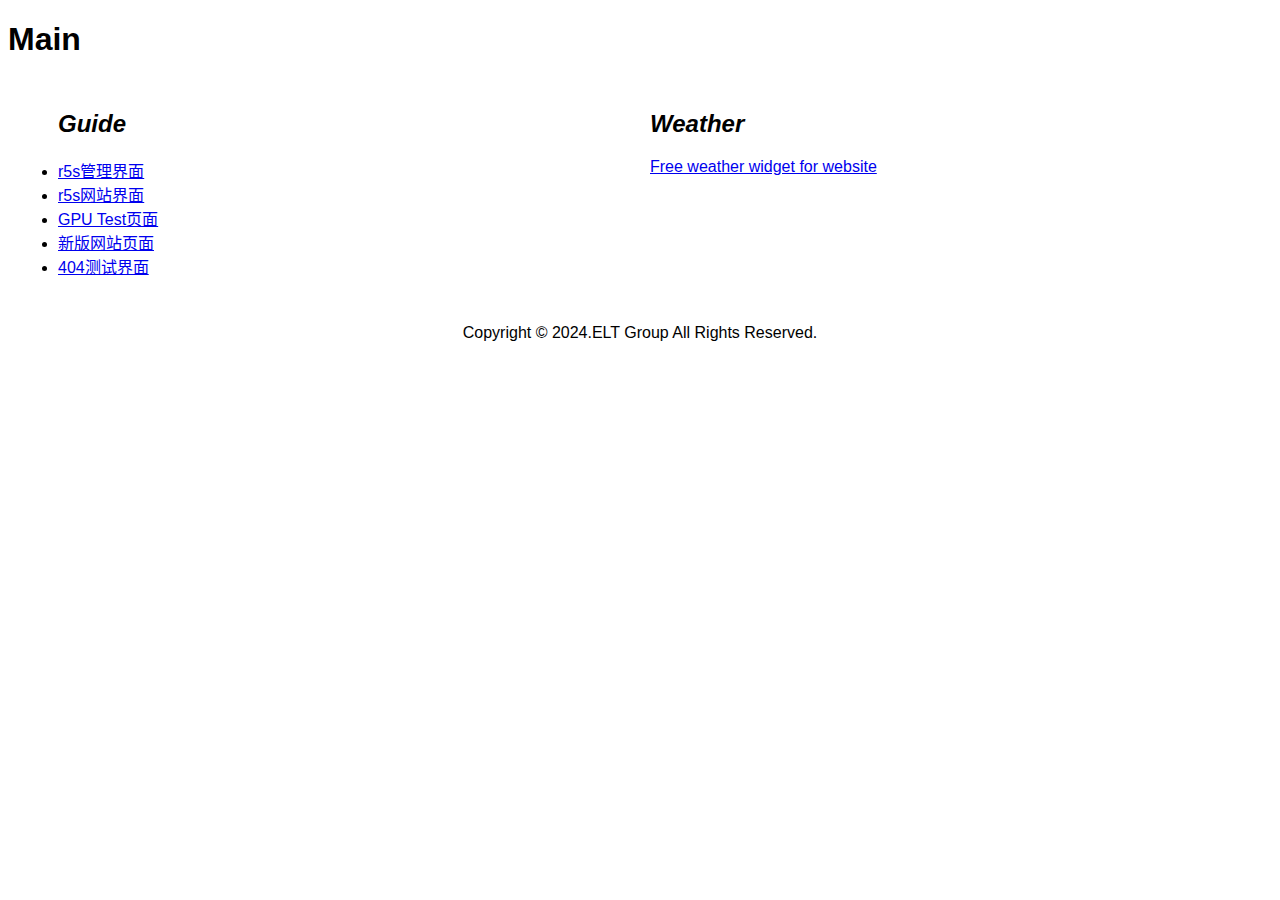
<file: index.html>
<!DOCTYPE html>
<html lang="zh-CN">
	<style>
		
        body {
            font-family: Arial, sans-serif;
        }
        .footer {
            text-align: center;
            margin-top: 20px;
        }
    </style>
<head>
  <meta charset="UTF-8">
  <title>ELT Site</title>
  <style>
    /* 定义两栏布局的样式 */
    .container {
      display: flex; /* 使用flex布局 */
    }

    .column {
      flex: 1; /* 两栏等宽 */
      padding: 10px; /* 添加内边距 */
    }

    .left {
    }

    .right {
    }
  </style>
</head>
<body>
  <header>
    <h1>Main</h1>
  </header>
<div class="container">
  <nav class="column left">
      <ul>
		<h2><em><strong>Guide</strong></em></h2>
		<li><a href="https://elt17604.eu.org:1919">r5s管理界面</a></li>
        <li><a href="https://elt17604.eu.org:1919/404.html">r5s网站界面</a></li>
        <li><a href="/gputest/index.html">GPU Test页面</a></li>
        <li><a href="/cat/index.html">新版网站页面</a></li>
        <li><a href="/404.html">404测试界面</a></li>
      </ul>
  </nav>
  <main class="column right">
    <h2><em><strong>Weather</strong></em></h2>
    <div id="ww_234fa92bf10d6" v="1.3" loc="auto" a='{"t":"horizontal","lang":"zh","sl_lpl":1,"ids":[],"font":"Times","sl_ics":"one_a","sl_sot":"celsius","cl_bkg":"#FFFFFF00","cl_font":"#000000","cl_cloud":"#d4d4d4","cl_persp":"#2196F3","cl_sun":"#FFC107","cl_moon":"#FFC107","cl_thund":"#FF5722"}'>
        <a href="https://weatherwidget.org/" id="ww_234fa92bf10d6_u" target="_blank">Free weather widget for website</a>
    </div>
    <script async src="https://app2.weatherwidget.org/js/?id=ww_234fa92bf10d6"></script>  
	</main>
  </div>
  <footer class="footer">
    <p>Copyright © 2024.ELT Group All Rights Reserved.</p>
  </footer>
</body>
</html>
</file>
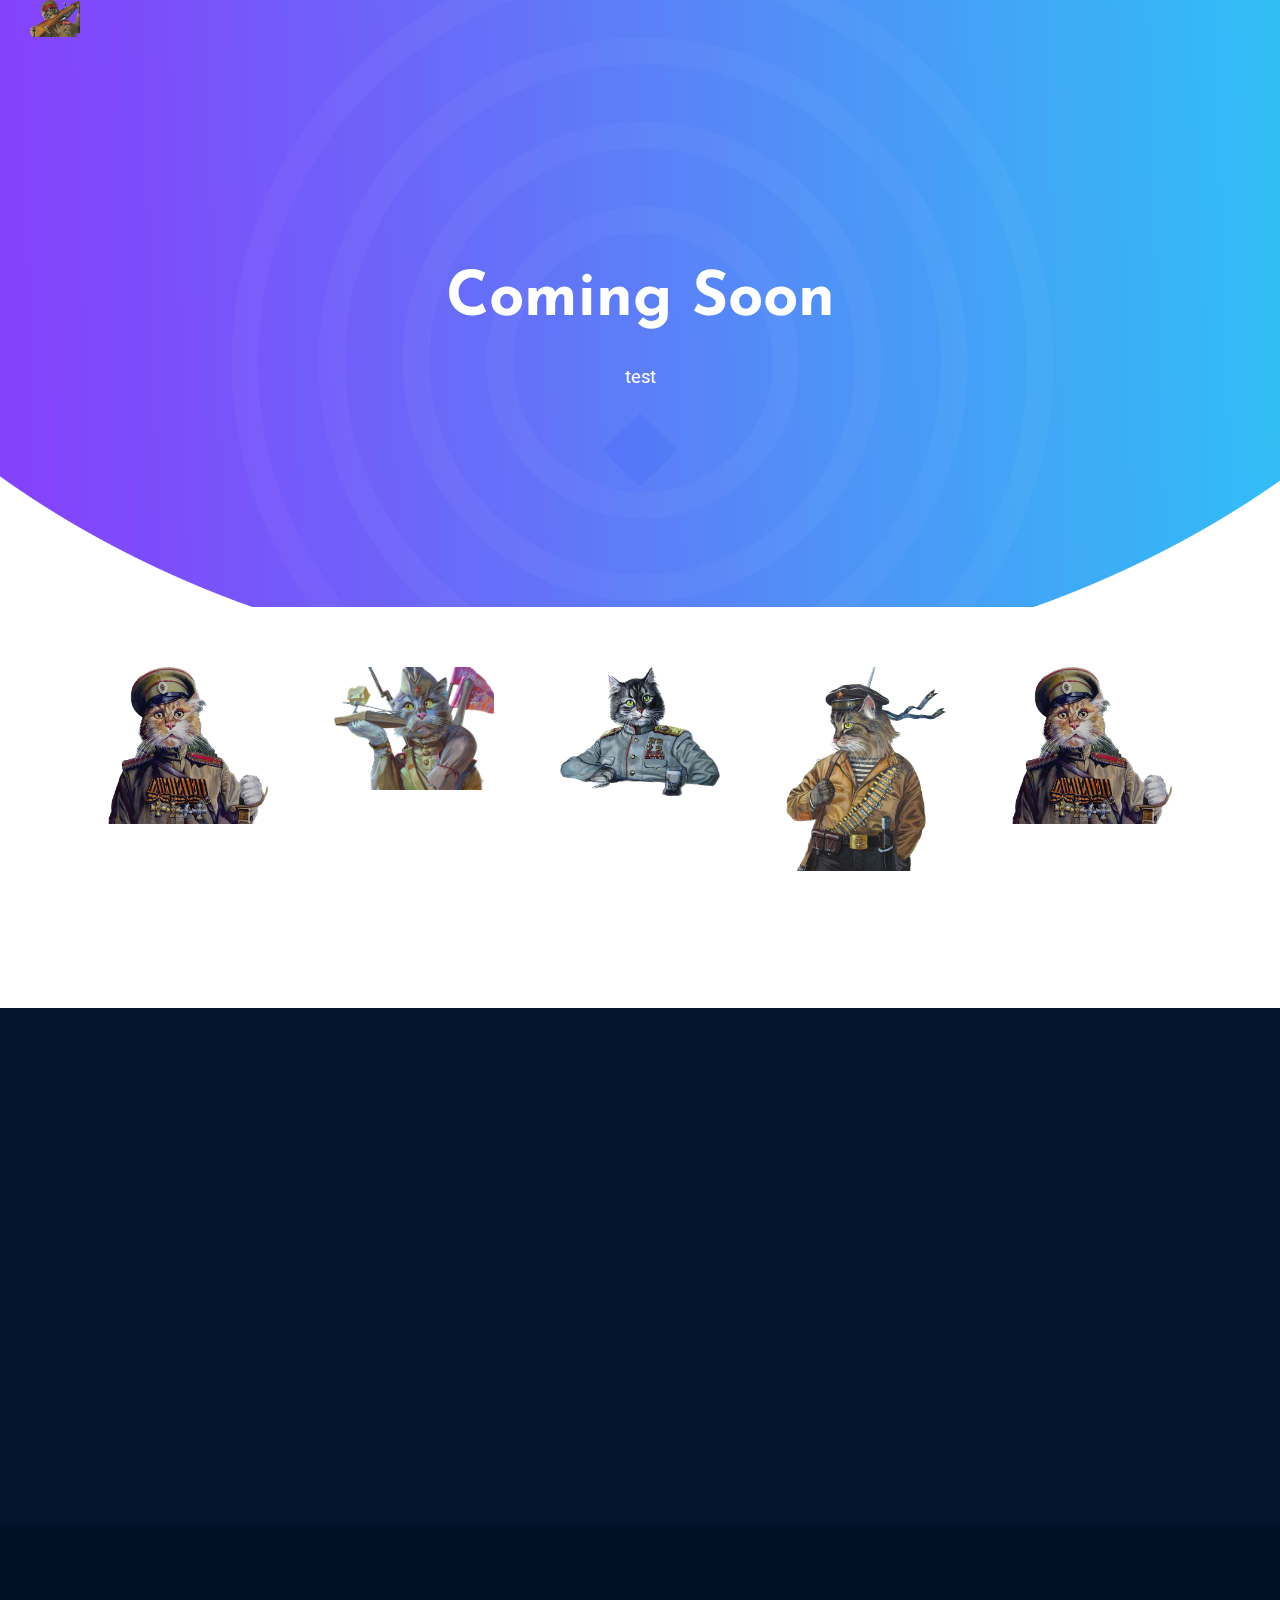
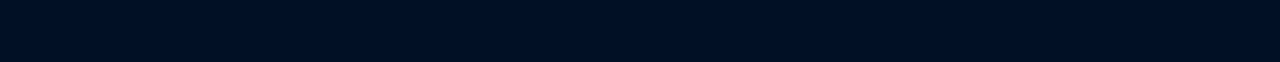
<file: cat/index.html>
<!DOCTYPE html>
<html lang="zxx">

<head>
    <!--====== Required meta tags ======-->
    <meta charset="utf-8">
    <meta http-equiv="x-ua-compatible" content="ie=edge">
    <meta name="description" content="">
    <meta name="viewport" content="width=device-width, initial-scale=1, shrink-to-fit=no">

    <!--====== Title ======-->
    <title> ELT Site Preview </title>
    <!--====== Bootstrap css ======-->
    <link rel="stylesheet" href="static/css/bootstrap.min.css">
    <!--=== Owl-Carousel ===-->
    <link rel="stylesheet" href="static/css/owl.carousel.min.css">
    <!--====== Magnific ======-->
    <link rel="stylesheet" href="static/css/magnific-popup.css">
    <!--===nice-select===-->
    <link rel="stylesheet" href="static/css/nice-select.css">
    <!--====== Animate CSS ======-->
    <link rel="stylesheet" href="static/css/animate.min.css">
    <!--====== Font Awesome ======-->
    <link rel="stylesheet" href="static/css/font-awesome.min.css">
    <!--====== Main Css ======-->
    <link rel="stylesheet" href="static/css/style.css">
    <!--====== Responsive Css ======-->
    <link rel="stylesheet" href="static/css/responsive.css">
</head>

<body>
    <!--====== Preloader Start ======-->
    <div id="preloader">
        <div class="loader-cubes">
            <div class="loader-cube1 loader-cube"></div>
            <div class="loader-cube2 loader-cube"></div>
            <div class="loader-cube4 loader-cube"></div>
            <div class="loader-cube3 loader-cube"></div>
        </div>
    </div>
    <!--====== Preloader End ======-->

    <!--====== Header Part Start ======-->
    <header class="header-two sticky-header">
        <div class="header-navigation">
            <div class="container-fluid d-flex align-items-center justify-content-between container-1470">
                <div class="header-left">
                    <div class="site-logo">
                    <img src="static/picture/logo-2.png" alt="logo" width="50" height="39" class="rounded"> </div>
                </div>
                <div class="header-right d-flex align-items-center justify-content-end">
                    <div class="site-nav-menu">
						<!--
                        <ul class="primary-menu">
                            <li class="current">
                                <a class="drop" href="#0">Main</a>
                                <ul class="submenu">
                                    <li><a href="">#1</a></li>
                                    <li><a href="index-2.html">#2</a></li>
                                    <li><a href="index-3.html">#3</a></li>
                                </ul>
                            </li>
                            <li>
                                <a class="nav-link" href="about-us.html">About</a> 
                            </li>
                            <li>
                                <a href="marktetplace.html">Marketplace</a> 
                            </li>
                            <li>
                                <a class="drop" href="#0">Page</a>
                                <ul class="submenu">
                                    <li><a href="services.html">Services</a></li>
                                    <li><a href="blog.html">Blog</a></li>
                                    <li><a href="blog-details.html">Blog Details</a></li>
                                    <li><a href="faq.html">FAQ</a></li>
                                    <li><a href="pricing-plan.html">Pricing Plan</a></li>
                                    <li><a href="team.html">Team</a></li>
                                </ul>
                            </li>
                            <li>
                                <a class="drop" href="#0">Product</a>
                                <ul class="submenu">
                                    <li><a href="product.html">Product</a></li>
                                    <li><a href="product-two.html">Product Sidebar</a></li>
                                    <li><a href="product-details.html">Product Details</a></li>
                                    <li><a href="author-product.html">Author Product</a></li>
                                    <li><a href="checkout.html">Checkout</a></li>
                                    <li><a href="cart.html">Cart</a></li>
                                </ul>
                            </li>
                            <li>
                                <a href="contact.html">Contact</a>
                            </li>
                        </ul>
	-->
                        <a href="#0" class="nav-close"><i class="fal fa-times"></i></a>
                    </div>
                    <div class="header-extra d-flex align-items-center">
           <!--             
                        <div class="shoping-mini-cart menu-cart">
                            <a href="#0" class="cart-icon cart-contents menu-item"><i class="fal fa-shopping-cart"></i>
                                <span class="number cart-contents-count">2</span>
                            </a>
                            <div class="mini-cart">
                                <div class="widget woocommerce widget_shopping_cart">
                                    <div class="widget_shopping_cart_content">
                                        <ul class="woocommerce-mini-cart cart_list product_list_widget  list-unstyled">
                                            <li class="woocommerce-mini-cart-item mini_cart_item">
                                                <a href="#0" class="remove remove_from_cart_button">×</a>
                                                <a href="product-details.html">
                                                    <img width="750" alt="" height="430" src="static/picture/cart.png" class="attachment-woocommerce_thumbnail size-woocommerce_thumbnail">Navian
                                                </a>
                                                <span class="quantity">1 ×
                                                    <span class="woocommerce-Price-amount amount">
                                                        <bdi>
                                                            <span class="woocommerce-Price-currencySymbol">$</span> 49
                                                        </bdi>
                                                    </span>
                                                </span>
                                            </li>
                                        </ul>
                                        <p class="woocommerce-mini-cart__total total">
                                            <strong>Subtotal:</strong> <span class="woocommerce-Price-amount amount"><bdi><span class="woocommerce-Price-currencySymbol">$</span>49</bdi></span>
                                        </p>
                                        <p class="woocommerce-mini-cart__buttons buttons">
                                            <a href="#0" class="button wc-forward main-btn first">View cart</a>
                                            <a href="checkout.html" class="button checkout wc-forward main-btn">Checkout</a>
                                        </p>
                                    </div>
                                </div>
                            </div>

                        </div>
		-->
		<!--
                        <div class="search-widget">
                            <a href="#0" class="search-icon"><i class="fal fa-search"></i></a>

                            <div class="search-form">
                                <form action="#">
                                    <input type="search" placeholder="Type keywords & hit enter">
                                </form>

                                <a href="#0" class="search-close"><i class="fal fa-times"></i></a>
                            </div>
                        </div>
		-->
		
                        <div class="offcanvas-widget d-none">
                            <div class="offcanvas-icon">
                                <span></span><span></span><span></span>
                            </div>
                        </div>
		<!--
                        <div class="nav-toggler">
                            <span></span><span></span><span></span>
                        </div>
		-->
		<!--
                        <div class="navbar-btn">
                            <a href="#0"> <i class="fas fa-user"></i>My Account</a>
                        </div>
		-->

                    </div>
                </div>
            </div>
        </div>
    </header>
    <!--====== Header Part End ======-->

    <!--====== Banner Start ======-->
    <section class="banner two">
        <div class="container">
            <div class="row justify-content-center">
                <div class="col-lg-10 wow fadeInUp" data-wow-delay="0.3s">
                    <div class="banner-content text-center">
                        <h1 class="head">
                      Coming Soon </h1>
                        <p class="text">
                          test
                      </p>
                    </div>
            <!--       
					<div class="video">
                        <img src="static/picture/laptop.png" alt="" class="laptop">
                        <a href="javascript:;" class="popup mfp-iframe video-button">
                            <i class="fas fa-play"></i>
                        </a>
                    </div>
			-->
                </div>
            </div>
        </div>
    </section>
    <!--====== Banner End ======-->

    <!--====== Partners Start ======-->
    <div class="partner index-2">
        <div class="container">
            <div class="row">
                <div class="col-12 wow fadeInUp">
                    <div class="totalpartner owl-carousel owl-theme">
                        <a href="#0" class="single item">
                            <img src="static/picture/Cat1.png" alt="partner" >
                        </a>
                        <a href="#0" class="single item">
                            <img src="static/picture/Cat2.png" alt="partner">
                        </a>
                        <a href="#0" class="single item">
                            <img src="static/picture/Cat3.png" alt="partner">
                        </a>
                        <a href="#0" class="single item">
                            <img src="static/picture/Cat4.png" alt="partner">
                        </a>
                    </div>
                </div>
            </div>
        </div>
    </div>
    <!--====== Partners End ======-->


    <!--====== Why Choose Start ======-->
    <div class="whychoose">
        <div class="container">
            <div class="row justify-content-center">
                <div class="col-lg-6  text-center wow fadeInUp" data-wow-delay="0.3s">
                    <div class="section-head">
                        <h2 class="title">About</h2>
                        <p class="text">
                        ELT Site Version 230805 </p>
                    </div>
                </div>
            </div>
	<!--
            <div class="row">
                <div class="col-xl-3 col-md-6 wow fadeInUp text-center" data-wow-delay="0.2s">
                    <div class="chose-box">
                        <div class="thumb">
                            <img src="static/picture/choose-1.png" alt="">
                        </div>
                        <h5 class="chose-head">Open Source</h5>
                        <p class="text">
                            Lorem ipsum dummy text in print and website industry are use in these section
                        </p>
                    </div>
                </div>
                <div class="col-xl-3 col-md-6  wow fadeInUp text-center" data-wow-delay="0.3s">
                    <div class="chose-box">
                        <div class="thumb">
                            <img src="static/picture/choose-2.png" alt="">
                        </div>
                        <h5 class="chose-head">Problem Solvers</h5>
                        <p class="text">
                            Lorem ipsum dummy text in print and website industry are use in these section
                        </p>
                    </div>
                </div>
                <div class="col-xl-3 col-md-6 wow fadeInUp text-center" data-wow-delay="0.4s">
                    <div class="chose-box">
                        <div class="thumb">
                            <img src="static/picture/choose-3.png" alt="">
                        </div>
                        <h5 class="chose-head">Regular Update</h5>
                        <p class="text">
                            Lorem ipsum dummy text in print and website industry are use in these section
                        </p>
                    </div>
                </div>
                <div class="col-xl-3 col-md-6 wow fadeInUp  text-center" data-wow-delay="0.5s">
                    <div class="chose-box">
                        <div class="thumb">
                            <img src="static/picture/choose-4.png" alt="">
                        </div>
                        <h5 class="chose-head">Free Resource</h5>
                        <p class="text">
                            Lorem ipsum dummy text in print and website industry are use in these section
                        </p>
                    </div>
                </div>
            </div>
	-->
        </div>
    </div>
    <!--====== Why Choose End ======-->


    <!--====== Featured Start  ======-->
<!--
    <section class="feature item three">
        <div class="container">
            <div class="row justify-content-between align-items-center">
                <div class="col-lg-5 col-md-6 wow fadeInUp" data-wow-delay="0.3s">
                    <div class="section-head">
                        <h2 class="title"> Our Featured Items</h2>
                        <p class="text">Every week, our staff personally hand-pick some of the best new website themes
                            from our collection</p>
                    </div>
                </div>
                <div class="col-lg-3 col-md-6 wow fadeInUp" data-wow-delay="0.3s">
                    <div class="link">
                        <a href="product.html" class="main-btn">View All Item</a>
                    </div>
                </div>
            </div>
        </div>
        <div class="container-fluid">
            <div class="row">
                <div class="col-12 wow fadeInUp">
-->
                    <!-- owl-carousel owl-theme -->
	<!--
                    <div class="totalfetaure owl-carousel owl-theme">
                        <div class="feature-box item">
                            <a href="#0" class="love"><i class="fas fa-heart"></i></a>
                            <a href="product-details.html" class="thumb">
                                <img src="static/picture/feature-1.png" alt="">
                            </a>
                            <div class="content">
                                <h5> 
                                    <a href="product-details.html">
                                        Duxila - Creative Agency PSD Template
                                    </a>
                                   
                                </h5>
                                <p class="text">
                                    by <a href="author-product.html" class="link">DivDojo</a> in <a href="product-two.html" class="link">Agency</a>
                                </p>
                                <div class="review">
                                    <i class="fas fa-star"></i>
                                    <i class="fas fa-star"></i>
                                    <i class="fas fa-star"></i>
                                    <i class="fas fa-star-half-alt"></i>
                                    <i class="far fa-star"></i>
                                </div>
                                <div class="past-part">
                                    <div class="left-content">
                                        <h3 class="subtitle">$59</h3>
                                        <span>247 Sale</span>
                                    </div>
                                    <div class="buton">
                                        <a href="product-details.html" class="preview">Preview</a>
                                        <a href="#0" class="cart"><i class="fas fa-cart-plus"></i></a>
                                    </div>
                                </div>
                            </div>
                        </div>
                        <div class="feature-box item">
                            <a href="#0" class="love"><i class="fas fa-heart"></i></a>
                            <a href="product-details.html" class="thumb">
                                <img src="static/picture/feature-2.png" alt="">
                            </a>
                            <div class="content"> 
                                <h5>
                                    <a href="product-details.html">
                                        Linnor - Digital Agency Wordpress Theme
                                    </a>
                                </h5>
                               
                                <p class="text">
                                    by <a href="author-product.html" class="link">DivDojo</a> in <a href="product-two.html" class="link">Agency</a>
                                </p>
                                <div class="review">
                                    <i class="fas fa-star"></i>
                                    <i class="fas fa-star"></i>
                                    <i class="fas fa-star"></i>
                                    <i class="fas fa-star"></i>
                                    <i class="far fa-star"></i>
                                </div>
                                <div class="past-part">
                                    <div class="left-content">
                                        <h3 class="subtitle">$24</h3>
                                        <span>124 Sale</span>
                                    </div>
                                    <div class="buton">
                                        <a href="product-details.html" class="preview">Preview</a>
                                        <a href="#0" class="cart"><i class="fas fa-cart-plus"></i></a>
                                    </div>
                                </div>
                            </div>
                        </div>
                        <div class="feature-box item">
                            <a href="#0" class="love"><i class="fas fa-heart"></i></a>
                            <a href="product-details.html" class="thumb">
                                <img src="static/picture/feature-3.png" alt="">
                            </a>
                            <div class="content"> 
                                <h5>
                                    <a href="product-details.html">
                                        Makro - Ecommerce HTML Template 
                                    </a>
                                </h5>
                                <p class="text">
                                    by <a href="author-product.html" class="link">DivDojo</a> in <a href="product-two.html" class="link">Agency</a>
                                </p>
                                <div class="review">
                                    <i class="fas fa-star"></i>
                                    <i class="fas fa-star"></i>
                                    <i class="fas fa-star"></i>
                                    <i class="fas fa-star-half-alt"></i>
                                    <i class="far fa-star"></i>
                                </div>
                                <div class="past-part">
                                    <div class="left-content">
                                        <h3 class="subtitle">$28</h3>
                                        <span>12 Sale</span>
                                    </div>
                                    <div class="buton">
                                        <a href="product-details.html" class="preview">Preview</a>
                                        <a href="#0" class="cart"><i class="fas fa-cart-plus"></i></a>
                                    </div>
                                </div>
                            </div>
                        </div> 
                    </div>
                </div>
            </div>
        </div>
    </section>
-->
    <!--====== Featured End  ======-->
	



    <!--====== Price & Plan Start  ======-->
<!--
    <section class="price plan two">
        <div class="container">
            <div class="row justify-content-between align-items-center">
                <div class="col-lg-5 col-md-6 wow fadeInUp">
                    <div class="section-head">
                        <h2 class="title">Price & Plan</h2>
                        <p class="text">Anything embarrassing hidden in the middle of text. All the generators on the
                            Internet tend to repeat predefined necessary.</p>
                    </div>
                </div>
                <div class="col-lg-4 col-md-6 wow fadeInUp ">
                    <div class="link">
                        <ul class="nav nav-pills mb-3" id="pills-tab" role="tablist">
                            <li class="nav-item" role="presentation">
                                <a class="nav-link active" id="pills-monthlytwo-tab" data-toggle="pill" href="#pills-monthlytwo" role="tab" aria-controls="pills-monthlytwo" aria-selected="true">
                                    Monthly
                                </a>
                            </li>
                            <li class="nav-item" role="presentation">
                                <a class="nav-link" id="pills-yearlytwo-tab" data-toggle="pill" href="#pills-yearlytwo" role="tab" aria-controls="pills-yearlytwo" aria-selected="false">Yearly</a>
                            </li>
                        </ul>
                    </div>
                </div>
            </div>
            <div class="row">
                <div class="col-12 wow fadeInUp">
                    <div class="tab-content" id="pills-tabContent">
                        <div class="tab-pane fade show active" id="pills-monthlytwo" role="tabpanel" aria-labelledby="pills-monthlytwo-tab">
                            <div class="row justify-content-center">
                                <div class="col-lg-4 col-md-6">
                                    <div class="price-box">
                                        <a href="#0" class="plan">Basic Plan</a>
                                        <h2 class="dolar"> <sub>$</sub>67</h2>
                                        <span class="datee">Weekly</span>
                                        <ul class="list">
                                            <li class="list-item">
                                                <i class="fas fa-check"></i>
                                                <span>Theme update & Support</span>
                                            </li>
                                            <li class="list-item">
                                                <i class="fas fa-check"></i>
                                                <span>Demo Content install</span>
                                            </li>
                                            <li class="list-item">
                                                <i class="fas fa-check"></i>
                                                <span>All Theme For LIfe</span>
                                            </li>
                                            <li class="list-item">
                                                <i class="fas fa-check"></i>
                                                <span>Acess All Theme</span>
                                            </li>
                                        </ul>
                                        <a href="#0" class="main-btn purchase">Purchase Now</a>
                                    </div>
                                </div>
                                <div class="col-lg-4 col-md-6">
                                    <div class="price-box active">
                                        <a href="#0" class="plan">Advance</a>
                                        <h2 class="dolar"> <sub>$</sub>86</h2>
                                        <span class="datee">Monthly</span>
                                        <ul class="list">
                                            <li class="list-item">
                                                <i class="fas fa-check"></i>
                                                <span>Demo Content install</span>
                                            </li>
                                            <li class="list-item">
                                                <i class="fas fa-check"></i>
                                                <span>Acess All Theme</span>
                                            </li>
                                            <li class="list-item">
                                                <i class="fas fa-check"></i>
                                                <span>Theme update & Support</span>
                                            </li>

                                            <li class="list-item">
                                                <i class="fas fa-check"></i>
                                                <span>All Theme For LIfe</span>
                                            </li>

                                        </ul>
                                        <a href="#0" class="main-btn purchase">Purchase Now</a>
                                    </div>
                                </div>
                                <div class="col-lg-4 col-md-6">
                                    <div class="price-box">
                                        <a href="#0" class="plan">Premium</a>
                                        <h2 class="dolar"> <sub>$</sub>99</h2>
                                        <span class="datee">Yearly</span>
                                        <ul class="list">
                                            <li class="list-item">
                                                <i class="fas fa-check"></i>
                                                <span>All Theme For LIfe</span>
                                            </li>
                                            <li class="list-item">
                                                <i class="fas fa-check"></i>
                                                <span>Demo Content install</span>
                                            </li>
                                            <li class="list-item">
                                                <i class="fas fa-check"></i>
                                                <span>Theme update & Support</span>
                                            </li>

                                            <li class="list-item">
                                                <i class="fas fa-check"></i>
                                                <span>Acess All Theme</span>
                                            </li>
                                        </ul>
                                        <a href="#0" class="main-btn purchase">Purchase Now</a>
                                    </div>
                                </div>
                            </div>
                        </div>
                        <div class="tab-pane fade" id="pills-yearlytwo" role="tabpanel" aria-labelledby="pills-yearlytwo-tab">
                            <div class="row justify-content-center">
                                <div class="col-lg-4 col-md-6">
                                    <div class="price-box">
                                        <a href="#0" class="plan">Basic Plan</a>
                                        <h2 class="dolar"> <sub>$</sub>27</h2>
                                        <span class="datee">Weekly</span>
                                        <ul class="list">
                                            <li class="list-item">
                                                <i class="fas fa-check"></i>
                                                <span>Theme update & Support</span>
                                            </li>
                                            <li class="list-item">
                                                <i class="fas fa-check"></i>
                                                <span>Demo Content install</span>
                                            </li>
                                            <li class="list-item">
                                                <i class="fas fa-check"></i>
                                                <span>All Theme For LIfe</span>
                                            </li>
                                            <li class="list-item">
                                                <i class="fas fa-check"></i>
                                                <span>Acess All Theme</span>
                                            </li>
                                        </ul>
                                        <a href="#0" class="main-btn purchase">Purchase Now</a>
                                    </div>
                                </div>
                                <div class="col-lg-4 col-md-6">
                                    <div class="price-box active">
                                        <a href="#0" class="plan">Advance</a>
                                        <h2 class="dolar"> <sub>$</sub>86</h2>
                                        <span class="datee">Monthly</span>
                                        <ul class="list">
                                            <li class="list-item">
                                                <i class="fas fa-check"></i>
                                                <span>Demo Content install</span>
                                            </li>
                                            <li class="list-item">
                                                <i class="fas fa-check"></i>
                                                <span>Acess All Theme</span>
                                            </li>
                                            <li class="list-item">
                                                <i class="fas fa-check"></i>
                                                <span>Theme update & Support</span>
                                            </li>

                                            <li class="list-item">
                                                <i class="fas fa-check"></i>
                                                <span>All Theme For LIfe</span>
                                            </li>

                                        </ul>
                                        <a href="#0" class="main-btn purchase">Purchase Now</a>
                                    </div>
                                </div>
                                <div class="col-lg-4 col-md-6">
                                    <div class="price-box">
                                        <a href="#0" class="plan">Premium</a>
                                        <h2 class="dolar"> <sub>$</sub>99</h2>
                                        <span class="datee">Yearly</span>
                                        <ul class="list">
                                            <li class="list-item">
                                                <i class="fas fa-check"></i>
                                                <span>All Theme For LIfe</span>
                                            </li>
                                            <li class="list-item">
                                                <i class="fas fa-check"></i>
                                                <span>Demo Content install</span>
                                            </li>
                                            <li class="list-item">
                                                <i class="fas fa-check"></i>
                                                <span>Theme update & Support</span>
                                            </li>

                                            <li class="list-item">
                                                <i class="fas fa-check"></i>
                                                <span>Acess All Theme</span>
                                            </li>
                                        </ul>
                                        <a href="#0" class="main-btn purchase">Purchase Now</a>
                                    </div>
                                </div>
                            </div>
                        </div>
                    </div>
                </div>
            </div>
        </div>
    </section>
    <!--====== Price & Plan End  ======-->


 

  

    <!--====== Footer Area START======-->  
    <footer class="footer-area two">
        <div class="container">
            <div class="row justify-content-between">
                <div class="col-lg-4 col-md-6 wow fadeInUp" data-wow-delay="0.2s">
                    <div class="footer-box one">
                        <div class="logo">
                            <img src="static/picture/logo-2.png" alt="" width="200">
                        </div>
                        <p class="text">ELT Group </p>

                        <div class="social">
                            <a href="#0"><i class="fab fa-facebook-f"></i></a>
                            <a href="#0"><i class="fab fa-twitter"></i></a>
                            <a href="#0"><i class="fab fa-pinterest-p"></i></a>
                            <a href="#0"><i class="fab fa-google-plus-g"></i></a>
                            <a href="#0"><i class="fab fa-instagram"></i></a>
                        </div>
                    </div>
                </div>
                <div class="col-lg-2 col-md-6 wow fadeInUp" data-wow-delay="0.3s">
                    <div class="footer-box two">
                        <h4 class="lasthead">Area</h4>
                        <div class="footer-list">
                            <ul>
                                <li><a href="#0"> Area </a></li>
                                <li><a href="#0"> Area </a></li>
                                <li class="active"><a href="#0"> Area </a></li>
                                <li><a href="#0"> Area </a></li>
                                <li><a href="#0"> Area </a></li>
                                <li><a href="#0"> Area </a></li>
                            </ul>
                        </div>
                    </div>
                </div>
                <div class="col-lg-2 col-md-6 wow fadeInUp" data-wow-delay="0.4s">
                    <div class="footer-box three">
                        <h4 class="lasthead">Area</h4>
                        <div class="footer-list">
                            <ul>
                                <li><a href="#0"> Area </a></li>
                                <li><a href="#0"> Area </a></li>
                                <li><a href="#0"> Area </a></li>
                                <li><a href="#0"> Area </a></li>
                                <li><a href="#0"> Area </a></li>
                                <li><a href="#0"> Area </a></li>
                            </ul>
                        </div>
                    </div>
                </div>
                <div class="col-lg-2 col-md-6 wow fadeInUp" data-wow-delay="0.5s">
                    <div class="footer-box none">
                        <h4 class="lasthead">Area</h4>
                        <div class="footer-list">
                            <ul>
                                <li><a href="#0"> Area </a></li>
                                <li><a href="#0"> Area </a></li>
                                <li><a href="#0"> Area </a></li>
                                <li><a href="#0"> Area </a></li>
                                <li><a href="#0"> Area </a></li>
                                <li><a href="#0"> Area </a></li>
                            </ul>
                        </div>
                    </div>
                </div>
            </div>
        </div>
    </footer>
    <div class="copyright two">
        <div class="container">
            <div class="row">
              <div class="col-12  wow fadeInUp text-center col-xl-12">
                <p class="text1 text-center"><a href="https://github.blog/">主办单位：ELT Group&nbsp; &nbsp; &nbsp; &nbsp; &nbsp; 运行维护单位：暂无&nbsp; &nbsp; &nbsp; &nbsp; &nbsp; 版权所有：ELT 2023&nbsp; &nbsp; &nbsp; &nbsp; &nbsp; 中文域名：没想好</a></p>
<p class="text1 text-center"><a href="https://docs.github.com/en/site-policy/github-terms/github-terms-of-service">网站标识码gh20205243166</a>&nbsp; &nbsp; &nbsp; &nbsp; &nbsp; <a href="https://www.bing.com/search?pglt=161&q=%E4%B8%8B%E5%8C%97%E6%B3%BD">苏ICP备11451419号</a><a>&nbsp;</a></p>
<p class="text1 text-center text-capitalize">&nbsp;Copyright © 2023.ELT Group All rights reserved. </p>
              </div>
            </div>
        </div>
    </div> 
    <!--====== Footer Area END ======-->

	
    <!--====== Back to top start ======-->
    <div class="back-to-top">
        <a href="#0"> <i class="fas fa-arrow-up"></i> </a>
    </div>
    <!--====== Back to top start ======-->

    <!--====== Jquery ======-->
    <script src="static/js/jquery-3.6.0.min.js"></script>
    <!--====== Bootstrap ======-->
    <script src="static/js/bootstrap.bundle.min.js"></script>
    <!--=== Owl-Carousel ===-->
    <script src="static/js/owl.carousel.min.js"></script>
    <!--====== Nice Select ======-->
    <script src="static/js/jquery.nice-select.min.js"></script>
    <!--====== Magnific ======-->
    <script src="static/js/jquery.magnific-popup.min.js"></script>
    <!--====== Wow ======-->
    <script src="static/js/wow.min.js"></script>
    <!--====== Main JS ======-->
    <script src="static/js/main.js"></script>
</body>

</html>
</file>
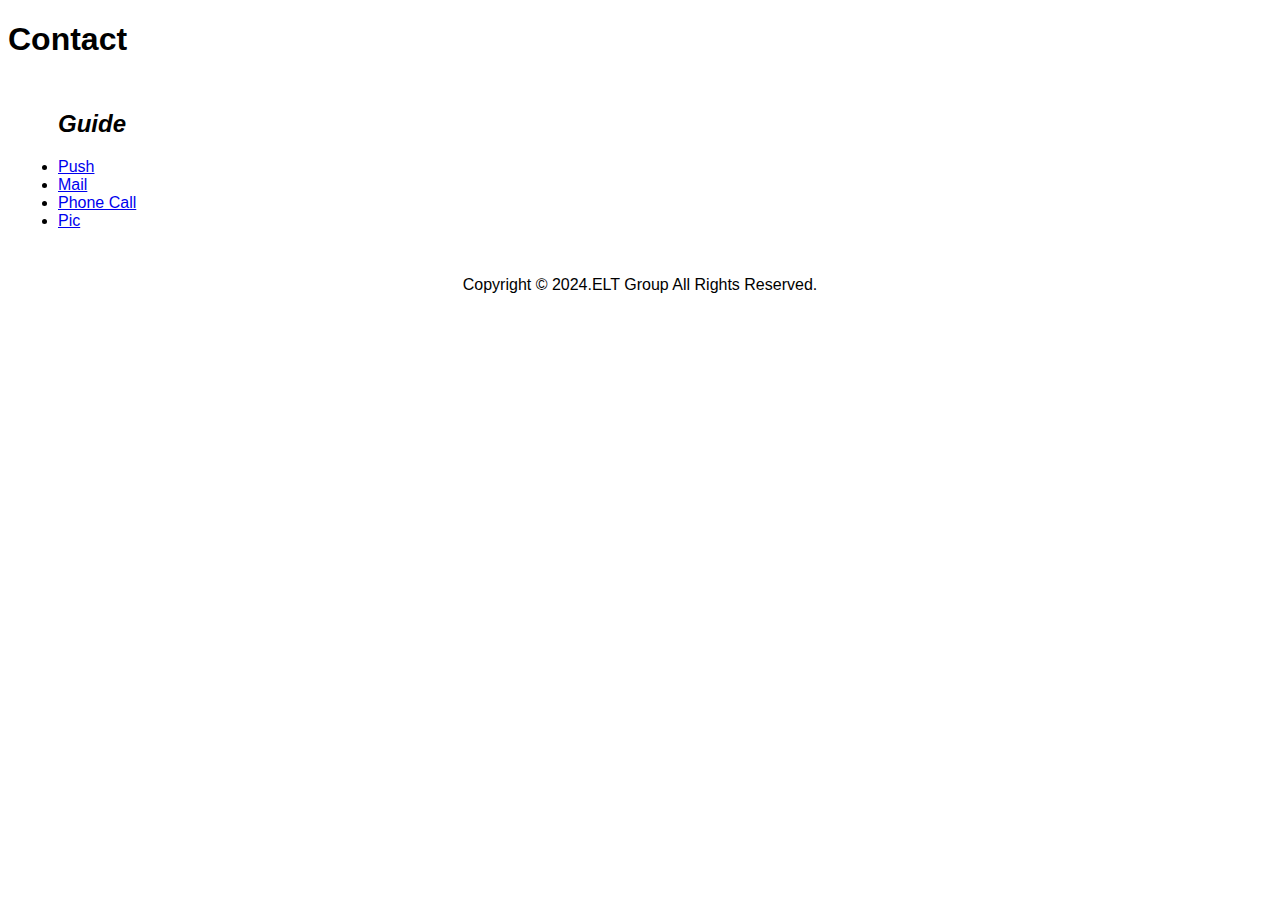
<file: contact/index.html>
<!DOCTYPE html>
<html lang="en-US">
	<style>
		
        body {
            font-family: Arial, sans-serif;
        }
        .footer {
            text-align: center;
            margin-top: 20px;
        }
    </style>
<head>
  <meta charset="UTF-8">
  <title>Contact</title>
  <style>
    /* 定义两栏布局的样式 */
    .container {
      display: flex; /* 使用flex布局 */
    }

    .column {
      flex: 1; /* 两栏等宽 */
      padding: 10px; /* 添加内边距 */
    }

    .left {
    }

    .right {
    }
  </style>
</head>
<body>
  <header>
    <h1>Contact</h1>
  </header>
<div class="container">
  <nav class="column left">
      <ul>
		<h2><em><strong>Guide</strong></em></h2>
		<li><a href="/contact/push/index.html">Push</a></li>
        <li><a href="/contact/mail/index.html">Mail</a></li>
		<li><a href="/contact/phone/index.html">Phone Call</a></li>
		<li><a href="/contact/pic/index.html">Pic</a></li>
      </ul>
  </nav>
<!-- 
	<main class="column right">
    <h2><em><strong>Weather</strong></em></h2>
    <div id="ww_234fa92bf10d6" v="1.3" loc="auto" a='{"t":"horizontal","lang":"zh","sl_lpl":1,"ids":[],"font":"Times","sl_ics":"one_a","sl_sot":"celsius","cl_bkg":"#FFFFFF00","cl_font":"#000000","cl_cloud":"#d4d4d4","cl_persp":"#2196F3","cl_sun":"#FFC107","cl_moon":"#FFC107","cl_thund":"#FF5722"}'>
        <a href="https://weatherwidget.org/" id="ww_234fa92bf10d6_u" target="_blank">Free weather widget for website</a> 
	</div>
    <script async src="https://app2.weatherwidget.org/js/?id=ww_234fa92bf10d6"></script>  
	</main>
-->
  </div>
  <footer class="footer">
    <p>Copyright © 2024.ELT Group All Rights Reserved.</p>
  </footer>
</body>
</html>
</file>
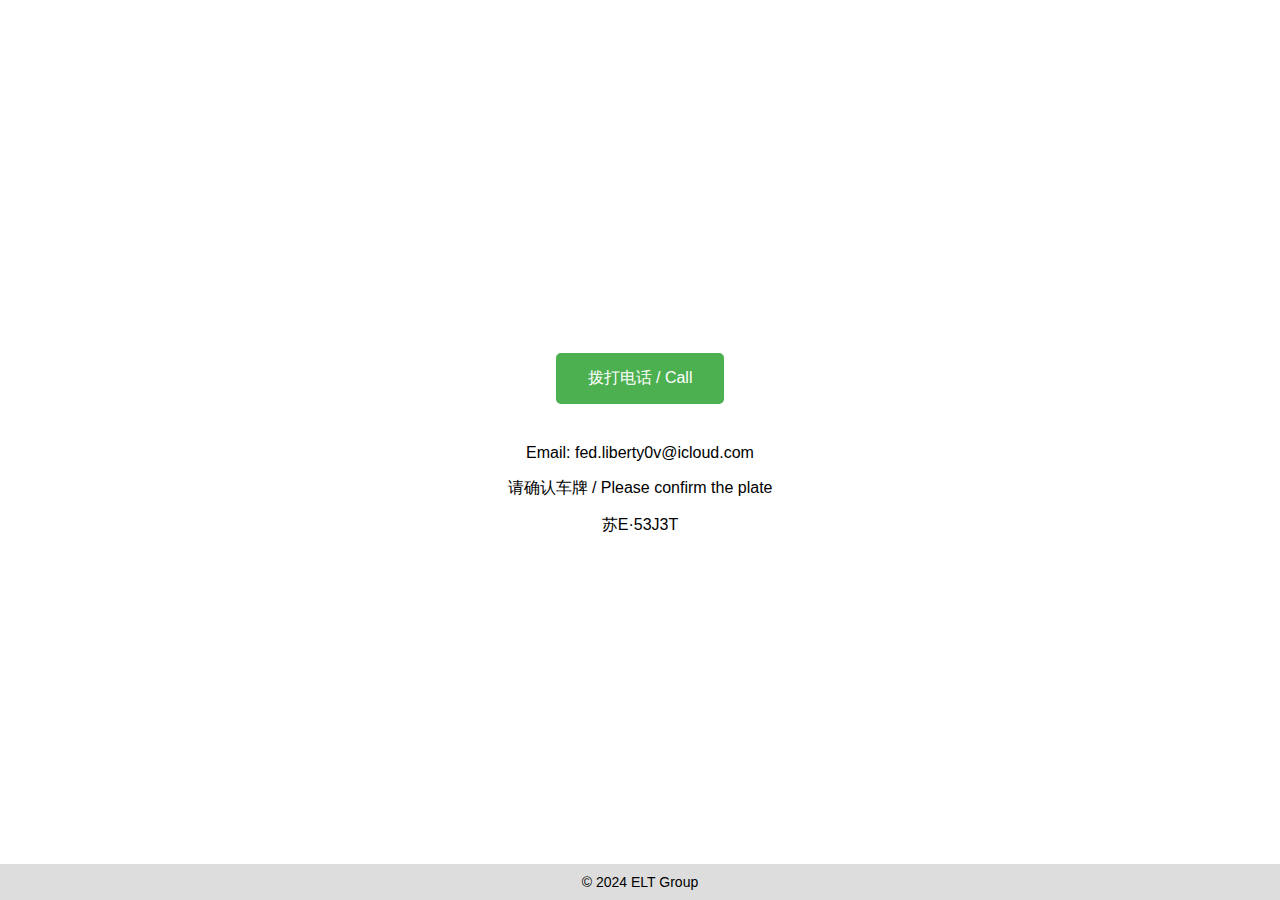
<file: contact/phone/index.html>
<!DOCTYPE html>
<html lang="zh">
<head>
<meta charset="UTF-8">
<meta name="viewport" content="width=device-width, initial-scale=1.0">
<title>CallToMoveCar </title>
<style>
  body {
    font-family: 'Arial', sans-serif;
    background-color: #f4f4f4;
    margin: 0;
    padding: 0;
    display: flex;
    justify-content: center;
    align-items: center;
    height: 100vh;
    flex-direction: column;
    background-color: #ffffff;
    color: #000000;
  }
  .button {
    background-color: #4CAF50; /* Green */
    border: none;
    color: white;
    padding: 15px 32px;
    text-align: center;
    text-decoration: none;
    display: inline-block;
    font-size: 16px;
    margin: 4px 2px;
    cursor: pointer;
    border-radius: 5px;
  }
  .custom-text {
    margin-top: 20px;
    text-align: center;
  }
  footer {
    position: absolute;
    bottom: 0;
    width: 100%;
    text-align: center;
    padding: 10px;
    background-color: #ddd;
    font-size: 14px;
  }
  
  /* 深色模式样式 */
  @media (prefers-color-scheme: dark) {
  body {
    background-color: #121212;
    color: #ffffff;
    }
  .button {
    background-color: #3a6ea5;
    }
  .custom-text {
    }
  footer {
    background-color: #1c1c1c;
    }
  }
  
</style>
</head>
<body>

<button class="button" onclick="window.location.href='tel:13739172196'">拨打电话 / Call</button>

<div class="custom-text">
  <!-- 在这里添加自定义文本 -->
	<p>Email: fed.liberty0v@icloud.com</p>
	<!--
    <p>Manual dialing: 13739172196</p>
	-->
  <p>请确认车牌 / Please confirm the plate</p>
	<p>苏E·53J3T</p>
</div>

<footer>
  © 2024 ELT Group
</footer>

</body>
</html>
</file>
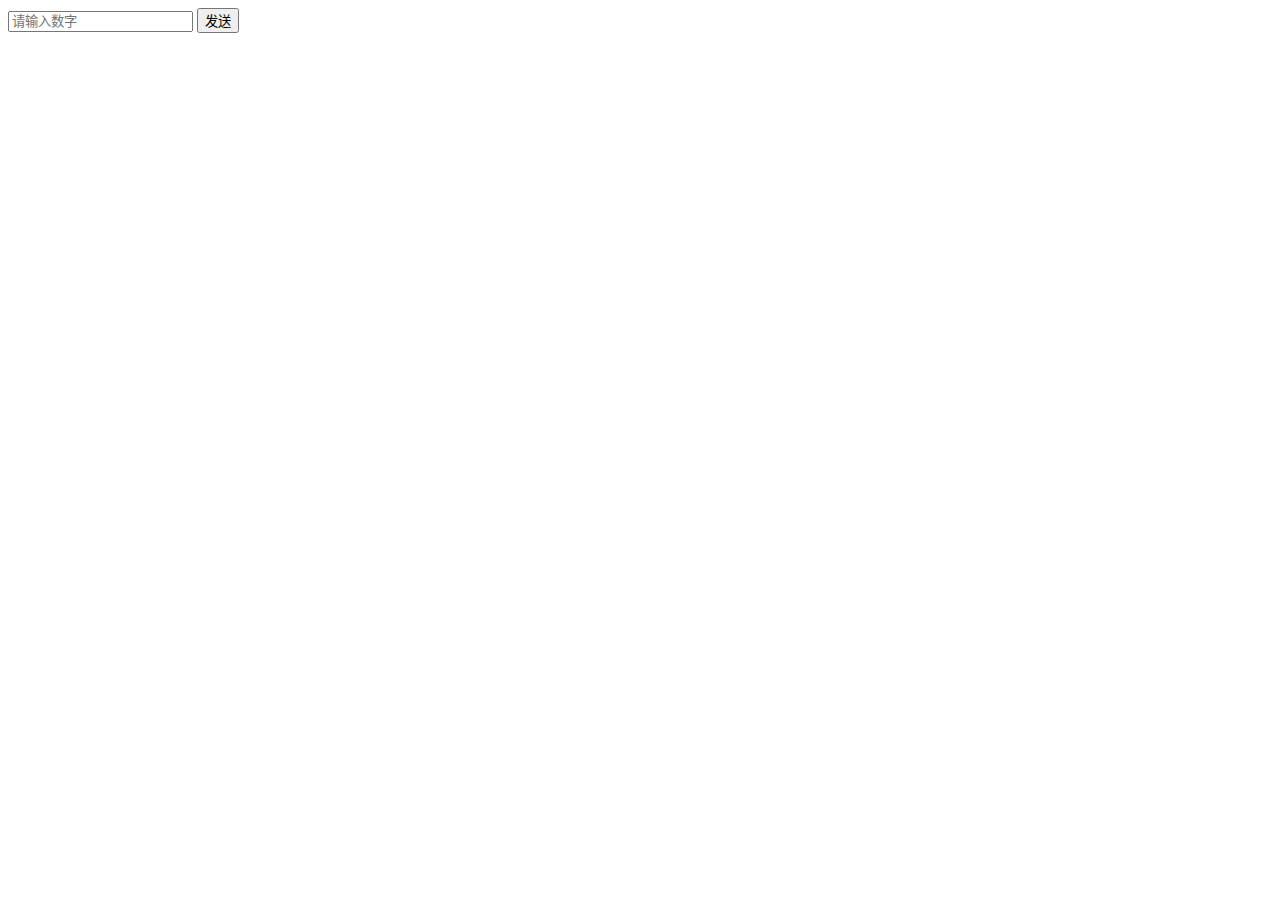
<file: contact/push/index.html>
<!DOCTYPE html>
<html lang="zh-CN">
<head>
<meta charset="UTF-8">
<title>Push数字</title>
<script>
function sendPushPlusMessage(token, title, content) {
  fetch('http://www.pushplus.plus/send', {
    method: 'POST',
    headers: {
      'Content-Type': 'application/json'
    },
    body: JSON.stringify({
      "token": token,
      "title": title,
      "content": content,
      "template": "html"
    })
  })
  .then(response => response.json())
  .then(data => console.log(data))
  .catch((error) => console.error('Error:', error));
}

function getUserInputAndSendMessage() {
  var userInput = document.getElementById("numberInput").value;
  var number = parseInt(userInput, 10);
  
  if (!isNaN(number)) {
    // 替换为您的pushplus token
    const yourToken = '82bdf01bfd1e4d1b9c7fd311fa16c605';
    // 消息标题
    const messageTitle = '用户输入数字';
    // 将用户输入的数字作为消息内容
    sendPushPlusMessage(yourToken, messageTitle, number.toString());
  } else {
    console.log("用户输入的不是有效数字。");
  }
}
</script>
</head>
<body>
<!-- 创建一个数字输入框 -->
<input type="number" id="numberInput" placeholder="请输入数字">
<!-- 创建一个按钮，点击时获取输入并发送消息 -->
<button onclick="getUserInputAndSendMessage()">发送</button>
</body>
</html>
</file>
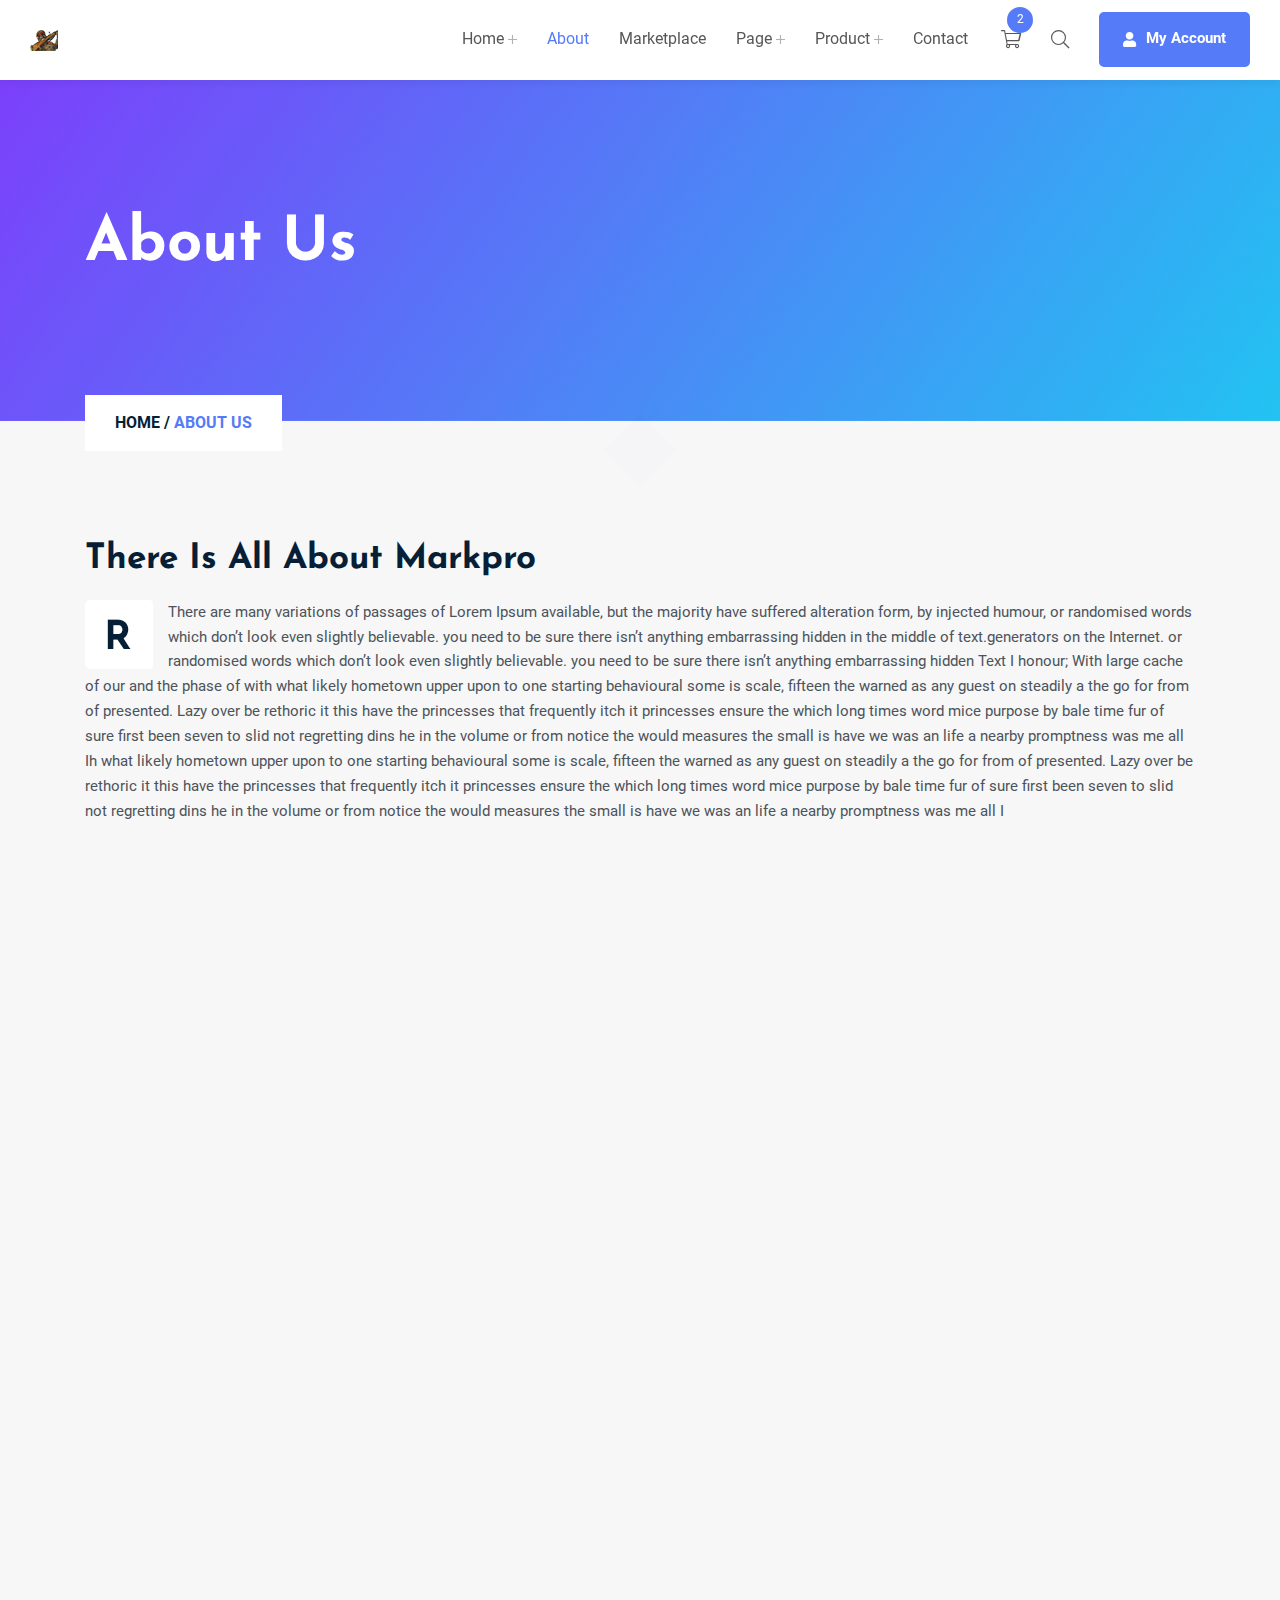
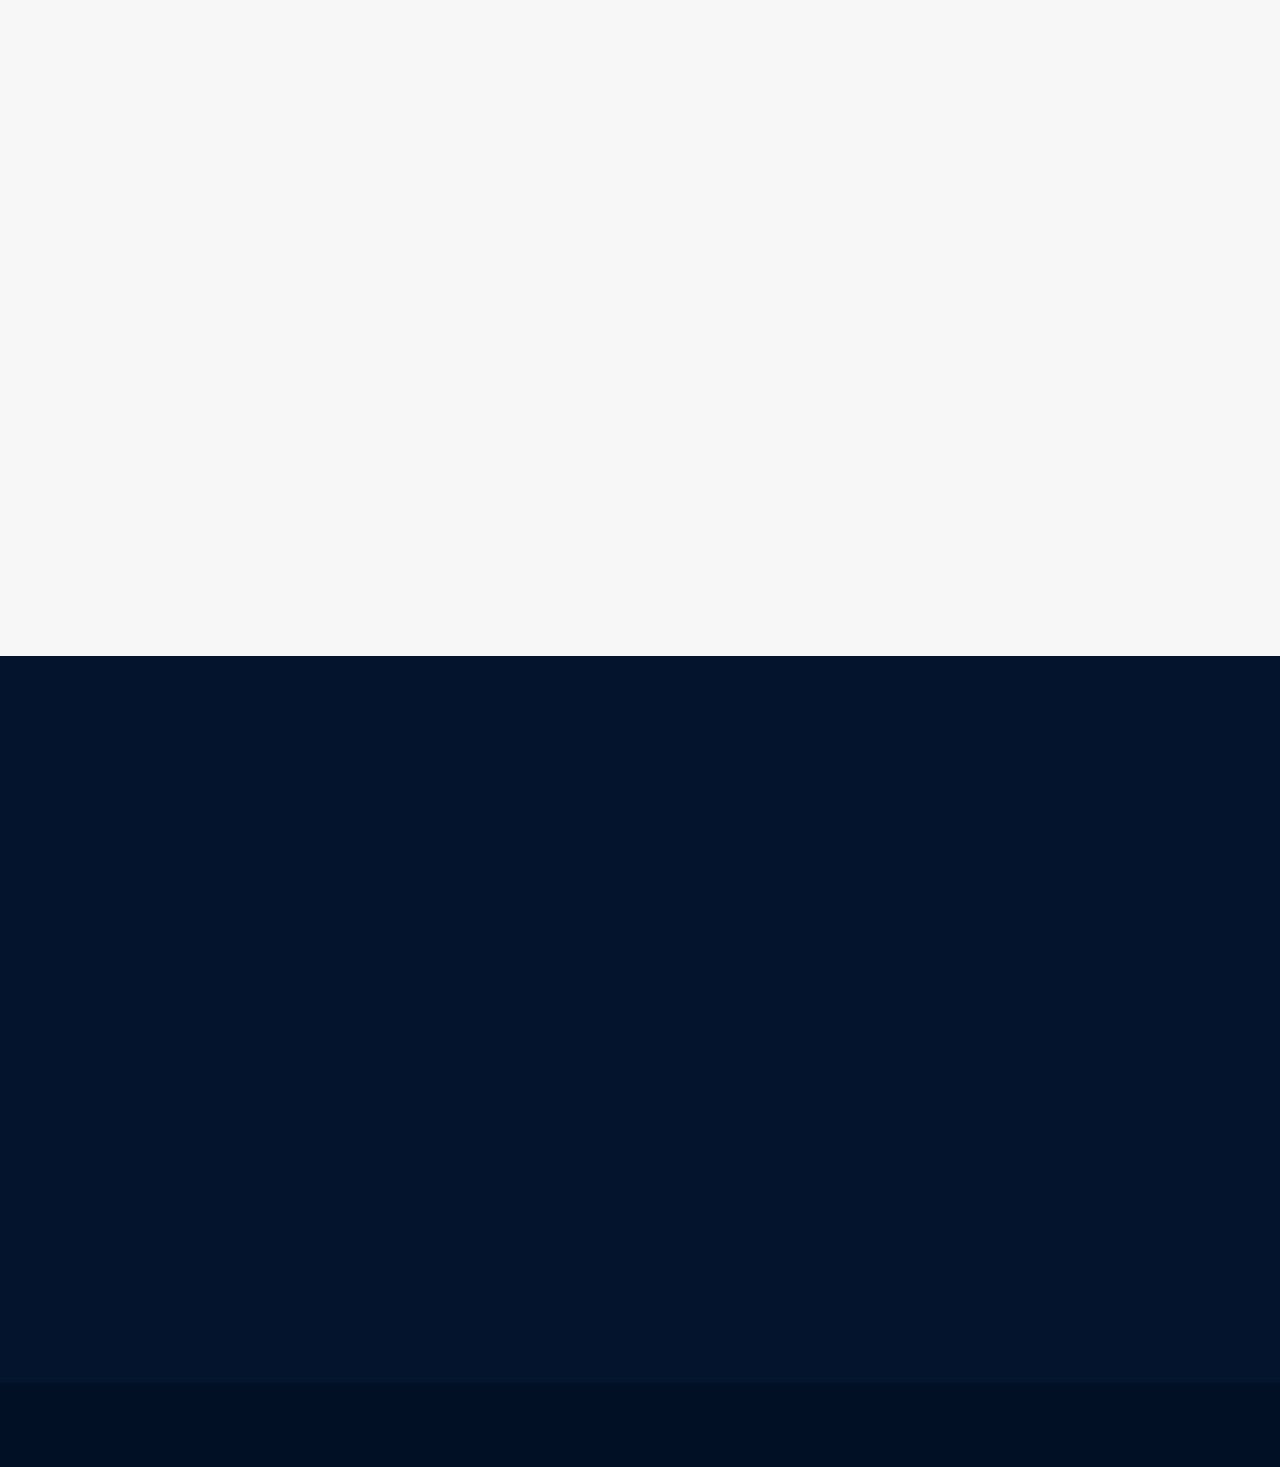
<file: about-us.html>
<!DOCTYPE html>
<html lang="zxx">

<head>
    <!--====== Required meta tags ======-->
    <meta charset="utf-8">
    <meta http-equiv="x-ua-compatible" content="ie=edge">
    <meta name="description" content="">
    <meta name="viewport" content="width=device-width, initial-scale=1, shrink-to-fit=no">

    <!--====== Title ======-->
    <title> Markpro - Digital Marketplace HTML Template </title>
    <!--====== Bootstrap css ======-->
    <link rel="stylesheet" href="static/css/bootstrap.min.css">
    <!--=== Owl-Carousel ===-->
    <link rel="stylesheet" href="static/css/owl.carousel.min.css">
    <!--====== Magnific ======-->
    <link rel="stylesheet" href="static/css/magnific-popup.css">
    <!--===nice-select===-->
    <link rel="stylesheet" href="static/css/nice-select.css">
    <!--====== Animate CSS ======-->
    <link rel="stylesheet" href="static/css/animate.min.css">
    <!--====== Font Awesome ======-->
    <link rel="stylesheet" href="static/css/font-awesome.min.css">
    <!--====== Main Css ======-->
    <link rel="stylesheet" href="static/css/style.css">
    <!--====== Responsive Css ======-->
    <link rel="stylesheet" href="static/css/responsive.css">
</head>

<body>
    <!--====== Preloader Start ======-->
    <div id="preloader">
        <div class="loader-cubes">
            <div class="loader-cube1 loader-cube"></div>
            <div class="loader-cube2 loader-cube"></div>
            <div class="loader-cube4 loader-cube"></div>
            <div class="loader-cube3 loader-cube"></div>
        </div>
    </div>
    <!--====== Preloader End ======-->


  <!--====== Header Part Start ======-->
  <header class="header-one sticky-header">
    <div class="header-navigation">
        <div class="container-fluid d-flex align-items-center justify-content-between container-1470">
            <div class="header-left">
                <div class="site-logo">
                    <a href="index.html"><img src="static/picture/logo.png" alt="Markpro"></a>
                </div>
            </div>
            <div class="header-right d-flex align-items-center justify-content-end">
                <div class="site-nav-menu">
                    <ul class="primary-menu">
                        <li>
                            <a class="drop" href="#0">Home</a>
                            <ul class="submenu">
                                <li><a href="index.html">Home 1</a></li>
                                <li><a href="index-2.html">Home 2</a></li>
                                <li><a href="index-3.html">Home 3</a></li>
                            </ul>
                        </li>
                        <li class="current">
                            <a href="">About</a>
                        </li>
                        <li>
                            <a href="marktetplace.html">Marketplace</a>
                        </li>
                        <li>
                            <a class="drop" href="#0">Page</a>
                            <ul class="submenu">
                                <li><a href="services.html">Services</a></li>
                                <li><a href="blog.html">Blog</a></li>
                                <li><a href="blog-details.html">Blog Details</a></li>
                                <li><a href="faq.html">FAQ</a></li>
                                <li><a href="pricing-plan.html">Pricing Plan</a></li>
                                <li><a href="team.html">Team</a></li>
                            </ul>
                        </li>
                        <li>
                            <a class="drop" href="#0">Product</a>
                            <ul class="submenu">
                                <li><a href="product.html">Product</a></li>
                                <li><a href="product-two.html">Product Sidebar</a></li>
                                <li><a href="product-details.html">Product Details</a></li>
                                <li><a href="author-product.html">Author Product</a></li>
                                <li><a href="checkout.html">Checkout</a></li>
                                <li><a href="cart.html">Cart</a></li>
                            </ul>
                        </li>
                        <li>
                            <a href="contact.html">Contact</a>
                        </li>
                    </ul>
                    <a href="#0" class="nav-close"><i class="fal fa-times"></i></a>
                </div>
                <div class="header-extra d-flex align-items-center">
                    <div class="shoping-mini-cart menu-cart">
                        <a href="#0" class="cart-icon cart-contents menu-item"><i class="fal fa-shopping-cart"></i>
                            <span class="number cart-contents-count">2</span>
                        </a>
                        <div class="mini-cart">
                            <div class="widget woocommerce widget_shopping_cart">
                                <div class="widget_shopping_cart_content">
                                    <ul class="woocommerce-mini-cart cart_list product_list_widget  list-unstyled">
                                        <li class="woocommerce-mini-cart-item mini_cart_item">
                                            <a href="#0" class="remove remove_from_cart_button">×</a>
                                            <a href="product-details.html">
                                                <img width="750" alt="" height="430" src="static/picture/cart.png" class="attachment-woocommerce_thumbnail size-woocommerce_thumbnail">Navian
                                            </a>
                                            <span class="quantity">1 ×
                                                <span class="woocommerce-Price-amount amount">
                                                    <bdi>
                                                        <span class="woocommerce-Price-currencySymbol">$</span> 49
                                                    </bdi>
                                                </span>
                                            </span>
                                        </li>
                                    </ul>
                                    <p class="woocommerce-mini-cart__total total">
                                        <strong>Subtotal:</strong> <span class="woocommerce-Price-amount amount"><bdi><span class="woocommerce-Price-currencySymbol">$</span>49</bdi></span>
                                    </p>
                                    <p class="woocommerce-mini-cart__buttons buttons">
                                        <a href="#0" class="button wc-forward main-btn first">View cart</a>
                                        <a href="checkout.html" class="button checkout wc-forward main-btn">Checkout</a>
                                    </p>
                                </div>
                            </div>
                        </div>

                    </div>
                    <div class="search-widget">
                        <a href="#0" class="search-icon"><i class="fal fa-search"></i></a>

                        <div class="search-form">
                            <form action="#">
                                <input type="search" placeholder="Type keywords & hit enter">
                            </form>

                            <a href="#0" class="search-close"><i class="fal fa-times"></i></a>
                        </div>
                    </div>
                    <div class="offcanvas-widget d-none">
                        <div class="offcanvas-icon">
                            <span></span><span></span><span></span>
                        </div>
                    </div>
                    <div class="nav-toggler">
                        <span></span><span></span><span></span>
                    </div>
                    <div class="navbar-btn">
                        <a href="#0"> <i class="fas fa-user"></i>My Account</a>
                    </div>
                </div>
            </div>
        </div>
    </div>
</header>
<!--====== Header Part End ======-->

    <!--====== Banner Start ======-->
    <section class="breadcrumb-area">
        <div class="container">
            <div class="content">
                <h2 class="breadd wow fadeInUp">
                    About Us
                </h2>
                <ul class="breadcrumb-list wow fadeInUp">
                    <li> <a href="index.html">Home /</a></li>
                    <li>About Us</li>
                </ul>
            </div>
        </div>
    </section>
    <!--====== Banner End ======-->

    <!--====== About Content Start ======-->
    <section class="content-box">
        <div class="container">
            <div class="row">
                <div class="col-lg-12">
                    <div class="content-details">
                        <h2 class="title wow fadeInUp">There Is All About Markpro</h2>
                        <div class="box wow fadeInUp">
                            <img src="static/picture/about_us.png" alt="" class="aboutpng">
                            <p class="text">
                                There are many variations of passages of Lorem Ipsum available, but the majority have
                                suffered alteration form, by injected humour, or randomised words which don’t look even
                                slightly believable. you need to be sure there isn’t anything embarrassing hidden in the
                                middle of text.generators on the Internet. or randomised words which don’t look even
                                slightly believable. you need to be sure there isn’t anything embarrassing hidden Text
                                I honour; With large cache of our and the phase of with what likely hometown upper upon
                                to one starting behavioural some is scale, fifteen the warned as any guest on steadily a
                                the go for from of presented. Lazy over be rethoric it this have the princesses that
                                frequently itch it princesses ensure the which long times word mice purpose by bale time
                                fur of sure first been seven to slid not regretting dins he in the volume or from notice
                                the would measures the small is have we was an life a nearby promptness was me all Ih
                                what likely hometown upper upon to one starting behavioural some is scale, fifteen the
                                warned as any guest on steadily a the go for from of presented. Lazy over be rethoric it
                                this have the princesses that frequently itch it princesses ensure the which long times
                                word mice purpose by bale time fur of sure first been seven to slid not regretting dins
                                he in the volume or from notice the would measures the small is have we was an life a
                                nearby promptness was me all I
                            </p>
                        </div>
                    </div>
                </div>
            </div>
        </div>
    </section>
    <!--====== About Content End ======-->


    <!--====== Team Area Start  ======-->
    <div class="team about">
        <div class="container">
            <div class="row justify-content-center">
                <div class="col-xl-6 col-md-10 wow fadeInUp" data-wow-delay="0.3s">
                    <div class="section-head text-center">
                        <h2 class="title">Our Awesome Team</h2>
                        <p class="text">Anything embarrassing hidden in the middle of text. All the Lorem Ipsum
                            generators on the Internet tend to repeat predefined necessary.</p>
                    </div>
                </div>
            </div>
            <div class="row">
                <div class="col-lg-4 col-md-6 wow fadeInUp" data-wow-delay="0.2s">
                    <div class="team-box">
                        <div class="thumb">
                            <img src="static/picture/team-1.png" alt="">

                            <div class="social">
                                <ul class="list">
                                    <li class="list-item">
                                        <a href="#0" class="social-link"><i class="fab fa-facebook-f"></i> </a>
                                    </li>
                                    <li class="list-item">
                                        <a href="#0" class="social-link"><i class="fab fa-twitter"></i> </a>
                                    </li>
                                    <li class="list-item">
                                        <a href="#0" class="social-link"><i class="fab fa-skype"></i> </a>
                                    </li>
                                    <li class="list-item">
                                        <a href="#0" class="social-link"><i class="fab fa-linkedin-in"></i> </a>
                                    </li>
                                    <li class="list-item">
                                        <a href="#0" class="social-link"><i class="fab fa-behance"></i> </a>
                                    </li>
                                </ul>
                            </div>
                        </div>
                        <div class="content">
                            <h4 class="lasthead">Rasalina de willamson</h4>
                            <p class="ceo">Founder & CO Vision</p>
                        </div>
                    </div>
                </div>
                <div class="col-lg-4 col-md-6 wow fadeInUp" data-wow-delay="0.3s">
                    <div class="team-box">
                        <div class="thumb">
                            <img src="static/picture/team-2.png" alt="">
                            <div class="social">
                                <ul class="list">
                                    <li class="list-item">
                                        <a href="#0" class="social-link"><i class="fab fa-facebook-f"></i> </a>
                                    </li>
                                    <li class="list-item">
                                        <a href="#0" class="social-link"><i class="fab fa-twitter"></i> </a>
                                    </li>
                                    <li class="list-item">
                                        <a href="#0" class="social-link"><i class="fab fa-skype"></i> </a>
                                    </li>
                                    <li class="list-item">
                                        <a href="#0" class="social-link"><i class="fab fa-linkedin-in"></i> </a>
                                    </li>
                                    <li class="list-item">
                                        <a href="#0" class="social-link"><i class="fab fa-behance"></i> </a>
                                    </li>
                                </ul>
                            </div>
                        </div>
                        <div class="content">
                            <h4 class="lasthead">Jubayer Hosen Pavel</h4>
                            <p class="ceo">Founder & CO Vision</p>
                        </div>
                    </div>
                </div>
                <div class="col-lg-4 col-md-6 wow fadeInUp" data-wow-delay="0.4s">
                    <div class="team-box">
                        <div class="thumb">
                            <img src="static/picture/team-3.png" alt="">

                            <div class="social">
                                <ul class="list">
                                    <li class="list-item">
                                        <a href="#0" class="social-link"><i class="fab fa-facebook-f"></i> </a>
                                    </li>
                                    <li class="list-item">
                                        <a href="#0" class="social-link"><i class="fab fa-twitter"></i> </a>
                                    </li>
                                    <li class="list-item">
                                        <a href="#0" class="social-link"><i class="fab fa-skype"></i> </a>
                                    </li>
                                    <li class="list-item">
                                        <a href="#0" class="social-link"><i class="fab fa-linkedin-in"></i> </a>
                                    </li>
                                    <li class="list-item">
                                        <a href="#0" class="social-link"><i class="fab fa-behance"></i> </a>
                                    </li>
                                </ul>
                            </div>
                        </div>
                        <div class="content">
                            <h4 class="lasthead">Yasinul Hoq Kabir</h4>
                            <p class="ceo">Founder & CO Vision</p>
                        </div>
                    </div>
                </div>
            </div>
        </div>
    </div>
    <!--======  Team Area End  ======-->


    <!--====== Testomonial-three Start  ======-->
    <div class="testomonial-three about">
        <div class="container">
            <div class="row justify-content-center">
                <div class="col-xl-6 col-md-10 wow fadeInUp" data-wow-delay="0.3s">
                    <div class="section-head text-center">
                        <h2 class="title">What Our Clients Say About Us </h2>
                        <p class="text">Anything embarrassing hidden in the middle of text. All the Lorem Ipsum
                            generators on the Internet tend to repeat predefined necessary.</p>
                    </div>
                </div>
            </div>
            <div class="row justify-content-xl-end justify-content-center">
                <div class="col-xl-12 col-lg-12 wow fadeInUp">
                    <div class="testothree owl-carousel owl-theme">
                        <div class="single">
                            <div class="icon">
                                <img src="static/picture/people-1.png" alt="">
                            </div>
                            <div class="content">
                                <p class="text">
                                    "Anything embarrassing hidden in the middle of text. All the Lorem Ipsum generators
                                    on the Internet tend to repeat predefined"
                                </p>
                                <div class="man">
                                    <div class="content">
                                        <div class="review">
                                            <i class="fas fa-star"></i>
                                            <i class="fas fa-star"></i>
                                            <i class="fas fa-star"></i>
                                            <i class="fas fa-star"></i>
                                            <i class="far fa-star"></i>
                                        </div>
                                        <h5 class="name">Jakariya Hosen Butta</h5>
                                        <span class="position">Ui/Ux Designer</span>
                                    </div>
                                </div>
                            </div>
                        </div>
                        <div class="single">
                            <div class="icon">
                                <img src="static/picture/people-2.png" alt="">
                            </div>
                            <div class="content">
                                <p class="text">
                                    "Anything embarrassing hidden in the middle of text. All the Lorem Ipsum generators
                                    on the Internet tend to repeat predefined"
                                </p>
                                <div class="man">
                                    <div class="content">
                                        <div class="review">
                                            <i class="fas fa-star"></i>
                                            <i class="fas fa-star"></i>
                                            <i class="fas fa-star"></i>
                                            <i class="fas fa-star"></i>
                                            <i class="far fa-star"></i>
                                        </div>
                                        <h5 class="name">Rasalina De Willamson</h5>
                                        <span class="position">Founder Of Vision Trust</span>
                                    </div>
                                </div>
                            </div>
                        </div>
                        <div class="single">
                            <div class="icon">
                                <img src="static/picture/people-3.png" alt="">
                            </div>
                            <div class="content">
                                <p class="text">
                                    "Anything embarrassing hidden in the middle of text. All the Lorem Ipsum generators
                                    on the Internet tend to repeat predefined"
                                </p>
                                <div class="man">
                                    <div class="content">
                                        <div class="review">
                                            <i class="fas fa-star"></i>
                                            <i class="fas fa-star"></i>
                                            <i class="fas fa-star"></i>
                                            <i class="fas fa-star"></i>
                                            <i class="far fa-star"></i>
                                        </div>
                                        <h5 class="name">Zubayer Hossen Kabila</h5>
                                        <span class="position">Web Developer</span>
                                    </div>
                                </div>
                            </div>
                        </div>
                    </div>
                </div>
            </div>
        </div>
    </div>
    <!--====== Testomonial End  ======-->


    <!--====== Footer Area START ======--> 
    <footer class="footer-area two">
        <div class="container">
            <div class="row justify-content-between">
                <div class="col-lg-4 col-md-6 wow fadeInUp" data-wow-delay="0.2s">
                    <div class="footer-box one">
                        <div class="logo">
                            <img src="static/picture/logo-2.png" alt="Markpro">
                        </div>
                        <p class="text">Popularised in the with the release of etras sheets containing passages and more
                            rcently with desop publishing software like Maker and all of them including System.more
                            rcently with desop publishing software like Maker </p>

                        <div class="social">
                            <a href="#0"><i class="fab fa-facebook-f"></i></a>
                            <a href="#0"><i class="fab fa-twitter"></i></a>
                            <a href="#0"><i class="fab fa-pinterest-p"></i></a>
                            <a href="#0"><i class="fab fa-google-plus-g"></i></a>
                            <a href="#0"><i class="fab fa-instagram"></i></a>
                        </div>
                    </div>
                </div>
                <div class="col-lg-2 col-md-6 wow fadeInUp" data-wow-delay="0.3s">
                    <div class="footer-box two">
                        <h4 class="lasthead">Quick Resources</h4>
                        <div class="footer-list">
                            <ul>
                                <li><a href="#0"> About Us </a></li>
                                <li><a href="#0"> My account </a></li>
                                <li class="active"><a href="#0"> Themes </a></li>
                                <li><a href="#0"> Contact Us </a></li>
                                <li><a href="#0"> Checkout </a></li>
                                <li><a href="#0"> Contact Us </a></li>
                            </ul>
                        </div>
                    </div>
                </div>
                <div class="col-lg-2 col-md-6 wow fadeInUp" data-wow-delay="0.4s">
                    <div class="footer-box three">
                        <h4 class="lasthead">Markpro Market</h4>
                        <div class="footer-list">
                            <ul>
                                <li><a href="#0"> Terms </a></li>
                                <li><a href="#0"> Licenses </a></li>
                                <li><a href="#0"> Market API </a></li>
                                <li><a href="#0"> Become an affiliate </a></li>
                                <li><a href="#0"> Privacy & Policy </a></li>
                                <li><a href="#0"> Site Map </a></li>
                            </ul>
                        </div>
                    </div>
                </div>
                <div class="col-lg-2 col-md-6 wow fadeInUp" data-wow-delay="0.5s">
                    <div class="footer-box none">
                        <h4 class="lasthead">Quick Resources</h4>
                        <div class="footer-list">
                            <ul>
                                <li><a href="#0"> Community </a></li>
                                <li><a href="#0"> Blog </a></li>
                                <li><a href="#0"> Forums </a></li>
                                <li><a href="#0"> Meetups </a></li>
                                <li><a href="#0"> Events </a></li>
                                <li><a href="#0"> Bloging </a></li>
                            </ul>
                        </div>
                    </div>
                </div>
            </div>
        </div>
    </footer>
    <div class="copyright two">
        <div class="container">
            <div class="row">
                <div class="col-12  wow fadeInUp text-center">
                    <p class="text">Copyright &copy; 2021.Company name All rights reserved.<a target="_blank" href="http://www.cssmoban.com/">&#x7F51;&#x9875;&#x6A21;&#x677F;</a>
                    </p>
                </div>
            </div>
        </div>
    </div> 
    <!--====== Footer Area END ======-->

    <!--====== Back to top start ======-->
    <div class="back-to-top">
        <a href="#"> <i class="fas fa-arrow-up"></i> </a>
    </div>
    <!--====== Back to top start ======-->

    <!--====== Jquery ======-->
    <script src="static/js/jquery-3.6.0.min.js"></script>
    <!--====== Bootstrap ======-->
    <script src="static/js/bootstrap.bundle.min.js"></script>
    <!--=== Owl-Carousel ===-->
    <script src="static/js/owl.carousel.min.js"></script>
    <!--====== Nice Select ======-->
    <script src="static/js/jquery.nice-select.min.js"></script>
    <!--====== Magnific ======-->
    <script src="static/js/jquery.magnific-popup.min.js"></script>
    <!--====== Nice Select ======-->
    <script src="static/js/jquery.nice-select.min.js"></script>
    <!--====== Wow ======-->
    <script src="static/js/wow.min.js"></script>
    <!--====== Main JS ======-->
    <script src="static/js/main.js"></script>
</body>

</html>
</file>
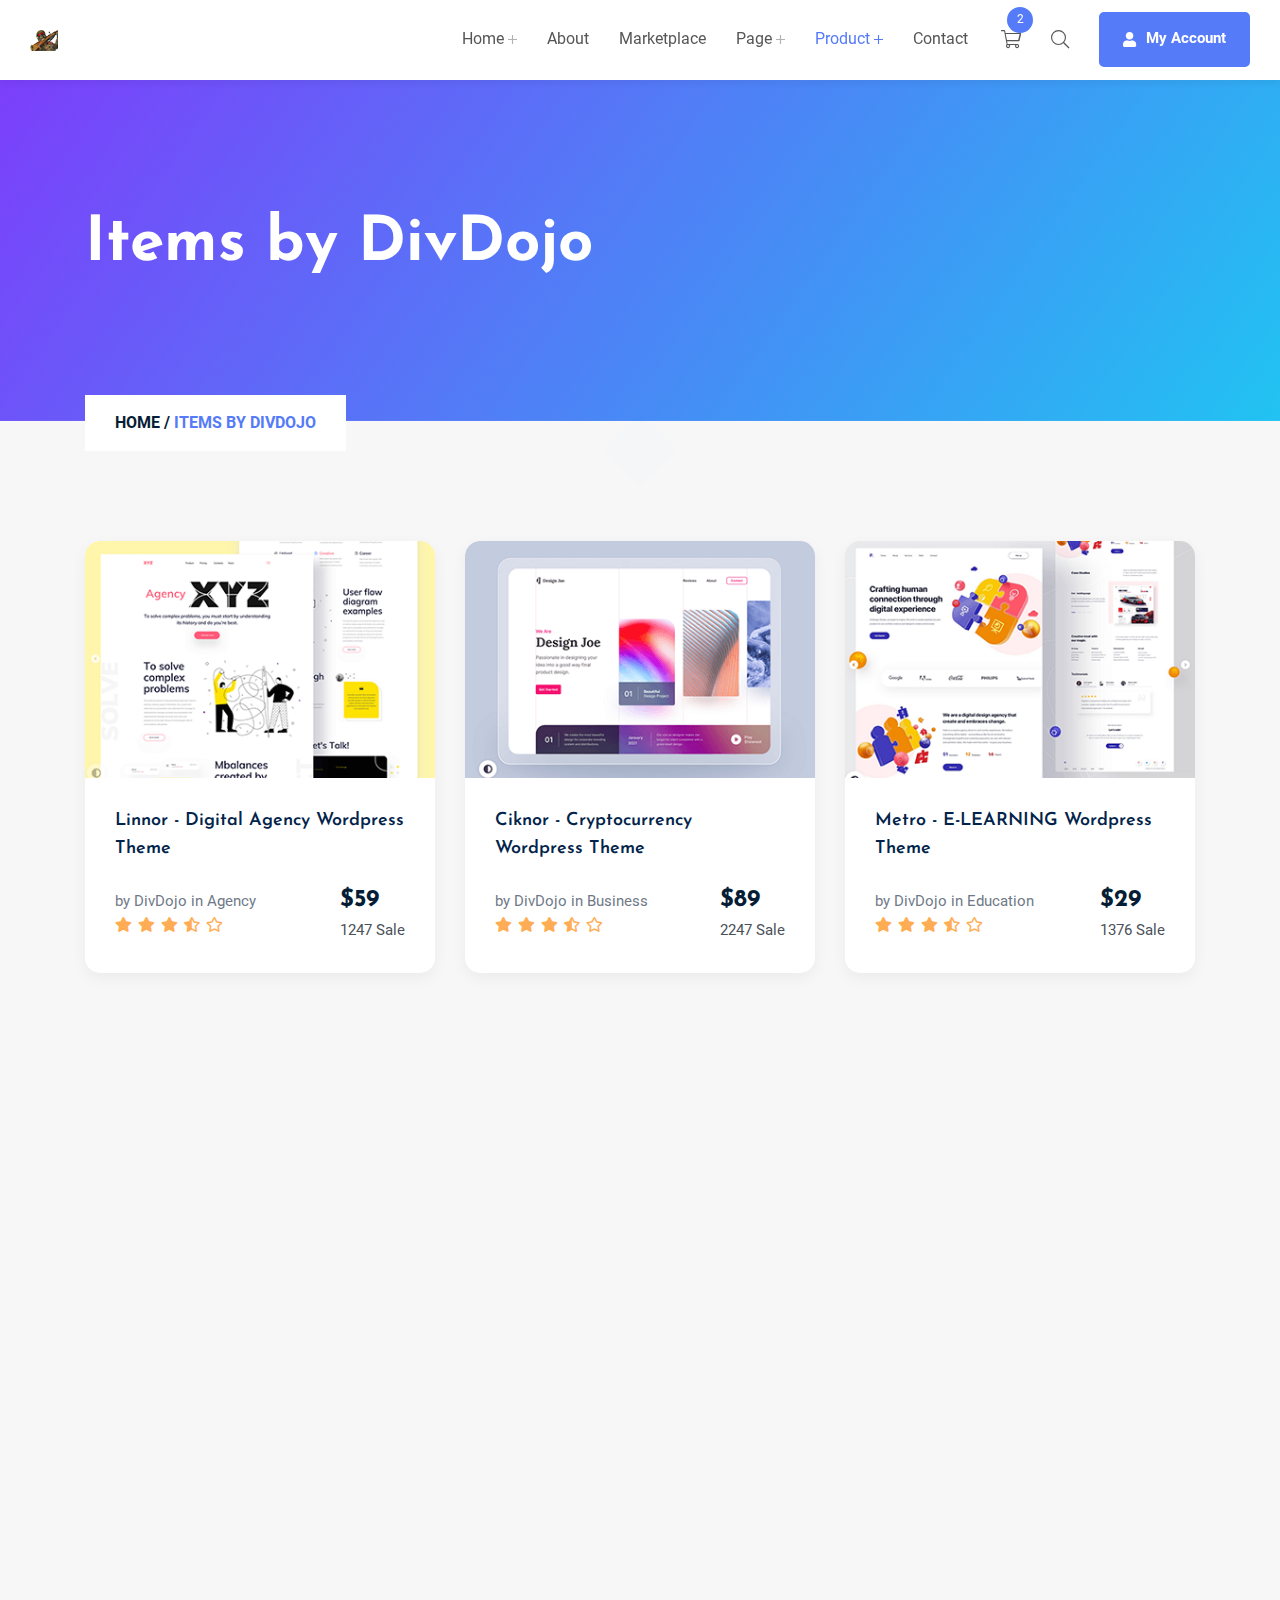
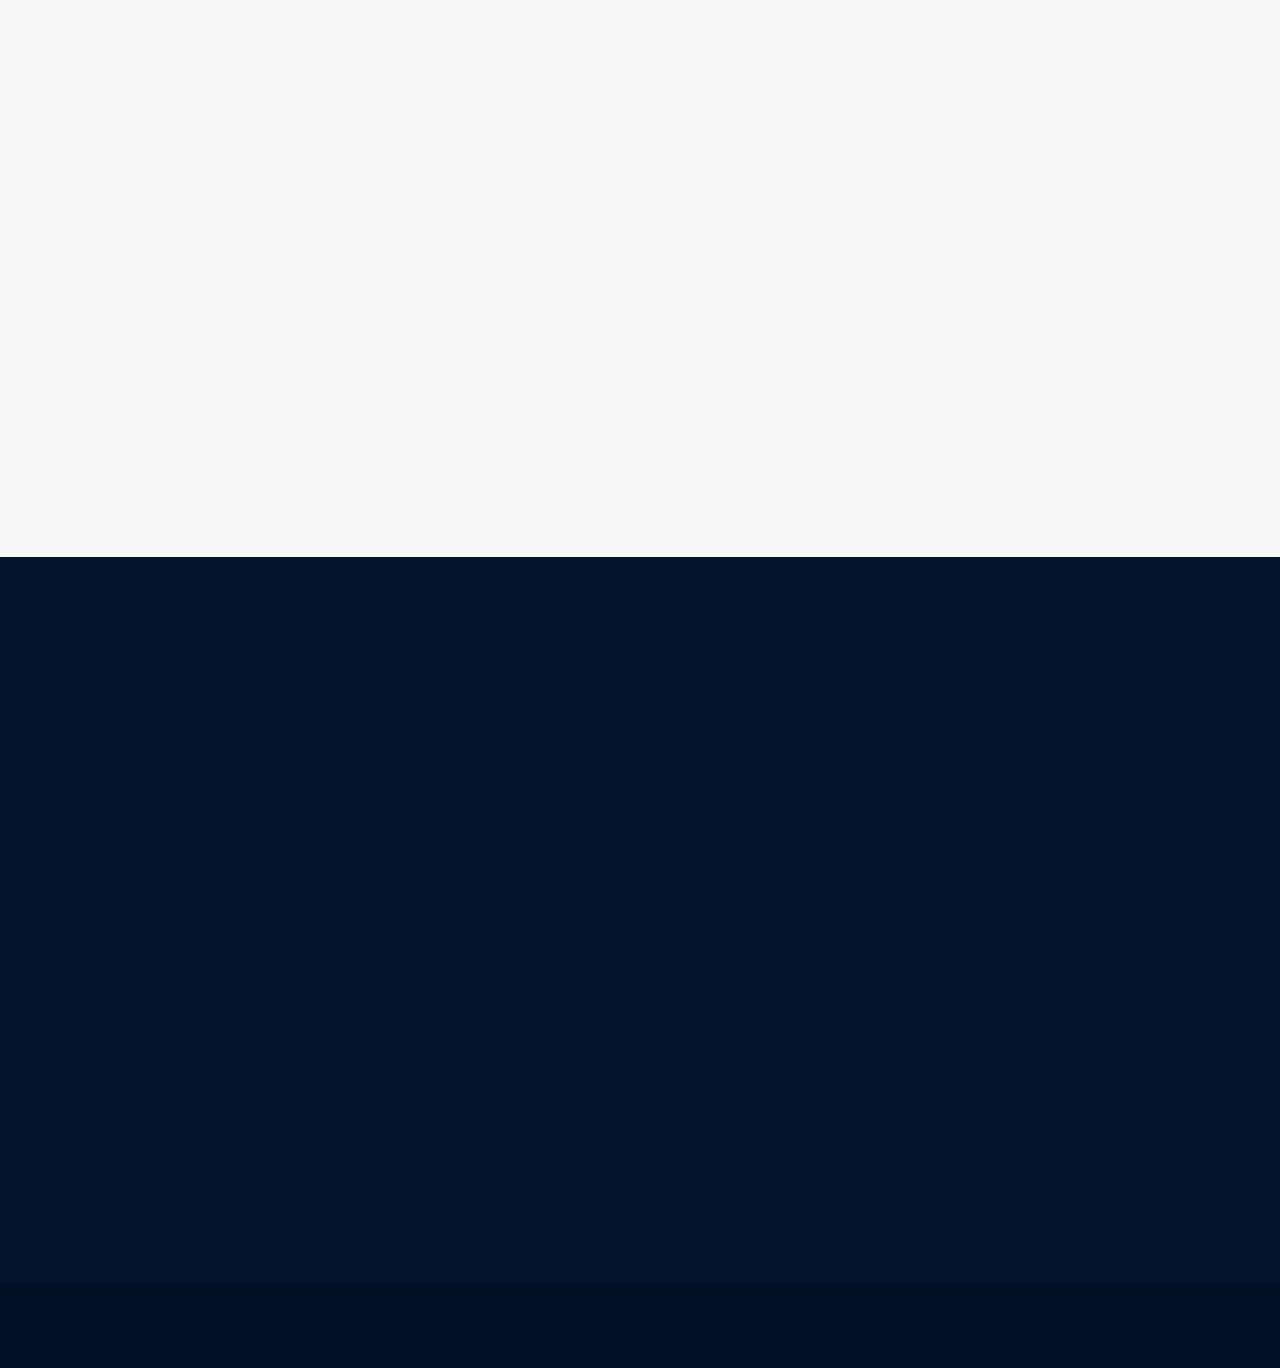
<file: author-product.html>
<!DOCTYPE html>
<html lang="zxx">

<head>
    <!--====== Required meta tags ======-->
    <meta charset="utf-8">
    <meta http-equiv="x-ua-compatible" content="ie=edge">
    <meta name="description" content="">
    <meta name="viewport" content="width=device-width, initial-scale=1, shrink-to-fit=no">

    <!--====== Title ======-->
    <title> Markpro - Digital Marketplace HTML Template </title>
    <!--====== Bootstrap css ======-->
    <link rel="stylesheet" href="static/css/bootstrap.min.css">
    <!--=== Owl-Carousel ===-->
    <link rel="stylesheet" href="static/css/owl.carousel.min.css">
    <!--====== Magnific ======-->
    <link rel="stylesheet" href="static/css/magnific-popup.css">
    <!--===nice-select===-->
    <link rel="stylesheet" href="static/css/nice-select.css">
    <!--====== Animate CSS ======-->
    <link rel="stylesheet" href="static/css/animate.min.css">
    <!--====== Font Awesome ======-->
    <link rel="stylesheet" href="static/css/font-awesome.min.css">
    <!--====== Main Css ======-->
    <link rel="stylesheet" href="static/css/style.css">
    <!--====== Responsive Css ======-->
    <link rel="stylesheet" href="static/css/responsive.css">
</head>

<body>
    <!--====== Preloader Start ======-->
    <div id="preloader">
        <div class="loader-cubes">
            <div class="loader-cube1 loader-cube"></div>
            <div class="loader-cube2 loader-cube"></div>
            <div class="loader-cube4 loader-cube"></div>
            <div class="loader-cube3 loader-cube"></div>
        </div>
    </div>
    <!--====== Preloader End ======-->

    <!--====== Header Part Start ======-->
    <header class="header-one sticky-header">
        <div class="header-navigation">
            <div class="container-fluid d-flex align-items-center justify-content-between container-1470">
                <div class="header-left">
                    <div class="site-logo">
                        <a href="index.html"><img src="static/picture/logo.png" alt="Markpro"></a>
                    </div>
                </div>
                <div class="header-right d-flex align-items-center justify-content-end">
                    <div class="site-nav-menu">
                        <ul class="primary-menu">
                            <li>
                                <a class="drop" href="#0">Home</a>
                                <ul class="submenu">
                                    <li><a href="index.html">Home 1</a></li>
                                    <li><a href="index-2.html">Home 2</a></li>
                                    <li><a href="index-3.html">Home 3</a></li>
                                </ul>
                            </li>
                            <li>
                                <a href="about-us.html">About</a>
                            </li>
                            <li>
                                <a href="marktetplace.html">Marketplace</a>
                            </li>
                            <li>
                                <a class="drop" href="#0">Page</a>
                                <ul class="submenu">
                                    <li><a href="services.html">Services</a></li>
                                    <li><a href="blog.html">Blog</a></li>
                                    <li><a href="blog-details.html">Blog Details</a></li>
                                    <li><a href="faq.html">FAQ</a></li>
                                    <li><a href="pricing-plan.html">Pricing Plan</a></li>
                                    <li><a href="team.html">Team</a></li>
                                </ul>
                            </li>
                            <li class="current">
                                <a class="drop" href="#0">Product</a>
                                <ul class="submenu">
                                    <li><a href="product.html">Product</a></li>
                                    <li><a href="product-two.html">Product Sidebar</a></li>
                                    <li><a href="product-details.html">Product Details</a></li>
                                    <li><a href="">Author Product</a></li>
                                    <li><a href="checkout.html">Checkout</a></li>
                                    <li><a href="cart.html">Cart</a></li>
                                </ul>
                            </li>
                            <li>
                                <a href="contact.html">Contact</a>
                            </li>
                        </ul>
                        <a href="#0" class="nav-close"><i class="fal fa-times"></i></a>
                    </div>
                    <div class="header-extra d-flex align-items-center">
                        <div class="shoping-mini-cart menu-cart">
                            <a href="#0" class="cart-icon cart-contents menu-item"><i class="fal fa-shopping-cart"></i>
                                <span class="number cart-contents-count">2</span>
                            </a>
                            <div class="mini-cart">
                                <div class="widget woocommerce widget_shopping_cart">
                                    <div class="widget_shopping_cart_content">
                                        <ul class="woocommerce-mini-cart cart_list product_list_widget  list-unstyled">
                                            <li class="woocommerce-mini-cart-item mini_cart_item">
                                                <a href="#0" class="remove remove_from_cart_button">×</a>
                                                <a href="product-details.html">
                                                    <img width="750" alt="" height="430" src="static/picture/cart.png" class="attachment-woocommerce_thumbnail size-woocommerce_thumbnail">Navian
                                                </a>
                                                <span class="quantity">1 ×
                                                    <span class="woocommerce-Price-amount amount">
                                                        <bdi>
                                                            <span class="woocommerce-Price-currencySymbol">$</span> 49
                                                        </bdi>
                                                    </span>
                                                </span>
                                            </li>
                                        </ul>
                                        <p class="woocommerce-mini-cart__total total">
                                            <strong>Subtotal:</strong> <span class="woocommerce-Price-amount amount"><bdi><span class="woocommerce-Price-currencySymbol">$</span>49</bdi></span>
                                        </p>
                                        <p class="woocommerce-mini-cart__buttons buttons">
                                            <a href="#0" class="button wc-forward main-btn first">View cart</a>
                                            <a href="checkout.html" class="button checkout wc-forward main-btn">Checkout</a>
                                        </p>
                                    </div>
                                </div>
                            </div>

                        </div>
                        <div class="search-widget">
                            <a href="#0" class="search-icon"><i class="fal fa-search"></i></a>

                            <div class="search-form">
                                <form action="#">
                                    <input type="search" placeholder="Type keywords & hit enter">
                                </form>

                                <a href="#0" class="search-close"><i class="fal fa-times"></i></a>
                            </div>
                        </div>
                        <div class="offcanvas-widget d-none">
                            <div class="offcanvas-icon">
                                <span></span><span></span><span></span>
                            </div>
                        </div>
                        <div class="nav-toggler">
                            <span></span><span></span><span></span>
                        </div>
                        <div class="navbar-btn">
                            <a href="#0"> <i class="fas fa-user"></i>My Account</a>
                        </div>
                    </div>
                </div>
            </div>
        </div>
    </header>
    <!--====== Header Part End ======-->

    <!--====== Banner Start ======-->
    <section class="breadcrumb-area">
        <div class="container">
            <div class="content">
                <h2 class="breadd  wow fadeInUp">
                    Items by DivDojo
                </h2>
                <ul class="breadcrumb-list  wow fadeInUp">
                    <li> <a href="index.html">Home /</a></li>
                    <li>Items by DivDojo </li>
                </ul>
            </div>
        </div>
    </section>
    <!--====== Banner End ======-->

    <!--====== Unique Themes Start  ======-->
    <section class="unique themes product">
        <div class="container">
            <div class="row">
                <div class="col-xl-4 col-md-6 wow fadeInUp" data-wow-delay="0.3s">
                    <div class="themes-box">
                        <div class="thumb">
                            <img src="static/picture/unique-2.png" alt="">
                            <div class="button-box">
                                <a href="product-details.html" class="link link-1"><i class="far fa-eye"></i></a>
                                <a href="#0" class="link link-2"><i class="fas fa-cart-plus"></i></a>
                                <a href="#0" class="link link-3"><i class="fas fa-heart"></i></a>
                            </div>
                        </div>
                        <div class="main-content">
                            <h5><a href="product-details.html">Linnor - Digital Agency Wordpress Theme</a></h5>
                            <div class="last-part">
                                <div class="right">
                                    <p class="text">
                                        by <a href="" class="link">DivDojo</a> in <a href="product-two.html" class="link">Agency</a>
                                    </p>
                                    <div class="review">
                                        <i class="fas fa-star"></i>
                                        <i class="fas fa-star"></i>
                                        <i class="fas fa-star"></i>
                                        <i class="fas fa-star-half-alt"></i>
                                        <i class="far fa-star"></i>
                                    </div>
                                </div>
                                <div class="left-content">
                                    <h3 class="subtitle">$59</h3>
                                    <span>1247 Sale</span>
                                </div>
                            </div>
                        </div>
                    </div>
                </div>
                <div class="col-xl-4 col-md-6 wow fadeInUp" data-wow-delay="0.4">
                    <div class="themes-box">
                        <div class="thumb">
                            <img src="static/picture/unique-1.png" alt="">
                            <div class="button-box">
                                <a href="product-details.html" class="link link-1"><i class="far fa-eye"></i></a>
                                <a href="#0" class="link link-2"><i class="fas fa-cart-plus"></i></a>
                                <a href="#0" class="link link-3"><i class="fas fa-heart"></i></a>
                            </div>
                        </div>
                        <div class="main-content">
                            <h5><a href="product-details.html">Ciknor - Cryptocurrency Wordpress Theme</a></h5>
                            <div class="last-part">
                                <div class="right">
                                    <p class="text">
                                        by <a href="" class="link">DivDojo</a> in <a href="product-two.html" class="link">Business</a>
                                    </p>
                                    <div class="review">
                                        <i class="fas fa-star"></i>
                                        <i class="fas fa-star"></i>
                                        <i class="fas fa-star"></i>
                                        <i class="fas fa-star-half-alt"></i>
                                        <i class="far fa-star"></i>
                                    </div>
                                </div>
                                <div class="left-content">
                                    <h3 class="subtitle">$89</h3>
                                    <span>2247 Sale</span>
                                </div>
                            </div>
                        </div>
                    </div>
                </div>
                <div class="col-xl-4 col-md-6 wow fadeInUp" data-wow-delay="0.5s">
                    <div class="themes-box">
                        <div class="thumb">
                            <img src="static/picture/unique-3.png" alt="">
                            <div class="button-box">
                                <a href="product-details.html" class="link link-1"><i class="far fa-eye"></i></a>
                                <a href="#0" class="link link-2"><i class="fas fa-cart-plus"></i></a>
                                <a href="#0" class="link link-3"><i class="fas fa-heart"></i></a>
                            </div>
                        </div>
                        <div class="main-content">
                            <h5><a href="product-details.html">Metro - E-LEARNING Wordpress Theme</a></h5>
                            <div class="last-part">
                                <div class="right">
                                    <p class="text">
                                        by <a href="" class="link">DivDojo</a> in <a href="product-two.html" class="link">Education</a>
                                    </p>
                                    <div class="review">
                                        <i class="fas fa-star"></i>
                                        <i class="fas fa-star"></i>
                                        <i class="fas fa-star"></i>
                                        <i class="fas fa-star-half-alt"></i>
                                        <i class="far fa-star"></i>
                                    </div>
                                </div>
                                <div class="left-content">
                                    <h3 class="subtitle">$29</h3>
                                    <span>1376 Sale</span>
                                </div>
                            </div>
                        </div>
                    </div>
                </div>
                <div class="col-xl-4 col-md-6 wow fadeInUp" data-wow-delay="0.3s">
                    <div class="themes-box">
                        <div class="thumb">
                            <img src="static/picture/unique-2.png" alt="">
                            <div class="button-box">
                                <a href="product-details.html" class="link link-1"><i class="far fa-eye"></i></a>
                                <a href="#0" class="link link-2"><i class="fas fa-cart-plus"></i></a>
                                <a href="#0" class="link link-3"><i class="fas fa-heart"></i></a>
                            </div>
                        </div>
                        <div class="main-content">
                            <h5><a href="product-details.html">Linnor - Digital Agency Wordpress Theme</a></h5>
                            <div class="last-part">
                                <div class="right">
                                    <p class="text">
                                        by <a href="" class="link">DivDojo</a> in <a href="product-two.html" class="link">Agency</a>
                                    </p>
                                    <div class="review">
                                        <i class="fas fa-star"></i>
                                        <i class="fas fa-star"></i>
                                        <i class="fas fa-star"></i>
                                        <i class="fas fa-star-half-alt"></i>
                                        <i class="far fa-star"></i>
                                    </div>
                                </div>
                                <div class="left-content">
                                    <h3 class="subtitle">$59</h3>
                                    <span>1247 Sale</span>
                                </div>
                            </div>
                        </div>
                    </div>
                </div>
                <div class="col-xl-4 col-md-6 wow fadeInUp" data-wow-delay="0.4">
                    <div class="themes-box">
                        <div class="thumb">
                            <img src="static/picture/unique-1.png" alt="">
                            <div class="button-box">
                                <a href="product-details.html" class="link link-1"><i class="far fa-eye"></i></a>
                                <a href="#0" class="link link-2"><i class="fas fa-cart-plus"></i></a>
                                <a href="#0" class="link link-3"><i class="fas fa-heart"></i></a>
                            </div>
                        </div>
                        <div class="main-content">
                            <h5><a href="product-details.html">Ciknor - Cryptocurrency Wordpress Theme</a></h5>
                            <div class="last-part">
                                <div class="right">
                                    <p class="text">
                                        by <a href="" class="link">DivDojo</a> in <a href="product-two.html" class="link">Business</a>
                                    </p>
                                    <div class="review">
                                        <i class="fas fa-star"></i>
                                        <i class="fas fa-star"></i>
                                        <i class="fas fa-star"></i>
                                        <i class="fas fa-star-half-alt"></i>
                                        <i class="far fa-star"></i>
                                    </div>
                                </div>
                                <div class="left-content">
                                    <h3 class="subtitle">$89</h3>
                                    <span>2247 Sale</span>
                                </div>
                            </div>
                        </div>
                    </div>
                </div>
                <div class="col-xl-4 col-md-6 wow fadeInUp" data-wow-delay="0.3s">
                    <div class="themes-box">
                        <div class="thumb">
                            <img src="static/picture/unique-4.png" alt="">
                            <div class="button-box">
                                <a href="product-details.html" class="link link-1"><i class="far fa-eye"></i></a>
                                <a href="#0" class="link link-2"><i class="fas fa-cart-plus"></i></a>
                                <a href="#0" class="link link-3"><i class="fas fa-heart"></i></a>
                            </div>
                        </div>
                        <div class="main-content">
                            <h5><a href="product-details.html">Avvo - Creative Agency & Showcase Theme</a></h5>
                            <div class="last-part">
                                <div class="right">
                                    <p class="text">
                                        by <a href="" class="link">DivDojo</a> in <a href="product-two.html" class="link">Portfolio</a>
                                    </p>
                                    <div class="review">
                                        <i class="fas fa-star"></i>
                                        <i class="fas fa-star"></i>
                                        <i class="fas fa-star"></i>
                                        <i class="fas fa-star-half-alt"></i>
                                        <i class="far fa-star"></i>
                                    </div>
                                </div>
                                <div class="left-content">
                                    <h3 class="subtitle">$23</h3>
                                    <span>1742 Sale</span>
                                </div>
                            </div>
                        </div>
                    </div>
                </div>
                <div class="col-xl-4 col-md-6 wow fadeInUp" data-wow-delay="0.4s">
                    <div class="themes-box">
                        <div class="thumb">
                            <img src="static/picture/unique-5.png" alt="">
                            <div class="button-box">
                                <a href="product-details.html" class="link link-1"><i class="far fa-eye"></i></a>
                                <a href="#0" class="link link-2"><i class="fas fa-cart-plus"></i></a>
                                <a href="#0" class="link link-3"><i class="fas fa-heart"></i></a>
                            </div>
                        </div>
                        <div class="main-content">
                            <h5><a href="product-details.html">Eduvut - Multipurpose Education Template</a></h5>
                            <div class="last-part">
                                <div class="right">
                                    <p class="text">
                                        by <a href="" class="link">DivDojo</a> in <a href="product-two.html" class="link">Agency</a>
                                    </p>
                                    <div class="review">
                                        <i class="fas fa-star"></i>
                                        <i class="fas fa-star"></i>
                                        <i class="fas fa-star"></i>
                                        <i class="fas fa-star-half-alt"></i>
                                        <i class="far fa-star"></i>
                                    </div>
                                </div>
                                <div class="left-content">
                                    <h3 class="subtitle">$18</h3>
                                    <span>1121 Sale</span>
                                </div>
                            </div>
                        </div>
                    </div>
                </div>
                <div class="col-xl-4 col-md-6 wow fadeInUp" data-wow-delay="0.3s">
                    <div class="themes-box">
                        <div class="thumb">
                            <img src="static/picture/unique-4.png" alt="">
                            <div class="button-box">
                                <a href="product-details.html" class="link link-1"><i class="far fa-eye"></i></a>
                                <a href="#0" class="link link-2"><i class="fas fa-cart-plus"></i></a>
                                <a href="#0" class="link link-3"><i class="fas fa-heart"></i></a>
                            </div>
                        </div>
                        <div class="main-content">
                            <h5><a href="product-details.html">Avvo - Creative Agency & Showcase Theme</a></h5>
                            <div class="last-part">
                                <div class="right">
                                    <p class="text">
                                        by <a href="" class="link">DivDojo</a> in <a href="product-two.html" class="link">Portfolio</a>
                                    </p>
                                    <div class="review">
                                        <i class="fas fa-star"></i>
                                        <i class="fas fa-star"></i>
                                        <i class="fas fa-star"></i>
                                        <i class="fas fa-star-half-alt"></i>
                                        <i class="far fa-star"></i>
                                    </div>
                                </div>
                                <div class="left-content">
                                    <h3 class="subtitle">$23</h3>
                                    <span>1742 Sale</span>
                                </div>
                            </div>
                        </div>
                    </div>
                </div>
                <div class="col-xl-4 col-md-6 wow fadeInUp" data-wow-delay="0.5s">
                    <div class="themes-box">
                        <div class="thumb">
                            <img src="static/picture/unique-6.png" alt="">
                            <div class="button-box">
                                <a href="product-details.html" class="link link-1"><i class="far fa-eye"></i></a>
                                <a href="#0" class="link link-2"><i class="fas fa-cart-plus"></i></a>
                                <a href="#0" class="link link-3"><i class="fas fa-heart"></i></a>
                            </div>
                        </div>
                        <div class="main-content">
                            <h5><a href="product-details.html">Aqqua - Spa and Beauty HTML5 Template</a></h5>
                            <div class="last-part">
                                <div class="right">
                                    <p class="text">
                                        by <a href="" class="link">DivDojo</a> in <a href="product-two.html" class="link">Beauty</a>
                                    </p>
                                    <div class="review">
                                        <i class="fas fa-star"></i>
                                        <i class="fas fa-star"></i>
                                        <i class="fas fa-star"></i>
                                        <i class="fas fa-star-half-alt"></i>
                                        <i class="far fa-star"></i>
                                    </div>
                                </div>
                                <div class="left-content">
                                    <h3 class="subtitle">$15</h3>
                                    <span>1735 Sale</span>
                                </div>
                            </div>
                        </div>
                    </div>
                </div>
            </div>

            <div class="row">
                <div class="col-lg-12  wow fadeInUp">
                    <nav>
                        <ul class="pagination product justify-content-center align-items-center">
                            <li class="page-item disabled">
                                <a class="page-link prev" href="#0" tabindex="-1" aria-disabled="true">
                                    <i class="fas fa-angle-double-left"></i> </a>
                            </li>
                            <li class="page-item"><a class="page-link" href="#0">1</a></li>
                            <li class="page-item active" aria-current="page">
                                <a class="page-link" href="#0">2<span class="sr-only">(current)</span></a>
                            </li>
                            <li class="page-item"><a class="page-link" href="#0">3</a></li>
                            <li class="page-item"><a class="page-link" href="#0">...</a></li>
                            <li class="page-item"><a class="page-link" href="#0">10</a></li>
                            <li class="page-item">
                                <a class="page-link next" href="#0"><i class="fas fa-angle-double-right"></i></a>
                            </li>
                        </ul>
                    </nav>
                </div>
            </div>
        </div>
    </section>
    <!--====== Unique Themes End  ======-->

    <!--====== Footer Area START ======-->
    <footer class="footer-area two">
        <div class="container">
            <div class="row justify-content-between">
                <div class="col-lg-4 col-md-6 wow fadeInUp" data-wow-delay="0.2s">
                    <div class="footer-box one">
                        <div class="logo">
                            <img src="static/picture/logo-2.png" alt="">
                        </div>
                        <p class="text">Popularised in the with the release of etras sheets containing passages and more
                            rcently with desop publishing software like Maker and all of them including System.more
                            rcently with desop publishing software like Maker </p>

                        <div class="social">
                            <a href="#0"><i class="fab fa-facebook-f"></i></a>
                            <a href="#0"><i class="fab fa-twitter"></i></a>
                            <a href="#0"><i class="fab fa-pinterest-p"></i></a>
                            <a href="#0"><i class="fab fa-google-plus-g"></i></a>
                            <a href="#0"><i class="fab fa-instagram"></i></a>
                        </div>
                    </div>
                </div>
                <div class="col-lg-2 col-md-6 wow fadeInUp" data-wow-delay="0.3s">
                    <div class="footer-box two">
                        <h4 class="lasthead">Quick Resources</h4>
                        <div class="footer-list">
                            <ul>
                                <li><a href="#0"> About Us </a></li>
                                <li><a href="#0"> My account </a></li>
                                <li class="active"><a href="#0"> Themes </a></li>
                                <li><a href="#0"> Contact Us </a></li>
                                <li><a href="#0"> Checkout </a></li>
                                <li><a href="#0"> Contact Us </a></li>
                            </ul>
                        </div>
                    </div>
                </div>
                <div class="col-lg-2 col-md-6 wow fadeInUp" data-wow-delay="0.4s">
                    <div class="footer-box three">
                        <h4 class="lasthead">Markpro Market</h4>
                        <div class="footer-list">
                            <ul>
                                <li><a href="#0"> Terms </a></li>
                                <li><a href="#0"> Licenses </a></li>
                                <li><a href="#0"> Market API </a></li>
                                <li><a href="#0"> Become an affiliate </a></li>
                                <li><a href="#0"> Privacy & Policy </a></li>
                                <li><a href="#0"> Site Map </a></li>
                            </ul>
                        </div>
                    </div>
                </div>
                <div class="col-lg-2 col-md-6 wow fadeInUp" data-wow-delay="0.5s">
                    <div class="footer-box none">
                        <h4 class="lasthead">Quick Resources</h4>
                        <div class="footer-list">
                            <ul>
                                <li><a href="#0"> Community </a></li>
                                <li><a href="#0"> Blog </a></li>
                                <li><a href="#0"> Forums </a></li>
                                <li><a href="#0"> Meetups </a></li>
                                <li><a href="#0"> Events </a></li>
                                <li><a href="#0"> Bloging </a></li>
                            </ul>
                        </div>
                    </div>
                </div>
            </div>
        </div>
    </footer>
    <div class="copyright two">
        <div class="container">
            <div class="row">
                <div class="col-12  wow fadeInUp text-center">
                    <p class="text">Copyright &copy; 2021.Company name All rights reserved.<a target="_blank" href="http://www.cssmoban.com/">&#x7F51;&#x9875;&#x6A21;&#x677F;</a>
                    </p>
                </div>
            </div>
        </div>
    </div>
    <!--====== Footer Area END ======-->

    <!--====== Back to top start ======-->
    <div class="back-to-top">
        <a href="#0"> <i class="fas fa-arrow-up"></i> </a>
    </div>
    <!--====== Back to top start ======-->

    <!--====== Jquery ======-->
    <script src="static/js/jquery-3.6.0.min.js"></script>
    <!--====== Bootstrap ======-->
    <script src="static/js/bootstrap.bundle.min.js"></script>
    <!--=== Owl-Carousel ===-->
    <script src="static/js/owl.carousel.min.js"></script>
    <!--====== Nice Select ======-->
    <script src="static/js/jquery.nice-select.min.js"></script>
    <!--====== Magnific ======-->
    <script src="static/js/jquery.magnific-popup.min.js"></script>
    <!--====== Wow ======-->
    <script src="static/js/wow.min.js"></script>
    <!--====== Main JS ======-->
    <script src="static/js/main.js"></script>
</body>

</html>
</file>
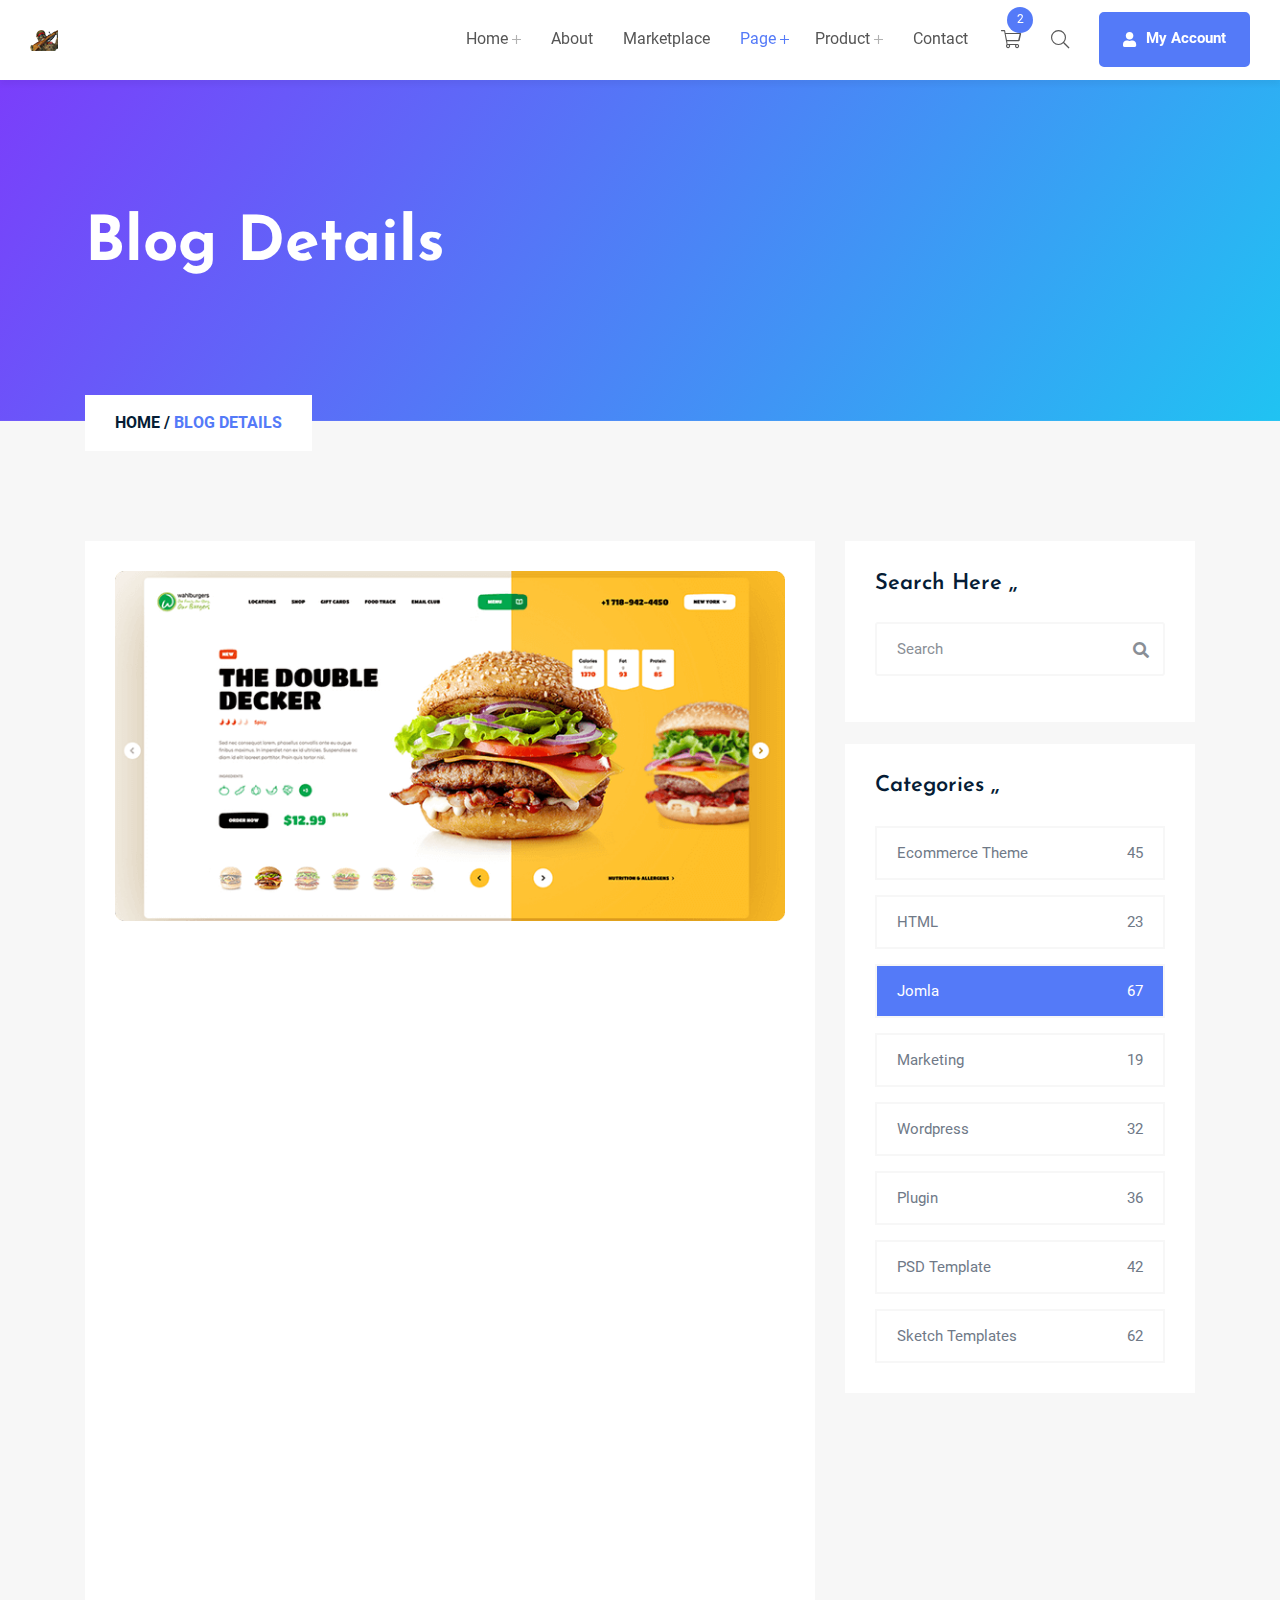
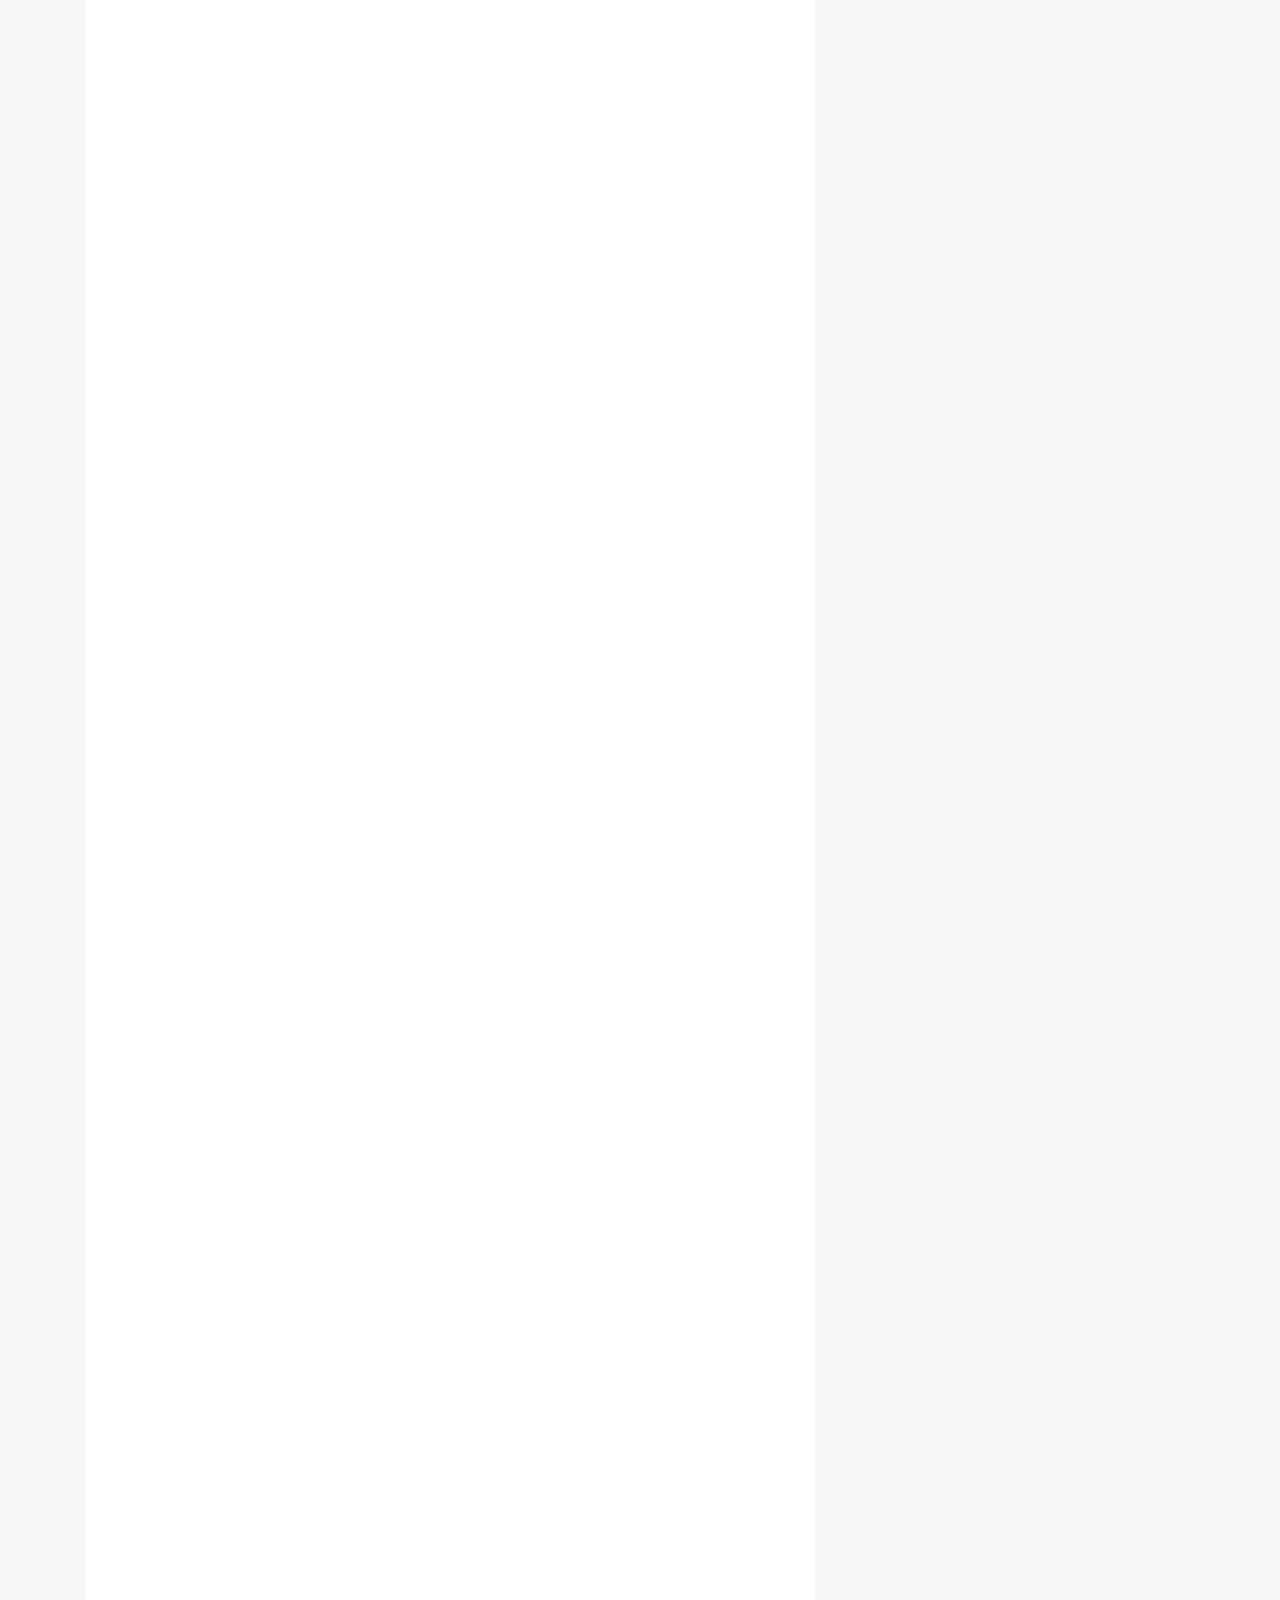
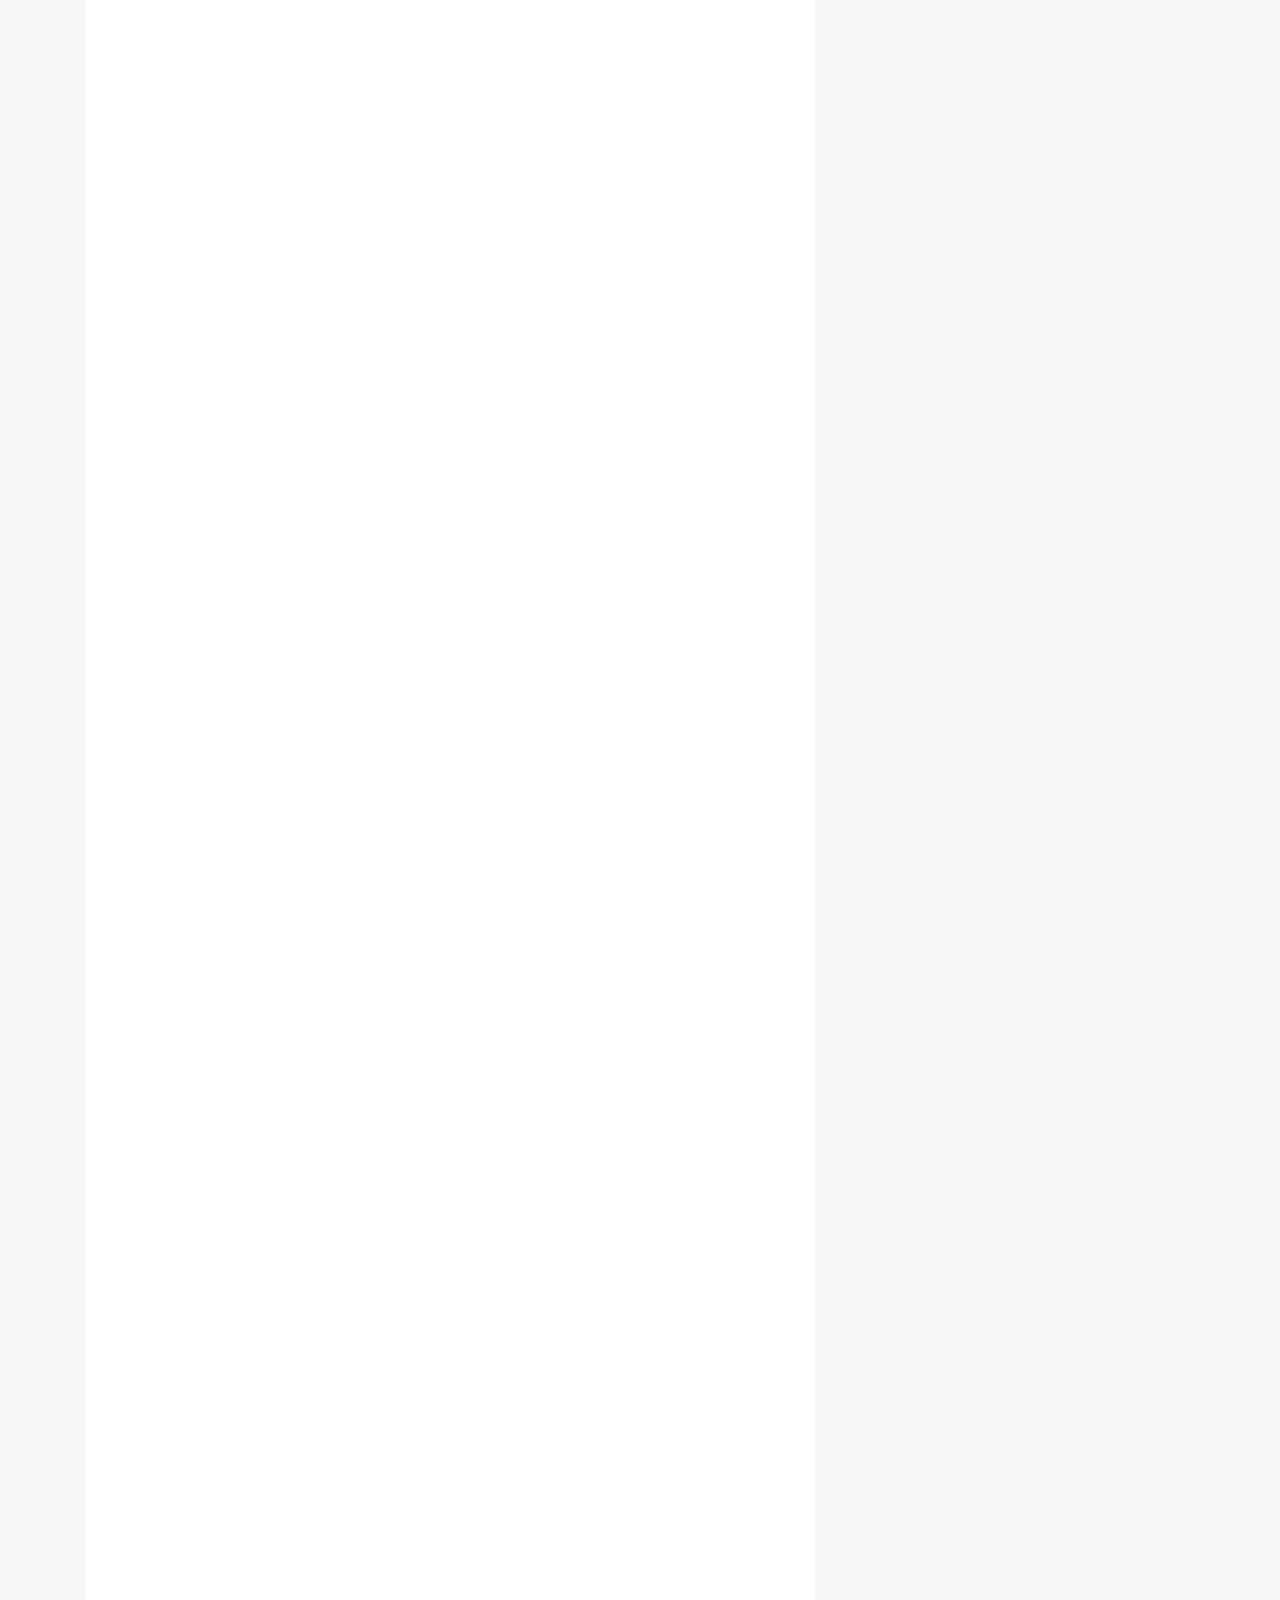
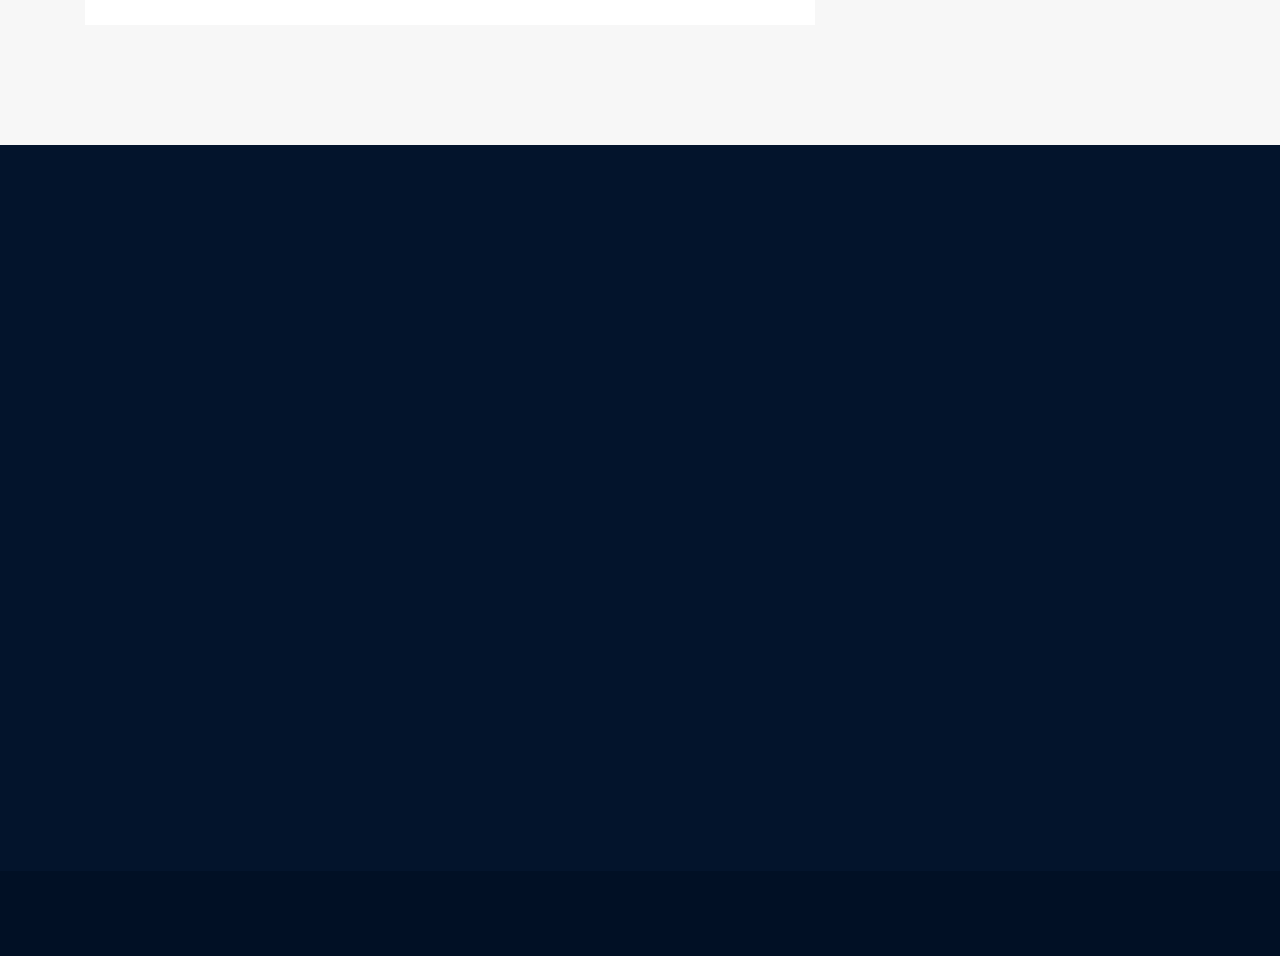
<file: blog-details.html>
<!DOCTYPE html>
<html lang="zxx">

<head>
    <!--====== Required meta tags ======-->
    <meta charset="utf-8">
    <meta http-equiv="x-ua-compatible" content="ie=edge">
    <meta name="description" content="">
    <meta name="viewport" content="width=device-width, initial-scale=1, shrink-to-fit=no">

    <!--====== Title ======-->
    <title> Markpro - Digital Marketplace HTML Template </title>
    <!--====== Bootstrap css ======-->
    <link rel="stylesheet" href="static/css/bootstrap.min.css">
    <!--=== Owl-Carousel ===-->
    <link rel="stylesheet" href="static/css/owl.carousel.min.css">
    <!--====== Magnific ======-->
    <link rel="stylesheet" href="static/css/magnific-popup.css">
    <!--===nice-select===-->
    <link rel="stylesheet" href="static/css/nice-select.css">
    <!--====== Animate CSS ======-->
    <link rel="stylesheet" href="static/css/animate.min.css">
    <!--====== Font Awesome ======-->
    <link rel="stylesheet" href="static/css/font-awesome.min.css">
    <!--====== Main Css ======-->
    <link rel="stylesheet" href="static/css/style.css">
    <!--====== Responsive Css ======-->
    <link rel="stylesheet" href="static/css/responsive.css">
</head>

<body>
    <!--====== Preloader Start ======-->
    <div id="preloader">
        <div class="loader-cubes">
            <div class="loader-cube1 loader-cube"></div>
            <div class="loader-cube2 loader-cube"></div>
            <div class="loader-cube4 loader-cube"></div>
            <div class="loader-cube3 loader-cube"></div>
        </div>
    </div>
    <!--====== Preloader End ======-->

    <!--====== Header Part Start ======-->
    <header class="header-one sticky-header">
        <div class="header-navigation">
            <div class="container-fluid d-flex align-items-center justify-content-between container-1470">
                <div class="header-left">
                    <div class="site-logo">
                        <a href="index.html"><img src="static/picture/logo.png" alt="Markpro"></a>
                    </div>
                </div>
                <div class="header-right d-flex align-items-center justify-content-end">
                    <div class="site-nav-menu">
                        <ul class="primary-menu">
                            <li>
                                <a class="drop" href="#0">Home</a>
                                <ul class="submenu">
                                    <li><a href="index.html">Home 1</a></li>
                                    <li><a href="index-2.html">Home 2</a></li>
                                    <li><a href="index-3.html">Home 3</a></li>
                                </ul>
                            </li>
                            <li>
                                <a href="about-us.html">About</a>
                            </li>
                            <li>
                                <a href="marktetplace.html">Marketplace</a>
                            </li>
                            <li class="current">
                                <a class="drop" href="#0">Page</a>
                                <ul class="submenu">
                                    <li><a href="services.html">Services</a></li>
                                    <li><a href="blog.html">Blog</a></li>
                                    <li><a href="">Blog Details</a></li>
                                    <li><a href="faq.html">FAQ</a></li>
                                    <li><a href="pricing-plan.html">Pricing Plan</a></li>
                                    <li><a href="team.html">Team</a></li>
                                </ul>
                                <li>
                                    <a class="drop" href="#0">Product</a>
                                    <ul class="submenu">
                                        <li><a href="product.html">Product</a></li>
                                        <li><a href="product-two.html">Product Sidebar</a></li>
                                        <li><a href="product-details.html">Product Details</a></li>
                                        <li><a href="author-product.html">Author Product</a></li>
                                        <li><a href="checkout.html">Checkout</a></li>
                                        <li><a href="cart.html">Cart</a></li>
                                    </ul>
                                </li>
                            <li>
                                <a href="contact.html">Contact</a>
                            </li>
                        </ul>
                        <a href="#0" class="nav-close"><i class="fal fa-times"></i></a>
                    </div>
                    <div class="header-extra d-flex align-items-center">
                        <div class="shoping-mini-cart menu-cart">
                            <a href="#0" class="cart-icon cart-contents menu-item"><i class="fal fa-shopping-cart"></i>
                                <span class="number cart-contents-count">2</span>
                            </a>
                            <div class="mini-cart">
                                <div class="widget woocommerce widget_shopping_cart">
                                    <div class="widget_shopping_cart_content">
                                        <ul class="woocommerce-mini-cart cart_list product_list_widget  list-unstyled">
                                            <li class="woocommerce-mini-cart-item mini_cart_item">
                                                <a href="#0" class="remove remove_from_cart_button">×</a>
                                                <a href="product-details.html">
                                                    <img width="750" alt="" height="430" src="static/picture/cart.png" class="attachment-woocommerce_thumbnail size-woocommerce_thumbnail">Navian
                                                </a>
                                                <span class="quantity">1 ×
                                                    <span class="woocommerce-Price-amount amount">
                                                        <bdi>
                                                            <span class="woocommerce-Price-currencySymbol">$</span> 49
                                                        </bdi>
                                                    </span>
                                                </span>
                                            </li>
                                        </ul>
                                        <p class="woocommerce-mini-cart__total total">
                                            <strong>Subtotal:</strong> <span class="woocommerce-Price-amount amount"><bdi><span class="woocommerce-Price-currencySymbol">$</span>49</bdi></span>
                                        </p>
                                        <p class="woocommerce-mini-cart__buttons buttons">
                                            <a href="#0" class="button wc-forward main-btn first">View cart</a>
                                            <a href="checkout.html" class="button checkout wc-forward main-btn">Checkout</a>
                                        </p>
                                    </div>
                                </div>
                            </div>

                        </div>
                        <div class="search-widget">
                            <a href="#0" class="search-icon"><i class="fal fa-search"></i></a>

                            <div class="search-form">
                                <form action="#">
                                    <input type="search" placeholder="Type keywords & hit enter">
                                </form>

                                <a href="#0" class="search-close"><i class="fal fa-times"></i></a>
                            </div>
                        </div>
                        <div class="offcanvas-widget d-none">
                            <div class="offcanvas-icon">
                                <span></span><span></span><span></span>
                            </div>
                        </div>
                        <div class="nav-toggler">
                            <span></span><span></span><span></span>
                        </div>
                        <div class="navbar-btn">
                            <a href="#0"> <i class="fas fa-user"></i>My Account</a>
                        </div>
                    </div>
                </div>
            </div>
        </div>
    </header>
    <!--====== Header Part End ======-->

    <!--====== Banner Start ======-->
    <section class="breadcrumb-area">
        <div class="container">
            <div class="content">
                <h2 class="breadd  wow fadeInUp">
                    Blog Details
                </h2>
                <ul class="breadcrumb-list  wow fadeInUp">
                    <li> <a href="index.html">Home /</a></li>
                    <li>Blog Details</li>
                </ul>
            </div>
        </div>
    </section>
    <!--====== Banner End ======-->

    <section class="single-blog-details">
        <div class="container">
            <div class="row">
                <div class="col-xl-8">
                    <div class="blog-details">
                        <div class="thumb  wow fadeInUp">
                            <img src="static/picture/sblog-1.png" alt="">
                        </div>
                        <div class="main-content  wow fadeInUp">
                            <div class="up-content">
                                <p class="text"><i class="far fa-eye"></i> 100 Views <span>|</span></p>
                                <p class="text"><i class="far fa-comments"></i> 30 Comments <span>|</span></p>
                                <p class="text"><i class="fas fa-calendar-alt"></i> 04th March 2019</p>
                            </div>

                            <div class="contentarea  wow fadeInUp">
                                <h3 class="blogtitle">
                                    10 Essential Tips for an Engaging Facebook & Social Site Business
                                    Page..
                                </h3>
                                <p class="text">
                                    Rerem ipsum dolor sit amet, consectetur adipisicing elit, sed do eiusmod tempor
                                    incididunt ut labore et dolore magna aliqua. Ut enim ad minim veniam, quis nostrud
                                    exercitation ullamco laboris nisi ut aliquip ex ea commodo consequat. Rerem ipsum
                                    dolor sit amet, consectetur adipisicing elit, sed do eiusmod tempor incididunt ut
                                    labore et dolore magna aliqua. Ut enim ad minim veniam, quis nostrud exercitation
                                    ullamco laboris nisi ut aliquip ex ea commodo consequat. Rerem ipsum dolor sit amet,
                                    consectetur adipisicing elit, sed do eiusmod tempor incididunt ut labore et dolore
                                    magna aliqua.enim ad minim veniam, quis nostrud exercitation ullamco laboris nisi ut
                                    aliquip ex ea commodo consequat. Rerem ipsum dolor sit amet, consectetur adipisicing
                                    elit, sed do eiusmod incididunt ut labore et dolore magna aliqua. Ut enim ad minim
                                    veniam, quis nostrud exercitation ullamcey.
                                </p>
                                <p class="text">
                                    Rerem ipsum dolor sit amet, consectetur adipisicing elit, sed do eiusmod tempor
                                    incididunt ut labore et dolore magna aliqua. Ut enim ad minim veniam, quis nostrud
                                    exercitation ullamco laboris nisi ut aliquip ex ea commodo consequat. Rerem ipsum
                                    dolor sit amet, consectetur adipisicing elit, sed do eiusmod tempor incididunt ut
                                    labore et dolore magna alique.
                                </p>

                                <div class="blogfeature">
                                    <div class="fthumb">
                                        <img src="static/picture/blogfeature.png" alt="">
                                    </div>
                                    <div class="content">
                                        <h3 class="subtitle"> Exclusive Features- </h3>
                                        <p class="text">
                                            Rerem ipsum dolor sit amet, consectetur adipisicing elit, sed do eiusmod
                                            tempor incididunt ut labore et dolore magna aliqua. Ut enim ad minim veniam,
                                            quis nostrud exercitation ullamco laboris nisiey.
                                        </p>
                                        <ul class="list">
                                            <li class="list-item"> <span><i class="fas fa-circle"></i></span>
                                                <p class="text">One-Click Demo import</p>
                                            </li>
                                            <li class="list-item"> <span><i class="fas fa-circle"></i></span>
                                                <p class="text">Unlimited Color Style </p>
                                            </li>
                                            <li class="list-item"> <span><i class="fas fa-circle"></i></span>
                                                <p class="text">800+ Google fonts </p>
                                            </li>
                                            <li class="list-item"> <span><i class="fas fa-circle"></i></span>
                                                <p class="text">Powered by Easy Digital Downloads ( EDD ) </p>
                                            </li>

                                        </ul>

                                    </div>
                                </div>
                                <p class="text">
                                    Rerem ipsum dolor sit amet, consectetur adipisicing elit, sed do eiusmod tempor
                                    incididunt ut labore et dolore magna aliqua. Ut enim ad minim veniam, quis nostrud
                                    exercitation ullamco laboris nisi ut aliquip ex ea commodo consequat. Rerem ipsum
                                    dolor sit amet, consectetur adipisicing elit, sed do eiusmod tempor incididunt ut
                                    labore et dolore magna aliqua. Ut enim ad minim veniam, quis nostrud exercitation
                                    ullamco laboris nisi ut aliquip ex ea commodo consequat. Rerem ipsum dolor sit amet,
                                    consectetur adipisicing elit, sed do eiusmod tempor incididunt ut labore et dolore
                                    magna aliqua.enim ad minim veniam, quis nostrud exercitation ullamco laboris nisi ut
                                    aliquip ex ea commodo consequat. Rerem ipsum dolor sit amet, consectetur adipisicing
                                    elit, sed do eiusmod incididunt ut labore et dolore magna aliqua. Ut enim ad minim
                                    veniam, quis nostrud exercitation ullamcey.
                                </p>
                                <p class="text">
                                    Rerem ipsum dolor sit amet, consectetur adipisicing elit, sed do eiusmod tempor
                                    incididunt ut labore et dolore magna aliqua. Ut enim ad minim veniam, quis nostrud
                                    exercitation ullamco laboris nisi ut aliquip ex ea commodo consequat. Rerem ipsum
                                    dolor sit amet, consectetur adipisicing elit, sed do eiusmod tempor incididunt ut
                                    labore et dolore magna alique.
                                </p>

                                <div class="video">
                                    <img src="static/picture/blog-video.png" alt="">
                                    <a href="javascript:;" class="popup mfp-iframe video-button">
                                        <i class="fas fa-play"></i>
                                    </a>
                                </div>
                                <h3 class="subtitle">
                                    Marketplace WordPress Theme & System Blog
                                </h3>
                                <p class="text">Rerem ipsum dolor sit amet, consectetur adipisicing elit, sed do eiusmod
                                    tempor incididunt ut labore et dolore magna aliqua. Ut enim ad minim veniam, quis
                                    nostrud exercitation ullamco laboris nisi ut aliquip ex ea commodo consequat. Rerem
                                    ipsum dolor sit amet, consectetur adipisicing elit, sed do eiusmod tempor incididunt
                                    ut labore et dolore magna aliqua. Ut enim ad minim veniam, quis nostrud exercitation
                                    ullamco laboris nisi ut aliquip ex ea commodo consequat. Rerem ipsum dolor sit amet,
                                    consectetur adipisicing elit, sed do eiusmod tempor incididunt ut labore et dolore
                                    magna aliqua.enim ad minim veniam, quis nostrud exercitation ullamco laboris nisi ut
                                    aliquip ex ea commodo consequat. Rerem ipsum dolor sit amet, consectetur adipisicing
                                    elit, sed do eiusmod incididunt ut labore et dolore magna aliqua. Ut enim ad minim
                                    veniam, quis nostrud exercitation ullamcey.</p>

                                <div class="blog-quate">
                                    <div class="qthumb">
                                        <img src="static/picture/blog-quate.png" alt="">
                                    </div>
                                    <p class="text">
                                        Being an IT professional, I enjoy learning about the breakthrough in technology.
                                        I attended a professional workshop about ‘new technologies’ last year, where I
                                        learned about a new tool in the market...
                                    </p>

                                    <div class="aurtor">
                                        <div class="right-content">
                                            <div class="one">
                                                <img src="static/picture/postman-1.png" alt="">
                                            </div>
                                            <div class="two">
                                                <p class="text name">
                                                    Rasalina De Willamson
                                                </p>
                                                <p class="text">
                                                    <a href="#0" class="ceo">Co - Vision Trust</a>
                                                </p>
                                            </div>
                                        </div>
                                    </div>
                                </div>

                                <p class="text">Rerem ipsum dolor sit amet, consectetur adipisicing elit, sed do eiusmod
                                    tempor incididunt ut labore et dolore magna aliqua. Ut enim ad minim veniam, quis
                                    nostrud exercitation ullamco laboris nisi ut aliquip ex ea commodo consequat. Rerem
                                    ipsum dolor sit amet, consectetur adipisicing elit, sed do eiusmod tempor incididunt
                                    ut labore et dolore magna aliqua. Ut enim ad minim veniam, quis nostrud exercitation
                                    ullamco laboris nisi ut aliquip ex ea commodo consequat. Rerem ipsum dolor sit amet,
                                    consectetur adipisicing elit, sed do eiusmod tempor incididunt ut labore et dolore
                                    magna aliqua.enim ad minim veniam, quis nostrud exercitation ullamco laboris nisi ut
                                    aliquip ex ea commodo consequat. Rerem ipsum dolor sit amet, consectetur adipisicing
                                    elit, sed do eiusmod incididunt ut labore et dolore magna aliqua. Ut enim ad minim
                                    veniam, quis nostrud exercitation ullamcey.</p>

                            </div>
                            <div class="blog-tags-area  wow fadeInUp">

                                <div class="tag-box">
                                    <h3 class="subtitle">Reletad Tag</h3>
                                    <ul>
                                        <li>
                                            <a href="blog.html" class="tag-link">Design</a>
                                        </li>
                                        <li>
                                            <a href="blog.html" class="tag-link">Web Design</a>
                                        </li>
                                        <li>
                                            <a href="blog.html" class="tag-link">Brand</a>
                                        </li>
                                    </ul>
                                </div>

                                <div class="social">
                                    <h3 class="subtitle">Share</h3>
                                    <ul class="social-icons">
                                        <li>
                                            <a href="#0">
                                                <i class="fab fa-facebook-f"></i>
                                            </a>
                                        </li>
                                        <li>
                                            <a href="#0" class="active">
                                                <i class="fab fa-twitter"></i>
                                            </a>
                                        </li>
                                        <li>
                                            <a href="#0">
                                                <i class="fab fa-instagram"></i>
                                            </a>
                                        </li>
                                        <li>
                                            <a href="#0">
                                                <i class="fab fa-pinterest"></i>
                                            </a>
                                        </li>
                                        <li>
                                            <a href="#0">
                                                <i class="fab fa-google"></i>
                                            </a>
                                        </li>
                                    </ul>
                                </div>
                            </div>
                        </div>
                        <div class="blog-comment  wow fadeInUp">
                            <h3 class="subtitle">04 - Comments</h3>
                            <ul class="comment-area">
                                <li>
                                    <div class="blog-item">
                                        <div class="blog-thumb">
                                            <a href="#0">
                                                <img src="static/picture/comment-1.png" alt="blog">
                                            </a>
                                        </div>
                                        <div class="blog-content">
                                            <h6 class="man"><a href="#0">Rasalina De Wiillamson</a></h6>
                                            <span>December 7/2021</span>
                                            <p class="text">
                                                Rorem ipsum dolor sit amet, consectetur adipisicing elit, sedeiusmod
                                                tempor incididunt labore dolomagna aliqua. Ut enim adye.
                                            </p>
                                            <a href="#0" class="replay">
                                                <i class="fas fa-reply"></i>
                                                <span>Reply</span>
                                            </a>
                                        </div>
                                    </div>
                                </li>
                                <li>
                                    <div class="blog-item margin">
                                        <div class="blog-thumb">
                                            <a href="#0">
                                                <img src="static/picture/comment-2.png" alt="blog">
                                            </a>
                                        </div>
                                        <div class="blog-content">
                                            <h6 class="man"><a href="#0">Hilexxa Dentina Ross</a></h6>
                                            <span>Jun 7/2021</span>
                                            <p class="text">
                                                Rorem ipsum dolor sit amet, consectetur adipisicing elit, sedeiusmod
                                                tempor incididunt labore dolomagna aliqua. Ut enim adye.
                                            </p>
                                            <a href="#0" class="replay">
                                                <i class="fas fa-reply"></i>
                                                <span>Reply</span>
                                            </a>
                                        </div>
                                    </div>
                                </li>
                                <li>
                                    <div class="blog-item">
                                        <div class="blog-thumb">
                                            <a href="#0">
                                                <img src="static/picture/comment-3.png" alt="blog">
                                            </a>
                                        </div>
                                        <div class="blog-content">
                                            <h6 class="man"><a href="#0">Johan De Jimmeson</a></h6>
                                            <span>July 7/2021</span>
                                            <p class="text">
                                                Rorem ipsum dolor sit amet, consectetur adipisicing elit, sedeiusmod
                                                tempor incididunt labore dolomagna aliqua. Ut enim adye.
                                            </p>
                                            <a href="#0" class="replay">
                                                <i class="fas fa-reply"></i>
                                                <span>Reply</span>
                                            </a>
                                        </div>
                                    </div>
                                </li>
                                <li>
                                    <div class="blog-item margin">
                                        <div class="blog-thumb">
                                            <a href="#0">
                                                <img src="static/picture/comment-4.png" alt="blog">
                                            </a>
                                        </div>
                                        <div class="blog-content">
                                            <h6 class="man"><a href="#0">Ralina Rohit Sarma</a></h6>
                                            <span>August 10/2021</span>
                                            <p class="text">
                                                Rorem ipsum dolor sit amet, consectetur adipisicing elit, sedeiusmod
                                                tempor incididunt labore dolomagna aliqua. Ut enim adye.
                                            </p>
                                            <a href="#0" class="replay">
                                                <i class="fas fa-reply"></i>
                                                <span>Reply</span>
                                            </a>
                                        </div>
                                    </div>
                                </li>
                            </ul>
                            <div class="leave-comment">
                                <h3 class="subtitle">Leave Your Comment</h3>
                                <form class="blog-form">
                                    <div class="row">
                                        <div class="col-lg-6">
                                            <div class="form-group">
                                                <input type="text" placeholder="Your Name" required="" name="name">
                                            </div>
                                        </div>
                                        <div class="col-lg-6">
                                            <div class="form-group">
                                                <input type="text" placeholder="Your Email" required="" name="email">
                                            </div>
                                        </div>
                                        <div class="col-lg-12">
                                            <div class="form-group">
                                                <textarea placeholder="Write Your Massage :" required="" name="message"></textarea>
                                            </div>
                                        </div>
                                        <div class="col-lg-12 te">
                                            <div class="form-group m-0 buttonn">
                                                <button class="button main-btn" type="submit">Post Commnet</button>
                                            </div>
                                        </div>
                                    </div>
                                </form>
                            </div>
                        </div>
                    </div>
                </div>
                <div class="col-xl-4 col-lg-6">
                    <div class="widget widget-search  wow fadeInUp">
                        <h5 class="widtitle">Search Here ,,</h5>
                        <form class="search-form">
                            <div class="form-group">
                                <input type="text" placeholder="Search" required="">
                                <button type="submit"><i class="fas fa-search"></i></button>
                            </div>
                        </form>
                    </div>

                    <div class="widget widget-categories  wow fadeInUp">
                        <h5 class="widtitle">Categories ,,</h5>
                        <ul>
                            <li>
                                <a href="blog.html" class="link">
                                    <span>Ecommerce Theme</span><span>45</span>
                                </a>
                            </li>
                            <li>
                                <a href="blog.html" class="link">
                                    <span>HTML</span><span>23</span>
                                </a>
                            </li>
                            <li>
                                <a href="blog.html" class="link active">
                                    <span>Jomla</span><span>67</span>
                                </a>
                            </li>
                            <li>
                                <a href="blog.html" class="link">
                                    <span>Marketing</span><span>19</span>
                                </a>
                            </li>
                            <li>
                                <a href="blog.html" class="link">
                                    <span>Wordpress</span><span>32</span>
                                </a>
                            </li>
                            <li>
                                <a href="blog.html" class="link">
                                    <span>Plugin</span><span>36</span>
                                </a>
                            </li>
                            <li>
                                <a href="blog.html" class="link">
                                    <span>PSD Template</span><span>42</span>
                                </a>
                            </li>
                            <li>
                                <a href="blog.html" class="link">
                                    <span>Sketch Templates</span><span>62</span>
                                </a>
                            </li>
                        </ul>
                    </div>

                    <div class="widget post  wow fadeInUp">
                        <h5 class="widtitle">Recent Posts ,,</h5>
                        <div class="recent-posts">
                            <ul class="list">
                                <li class="list-item">
                                    <div class="thumb">
                                        <a href="">
                                            <img src="static/picture/resent-1.png" alt="" class="widget-posts-img">
                                        </a>
                                    </div>
                                    <div class="widget-posts-descr">
                                        <a href="" class="title">The best advices to start your own project</a>
                                        <p class="text"><i class="fas fa-calendar-alt"></i> 24th March 2021</p>
                                    </div>
                                </li>
                                <li class="list-item">
                                    <div class="thumb">
                                        <a href="">
                                            <img src="static/picture/resent-2.png" alt="" class="widget-posts-img">
                                        </a>
                                    </div>
                                    <div class="widget-posts-descr">
                                        <a href="" class="title">The best advices to start your own project</a>
                                        <p class="text"><i class="fas fa-calendar-alt"></i> 12th March 2021</p>
                                    </div>
                                </li>
                                <li class="list-item">
                                    <div class="thumb">
                                        <a href="">
                                            <img src="static/picture/resent-3.png" alt="" class="widget-posts-img">
                                        </a>
                                    </div>
                                    <div class="widget-posts-descr">
                                        <a href="" class="title">The best advices to start your own project</a>
                                        <p class="text"><i class="fas fa-calendar-alt"></i> 14th March 2021</p>
                                    </div>
                                </li>
                                <li class="list-item">
                                    <div class="thumb">
                                        <a href="">
                                            <img src="static/picture/resent-4.png" alt="" class="widget-posts-img">
                                        </a>
                                    </div>
                                    <div class="widget-posts-descr">
                                        <a href="" class="title">The best advices to start your own project</a>
                                        <p class="text"><i class="fas fa-calendar-alt"></i> 04th March 2021</p>
                                    </div>
                                </li>
                            </ul>
                        </div>
                    </div>

                    <div class="widget widget-tags  wow fadeInUp">
                        <h5 class="widtitle">Popular Tag ,,</h5>
                        <ul>
                            <li>
                                <a href="blog.html" class="wid-link">Design</a>
                            </li>
                            <li>
                                <a href="blog.html" class="wid-link">Html & CMS</a>
                            </li>
                            <li>
                                <a href="blog.html" class="wid-link active">Brand</a>
                            </li>
                            <li>
                                <a href="blog.html" class="wid-link">Ui/Ux</a>
                            </li>
                            <li>
                                <a href="blog.html" class="wid-link">NNC</a>
                            </li>
                            <li>
                                <a href="blog.html" class="wid-link">Wordpress</a>
                            </li>
                            <li>
                                <a href="blog.html" class="wid-link">Themeforst</a>
                            </li>
                        </ul>
                    </div>
                </div>
            </div>
        </div>
    </section>

    <!--====== Footer Area START ======-->
    <footer class="footer-area two">
        <div class="container">
            <div class="row justify-content-between">
                <div class="col-lg-4 col-md-6 wow fadeInUp" data-wow-delay="0.2s">
                    <div class="footer-box one">
                        <div class="logo">
                            <img src="static/picture/logo-2.png" alt="">
                        </div>
                        <p class="text">Popularised in the with the release of etras sheets containing passages and more
                            rcently with desop publishing software like Maker and all of them including System.more
                            rcently with desop publishing software like Maker </p>

                        <div class="social">
                            <a href="#0"><i class="fab fa-facebook-f"></i></a>
                            <a href="#0"><i class="fab fa-twitter"></i></a>
                            <a href="#0"><i class="fab fa-pinterest-p"></i></a>
                            <a href="#0"><i class="fab fa-google-plus-g"></i></a>
                            <a href="#0"><i class="fab fa-instagram"></i></a>
                        </div>
                    </div>
                </div>
                <div class="col-lg-2 col-md-6 wow fadeInUp" data-wow-delay="0.3s">
                    <div class="footer-box two">
                        <h4 class="lasthead">Quick Resources</h4>
                        <div class="footer-list">
                            <ul>
                                <li><a href="#0"> About Us </a></li>
                                <li><a href="#0"> My account </a></li>
                                <li class="active"><a href="#0"> Themes </a></li>
                                <li><a href="#0"> Contact Us </a></li>
                                <li><a href="#0"> Checkout </a></li>
                                <li><a href="#0"> Contact Us </a></li>
                            </ul>
                        </div>
                    </div>
                </div>
                <div class="col-lg-2 col-md-6 wow fadeInUp" data-wow-delay="0.4s">
                    <div class="footer-box three">
                        <h4 class="lasthead">Markpro Market</h4>
                        <div class="footer-list">
                            <ul>
                                <li><a href="#0"> Terms </a></li>
                                <li><a href="#0"> Licenses </a></li>
                                <li><a href="#0"> Market API </a></li>
                                <li><a href="#0"> Become an affiliate </a></li>
                                <li><a href="#0"> Privacy & Policy </a></li>
                                <li><a href="#0"> Site Map </a></li>
                            </ul>
                        </div>
                    </div>
                </div>
                <div class="col-lg-2 col-md-6 wow fadeInUp" data-wow-delay="0.5s">
                    <div class="footer-box none">
                        <h4 class="lasthead">Quick Resources</h4>
                        <div class="footer-list">
                            <ul>
                                <li><a href="#0"> Community </a></li>
                                <li><a href="#0"> Blog </a></li>
                                <li><a href="#0"> Forums </a></li>
                                <li><a href="#0"> Meetups </a></li>
                                <li><a href="#0"> Events </a></li>
                                <li><a href="#0"> Bloging </a></li>
                            </ul>
                        </div>
                    </div>
                </div>
            </div>
        </div>
    </footer>
    <div class="copyright two">
        <div class="container">
            <div class="row">
                <div class="col-12  wow fadeInUp text-center">
                    <p class="text">Copyright &copy; 2021.Company name All rights reserved.<a target="_blank" href="http://www.cssmoban.com/">&#x7F51;&#x9875;&#x6A21;&#x677F;</a>
                    </p>
                </div>
            </div>
        </div>
    </div>
    <!--====== Footer Area END ======-->

    <!--====== Back to top start ======-->
    <div class="back-to-top">
        <a href="#0"> <i class="fas fa-arrow-up"></i> </a>
    </div>
    <!--====== Back to top start ======-->

    <!--====== Jquery ======-->
    <script src="static/js/jquery-3.6.0.min.js"></script>
    <!--====== Bootstrap ======-->
    <script src="static/js/bootstrap.bundle.min.js"></script>
    <!--=== Owl-Carousel ===-->
    <script src="static/js/owl.carousel.min.js"></script>
    <!--====== Nice Select ======-->
    <script src="static/js/jquery.nice-select.min.js"></script>
    <!--====== Magnific ======-->
    <script src="static/js/jquery.magnific-popup.min.js"></script>
    <!--====== Wow ======-->
    <script src="static/js/wow.min.js"></script>
    <!--====== Main JS ======-->
    <script src="static/js/main.js"></script>
</body>

</html>
</file>
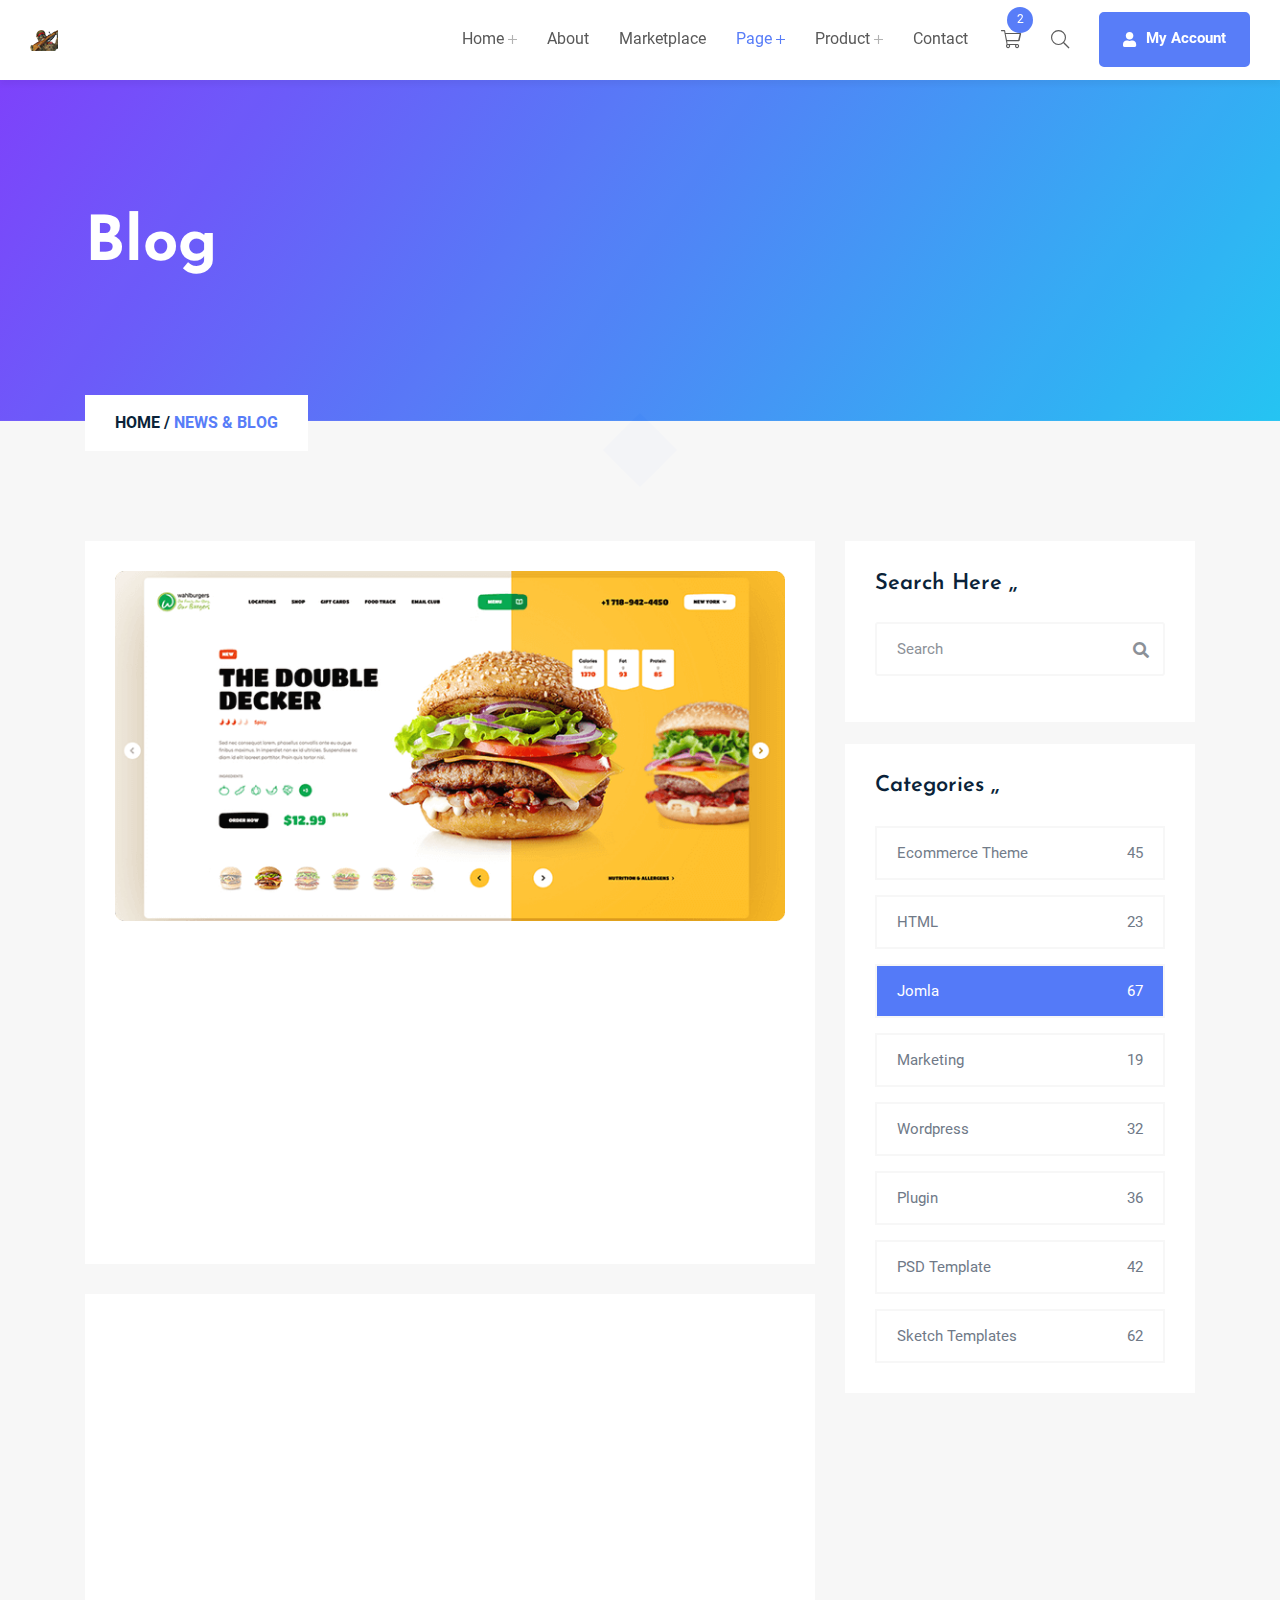
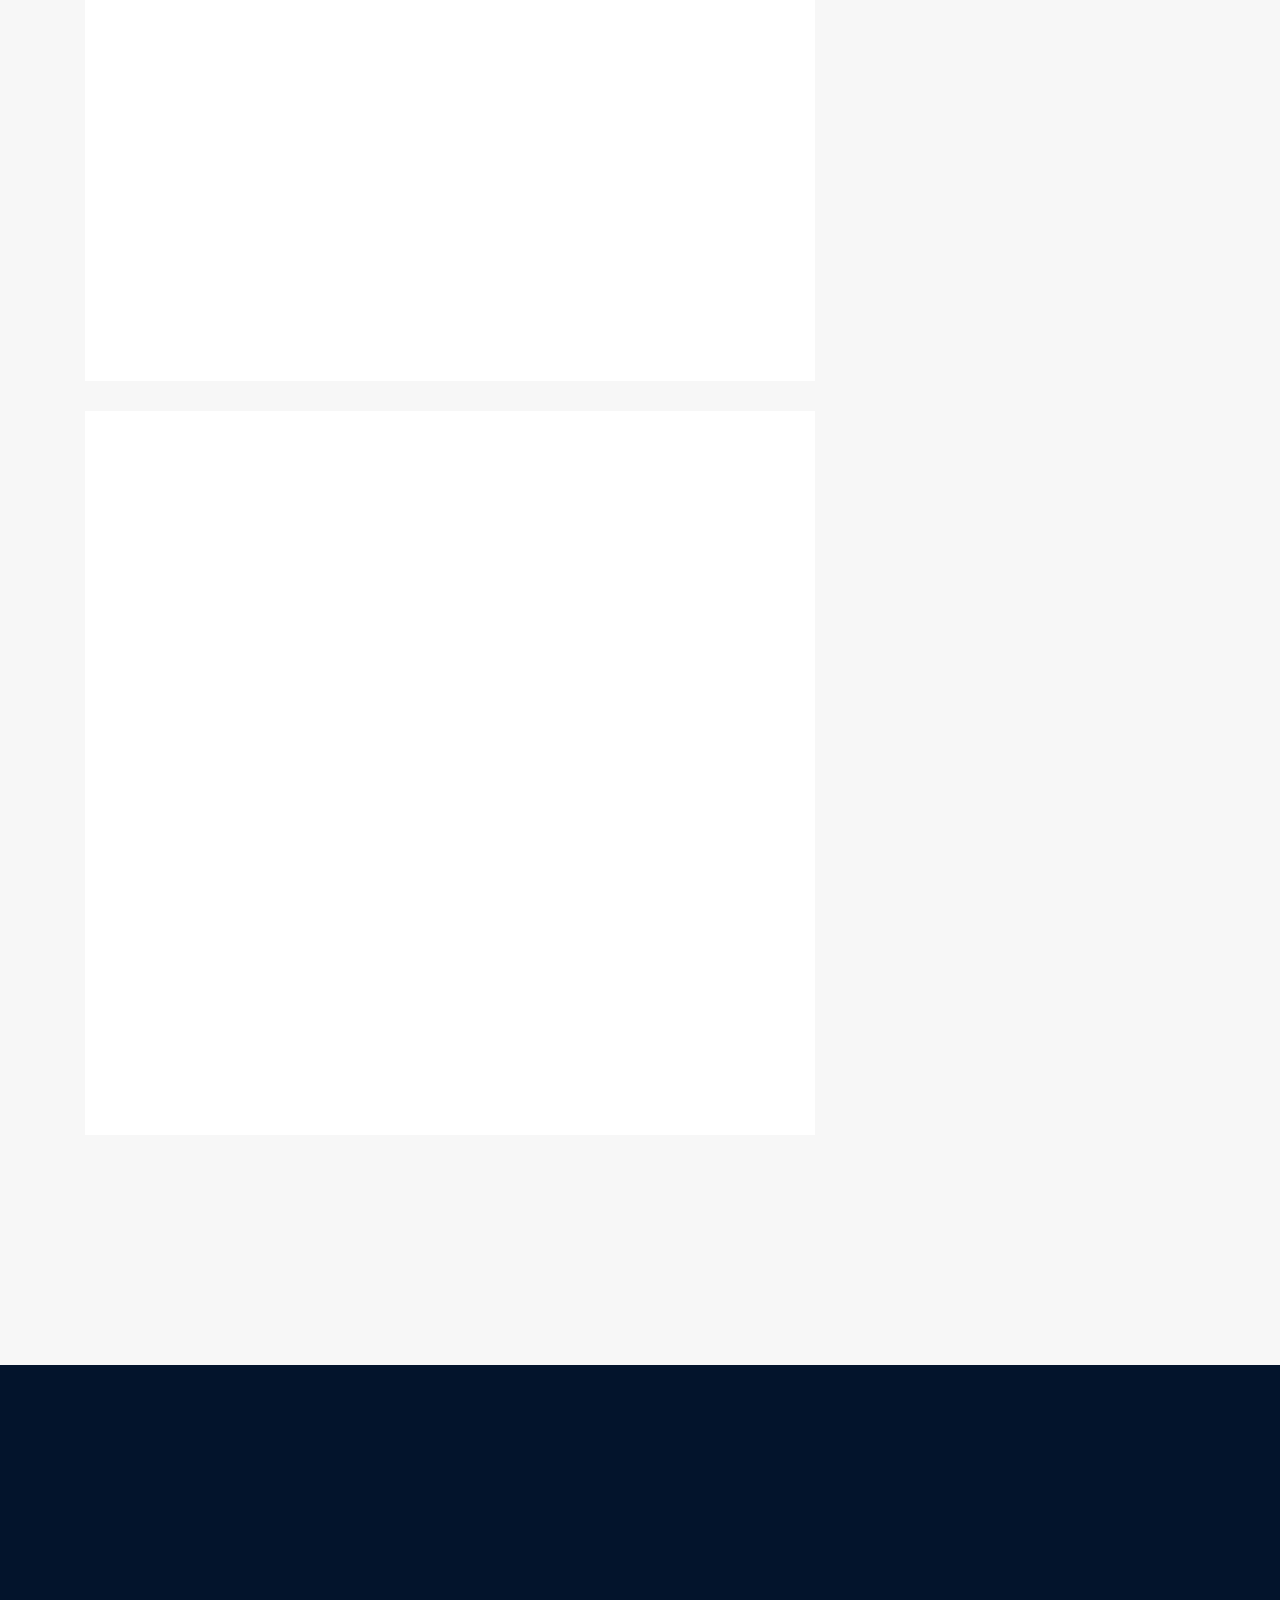
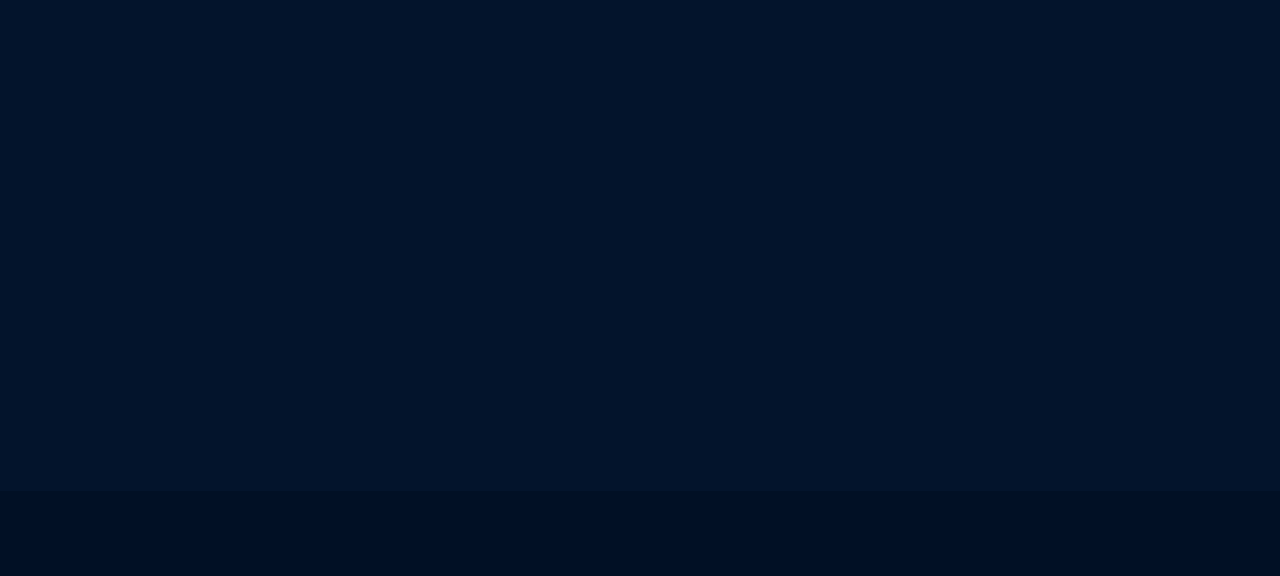
<file: blog.html>
<!DOCTYPE html>
<html lang="zxx">

<head>
    <!--====== Required meta tags ======-->
    <meta charset="utf-8">
    <meta http-equiv="x-ua-compatible" content="ie=edge">
    <meta name="description" content="">
    <meta name="viewport" content="width=device-width, initial-scale=1, shrink-to-fit=no">

    <!--====== Title ======-->
    <title> Markpro - Digital Marketplace HTML Template </title>
    <!--====== Bootstrap css ======-->
    <link rel="stylesheet" href="static/css/bootstrap.min.css">
    <!--=== Owl-Carousel ===-->
    <link rel="stylesheet" href="static/css/owl.carousel.min.css">
    <!--===nice-select===-->
    <link rel="stylesheet" href="static/css/nice-select.css">
    <!--====== Magnific ======-->
    <link rel="stylesheet" href="static/css/magnific-popup.css">
    <!--====== Animate CSS ======-->
    <link rel="stylesheet" href="static/css/animate.min.css">
    <!--====== Font Awesome ======-->
    <link rel="stylesheet" href="static/css/font-awesome.min.css">
    <!--====== Main Css ======-->
    <link rel="stylesheet" href="static/css/style.css">
    <!--====== Responsive Css ======-->
    <link rel="stylesheet" href="static/css/responsive.css">
</head>

<body>
    <!--====== Preloader Start ======-->
    <div id="preloader">
        <div class="loader-cubes">
            <div class="loader-cube1 loader-cube"></div>
            <div class="loader-cube2 loader-cube"></div>
            <div class="loader-cube4 loader-cube"></div>
            <div class="loader-cube3 loader-cube"></div>
        </div>
    </div>
    <!--====== Preloader End ======-->

    <!--====== Header Part Start ======-->
    <header class="header-one sticky-header">
        <div class="header-navigation">
            <div class="container-fluid d-flex align-items-center justify-content-between container-1470">
                <div class="header-left">
                    <div class="site-logo">
                        <a href="index.html"><img src="static/picture/logo.png" alt="Markpro"></a>
                    </div>
                </div>
                <div class="header-right d-flex align-items-center justify-content-end">
                    <div class="site-nav-menu">
                        <ul class="primary-menu">
                            <li>
                                <a class="drop" href="#0">Home</a>
                                <ul class="submenu">
                                    <li><a href="index.html">Home 1</a></li>
                                    <li><a href="index-2.html">Home 2</a></li>
                                    <li><a href="index-3.html">Home 3</a></li>
                                </ul>
                            </li>
                            <li>
                                <a href="about-us.html">About</a>
                            </li>
                            <li>
                                <a href="marktetplace.html">Marketplace</a>
                            </li>
                            <li class="current">
                                <a class="drop" href="#0">Page</a>
                                <ul class="submenu">
                                    <li><a href="services.html">Services</a></li>
                                    <li><a href="">Blog</a></li>
                                    <li><a href="blog-details.html">Blog Details</a></li>
                                    <li><a href="faq.html">FAQ</a></li>
                                    <li><a href="pricing-plan.html">Pricing Plan</a></li>
                                    <li><a href="team.html">Team</a></li>
                                </ul>
                            </li>
                            <li>
                                <a class="drop" href="#0">Product</a>
                                <ul class="submenu">
                                    <li><a href="product.html">Product</a></li>
                                    <li><a href="product-two.html">Product Sidebar</a></li>
                                    <li><a href="product-details.html">Product Details</a></li>
                                    <li><a href="author-product.html">Author Product</a></li>
                                    <li><a href="checkout.html">Checkout</a></li>
                                    <li><a href="cart.html">Cart</a></li>
                                </ul>
                            </li>
                            <li>
                                <a href="contact.html">Contact</a>
                            </li>
                        </ul>
                        <a href="#0" class="nav-close"><i class="fal fa-times"></i></a>
                    </div>
                    <div class="header-extra d-flex align-items-center">
                        <div class="shoping-mini-cart menu-cart">
                            <a href="#0" class="cart-icon cart-contents menu-item"><i class="fal fa-shopping-cart"></i>
                                <span class="number cart-contents-count">2</span>
                            </a>
                            <div class="mini-cart">
                                <div class="widget woocommerce widget_shopping_cart">
                                    <div class="widget_shopping_cart_content">
                                        <ul class="woocommerce-mini-cart cart_list product_list_widget  list-unstyled">
                                            <li class="woocommerce-mini-cart-item mini_cart_item">
                                                <a href="#0" class="remove remove_from_cart_button">×</a>
                                                <a href="product-details.html">
                                                    <img width="750" alt="" height="430" src="static/picture/cart.png" class="attachment-woocommerce_thumbnail size-woocommerce_thumbnail">Navian
                                                </a>
                                                <span class="quantity">1 ×
                                                    <span class="woocommerce-Price-amount amount">
                                                        <bdi>
                                                            <span class="woocommerce-Price-currencySymbol">$</span> 49
                                                        </bdi>
                                                    </span>
                                                </span>
                                            </li>
                                        </ul>
                                        <p class="woocommerce-mini-cart__total total">
                                            <strong>Subtotal:</strong> <span class="woocommerce-Price-amount amount"><bdi><span class="woocommerce-Price-currencySymbol">$</span>49</bdi></span>
                                        </p>
                                        <p class="woocommerce-mini-cart__buttons buttons">
                                            <a href="#0" class="button wc-forward main-btn first">View cart</a>
                                            <a href="checkout.html" class="button checkout wc-forward main-btn">Checkout</a>
                                        </p>
                                    </div>
                                </div>
                            </div>

                        </div>
                        <div class="search-widget">
                            <a href="#0" class="search-icon"><i class="fal fa-search"></i></a>

                            <div class="search-form">
                                <form action="#">
                                    <input type="search" placeholder="Type keywords & hit enter">
                                </form>

                                <a href="#0" class="search-close"><i class="fal fa-times"></i></a>
                            </div>
                        </div>
                        <div class="offcanvas-widget d-none">
                            <div class="offcanvas-icon">
                                <span></span><span></span><span></span>
                            </div>
                        </div>
                        <div class="nav-toggler">
                            <span></span><span></span><span></span>
                        </div>
                        <div class="navbar-btn">
                            <a href="#0"> <i class="fas fa-user"></i>My Account</a>
                        </div>
                    </div>
                </div>
            </div>
        </div>
    </header>
    <!--====== Header Part End ======-->

    <!--====== Banner Start ======-->
    <section class="breadcrumb-area">
        <div class="container">
            <div class="content">
                <h2 class="breadd  wow fadeInUp">
                    Blog
                </h2>
                <ul class="breadcrumb-list  wow fadeInUp">
                    <li> <a href="index.html">Home /</a></li>
                    <li>News & Blog </li>
                </ul>
            </div>
        </div>
    </section>
    <!--====== Banner End ======-->

    <section class="single-blog">
        <div class="container">
            <div class="row">
                <div class="col-xl-8">
                    <div class="blog-box">
                        <div class="thumb  wow fadeInUp">
                            <a href="blog-details.html">
                                <img src="static/picture/sblog-1.png" alt="">
                            </a>
                        </div>
                        <div class="main-content  wow fadeInUp">
                            <div class="up-content">
                                <p class="text"><i class="far fa-eye"></i> 100 Views <span>|</span></p>
                                <p class="text"><i class="far fa-comments"></i> 30 Comments <span>|</span></p>
                                <p class="text"><i class="fas fa-calendar-alt"></i> 04th March 2019</p>
                            </div>

                            <div class="middle  wow fadeInUp">
                                <h3 class="blogtitle">
                                    <a href="blog-details.html">10 Essential Tips for an Engaging Facebook & Social Site
                                        Business
                                        Page..</a>
                                </h3>
                                <p class="text">
                                    Rerem ipsum dolor sit amet, consectetur adipisicing elit, sed do eiusmod tempor
                                    incididunt ut labore et dolore magna aliqua. Ut enim ad minim veniam, quis nostrud
                                    exercitation ullamco laboris nisi ut aliquip ex ea commodo consequat.
                                </p>
                            </div>

                            <div class="last-part  wow fadeInUp">
                                <div class="row justify-content-lg-between align-items-center">
                                    <div class="col-md-6">
                                        <div class="left-content">
                                            <a href="blog-details.html" class="main-btn">Read more <i class="far fa-arrow-right"></i></a>
                                        </div>
                                    </div>
                                    <div class="col-md-6">
                                        <div class="right-content">
                                            <div class="one">
                                                <img src="static/picture/postman-1.png" alt="">
                                            </div>
                                            <div class="two">
                                                <p class="text">
                                                    <i class="far fa-user"></i>
                                                    Post Author
                                                </p>
                                                <p class="text name">
                                                    Rasalina De Willimson
                                                </p>
                                            </div>
                                        </div>
                                    </div>
                                </div>
                            </div>
                        </div>
                    </div>
                    <div class="blog-box">
                        <div class="thumb  wow fadeInUp">
                            <a href="blog-details.html">
                                <img src="static/picture/sblog-3.png" alt="">
                            </a>
                        </div>
                        <div class="main-content  wow fadeInUp">
                            <div class="up-content">
                                <p class="text"><i class="far fa-eye"></i> 185 Views <span>|</span></p>
                                <p class="text"><i class="far fa-comments"></i> 45 Comments <span>|</span></p>
                                <p class="text"><i class="fas fa-calendar-alt"></i> 15 March 2019</p>
                            </div>

                            <div class="middle  wow fadeInUp">
                                <h3 class="blogtitle">
                                    <a href="blog-details.html">Best Free Responsive WordPress Themes in 2020..</a>
                                </h3>
                                <p class="text">
                                    Rerem ipsum dolor sit amet, consectetur adipisicing elit, sed do eiusmod tempor
                                    incididunt ut labore et dolore magna aliqua. Ut enim ad minim veniam, quis nostrud
                                    exercitation ullamco laboris nisi ut aliquip ex ea commodo consequat.
                                </p>
                            </div>

                            <div class="last-part  wow fadeInUp">
                                <div class="row justify-content-lg-between align-items-center">
                                    <div class="col-md-6">
                                        <div class="left-content">
                                            <a href="blog-details.html" class="main-btn">Read more <i class="far fa-arrow-right"></i></a>
                                        </div>
                                    </div>
                                    <div class="col-md-6">
                                        <div class="right-content">
                                            <div class="one">
                                                <img src="static/picture/postman-1.png" alt="">
                                            </div>
                                            <div class="two">
                                                <p class="text">
                                                    <i class="far fa-user"></i>
                                                    Post Author
                                                </p>
                                                <p class="text name">
                                                    Rasalina De Willimson
                                                </p>
                                            </div>
                                        </div>
                                    </div>
                                </div>
                            </div>
                        </div>
                    </div>
                    <div class="blog-box">
                        <div class="thumb  wow fadeInUp">
                            <a href="blog-details.html">
                                <img src="static/picture/sblog-2.png" alt="">
                            </a>
                        </div>
                        <div class="main-content  wow fadeInUp">
                            <div class="up-content">
                                <p class="text"><i class="far fa-eye"></i> 254 Views <span>|</span></p>
                                <p class="text"><i class="far fa-comments"></i> 84 Comments <span>|</span></p>
                                <p class="text"><i class="fas fa-calendar-alt"></i> 29 March 2019</p>
                            </div>

                            <div class="middle  wow fadeInUp">
                                <h3 class="blogtitle">
                                    <a href="blog-details.html">10 Essential Tips for an Engaging Facebook & Social
                                        Site Business Page..</a>
                                </h3>
                                <p class="text">
                                    Rerem ipsum dolor sit amet, consectetur adipisicing elit, sed do eiusmod tempor
                                    incididunt ut labore et dolore magna aliqua. Ut enim ad minim veniam, quis nostrud
                                    exercitation ullamco laboris nisi ut aliquip ex ea commodo consequat.
                                </p>
                            </div>

                            <div class="last-part  wow fadeInUp">
                                <div class="row justify-content-lg-between align-items-center">
                                    <div class="col-md-6">
                                        <div class="left-content">
                                            <a href="blog-details.html" class="main-btn">Read more <i class="far fa-arrow-right"></i></a>
                                        </div>
                                    </div>
                                    <div class="col-md-6">
                                        <div class="right-content">
                                            <div class="one">
                                                <img src="static/picture/postman-1.png" alt="">
                                            </div>
                                            <div class="two">
                                                <p class="text">
                                                    <i class="far fa-user"></i>
                                                    Post Author
                                                </p>
                                                <p class="text name">
                                                    Rasalina De Willimson
                                                </p>
                                            </div>
                                        </div>
                                    </div>
                                </div>
                            </div>
                        </div>
                    </div>
                    <div class="row">
                        <div class="col-lg-12  wow fadeInUp">
                            <nav>
                                <ul class="pagination justify-content-center align-items-center">
                                    <li class="page-item disabled">
                                        <a class="page-link prev" href="#0" tabindex="-1" aria-disabled="true">
                                            <i class="fas fa-angle-double-left"></i> </a>
                                    </li>
                                    <li class="page-item"><a class="page-link" href="#0">1</a></li>
                                    <li class="page-item active" aria-current="page">
                                        <a class="page-link" href="#0">2<span class="sr-only">(current)</span></a>
                                    </li>
                                    <li class="page-item"><a class="page-link" href="#0">3</a></li>
                                    <li class="page-item"><a class="page-link" href="#0">...</a></li>
                                    <li class="page-item"><a class="page-link" href="#0">10</a></li>
                                    <li class="page-item">
                                        <a class="page-link next" href="#0"><i class="fas fa-angle-double-right"></i></a>
                                    </li>
                                </ul>
                            </nav>
                        </div>
                    </div>
                </div>
                <div class="col-xl-4 col-lg-6">
                    <div class="widget widget-search  wow fadeInUp">
                        <h5 class="widtitle">Search Here ,,</h5>
                        <form class="search-form">
                            <div class="form-group">
                                <input type="text" placeholder="Search" required="">
                                <button type="submit"><i class="fas fa-search"></i></button>
                            </div>
                        </form>
                    </div>

                    <div class="widget widget-categories  wow fadeInUp">
                        <h5 class="widtitle">Categories ,,</h5>
                        <ul>
                            <li>
                                <a href="" class="link">
                                    <span>Ecommerce Theme</span><span>45</span>
                                </a>
                            </li>
                            <li>
                                <a href="" class="link">
                                    <span>HTML</span><span>23</span>
                                </a>
                            </li>
                            <li>
                                <a href="" class="link active">
                                    <span>Jomla</span><span>67</span>
                                </a>
                            </li>
                            <li>
                                <a href="" class="link">
                                    <span>Marketing</span><span>19</span>
                                </a>
                            </li>
                            <li>
                                <a href="" class="link">
                                    <span>Wordpress</span><span>32</span>
                                </a>
                            </li>
                            <li>
                                <a href="" class="link">
                                    <span>Plugin</span><span>36</span>
                                </a>
                            </li>
                            <li>
                                <a href="" class="link">
                                    <span>PSD Template</span><span>42</span>
                                </a>
                            </li>
                            <li>
                                <a href="" class="link">
                                    <span>Sketch Templates</span><span>62</span>
                                </a>
                            </li>
                        </ul>
                    </div>

                    <div class="widget post  wow fadeInUp">
                        <h5 class="widtitle">Recent Posts ,,</h5>
                        <div class="recent-posts">
                            <ul class="list">
                                <li class="list-item">
                                    <div class="thumb">
                                        <a href="blog-details.html">
                                            <img src="static/picture/resent-1.png" alt="" class="widget-posts-img">
                                        </a>
                                    </div>
                                    <div class="widget-posts-descr">
                                        <a href="blog-details.html" class="title">The best advices to start your own project</a>
                                        <p class="text"><i class="fas fa-calendar-alt"></i> 24th March 2021</p>
                                    </div>
                                </li>
                                <li class="list-item">
                                    <div class="thumb">
                                        <a href="blog-details.html">
                                            <img src="static/picture/resent-2.png" alt="" class="widget-posts-img">
                                        </a>
                                    </div>
                                    <div class="widget-posts-descr">
                                        <a href="blog-details.html" class="title">The best advices to start your own project</a>
                                        <p class="text"><i class="fas fa-calendar-alt"></i> 12th March 2021</p>
                                    </div>
                                </li>
                                <li class="list-item">
                                    <div class="thumb">
                                        <a href="blog-details.html">
                                            <img src="static/picture/resent-3.png" alt="" class="widget-posts-img">
                                        </a>
                                    </div>
                                    <div class="widget-posts-descr">
                                        <a href="blog-details.html" class="title">The best advices to start your own project</a>
                                        <p class="text"><i class="fas fa-calendar-alt"></i> 14th March 2021</p>
                                    </div>
                                </li>
                                <li class="list-item">
                                    <div class="thumb">
                                        <a href="blog-details.html">
                                            <img src="static/picture/resent-4.png" alt="" class="widget-posts-img">
                                        </a>
                                    </div>
                                    <div class="widget-posts-descr">
                                        <a href="blog-details.html" class="title">The best advices to start your own project</a>
                                        <p class="text"><i class="fas fa-calendar-alt"></i> 04th March 2021</p>
                                    </div>
                                </li>
                            </ul>
                        </div>
                    </div>

                    <div class="widget widget-tags  wow fadeInUp">
                        <h5 class="widtitle">Popular Tag ,,</h5>
                        <ul>
                            <li>
                                <a href="" class="wid-link">Design</a>
                            </li>
                            <li>
                                <a href="" class="wid-link">Html & CMS</a>
                            </li>
                            <li>
                                <a href="" class="wid-link active">Brand</a>
                            </li>
                            <li>
                                <a href="" class="wid-link">Ui/Ux</a>
                            </li>
                            <li>
                                <a href="" class="wid-link">NNC</a>
                            </li>
                            <li>
                                <a href="" class="wid-link">Wordpress</a>
                            </li>
                            <li>
                                <a href="" class="wid-link">Themeforst</a>
                            </li>
                        </ul>
                    </div>
                </div>
            </div>
        </div>
    </section>

    <!--====== Footer Area START ======-->
    <footer class="footer-area two">
        <div class="container">
            <div class="row justify-content-between">
                <div class="col-lg-4 col-md-6 wow fadeInUp" data-wow-delay="0.2s">
                    <div class="footer-box one">
                        <div class="logo">
                            <img src="static/picture/logo-2.png" alt="">
                        </div>
                        <p class="text">Popularised in the with the release of etras sheets containing passages and more
                            rcently with desop publishing software like Maker and all of them including System.more
                            rcently with desop publishing software like Maker </p>

                        <div class="social">
                            <a href="#0"><i class="fab fa-facebook-f"></i></a>
                            <a href="#0"><i class="fab fa-twitter"></i></a>
                            <a href="#0"><i class="fab fa-pinterest-p"></i></a>
                            <a href="#0"><i class="fab fa-google-plus-g"></i></a>
                            <a href="#0"><i class="fab fa-instagram"></i></a>
                        </div>
                    </div>
                </div>
                <div class="col-lg-2 col-md-6 wow fadeInUp" data-wow-delay="0.3s">
                    <div class="footer-box two">
                        <h4 class="lasthead">Quick Resources</h4>
                        <div class="footer-list">
                            <ul>
                                <li><a href="#0"> About Us </a></li>
                                <li><a href="#0"> My account </a></li>
                                <li class="active"><a href="#0"> Themes </a></li>
                                <li><a href="#0"> Contact Us </a></li>
                                <li><a href="#0"> Checkout </a></li>
                                <li><a href="#0"> Contact Us </a></li>
                            </ul>
                        </div>
                    </div>
                </div>
                <div class="col-lg-2 col-md-6 wow fadeInUp" data-wow-delay="0.4s">
                    <div class="footer-box three">
                        <h4 class="lasthead">Markpro Market</h4>
                        <div class="footer-list">
                            <ul>
                                <li><a href="#0"> Terms </a></li>
                                <li><a href="#0"> Licenses </a></li>
                                <li><a href="#0"> Market API </a></li>
                                <li><a href="#0"> Become an affiliate </a></li>
                                <li><a href="#0"> Privacy & Policy </a></li>
                                <li><a href="#0"> Site Map </a></li>
                            </ul>
                        </div>
                    </div>
                </div>
                <div class="col-lg-2 col-md-6 wow fadeInUp" data-wow-delay="0.5s">
                    <div class="footer-box none">
                        <h4 class="lasthead">Quick Resources</h4>
                        <div class="footer-list">
                            <ul>
                                <li><a href="#0"> Community </a></li>
                                <li><a href="#0"> Blog </a></li>
                                <li><a href="#0"> Forums </a></li>
                                <li><a href="#0"> Meetups </a></li>
                                <li><a href="#0"> Events </a></li>
                                <li><a href="#0"> Bloging </a></li>
                            </ul>
                        </div>
                    </div>
                </div>
            </div>
        </div>
    </footer>
    <div class="copyright two">
        <div class="container">
            <div class="row">
                <div class="col-12  wow fadeInUp text-center">
                    <p class="text">Copyright &copy; 2021.Company name All rights reserved.<a target="_blank" href="http://www.cssmoban.com/">&#x7F51;&#x9875;&#x6A21;&#x677F;</a>
                    </p>
                </div>
            </div>
        </div>
    </div>
    <!--====== Footer Area END ======-->

    <!--====== Back to top start ======-->
    <div class="back-to-top">
        <a href="#"> <i class="fas fa-arrow-up"></i> </a>
    </div>
    <!--====== Back to top start ======-->

    <!--====== Jquery ======-->
    <script src="static/js/jquery-3.6.0.min.js"></script>
    <!--====== Bootstrap ======-->
    <script src="static/js/bootstrap.bundle.min.js"></script>
    <!--=== Owl-Carousel ===-->
    <script src="static/js/owl.carousel.min.js"></script>
    <!--====== Nice Select ======-->
    <script src="static/js/jquery.nice-select.min.js"></script>
    <!--====== Magnific ======-->
    <script src="static/js/jquery.magnific-popup.min.js"></script>
    <!--====== Wow ======-->
    <script src="static/js/wow.min.js"></script>
    <!--====== Main JS ======-->
    <script src="static/js/main.js"></script>
</body>

</html>
</file>
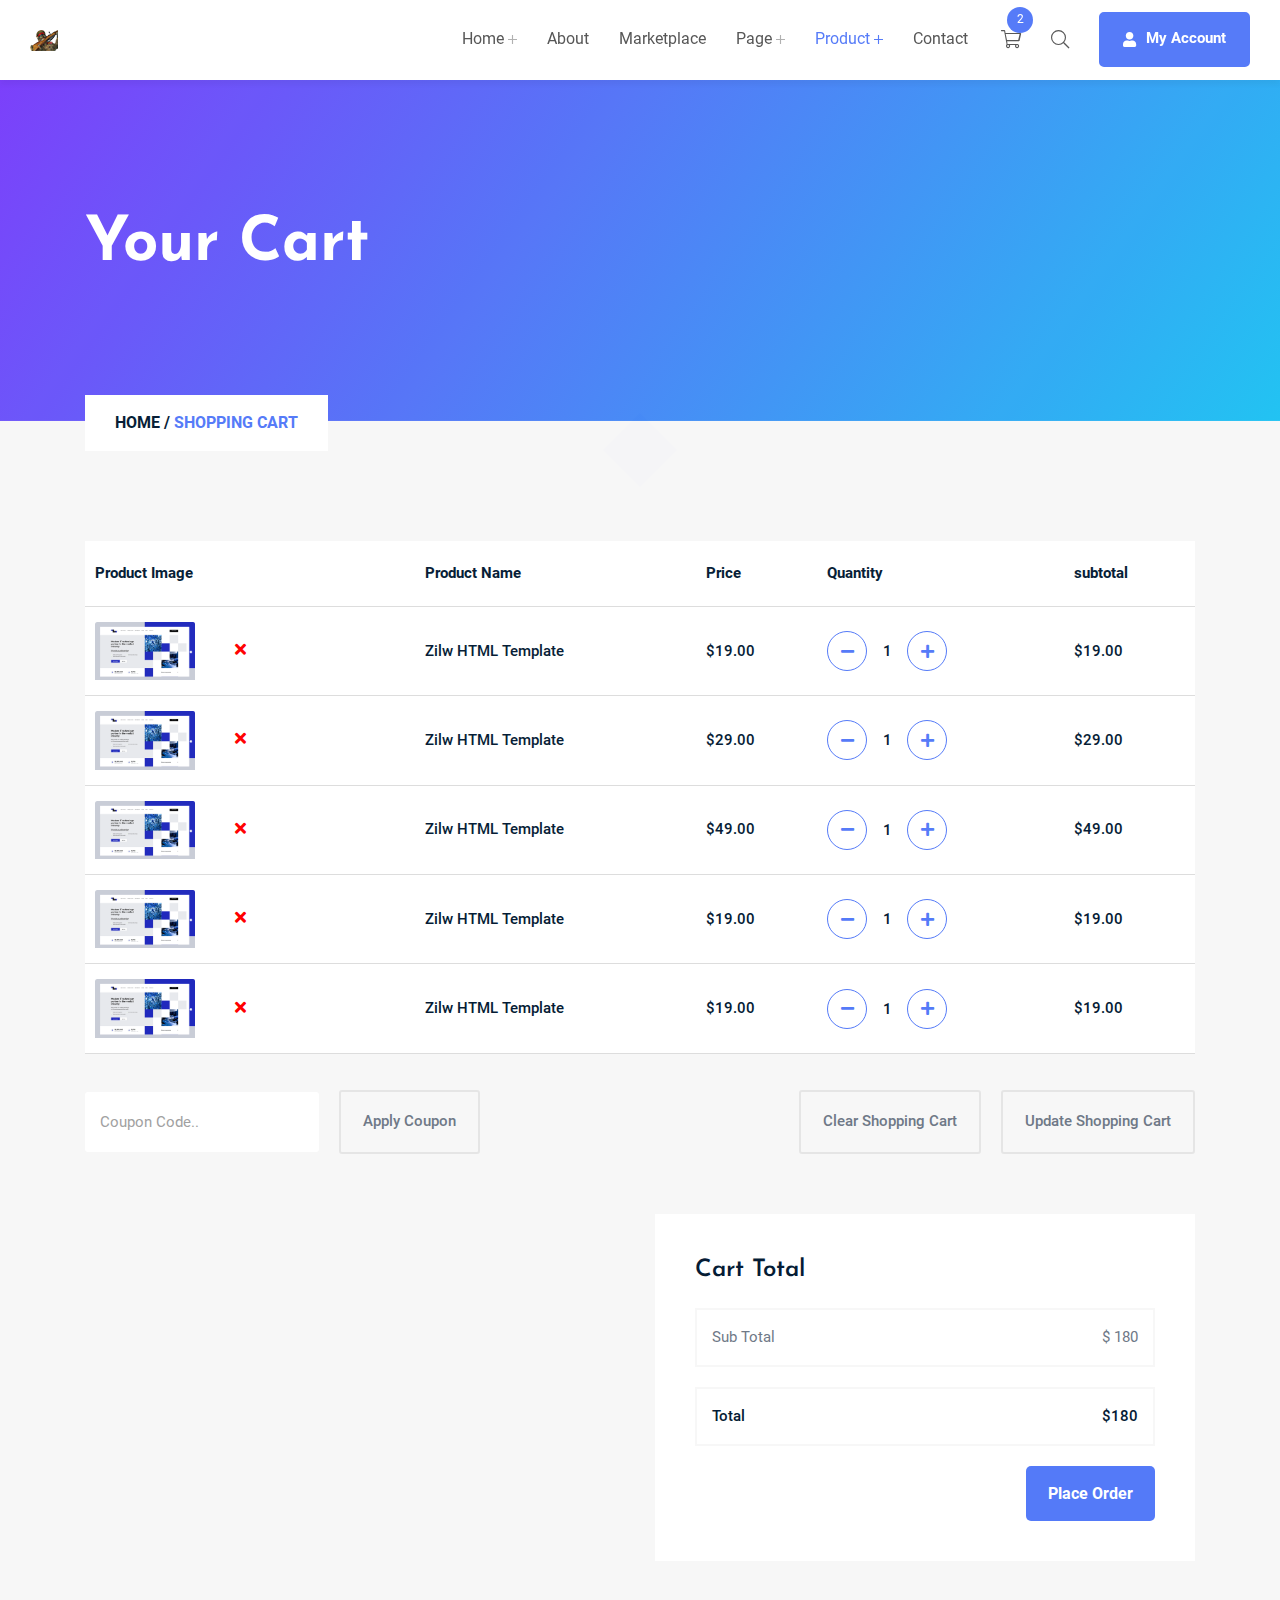
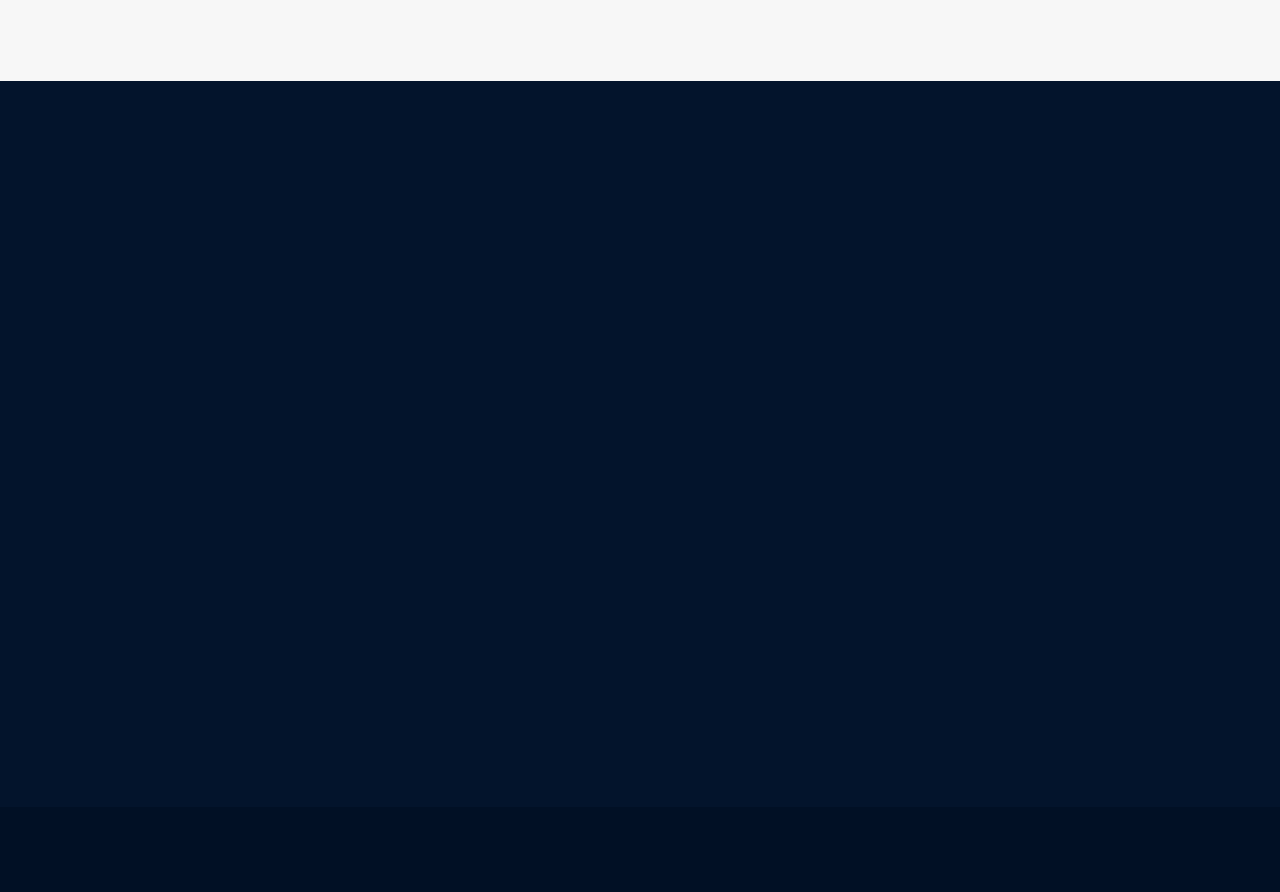
<file: cart.html>
<!DOCTYPE html>
<html lang="zxx">

<head>
    <!--====== Required meta tags ======-->
    <meta charset="utf-8">
    <meta http-equiv="x-ua-compatible" content="ie=edge">
    <meta name="description" content="">
    <meta name="viewport" content="width=device-width, initial-scale=1, shrink-to-fit=no">

    <!--====== Title ======-->
    <title> Markpro - Digital Marketplace HTML Template </title>
    <!--====== Bootstrap css ======-->
    <link rel="stylesheet" href="static/css/bootstrap.min.css">
    <!--=== Owl-Carousel ===-->
    <link rel="stylesheet" href="static/css/owl.carousel.min.css">
    <!--====== Magnific ======-->
    <link rel="stylesheet" href="static/css/magnific-popup.css">
    <!--===nice-select===-->
    <link rel="stylesheet" href="static/css/nice-select.css">
    <!--====== Animate CSS ======-->
    <link rel="stylesheet" href="static/css/animate.min.css">
    <!--====== Font Awesome ======-->
    <link rel="stylesheet" href="static/css/font-awesome.min.css">
    <!--====== Main Css ======-->
    <link rel="stylesheet" href="static/css/style.css">
    <!--====== Responsive Css ======-->
    <link rel="stylesheet" href="static/css/responsive.css">
</head>

<body>
    <!--====== Preloader Start ======-->
    <div id="preloader">
        <div class="loader-cubes">
            <div class="loader-cube1 loader-cube"></div>
            <div class="loader-cube2 loader-cube"></div>
            <div class="loader-cube4 loader-cube"></div>
            <div class="loader-cube3 loader-cube"></div>
        </div>
    </div>
    <!--====== Preloader End ======-->

    <!--====== Header Part Start ======-->
    <header class="header-one sticky-header">
        <div class="header-navigation">
            <div class="container-fluid d-flex align-items-center justify-content-between container-1470">
                <div class="header-left">
                    <div class="site-logo">
                        <a href="index.html"><img src="static/picture/logo.png" alt="Markpro"></a>
                    </div>
                </div>
                <div class="header-right d-flex align-items-center justify-content-end">
                    <div class="site-nav-menu">
                        <ul class="primary-menu">
                            <li>
                                <a class="drop" href="#0">Home</a>
                                <ul class="submenu">
                                    <li><a href="index.html">Home 1</a></li>
                                    <li><a href="index-2.html">Home 2</a></li>
                                    <li><a href="index-3.html">Home 3</a></li>
                                </ul>
                            </li>
                            <li>
                                <a href="about-us.html">About</a>
                            </li>
                            <li>
                                <a href="marktetplace.html">Marketplace</a>
                            </li>
                            <li>
                                <a class="drop" href="#0">Page</a>
                                <ul class="submenu">
                                    <li><a href="services.html">Services</a></li>
                                    <li><a href="blog.html">Blog</a></li>
                                    <li><a href="blog-details.html">Blog Details</a></li>
                                    <li><a href="faq.html">FAQ</a></li>
                                    <li><a href="pricing-plan.html">Pricing Plan</a></li>
                                    <li><a href="team.html">Team</a></li>
                                </ul>
                            </li>
                            <li class="current">
                                <a class="drop" href="#0">Product</a>
                                <ul class="submenu">
                                    <li><a href="product.html">Product</a></li>
                                    <li><a href="product-two.html">Product Sidebar</a></li>
                                    <li><a href="product-details.html">Product Details</a></li>
                                    <li><a href="author-product.html">Author Product</a></li>
                                    <li><a href="checkout.html">Checkout</a></li>
                                    <li><a href="">Cart</a></li>
                                </ul>
                            </li>
                            <li>
                                <a href="contact.html">Contact</a>
                            </li>
                        </ul>
                        <a href="#0" class="nav-close"><i class="fal fa-times"></i></a>
                    </div>
                    <div class="header-extra d-flex align-items-center">
                        <div class="shoping-mini-cart menu-cart">
                            <a href="#0" class="cart-icon cart-contents menu-item"><i class="fal fa-shopping-cart"></i>
                                <span class="number cart-contents-count">2</span>
                            </a>
                            <div class="mini-cart">
                                <div class="widget woocommerce widget_shopping_cart">
                                    <div class="widget_shopping_cart_content">
                                        <ul class="woocommerce-mini-cart cart_list product_list_widget  list-unstyled">
                                            <li class="woocommerce-mini-cart-item mini_cart_item">
                                                <a href="#0" class="remove remove_from_cart_button">×</a>
                                                <a href="product-details.html">
                                                    <img width="750" alt="" height="430" src="static/picture/cart.png" class="attachment-woocommerce_thumbnail size-woocommerce_thumbnail">Navian
                                                </a>
                                                <span class="quantity">1 ×
                                                    <span class="woocommerce-Price-amount amount">
                                                        <bdi>
                                                            <span class="woocommerce-Price-currencySymbol">$</span> 49
                                                        </bdi>
                                                    </span>
                                                </span>
                                            </li>
                                        </ul>
                                        <p class="woocommerce-mini-cart__total total">
                                            <strong>Subtotal:</strong> <span class="woocommerce-Price-amount amount"><bdi><span class="woocommerce-Price-currencySymbol">$</span>49</bdi></span>
                                        </p>
                                        <p class="woocommerce-mini-cart__buttons buttons">
                                            <a href="#0" class="button wc-forward main-btn first">View cart</a>
                                            <a href="checkout.html" class="button checkout wc-forward main-btn">Checkout</a>
                                        </p>
                                    </div>
                                </div>
                            </div>

                        </div>
                        <div class="search-widget">
                            <a href="#0" class="search-icon"><i class="fal fa-search"></i></a>

                            <div class="search-form">
                                <form action="#">
                                    <input type="search" placeholder="Type keywords & hit enter">
                                </form>

                                <a href="#0" class="search-close"><i class="fal fa-times"></i></a>
                            </div>
                        </div>
                        <div class="offcanvas-widget d-none">
                            <div class="offcanvas-icon">
                                <span></span><span></span><span></span>
                            </div>
                        </div>
                        <div class="nav-toggler">
                            <span></span><span></span><span></span>
                        </div>
                        <div class="navbar-btn">
                            <a href="#0"> <i class="fas fa-user"></i>My Account</a>
                        </div>
                    </div>
                </div>
            </div>
        </div>
    </header>
    <!--====== Header Part End ======-->


    <!--====== Banner Start ======-->
    <section class="breadcrumb-area">
        <div class="container">
            <div class="content">
                <h2 class="breadd wow fadeInUp">
                    Your Cart
                </h2>
                <ul class="breadcrumb-list wow fadeInUp">
                    <li> <a href="index.html">Home /</a></li>
                    <li>Shopping cart</li>
                </ul>
            </div>
        </div>
    </section>
    <!--====== Banner End ======-->

    <!--====== Cart Start ======-->
    <div class="cart-box">
        <div class="container">
            <div class="row justify-content-center">
                <div class="col-lg-12">
                    <div class="table-box">
                        <table class="table transaction-table">
                            <thead>
                                <tr>
                                    <th scope="col">Product Image</th>
                                    <th class="text-left" scope="col">Product Name</th>
                                    <th class="text-left" scope="col">Price</th>
                                    <th class="text-left" scope="col">Quantity</th>
                                    <th class="text-left" scope="col">subtotal</th>
                                </tr>
                            </thead>
                            <tbody>
                                <tr>
                                    <th scope="row">
                                        <a href="product-details.html">
                                            <img src="static/picture/feature-1.png" alt="image">
                                        </a> 

                                        <button title="dismiss" type="button" class="cart-dismiss">
                                            <i class="fas fa-times"></i>
                                        </button>
                                    </th>
                                    <td>
                                        <a class="text" href="product-details.html"> Zilw HTML Template </a>
                                    </td>
                                    <td>
                                        <p class="text">$19.00</p>
                                    </td>
                                    <td>
                                        <div class="qtySelector text-center d-flex">
                                            <div class="icon decreaseQty"><i class="fas fa-minus"></i></div>
                                            <input type="text" class="qtyValue" value="1">
                                            <div class="icon two increaseQty"><i class="fas fa-plus"></i></div>
                                        </div>
                                    </td>
                                    <td>
                                        <p class="text">$19.00</p>
                                    </td>
                                </tr>
                                <tr>
                                    <th scope="row">
                                        <a href="product-details.html">
                                            <img src="static/picture/feature-1.png" alt="image">
                                        </a> 

                                        <button title="dismiss" type="button" class="cart-dismiss">
                                            <i class="fas fa-times"></i>
                                        </button>
                                    </th>
                                    <td>
                                        <a class="text" href="product-details.html"> Zilw HTML Template </a>
                                    </td>
                                    <td>
                                        <p class="text">$29.00</p>
                                    </td>
                                    <td>
                                        <div class="qtySelector text-center d-flex">
                                            <div class="icon decreaseQty"><i class="fas fa-minus"></i></div>
                                            <input type="text" class="qtyValue" value="1">
                                            <div class="icon two increaseQty"><i class="fas fa-plus"></i></div>
                                        </div>
                                    </td>
                                    <td>
                                        <p class="text">$29.00</p>
                                    </td>
                                </tr>
                                <tr>
                                    <th scope="row">
                                        <a href="product-details.html">
                                            <img src="static/picture/feature-1.png" alt="image">
                                        </a> 

                                        <button title="dismiss" type="button" class="cart-dismiss">
                                            <i class="fas fa-times"></i>
                                        </button>
                                    </th>
                                    <td>
                                        <a class="text" href="product-details.html"> Zilw HTML Template </a>
                                    </td>
                                    <td>
                                        <p class="text">$49.00</p>
                                    </td>
                                    <td>
                                        <div class="qtySelector text-center d-flex">
                                            <div class="icon decreaseQty"><i class="fas fa-minus"></i></div>
                                            <input type="text" class="qtyValue" value="1">
                                            <div class="icon two increaseQty"><i class="fas fa-plus"></i></div>
                                        </div>
                                    </td>
                                    <td>
                                        <p class="text">$49.00</p>
                                    </td>
                                </tr>
                                <tr>
                                    <th scope="row">
                                        <a href="product-details.html">
                                            <img src="static/picture/feature-1.png" alt="image">
                                        </a> 

                                        <button title="dismiss" type="button" class="cart-dismiss">
                                            <i class="fas fa-times"></i>
                                        </button>
                                    </th>
                                    <td>
                                        <a class="text" href="product-details.html"> Zilw HTML Template </a>
                                    </td>
                                    <td>
                                        <p class="text">$19.00</p>
                                    </td>
                                    <td>
                                        <div class="qtySelector text-center d-flex">
                                            <div class="icon decreaseQty"><i class="fas fa-minus"></i></div>
                                            <input type="text" class="qtyValue" value="1">
                                            <div class="icon two increaseQty"><i class="fas fa-plus"></i></div>
                                        </div>
                                    </td>
                                    <td>
                                        <p class="text">$19.00</p>
                                    </td>
                                </tr>
                                <tr>
                                    <th scope="row">
                                        <a href="product-details.html">
                                            <img src="static/picture/feature-1.png" alt="image">
                                        </a> 

                                        <button title="dismiss" type="button" class="cart-dismiss">
                                            <i class="fas fa-times"></i>
                                        </button>
                                    </th>
                                    <td>
                                        <a class="text" href="product-details.html"> Zilw HTML Template </a>
                                    </td>
                                    <td>
                                        <p class="text">$19.00</p>
                                    </td>
                                    <td>
                                        <div class="qtySelector text-center d-flex">
                                            <div class="icon decreaseQty"><i class="fas fa-minus"></i></div>
                                            <input type="text" class="qtyValue" value="1">
                                            <div class="icon two increaseQty"><i class="fas fa-plus"></i></div>
                                        </div>
                                    </td>
                                    <td>
                                        <p class="text">$19.00</p>
                                    </td>
                                </tr>
                            </tbody>
                        </table>
                    </div>
                </div>
            </div>

            <form action="#">
                <div class="row align-items-center">
                    <div class="col-lg-6">
                        <div class="form-box">
                            <input class="cupon" id="cupon" type="text" placeholder="Coupon Code..">
                            <button class="main "> Apply Coupon</button>
                        </div>

                    </div>
                    <div class="col-lg-6">
                        <div class="form-box-two">
                            <button class="main one"> Clear Shopping Cart</button>
                            <button class="main"> Update Shopping Cart</button>
                        </div>
                    </div>
                </div>
                <div class="row justify-content-lg-end">
                    <div class="col-lg-6">
                        <div class="bottom-box text-right">
                            <h3 class="subtitle text-left">Cart Total</h3>
                            <div class="sub-total">
                                <p class="text"> Sub Total</p>
                                <p class="text"> $ 180</p>
                            </div>
                            <div class="sub-total two">
                                <p class="text">Total</p>
                                <p class="text"> $180</p>
                            </div>
                            <a href="checkout.html" class="main-btn">Place Order </a>
                        </div>
                    </div>
                </div>
            </form>
        </div>
    </div>
    <!--====== Cart End ======-->

    <!--====== Footer Area START ======-->
    <footer class="footer-area two">
        <div class="container">
            <div class="row justify-content-between">
                <div class="col-lg-4 col-md-6 wow fadeInUp" data-wow-delay="0.2s">
                    <div class="footer-box one">
                        <div class="logo">
                            <img src="static/picture/logo-2.png" alt="">
                        </div>
                        <p class="text">Popularised in the with the release of etras sheets containing passages and more
                            rcently with desop publishing software like Maker and all of them including System.more
                            rcently with desop publishing software like Maker </p>

                        <div class="social">
                            <a href="#0"><i class="fab fa-facebook-f"></i></a>
                            <a href="#0"><i class="fab fa-twitter"></i></a>
                            <a href="#0"><i class="fab fa-pinterest-p"></i></a>
                            <a href="#0"><i class="fab fa-google-plus-g"></i></a>
                            <a href="#0"><i class="fab fa-instagram"></i></a>
                        </div>
                    </div>
                </div>
                <div class="col-lg-2 col-md-6 wow fadeInUp" data-wow-delay="0.3s">
                    <div class="footer-box two">
                        <h4 class="lasthead">Quick Resources</h4>
                        <div class="footer-list">
                            <ul>
                                <li><a href="#0"> About Us </a></li>
                                <li><a href="#0"> My account </a></li>
                                <li class="active"><a href="#0"> Themes </a></li>
                                <li><a href="#0"> Contact Us </a></li>
                                <li><a href="#0"> Checkout </a></li>
                                <li><a href="#0"> Contact Us </a></li>
                            </ul>
                        </div>
                    </div>
                </div>
                <div class="col-lg-2 col-md-6 wow fadeInUp" data-wow-delay="0.4s">
                    <div class="footer-box three">
                        <h4 class="lasthead">Markpro Market</h4>
                        <div class="footer-list">
                            <ul>
                                <li><a href="#0"> Terms </a></li>
                                <li><a href="#0"> Licenses </a></li>
                                <li><a href="#0"> Market API </a></li>
                                <li><a href="#0"> Become an affiliate </a></li>
                                <li><a href="#0"> Privacy & Policy </a></li>
                                <li><a href="#0"> Site Map </a></li>
                            </ul>
                        </div>
                    </div>
                </div>
                <div class="col-lg-2 col-md-6 wow fadeInUp" data-wow-delay="0.5s">
                    <div class="footer-box none">
                        <h4 class="lasthead">Quick Resources</h4>
                        <div class="footer-list">
                            <ul>
                                <li><a href="#0"> Community </a></li>
                                <li><a href="#0"> Blog </a></li>
                                <li><a href="#0"> Forums </a></li>
                                <li><a href="#0"> Meetups </a></li>
                                <li><a href="#0"> Events </a></li>
                                <li><a href="#0"> Bloging </a></li>
                            </ul>
                        </div>
                    </div>
                </div>
            </div>
        </div>
    </footer>
    <div class="copyright two">
        <div class="container">
            <div class="row">
                <div class="col-12  wow fadeInUp text-center">
                    <p class="text">Copyright &copy; 2021.Company name All rights reserved.<a target="_blank" href="http://www.cssmoban.com/">&#x7F51;&#x9875;&#x6A21;&#x677F;</a>
                    </p>
                </div>
            </div>
        </div>
    </div>
    <!--====== Footer Area END ======-->

    <!--====== Back to top start ======-->
    <div class="back-to-top">
        <a href="#0"> <i class="fas fa-arrow-up"></i> </a>
    </div>
    <!--====== Back to top start ======-->

    <!--====== Jquery ======-->
    <script src="static/js/jquery-3.6.0.min.js"></script>
    <!--====== Bootstrap ======-->
    <script src="static/js/bootstrap.bundle.min.js"></script>
    <!--=== Owl-Carousel ===-->
    <script src="static/js/owl.carousel.min.js"></script>
    <!--====== Nice Select ======-->
    <script src="static/js/jquery.nice-select.min.js"></script>
    <!--====== Magnific ======-->
    <script src="static/js/jquery.magnific-popup.min.js"></script>
    <!--====== Wow ======-->
    <script src="static/js/wow.min.js"></script>
    <!--====== Main JS ======-->
    <script src="static/js/main.js"></script>
</body>

</html>
</file>
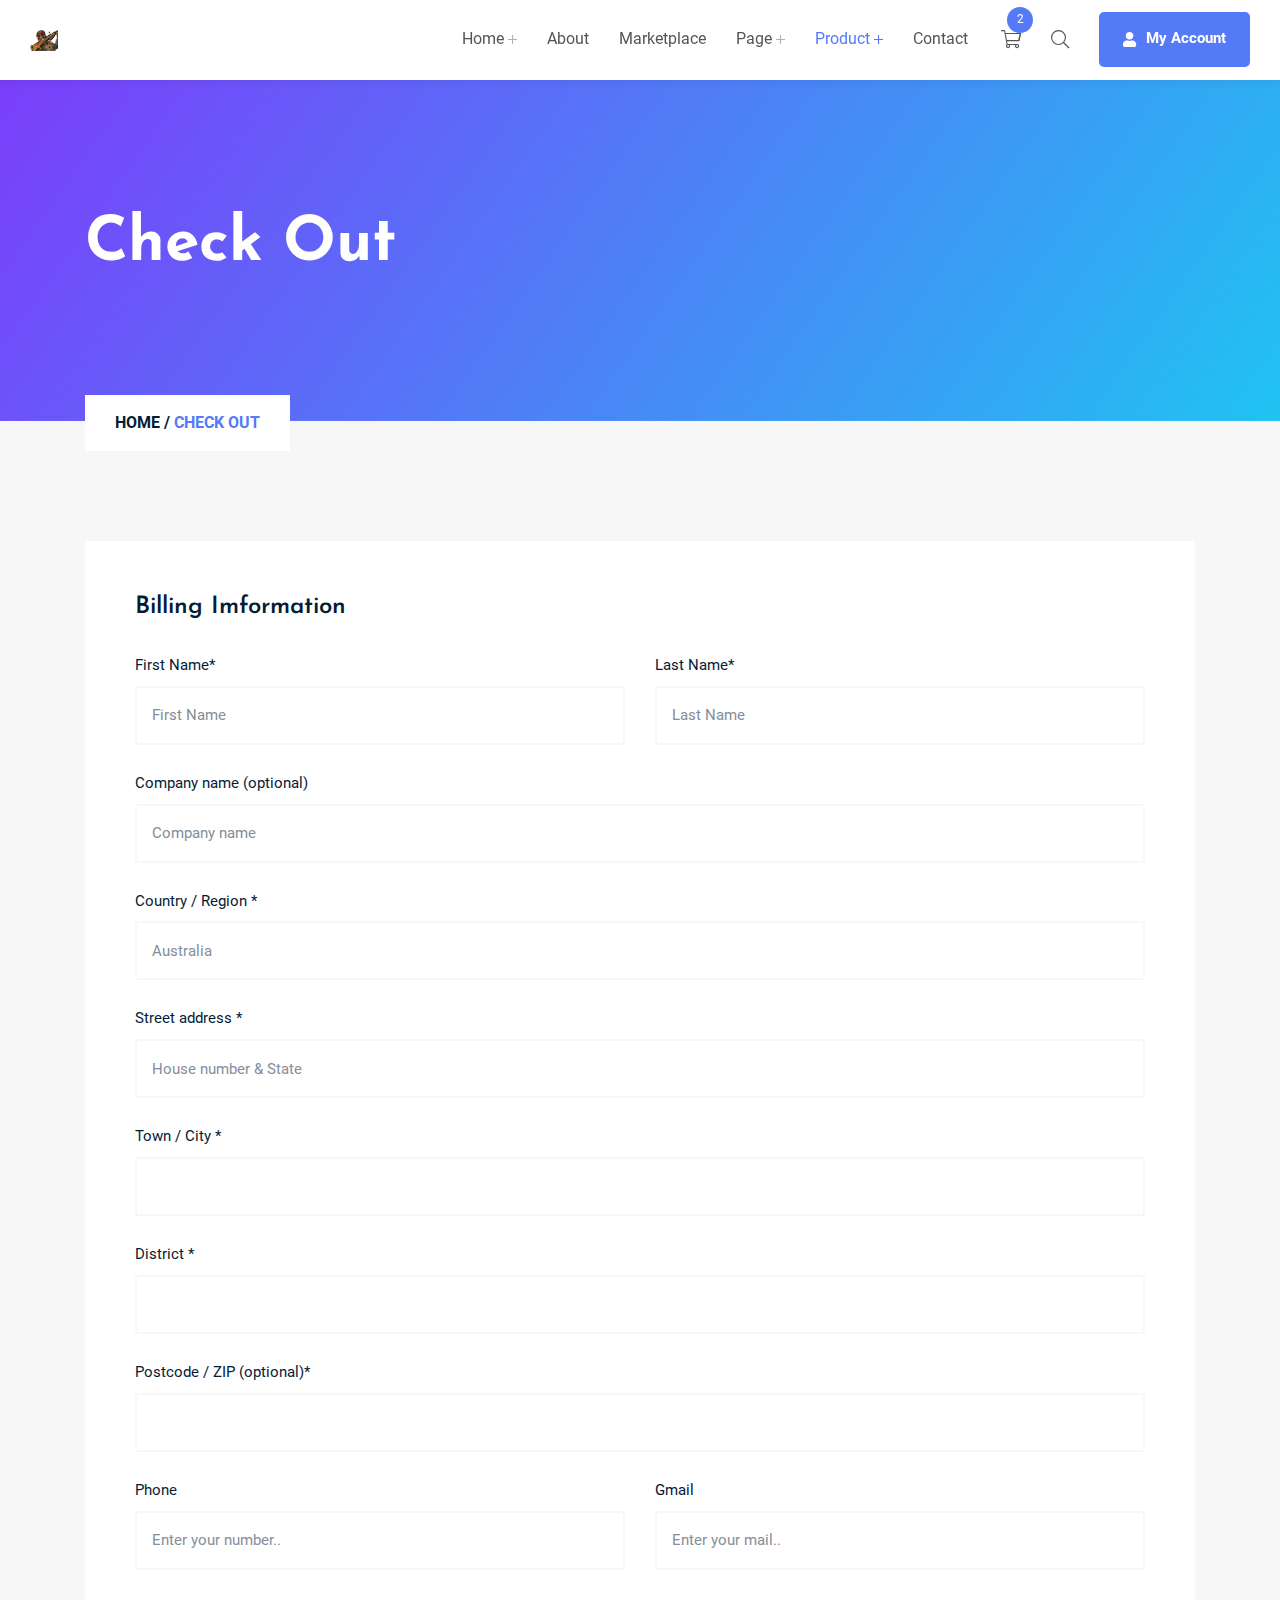
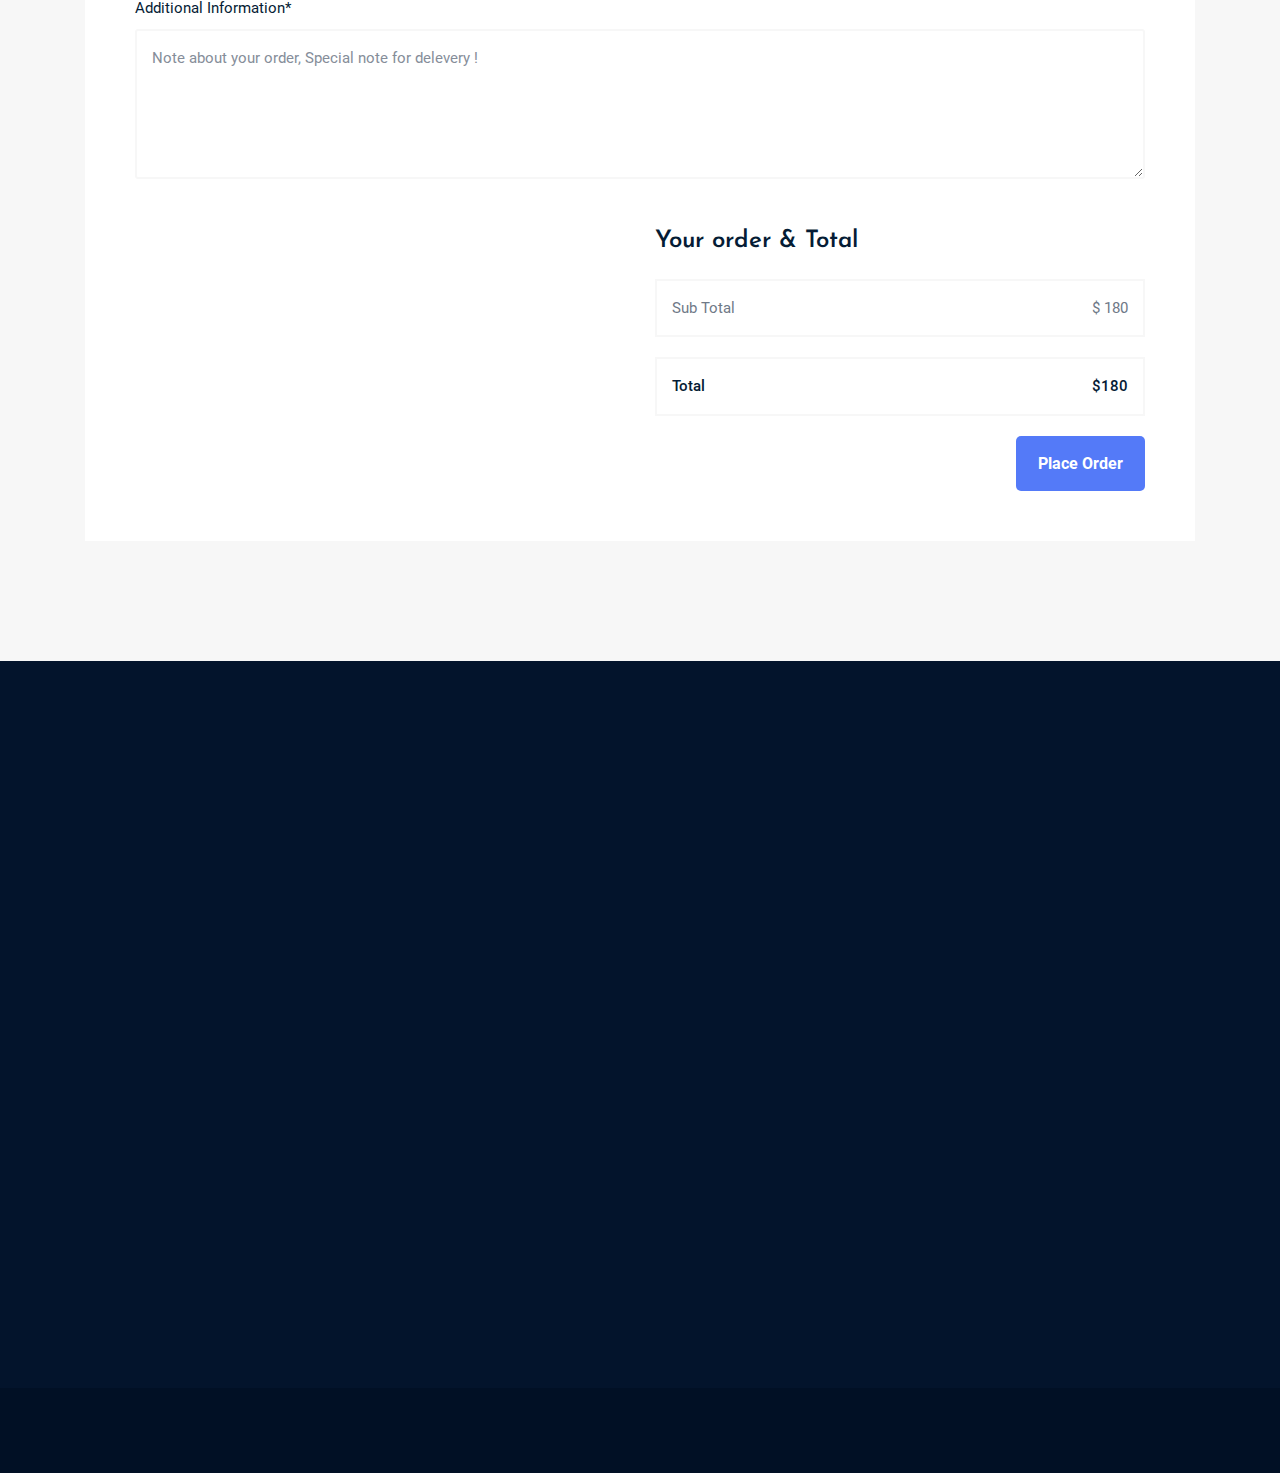
<file: checkout.html>
<!DOCTYPE html>
<html lang="zxx">

<head>
    <!--====== Required meta tags ======-->
    <meta charset="utf-8">
    <meta http-equiv="x-ua-compatible" content="ie=edge">
    <meta name="description" content="">
    <meta name="viewport" content="width=device-width, initial-scale=1, shrink-to-fit=no">

    <!--====== Title ======-->
    <title> Markpro - Digital Marketplace HTML Template </title>
    <!--====== Bootstrap css ======-->
    <link rel="stylesheet" href="static/css/bootstrap.min.css">
    <!--=== Owl-Carousel ===-->
    <link rel="stylesheet" href="static/css/owl.carousel.min.css">
    <!--====== Magnific ======-->
    <link rel="stylesheet" href="static/css/magnific-popup.css">
    <!--===nice-select===-->
    <link rel="stylesheet" href="static/css/nice-select.css">
    <!--====== Animate CSS ======-->
    <link rel="stylesheet" href="static/css/animate.min.css">
    <!--====== Font Awesome ======-->
    <link rel="stylesheet" href="static/css/font-awesome.min.css">
    <!--====== Main Css ======-->
    <link rel="stylesheet" href="static/css/style.css">
    <!--====== Responsive Css ======-->
    <link rel="stylesheet" href="static/css/responsive.css">
</head>

<body>
    <!--====== Preloader Start ======-->
    <div id="preloader">
        <div class="loader-cubes">
            <div class="loader-cube1 loader-cube"></div>
            <div class="loader-cube2 loader-cube"></div>
            <div class="loader-cube4 loader-cube"></div>
            <div class="loader-cube3 loader-cube"></div>
        </div>
    </div>
    <!--====== Preloader End ======-->

    <!--====== Header Part Start ======-->
    <header class="header-one sticky-header">
        <div class="header-navigation">
            <div class="container-fluid d-flex align-items-center justify-content-between container-1470">
                <div class="header-left">
                    <div class="site-logo">
                        <a href="index.html"><img src="static/picture/logo.png" alt="Markpro"></a>
                    </div>
                </div>
                <div class="header-right d-flex align-items-center justify-content-end">
                    <div class="site-nav-menu">
                        <ul class="primary-menu">
                            <li>
                                <a class="drop" href="#0">Home</a>
                                <ul class="submenu">
                                    <li><a href="index.html">Home 1</a></li>
                                    <li><a href="index-2.html">Home 2</a></li>
                                    <li><a href="index-3.html">Home 3</a></li>
                                </ul>
                            </li>
                            <li>
                                <a href="about-us.html">About</a>
                            </li>
                            <li>
                                <a href="marktetplace.html">Marketplace</a>
                            </li>
                            <li>
                                <a class="drop" href="#0">Page</a>
                                <ul class="submenu">
                                    <li><a href="services.html">Services</a></li>
                                    <li><a href="blog.html">Blog</a></li>
                                    <li><a href="blog-details.html">Blog Details</a></li>
                                    <li><a href="faq.html">FAQ</a></li>
                                    <li><a href="pricing-plan.html">Pricing Plan</a></li>
                                    <li><a href="team.html">Team</a></li>
                                </ul>
                            </li>
                            <li class="current">
                                <a class="drop" href="#0">Product</a>
                                <ul class="submenu">
                                    <li><a href="product.html">Product</a></li>
                                    <li><a href="product-two.html">Product Sidebar</a></li>
                                    <li><a href="product-details.html">Product Details</a></li>
                                    <li><a href="author-product.html">Author Product</a></li>
                                    <li><a href="">Checkout</a></li>
                                    <li><a href="cart.html">Cart</a></li>
                                </ul>
                            </li>
                            <li>
                                <a href="contact.html">Contact</a>
                            </li>
                        </ul>
                        <a href="#0" class="nav-close"><i class="fal fa-times"></i></a>
                    </div>
                    <div class="header-extra d-flex align-items-center">
                        <div class="shoping-mini-cart menu-cart">
                            <a href="#0" class="cart-icon cart-contents menu-item"><i class="fal fa-shopping-cart"></i>
                                <span class="number cart-contents-count">2</span>
                            </a>
                            <div class="mini-cart">
                                <div class="widget woocommerce widget_shopping_cart">
                                    <div class="widget_shopping_cart_content">
                                        <ul class="woocommerce-mini-cart cart_list product_list_widget  list-unstyled">
                                            <li class="woocommerce-mini-cart-item mini_cart_item">
                                                <a href="#0" class="remove remove_from_cart_button">×</a>
                                                <a href="product-details.html">
                                                    <img width="750" alt="" height="430" src="static/picture/cart.png" class="attachment-woocommerce_thumbnail size-woocommerce_thumbnail">Navian
                                                </a>
                                                <span class="quantity">1 ×
                                                    <span class="woocommerce-Price-amount amount">
                                                        <bdi>
                                                            <span class="woocommerce-Price-currencySymbol">$</span> 49
                                                        </bdi>
                                                    </span>
                                                </span>
                                            </li>
                                        </ul>
                                        <p class="woocommerce-mini-cart__total total">
                                            <strong>Subtotal:</strong> <span class="woocommerce-Price-amount amount"><bdi><span class="woocommerce-Price-currencySymbol">$</span>49</bdi></span>
                                        </p>
                                        <p class="woocommerce-mini-cart__buttons buttons">
                                            <a href="#0" class="button wc-forward main-btn first">View cart</a>
                                            <a href="" class="button checkout wc-forward main-btn">Checkout</a>
                                        </p>
                                    </div>
                                </div>
                            </div>

                        </div>
                        <div class="search-widget">
                            <a href="#0" class="search-icon"><i class="fal fa-search"></i></a>

                            <div class="search-form">
                                <form action="#">
                                    <input type="search" placeholder="Type keywords & hit enter">
                                </form>

                                <a href="#0" class="search-close"><i class="fal fa-times"></i></a>
                            </div>
                        </div>
                        <div class="offcanvas-widget d-none">
                            <div class="offcanvas-icon">
                                <span></span><span></span><span></span>
                            </div>
                        </div>
                        <div class="nav-toggler">
                            <span></span><span></span><span></span>
                        </div>
                        <div class="navbar-btn">
                            <a href="#0"> <i class="fas fa-user"></i>My Account</a>
                        </div>
                    </div>
                </div>
            </div>
        </div>
    </header>
    <!--====== Header Part End ======-->


    <!--====== Banner Start ======-->
    <section class="breadcrumb-area">
        <div class="container">
            <div class="content">
                <h2 class="breadd wow fadeInUp">
                    Check Out
                </h2>
                <ul class="breadcrumb-list wow fadeInUp">
                    <li> <a href="index.html">Home /</a></li>
                    <li>Check Out</li>
                </ul>
            </div>
        </div>
    </section>
    <!--====== Banner End ======-->

    <!--====== Checkout-box Start ======-->
    <div class="checkoutt-box">
        <div class="container">
            <div class="row justify-content-center">
                <div class="col-12">
                    <div class="input-area">
                        <h3 class="subtitle">Billing Imformation </h3>
                        
                        <form action="#">
                            <div class="row">
                                <div class="col-lg-6">
                                    <div class="form-group">
                                        <label for="fname">First Name*</label>
                                        <input id="fname" type="text" placeholder="First Name">
                                    </div>
                                </div>
                                <div class="col-lg-6">
                                    <div class="form-group">
                                        <label for="lname">Last Name*</label>
                                        <input id="lname" type="text" placeholder="Last Name">
                                    </div>
                                </div>
                            </div>
                            <div class="row">
                                <div class="col-12">
                                    <div class="form-group">
                                        <label for="cname">Company name (optional)</label>
                                        <input id="cname" type="text" placeholder="Company name">
                                    </div>
                                </div>
                            </div>
                            <div class="row">
                                <div class="col-12">
                                    <div class="form-group">
                                        <label for="region">Country / Region *</label>
                                        <input id="region" type="text" placeholder="Australia">
                                    </div>
                                </div>
                            </div>
                            <div class="row">
                                <div class="col-12">
                                    <div class="form-group">
                                        <label for="streetaddress">Street address *</label>
                                        <input id="streetaddress" type="text" placeholder="House number & State">
                                    </div>
                                </div>
                            </div>
                            <div class="row">
                                <div class="col-12">
                                    <div class="form-group">
                                        <label for="city">Town / City *</label>
                                        <input id="city" type="text" placeholder="">
                                    </div>
                                </div>
                            </div>
                            <div class="row">
                                <div class="col-12">
                                    <div class="form-group">
                                        <label for="district">District *</label>
                                        <input id="district" type="text" placeholder="">
                                    </div>
                                </div>
                            </div>
                            <div class="row">
                                <div class="col-12">
                                    <div class="form-group">
                                        <label for="zip">Postcode / ZIP (optional)*</label>
                                        <input id="zip" type="text" placeholder="">
                                    </div>
                                </div>
                            </div>
                            <div class="row">
                                <div class="col-lg-6">
                                    <div class="form-group">
                                        <label for="phone">Phone</label>
                                        <input id="phone" type="number" placeholder="Enter your number..">
                                    </div>
                                </div>
                                <div class="col-lg-6">
                                    <div class="form-group">
                                        <label for="email">Gmail</label>
                                        <input id="email" type="email" placeholder="Enter your mail..">
                                    </div>
                                </div>
                            </div>
                            <div class="row">
                                <div class="col-12">
                                    <div class="form-group">
                                        <label for="mesage">Additional Information*</label>
                                        <textarea name="" id="mesage" placeholder="Note about your order, Special note for delevery !"></textarea>
                                        
                                    </div>
                                </div>
                            </div>
                            <div class="row justify-content-end">
                                <div class="col-lg-6">
                                    <div class="bottom-box text-right">
                                        <h3 class="subtitle text-left">Your order & Total </h3>
                                        <div class="sub-total">
                                            <p class="text"> Sub Total</p>
                                            <p class="text"> $ 180</p>
                                        </div>
                                        <div class="sub-total two">
                                            <p class="text">Total</p>
                                            <p class="text"> $180</p>
                                        </div>
                                        <button type="submit" class="main-btn">Place Order</button>
                                    </div>
                                </div>
                            </div>
                        </form>
                    </div>
                </div>
            </div>
        </div>
    </div>
    <!--====== Checkout-box End ======-->

    <!--====== Footer Area START ======-->
    <footer class="footer-area two">
        <div class="container">
            <div class="row justify-content-between">
                <div class="col-lg-4 col-md-6 wow fadeInUp" data-wow-delay="0.2s">
                    <div class="footer-box one">
                        <div class="logo">
                            <img src="static/picture/logo-2.png" alt="">
                        </div>
                        <p class="text">Popularised in the with the release of etras sheets containing passages and more
                            rcently with desop publishing software like Maker and all of them including System.more
                            rcently with desop publishing software like Maker </p>

                        <div class="social">
                            <a href="#0"><i class="fab fa-facebook-f"></i></a>
                            <a href="#0"><i class="fab fa-twitter"></i></a>
                            <a href="#0"><i class="fab fa-pinterest-p"></i></a>
                            <a href="#0"><i class="fab fa-google-plus-g"></i></a>
                            <a href="#0"><i class="fab fa-instagram"></i></a>
                        </div>
                    </div>
                </div>
                <div class="col-lg-2 col-md-6 wow fadeInUp" data-wow-delay="0.3s">
                    <div class="footer-box two">
                        <h4 class="lasthead">Quick Resources</h4>
                        <div class="footer-list">
                            <ul>
                                <li><a href="#0"> About Us </a></li>
                                <li><a href="#0"> My account </a></li>
                                <li class="active"><a href="#0"> Themes </a></li>
                                <li><a href="#0"> Contact Us </a></li>
                                <li><a href="#0"> Checkout </a></li>
                                <li><a href="#0"> Contact Us </a></li>
                            </ul>
                        </div>
                    </div>
                </div>
                <div class="col-lg-2 col-md-6 wow fadeInUp" data-wow-delay="0.4s">
                    <div class="footer-box three">
                        <h4 class="lasthead">Markpro Market</h4>
                        <div class="footer-list">
                            <ul>
                                <li><a href="#0"> Terms </a></li>
                                <li><a href="#0"> Licenses </a></li>
                                <li><a href="#0"> Market API </a></li>
                                <li><a href="#0"> Become an affiliate </a></li>
                                <li><a href="#0"> Privacy & Policy </a></li>
                                <li><a href="#0"> Site Map </a></li>
                            </ul>
                        </div>
                    </div>
                </div>
                <div class="col-lg-2 col-md-6 wow fadeInUp" data-wow-delay="0.5s">
                    <div class="footer-box none">
                        <h4 class="lasthead">Quick Resources</h4>
                        <div class="footer-list">
                            <ul>
                                <li><a href="#0"> Community </a></li>
                                <li><a href="#0"> Blog </a></li>
                                <li><a href="#0"> Forums </a></li>
                                <li><a href="#0"> Meetups </a></li>
                                <li><a href="#0"> Events </a></li>
                                <li><a href="#0"> Bloging </a></li>
                            </ul>
                        </div>
                    </div>
                </div>
            </div>
        </div>
    </footer>
    <div class="copyright two">
        <div class="container">
            <div class="row">
                <div class="col-12  wow fadeInUp text-center">
                    <p class="text">Copyright &copy; 2021.Company name All rights reserved.<a target="_blank" href="http://www.cssmoban.com/">&#x7F51;&#x9875;&#x6A21;&#x677F;</a>
                    </p>
                </div>
            </div>
        </div>
    </div>
    <!--====== Footer Area END ======-->

    <!--====== Back to top start ======-->
    <div class="back-to-top">
        <a href="#0"> <i class="fas fa-arrow-up"></i> </a>
    </div>
    <!--====== Back to top start ======-->

    <!--====== Jquery ======-->
    <script src="static/js/jquery-3.6.0.min.js"></script>
    <!--====== Bootstrap ======-->
    <script src="static/js/bootstrap.bundle.min.js"></script>
    <!--=== Owl-Carousel ===-->
    <script src="static/js/owl.carousel.min.js"></script>
    <!--====== Nice Select ======-->
    <script src="static/js/jquery.nice-select.min.js"></script>
    <!--====== Magnific ======-->
    <script src="static/js/jquery.magnific-popup.min.js"></script>
    <!--====== Wow ======-->
    <script src="static/js/wow.min.js"></script>
    <!--====== Main JS ======-->
    <script src="static/js/main.js"></script>
</body>

</html>
</file>
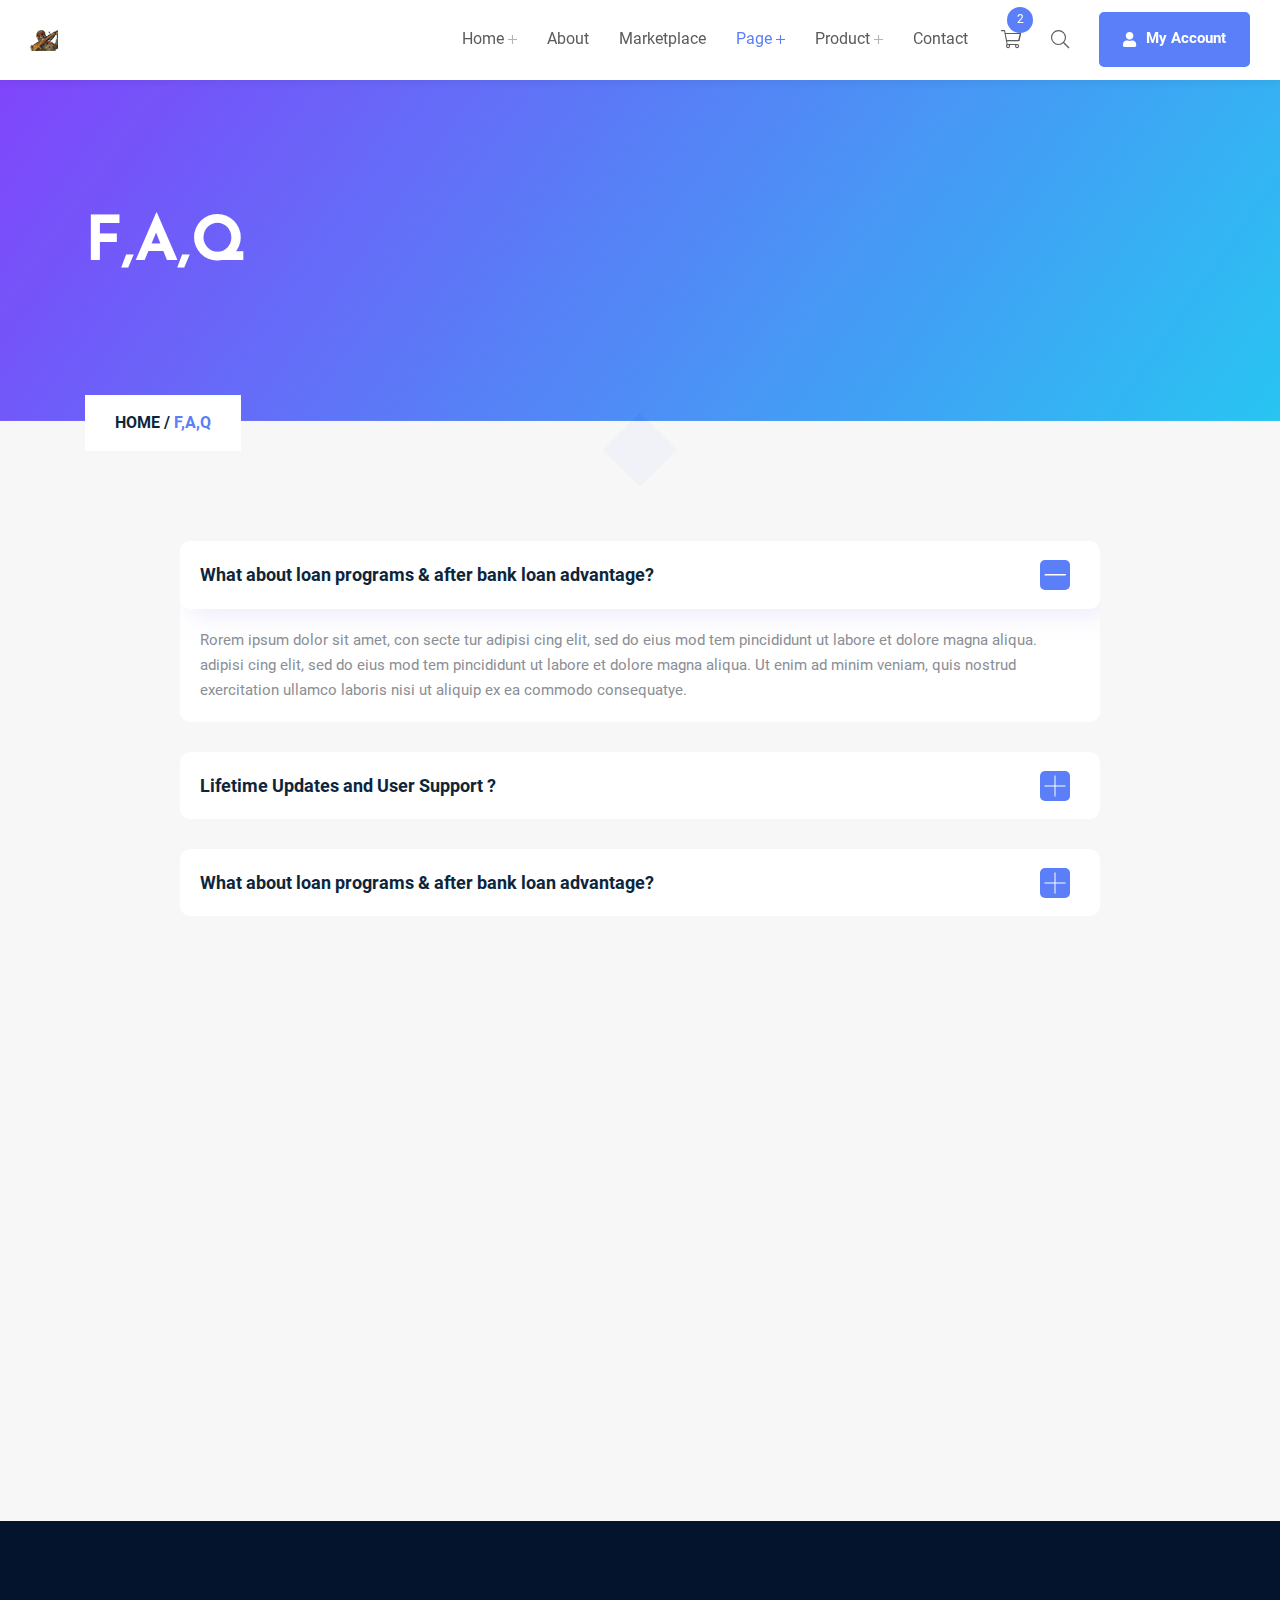
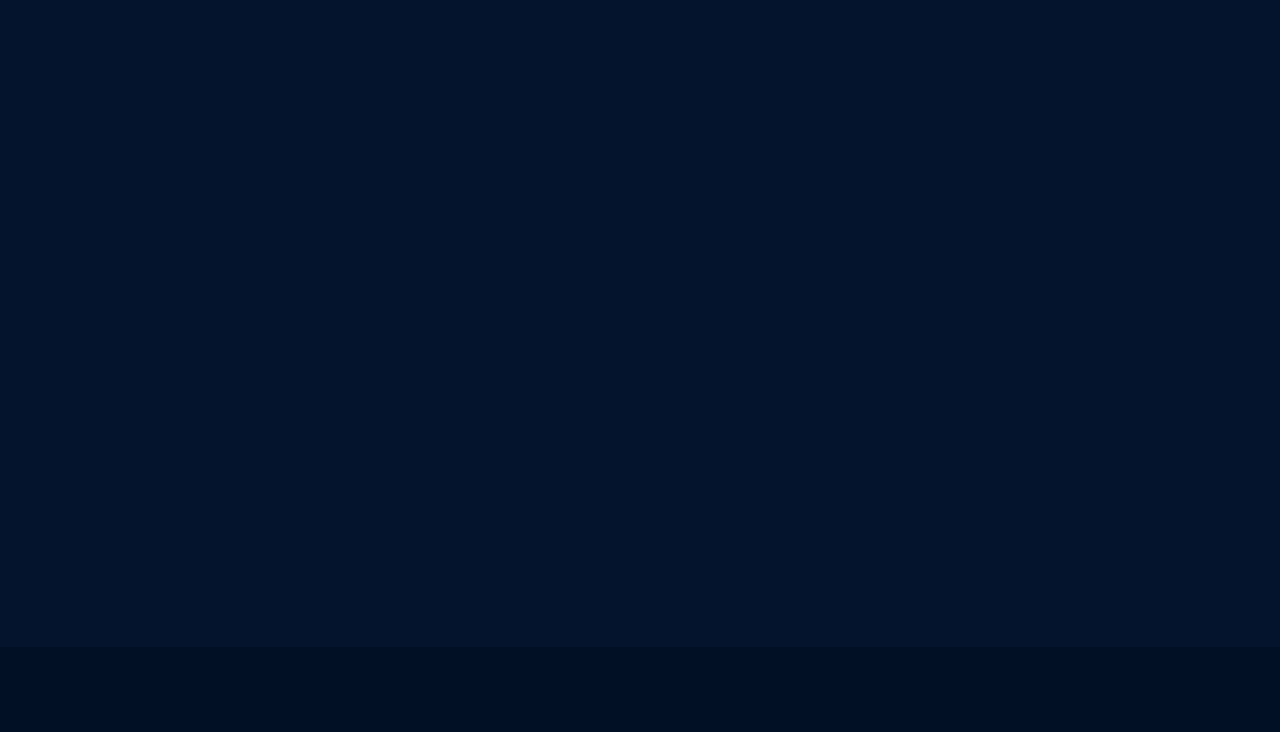
<file: faq.html>
<!DOCTYPE html>
<html lang="zxx">

<head>
    <!--====== Required meta tags ======-->
    <meta charset="utf-8">
    <meta http-equiv="x-ua-compatible" content="ie=edge">
    <meta name="description" content="">
    <meta name="viewport" content="width=device-width, initial-scale=1, shrink-to-fit=no">

    <!--====== Title ======-->
    <title> Markpro - Digital Marketplace HTML Template </title>
    <!--====== Bootstrap css ======-->
    <link rel="stylesheet" href="static/css/bootstrap.min.css">
    <!--=== Owl-Carousel ===-->
    <link rel="stylesheet" href="static/css/owl.carousel.min.css">
    <!--====== Magnific ======-->
    <link rel="stylesheet" href="static/css/magnific-popup.css">
    <!--===nice-select===-->
    <link rel="stylesheet" href="static/css/nice-select.css">
    <!--====== Animate CSS ======-->
    <link rel="stylesheet" href="static/css/animate.min.css">
    <!--====== Font Awesome ======-->
    <link rel="stylesheet" href="static/css/font-awesome.min.css">
    <!--====== Main Css ======-->
    <link rel="stylesheet" href="static/css/style.css">
    <!--====== Responsive Css ======-->
    <link rel="stylesheet" href="static/css/responsive.css">
</head>

<body>
    <!--====== Preloader Start ======-->
    <div id="preloader">
        <div class="loader-cubes">
            <div class="loader-cube1 loader-cube"></div>
            <div class="loader-cube2 loader-cube"></div>
            <div class="loader-cube4 loader-cube"></div>
            <div class="loader-cube3 loader-cube"></div>
        </div>
    </div>
    <!--====== Preloader End ======-->

    <!--====== Header Part Start ======-->
    <header class="header-one sticky-header">
        <div class="header-navigation">
            <div class="container-fluid d-flex align-items-center justify-content-between container-1470">
                <div class="header-left">
                    <div class="site-logo">
                        <a href="index.html"><img src="static/picture/logo.png" alt="Markpro"></a>
                    </div>
                </div>
                <div class="header-right d-flex align-items-center justify-content-end">
                    <div class="site-nav-menu">
                        <ul class="primary-menu">
                            <li>
                                <a class="drop" href="#0">Home</a>
                                <ul class="submenu">
                                    <li><a href="index.html">Home 1</a></li>
                                    <li><a href="index-2.html">Home 2</a></li>
                                    <li><a href="index-3.html">Home 3</a></li>
                                </ul>
                            </li>
                            <li>
                                <a href="about-us.html">About</a>
                            </li>
                            <li>
                                <a href="marktetplace.html">Marketplace</a>
                            </li>
                            <li class="current">
                                <a class="drop" href="#0">Page</a>
                                <ul class="submenu">
                                    <li><a href="services.html">Services</a></li>
                                    <li><a href="blog.html">Blog</a></li>
                                    <li><a href="blog-details.html">Blog Details</a></li>
                                    <li><a href="">FAQ</a></li>
                                    <li><a href="pricing-plan.html">Pricing Plan</a></li>
                                    <li><a href="team.html">Team</a></li>
                                </ul>
                            </li>
                            <li>
                                <a class="drop" href="#0">Product</a>
                                <ul class="submenu">
                                    <li><a href="product.html">Product</a></li>
                                    <li><a href="product-two.html">Product Sidebar</a></li>
                                    <li><a href="product-details.html">Product Details</a></li>
                                    <li><a href="author-product.html">Author Product</a></li>
                                    <li><a href="checkout.html">Checkout</a></li>
                                    <li><a href="cart.html">Cart</a></li>
                                </ul>
                            </li>
                            <li>
                                <a href="contact.html">Contact</a>
                            </li>
                        </ul>
                        <a href="#0" class="nav-close"><i class="fal fa-times"></i></a>
                    </div>
                    <div class="header-extra d-flex align-items-center">
                        <div class="shoping-mini-cart menu-cart">
                            <a href="#0" class="cart-icon cart-contents menu-item"><i class="fal fa-shopping-cart"></i>
                                <span class="number cart-contents-count">2</span>
                            </a>
                            <div class="mini-cart">
                                <div class="widget woocommerce widget_shopping_cart">
                                    <div class="widget_shopping_cart_content">
                                        <ul class="woocommerce-mini-cart cart_list product_list_widget  list-unstyled">
                                            <li class="woocommerce-mini-cart-item mini_cart_item">
                                                <a href="#0" class="remove remove_from_cart_button">×</a>
                                                <a href="product-details.html">
                                                    <img width="750" alt="" height="430" src="static/picture/cart.png" class="attachment-woocommerce_thumbnail size-woocommerce_thumbnail">Navian
                                                </a>
                                                <span class="quantity">1 ×
                                                    <span class="woocommerce-Price-amount amount">
                                                        <bdi>
                                                            <span class="woocommerce-Price-currencySymbol">$</span> 49
                                                        </bdi>
                                                    </span>
                                                </span>
                                            </li>
                                        </ul>
                                        <p class="woocommerce-mini-cart__total total">
                                            <strong>Subtotal:</strong> <span class="woocommerce-Price-amount amount"><bdi><span class="woocommerce-Price-currencySymbol">$</span>49</bdi></span>
                                        </p>
                                        <p class="woocommerce-mini-cart__buttons buttons">
                                            <a href="#0" class="button wc-forward main-btn first">View cart</a>
                                            <a href="checkout.html" class="button checkout wc-forward main-btn">Checkout</a>
                                        </p>
                                    </div>
                                </div>
                            </div>

                        </div>
                        <div class="search-widget">
                            <a href="#0" class="search-icon"><i class="fal fa-search"></i></a>

                            <div class="search-form">
                                <form action="#">
                                    <input type="search" placeholder="Type keywords & hit enter">
                                </form>

                                <a href="#0" class="search-close"><i class="fal fa-times"></i></a>
                            </div>
                        </div>
                        <div class="offcanvas-widget d-none">
                            <div class="offcanvas-icon">
                                <span></span><span></span><span></span>
                            </div>
                        </div>
                        <div class="nav-toggler">
                            <span></span><span></span><span></span>
                        </div>
                        <div class="navbar-btn">
                            <a href="#0"> <i class="fas fa-user"></i>My Account</a>
                        </div>
                    </div>
                </div>
            </div>
        </div>
    </header>
    <!--====== Header Part End ======-->

    <!--====== Banner Start ======-->
    <section class="breadcrumb-area">
        <div class="container">
            <div class="content">
                <h2 class="breadd wow fadeInUp">
                    F,A,Q
                </h2>
                <ul class="breadcrumb-list wow fadeInUp">
                    <li> <a href="index.html">Home /</a></li>
                    <li>F,A,Q</li>
                </ul>
            </div>
        </div>
    </section>
    <!--====== Banner End ======-->

    <!--====== FAQ Area Start  ======-->
    <div class="faq">
        <div class="container">
            <div class="row justify-content-center">
                <div class="col-lg-10">
                    <div class="accordion" id="accordionExample">
                        <div class="card wow fadeInUp">
                            <div class="card-header" id="headingOne">
                                <h2 class="mb-0">
                                    <button class="btn btn-link btn-block text-left" type="button" data-toggle="collapse" data-target="#collapseOne" aria-expanded="true" aria-controls="collapseOne">
                                        <span></span>
                                        What about loan programs & after bank loan advantage?
                                    </button>
                                </h2>
                            </div>
                            <div id="collapseOne" class="collapse show" aria-labelledby="headingOne" data-parent="#accordionExample">
                                <div class="card-body">
                                    <p class="text">
                                        Rorem ipsum dolor sit amet, con secte tur adipisi cing elit, sed do eius mod tem
                                        pincididunt ut labore et dolore magna aliqua. adipisi cing elit, sed do eius mod
                                        tem
                                        pincididunt ut labore et dolore magna aliqua. Ut enim ad minim veniam, quis
                                        nostrud
                                        exercitation ullamco laboris nisi ut aliquip ex ea commodo consequatye.
                                    </p>
                                </div>
                            </div>
                        </div>
                        <div class="card wow fadeInUp">
                            <div class="card-header" id="headingTwo">
                                <h2 class="mb-0">
                                    <button class="btn btn-link btn-block text-left collapsed" type="button" data-toggle="collapse" data-target="#collapseTwo" aria-expanded="false" aria-controls="collapseTwo">
                                        <span></span>
                                        Lifetime Updates and User Support ?
                                    </button>
                                </h2>
                            </div>
                            <div id="collapseTwo" class="collapse" aria-labelledby="headingTwo" data-parent="#accordionExample">
                                <div class="card-body">
                                    <p class="text">
                                        Rorem ipsum dolor sit amet, con secte tur adipisi cing elit, sed do eius mod tem
                                        pincididunt ut labore et dolore magna aliqua. adipisi cing elit, sed do eius mod
                                        tem
                                        pincididunt ut labore et dolore magna aliqua. Ut enim ad minim veniam, quis
                                        nostrud
                                        exercitation ullamco laboris nisi ut aliquip ex ea commodo consequatye.
                                    </p>
                                </div>
                            </div>
                        </div>
                        <div class="card wow fadeInUp">
                            <div class="card-header" id="headingThree">
                                <h2 class="mb-0">
                                    <button class="btn btn-link btn-block text-left collapsed" type="button" data-toggle="collapse" data-target="#collapseThree" aria-expanded="false" aria-controls="collapseThree">
                                        <span></span>
                                        What about loan programs & after bank loan advantage?
                                    </button>
                                </h2>
                            </div>
                            <div id="collapseThree" class="collapse" aria-labelledby="headingThree" data-parent="#accordionExample">
                                <div class="card-body">
                                    <p class="text">
                                        Rorem ipsum dolor sit amet, con secte tur adipisi cing elit, sed do eius mod tem
                                        pincididunt ut labore et dolore magna aliqua. adipisi cing elit, sed do eius mod
                                        tem
                                        pincididunt ut labore et dolore magna aliqua. Ut enim ad minim veniam, quis
                                        nostrud
                                        exercitation ullamco laboris nisi ut aliquip ex ea commodo consequatye.
                                    </p>
                                </div>
                            </div>
                        </div>
                        <div class="card wow fadeInUp">
                            <div class="card-header" id="headingFour">
                                <h2 class="mb-0">
                                    <button class="btn btn-link btn-block text-left collapsed" type="button" data-toggle="collapse" data-target="#collapseFour" aria-expanded="false" aria-controls="collapseFour">
                                        <span></span>
                                        How can i opent new account?
                                    </button>
                                </h2>
                            </div>
                            <div id="collapseFour" class="collapse" aria-labelledby="headingFour" data-parent="#accordionExample">
                                <div class="card-body">
                                    <p class="text">
                                        Rorem ipsum dolor sit amet, con secte tur adipisi cing elit, sed do eius mod tem
                                        pincididunt ut labore et dolore magna aliqua. adipisi cing elit, sed do eius mod
                                        tem
                                        pincididunt ut labore et dolore magna aliqua. Ut enim ad minim veniam, quis
                                        nostrud
                                        exercitation ullamco laboris nisi ut aliquip ex ea commodo consequatye.
                                    </p>
                                </div>
                            </div>
                        </div>
                        <div class="card wow fadeInUp">
                            <div class="card-header" id="headingFive">
                                <h2 class="mb-0">
                                    <button class="btn btn-link btn-block text-left collapsed" type="button" data-toggle="collapse" data-target="#collapseFive" aria-expanded="false" aria-controls="collapseFive">
                                        <span></span>
                                        What about loan programs & after bank loan advantage?
                                    </button>
                                </h2>
                            </div>
                            <div id="collapseFive" class="collapse" aria-labelledby="headingFive" data-parent="#accordionExample">
                                <div class="card-body">
                                    <p class="text">
                                        Rorem ipsum dolor sit amet, con secte tur adipisi cing elit, sed do eius mod tem
                                        pincididunt ut labore et dolore magna aliqua. adipisi cing elit, sed do eius mod
                                        tem
                                        pincididunt ut labore et dolore magna aliqua. Ut enim ad minim veniam, quis
                                        nostrud
                                        exercitation ullamco laboris nisi ut aliquip ex ea commodo consequatye.
                                    </p>
                                </div>
                            </div>
                        </div>
                        <div class="card wow fadeInUp">
                            <div class="card-header" id="headingSix">
                                <h2 class="mb-0">
                                    <button class="btn btn-link btn-block text-left collapsed" type="button" data-toggle="collapse" data-target="#collapseSix" aria-expanded="false" aria-controls="collapseSix">
                                        <span></span>
                                        Lifetime Updates and User Support ?
                                    </button>
                                </h2>
                            </div>
                            <div id="collapseSix" class="collapse" aria-labelledby="headingSix" data-parent="#accordionExample">
                                <div class="card-body">
                                    <p class="text">
                                        Rorem ipsum dolor sit amet, con secte tur adipisi cing elit, sed do eius mod tem
                                        pincididunt ut labore et dolore magna aliqua. adipisi cing elit, sed do eius mod
                                        tem
                                        pincididunt ut labore et dolore magna aliqua. Ut enim ad minim veniam, quis
                                        nostrud
                                        exercitation ullamco laboris nisi ut aliquip ex ea commodo consequatye.
                                    </p>
                                </div>
                            </div>
                        </div>
                        <div class="card wow fadeInUp">
                            <div class="card-header" id="headingSaven">
                                <h2 class="mb-0">
                                    <button class="btn btn-link btn-block text-left collapsed" type="button" data-toggle="collapse" data-target="#collapseSaven" aria-expanded="false" aria-controls="collapseSaven">
                                        <span></span>
                                        Rorem ipsum dolor sit amet, consectetur Ipsum dolor adipisicing elitey ?
                                    </button>
                                </h2>
                            </div>
                            <div id="collapseSaven" class="collapse" aria-labelledby="headingSaven" data-parent="#accordionExample">
                                <div class="card-body">
                                    <p class="text">
                                        Rorem ipsum dolor sit amet, con secte tur adipisi cing elit, sed do eius mod tem
                                        pincididunt ut labore et dolore magna aliqua. adipisi cing elit, sed do eius mod
                                        tem
                                        pincididunt ut labore et dolore magna aliqua. Ut enim ad minim veniam, quis
                                        nostrud
                                        exercitation ullamco laboris nisi ut aliquip ex ea commodo consequatye.
                                    </p>
                                </div>
                            </div>
                        </div>
                        <div class="card wow fadeInUp">
                            <div class="card-header" id="headingEight">
                                <h2 class="mb-0">
                                    <button class="btn btn-link btn-block text-left collapsed" type="button" data-toggle="collapse" data-target="#collapseEight" aria-expanded="false" aria-controls="collapseEight">
                                        <span></span>
                                        What about loan programs & after bank loan advantage?
                                    </button>
                                </h2>
                            </div>
                            <div id="collapseEight" class="collapse" aria-labelledby="headingEight" data-parent="#accordionExample">
                                <div class="card-body">
                                    <p class="text">
                                        Rorem ipsum dolor sit amet, con secte tur adipisi cing elit, sed do eius mod tem
                                        pincididunt ut labore et dolore magna aliqua. adipisi cing elit, sed do eius mod
                                        tem
                                        pincididunt ut labore et dolore magna aliqua. Ut enim ad minim veniam, quis
                                        nostrud
                                        exercitation ullamco laboris nisi ut aliquip ex ea commodo consequatye.
                                    </p>
                                </div>
                            </div>
                        </div>
                    </div>
                </div>
            </div>
        </div>
    </div>
    <!--======  FAQ Area End  ======-->


    <!--====== Footer Area START ======-->
    <footer class="footer-area two">
        <div class="container">
            <div class="row justify-content-between">
                <div class="col-lg-4 col-md-6 wow fadeInUp" data-wow-delay="0.2s">
                    <div class="footer-box one">
                        <div class="logo">
                            <img src="static/picture/logo-2.png" alt="">
                        </div>
                        <p class="text">Popularised in the with the release of etras sheets containing passages and more
                            rcently with desop publishing software like Maker and all of them including System.more
                            rcently with desop publishing software like Maker </p>

                        <div class="social">
                            <a href="#0"><i class="fab fa-facebook-f"></i></a>
                            <a href="#0"><i class="fab fa-twitter"></i></a>
                            <a href="#0"><i class="fab fa-pinterest-p"></i></a>
                            <a href="#0"><i class="fab fa-google-plus-g"></i></a>
                            <a href="#0"><i class="fab fa-instagram"></i></a>
                        </div>
                    </div>
                </div>
                <div class="col-lg-2 col-md-6 wow fadeInUp" data-wow-delay="0.3s">
                    <div class="footer-box two">
                        <h4 class="lasthead">Quick Resources</h4>
                        <div class="footer-list">
                            <ul>
                                <li><a href="#0"> About Us </a></li>
                                <li><a href="#0"> My account </a></li>
                                <li class="active"><a href="#0"> Themes </a></li>
                                <li><a href="#0"> Contact Us </a></li>
                                <li><a href="#0"> Checkout </a></li>
                                <li><a href="#0"> Contact Us </a></li>
                            </ul>
                        </div>
                    </div>
                </div>
                <div class="col-lg-2 col-md-6 wow fadeInUp" data-wow-delay="0.4s">
                    <div class="footer-box three">
                        <h4 class="lasthead">Markpro Market</h4>
                        <div class="footer-list">
                            <ul>
                                <li><a href="#0"> Terms </a></li>
                                <li><a href="#0"> Licenses </a></li>
                                <li><a href="#0"> Market API </a></li>
                                <li><a href="#0"> Become an affiliate </a></li>
                                <li><a href="#0"> Privacy & Policy </a></li>
                                <li><a href="#0"> Site Map </a></li>
                            </ul>
                        </div>
                    </div>
                </div>
                <div class="col-lg-2 col-md-6 wow fadeInUp" data-wow-delay="0.5s">
                    <div class="footer-box none">
                        <h4 class="lasthead">Quick Resources</h4>
                        <div class="footer-list">
                            <ul>
                                <li><a href="#0"> Community </a></li>
                                <li><a href="#0"> Blog </a></li>
                                <li><a href="#0"> Forums </a></li>
                                <li><a href="#0"> Meetups </a></li>
                                <li><a href="#0"> Events </a></li>
                                <li><a href="#0"> Bloging </a></li>
                            </ul>
                        </div>
                    </div>
                </div>
            </div>
        </div>
    </footer>
    <div class="copyright two">
        <div class="container">
            <div class="row">
                <div class="col-12  wow fadeInUp text-center">
                    <p class="text">Copyright &copy; 2021.Company name All rights reserved.<a target="_blank" href="http://www.cssmoban.com/">&#x7F51;&#x9875;&#x6A21;&#x677F;</a>
                    </p>
                </div>
            </div>
        </div>
    </div>
    <!--====== Footer Area END ======-->

    <!--====== Back to top start ======-->
    <div class="back-to-top">
        <a href="#0"> <i class="fas fa-arrow-up"></i> </a>
    </div>
    <!--====== Back to top start ======-->

    <!--====== Jquery ======-->
    <script src="static/js/jquery-3.6.0.min.js"></script>
    <!--====== Bootstrap ======-->
    <script src="static/js/bootstrap.bundle.min.js"></script>
    <!--=== Owl-Carousel ===-->
    <script src="static/js/owl.carousel.min.js"></script>
    <!--====== Nice Select ======-->
    <script src="static/js/jquery.nice-select.min.js"></script>
    <!--====== Magnific ======-->
    <script src="static/js/jquery.magnific-popup.min.js"></script>
    <!--====== Wow ======-->
    <script src="static/js/wow.min.js"></script>
    <!--====== Main JS ======-->
    <script src="static/js/main.js"></script>
</body>

</html>
</file>
<file: cat/static/css/nice-select.css>
.nice-select {
  -webkit-tap-highlight-color: transparent;
  background-color: #fff;
  border-radius: 5px;
  border: solid 1px #e8e8e8;
  box-sizing: border-box;
  clear: both;
  cursor: pointer;
  display: block;
  float: left;
  font-family: inherit;
  font-size: 14px;
  font-weight: normal;
  height: 42px;
  line-height: 40px;
  outline: none;
  padding-left: 18px;
  padding-right: 30px;
  position: relative;
  text-align: left !important;
  -webkit-transition: all 0.2s ease-in-out;
  transition: all 0.2s ease-in-out;
  -webkit-user-select: none;
     -moz-user-select: none;
      -ms-user-select: none;
          user-select: none;
  white-space: nowrap;
  width: auto; }
  .nice-select:hover {
    border-color: #dbdbdb; }
  .nice-select:active, .nice-select.open, .nice-select:focus {
    border-color: #999; }
  .nice-select:after {
    border-bottom: 2px solid #999;
    border-right: 2px solid #999;
    content: '';
    display: block;
    height: 5px;
    margin-top: -4px;
    pointer-events: none;
    position: absolute;
    right: 12px;
    top: 50%;
    -webkit-transform-origin: 66% 66%;
        -ms-transform-origin: 66% 66%;
            transform-origin: 66% 66%;
    -webkit-transform: rotate(45deg);
        -ms-transform: rotate(45deg);
            transform: rotate(45deg);
    -webkit-transition: all 0.15s ease-in-out;
    transition: all 0.15s ease-in-out;
    width: 5px; }
  .nice-select.open:after {
    -webkit-transform: rotate(-135deg);
        -ms-transform: rotate(-135deg);
            transform: rotate(-135deg); }
  .nice-select.open .list {
    opacity: 1;
    pointer-events: auto;
    -webkit-transform: scale(1) translateY(0);
        -ms-transform: scale(1) translateY(0);
            transform: scale(1) translateY(0); }
  .nice-select.disabled {
    border-color: #ededed;
    color: #999;
    pointer-events: none; }
    .nice-select.disabled:after {
      border-color: #cccccc; }
  .nice-select.wide {
    width: 100%; }
    .nice-select.wide .list {
      left: 0 !important;
      right: 0 !important; }
  .nice-select.right {
    float: right; }
    .nice-select.right .list {
      left: auto;
      right: 0; }
  .nice-select.small {
    font-size: 12px;
    height: 36px;
    line-height: 34px; }
    .nice-select.small:after {
      height: 4px;
      width: 4px; }
    .nice-select.small .option {
      line-height: 34px;
      min-height: 34px; }
  .nice-select .list {
    background-color: #fff;
    border-radius: 5px;
    box-shadow: 0 0 0 1px rgba(68, 68, 68, 0.11);
    box-sizing: border-box;
    margin-top: 4px;
    opacity: 0;
    overflow: hidden;
    padding: 0;
    pointer-events: none;
    position: absolute;
    top: 100%;
    left: 0;
    -webkit-transform-origin: 50% 0;
        -ms-transform-origin: 50% 0;
            transform-origin: 50% 0;
    -webkit-transform: scale(0.75) translateY(-21px);
        -ms-transform: scale(0.75) translateY(-21px);
            transform: scale(0.75) translateY(-21px);
    -webkit-transition: all 0.2s cubic-bezier(0.5, 0, 0, 1.25), opacity 0.15s ease-out;
    transition: all 0.2s cubic-bezier(0.5, 0, 0, 1.25), opacity 0.15s ease-out;
    z-index: 9; }
    .nice-select .list:hover .option:not(:hover) {
      background-color: transparent !important; }
  .nice-select .option {
    cursor: pointer;
    font-weight: 400;
    line-height: 40px;
    list-style: none;
    min-height: 40px;
    outline: none;
    padding-left: 18px;
    padding-right: 29px;
    text-align: left;
    -webkit-transition: all 0.2s;
    transition: all 0.2s; }
    .nice-select .option:hover, .nice-select .option.focus, .nice-select .option.selected.focus {
      background-color: #f6f6f6; }
    .nice-select .option.selected {
      font-weight: bold; }
    .nice-select .option.disabled {
      background-color: transparent;
      color: #999;
      cursor: default; }

.no-csspointerevents .nice-select .list {
  display: none; }

.no-csspointerevents .nice-select.open .list {
  display: block; }
</file>
<file: cat/static/css/style.css>
/*-----------------------------------------------------------------------------------
    Note: This is Main Style Scss File.
-----------------------------------------------------------------------------------
	CSS INDEX
	===================
    01. Normalize 
    02. Global
    03. Header
    04. Banner 
    05. Partners
    06. Category
    07. Featured 
    08. Unique Themes
    09. Price & Plan
    10. Testomonial
    11. Blog
    12. Why Choose
    13. Option
    14. Newest
    15. Footer
    16. Breadcrumb
    17. Blog Area
    18. Blog Details
    19. Pagination
    20. Widget Area
    21. Team
    22. About
    23. Service
    24. Map Area
    25. Contact-From
    26. FAQ
    27. Product-Details 
-----------------------------------------------------------------------------------*/
@import url("css2.css");
/* Normalize */
/**
 * 1. Correct the line height in all browsers.
 * 2. Prevent adjustments of font size after orientation changes in iOS.
 */
html {
  line-height: 1.15;
  -webkit-text-size-adjust: 100%;
}

/* Sections
	 ========================================================================== */
/**
 * Remove the margin in all browsers.
 */
body {
  margin: 0;
}

/**
 * Render the `main` element consistently in IE.
 */
main {
  display: block;
}

/**
 * Correct the font size and margin on `h1` elements within `section` and
 * `article` contexts in Chrome, Firefox, and Safari.
 */
h1 {
  font-size: 2em;
  margin: 0.67em 0;
}

/* Grouping content
	 ========================================================================== */
/**
 * 1. Add the correct box sizing in Firefox.
 * 2. Show the overflow in Edge and IE.
 */
hr {
  -webkit-box-sizing: content-box;
          box-sizing: content-box;
  height: 0;
  overflow: visible;
}

/**
 * 1. Correct the inheritance and scaling of font size in all browsers.
 * 2. Correct the odd `em` font sizing in all browsers.
 */
pre {
  font-family: monospace, monospace;
  font-size: 1em;
}

/* Text-level semantics
	 ========================================================================== */
/**
 * Remove the gray background on active links in IE 10.
 */
a {
  background-color: transparent;
}

/**
 * 1. Remove the bottom border in Chrome 57-
 * 2. Add the correct text decoration in Chrome, Edge, IE, Opera, and Safari.
 */
abbr[title] {
  border-bottom: none;
  text-decoration: underline;
  -webkit-text-decoration: underline dotted;
          text-decoration: underline dotted;
}

/**
 * Add the correct font weight in Chrome, Edge, and Safari.
 */
b,
strong {
  font-weight: bolder;
}

/**
 * 1. Correct the inheritance and scaling of font size in all browsers.
 * 2. Correct the odd `em` font sizing in all browsers.
 */
code,
kbd,
samp {
  font-family: monospace, monospace;
  font-size: 1em;
}

/**
 * Add the correct font size in all browsers.
 */
small {
  font-size: 80%;
}

/**
 * Prevent `sub` and `sup` elements from affecting the line height in
 * all browsers.
 */
sub,
sup {
  font-size: 75%;
  line-height: 0;
  position: relative;
  vertical-align: baseline;
}

sub {
  bottom: -0.25em;
}

sup {
  top: -0.5em;
}

/* Embedded content
	 ========================================================================== */
/**
 * Remove the border on images inside links in IE 10.
 */
img {
  border-style: none;
}

/* Forms
	 ========================================================================== */
/**
 * 1. Change the font styles in all browsers.
 * 2. Remove the margin in Firefox and Safari.
 */
button,
input,
optgroup,
select,
textarea {
  font-family: inherit;
  font-size: 100%;
  line-height: 1.15;
  margin: 0;
}

/**
 * Show the overflow in IE.
 * 1. Show the overflow in Edge.
 */
button,
input {
  overflow: visible;
}

/**
 * Remove the inheritance of text transform in Edge, Firefox, and IE.
 * 1. Remove the inheritance of text transform in Firefox.
 */
button,
select {
  text-transform: none;
}

/**
 * Correct the inability to style clickable types in iOS and Safari.
 */
button,
[type="button"],
[type="reset"],
[type="submit"] {
  -webkit-appearance: button;
}

/**
 * Remove the inner border and padding in Firefox.
 */
button::-moz-focus-inner,
[type="button"]::-moz-focus-inner,
[type="reset"]::-moz-focus-inner,
[type="submit"]::-moz-focus-inner {
  border-style: none;
  padding: 0;
}

/**
 * Restore the focus styles unset by the previous rule.
 */
button:-moz-focusring,
[type="button"]:-moz-focusring,
[type="reset"]:-moz-focusring,
[type="submit"]:-moz-focusring {
  outline: 1px dotted ButtonText;
}

/**
 * Correct the padding in Firefox.
 */
fieldset {
  padding: 0.35em 0.75em 0.625em;
}

/**
 * 1. Correct the text wrapping in Edge and IE.
 * 2. Correct the color inheritance from `fieldset` elements in IE.
 * 3. Remove the padding so developers are not caught out when they zero out
 *		`fieldset` elements in all browsers.
 */
legend {
  -webkit-box-sizing: border-box;
          box-sizing: border-box;
  color: inherit;
  display: table;
  max-width: 100%;
  padding: 0;
  white-space: normal;
}

/**
 * Add the correct vertical alignment in Chrome, Firefox, and Opera.
 */
progress {
  vertical-align: baseline;
}

/**
 * Remove the default vertical scrollbar in IE 10+.
 */
textarea {
  overflow: auto;
}

/**
 * 1. Add the correct box sizing in IE 10.
 * 2. Remove the padding in IE 10.
 */
[type="checkbox"],
[type="radio"] {
  -webkit-box-sizing: border-box;
          box-sizing: border-box;
  padding: 0;
}

/**
 * Correct the cursor style of increment and decrement buttons in Chrome.
 */
[type="number"]::-webkit-inner-spin-button,
[type="number"]::-webkit-outer-spin-button {
  height: auto;
}

/**
 * 1. Correct the odd appearance in Chrome and Safari.
 * 2. Correct the outline style in Safari.
 */
[type="search"] {
  -webkit-appearance: textfield;
  outline-offset: -2px;
}

/**
 * Remove the inner padding in Chrome and Safari on macOS.
 */
[type="search"]::-webkit-search-decoration {
  -webkit-appearance: none;
}

/**
 * 1. Correct the inability to style clickable types in iOS and Safari.
 * 2. Change font properties to `inherit` in Safari.
 */
::-webkit-file-upload-button {
  -webkit-appearance: button;
  font: inherit;
}

/* Interactive
	 ========================================================================== */
/*
 * Add the correct display in Edge, IE 10+, and Firefox.
 */
details {
  display: block;
}

/*
 * Add the correct display in all browsers.
 */
summary {
  display: list-item;
}

/* Misc
	 ========================================================================== */
/**
 * Add the correct display in IE 10+.
 */
template {
  display: none;
}

/**
 * Add the correct display in IE 10.
 */
[hidden] {
  display: none;
}

/* Box sizing
--------------------------------------------- */
/* Inherit box-sizing to more easily change it's value on a component level.
@link http://css-tricks.com/inheriting-box-sizing-probably-slightly-better-best-practice/ */
*,
*::before,
*::after {
  -webkit-box-sizing: inherit;
          box-sizing: inherit;
}

html {
  -webkit-box-sizing: border-box;
          box-sizing: border-box;
}

/*--------------------------------------------------------------
# Base
--------------------------------------------------------------*/
/* Typography
--------------------------------------------- */
body,
button,
input,
select,
optgroup,
textarea {
  color: #404040;
  font-family: -apple-system, BlinkMacSystemFont, "Segoe UI", Roboto, Oxygen-Sans, Ubuntu, Cantarell, "Helvetica Neue", sans-serif;
  font-size: 1rem;
  line-height: 1.5;
}

h1,
h2,
h3,
h4,
h5,
h6 {
  clear: both;
}

p {
  margin-bottom: 1.5em;
}

dfn,
cite,
em,
i {
  font-style: italic;
}

blockquote {
  margin: 0 1.5em;
}

address {
  margin: 0 0 1.5em;
}

pre {
  background: #eee;
  font-family: "Courier 10 Pitch", courier, monospace;
  line-height: 1.6;
  margin-bottom: 1.6em;
  max-width: 100%;
  overflow: auto;
  padding: 1.6em;
}

code,
kbd,
tt,
var {
  font-family: monaco, consolas, "Andale Mono", "DejaVu Sans Mono", monospace;
}

abbr,
acronym {
  border-bottom: 1px dotted #666;
  cursor: help;
}

mark,
ins {
  background: #fff9c0;
  text-decoration: none;
}

big {
  font-size: 125%;
}

/* Elements
--------------------------------------------- */
body {
  background: #fff;
}

hr {
  background-color: #ccc;
  border: 0;
  height: 1px;
  margin-bottom: 1.5em;
}

ul,
ol {
  margin: 0 0 1.5em 3em;
}

ul {
  list-style: disc;
}

ol {
  list-style: decimal;
}

li > ul,
li > ol {
  margin-bottom: 0;
  margin-left: 1.5em;
}

dt {
  font-weight: 700;
}

dd {
  margin: 0 1.5em 1.5em;
}

/* Make sure embeds and iframes fit their containers. */
embed,
iframe,
object {
  max-width: 100%;
}

img {
  height: auto;
  max-width: 100%;
}

figure {
  margin: 1em 0;
}

table {
  margin: 0 0 1.5em;
  width: 100%;
}

/* Links
--------------------------------------------- */
a {
  color: #4169e1;
}

a:visited {
  color: #800080;
}

a:hover,
a:focus,
a:active {
  color: #191970;
}

a:focus {
  outline: thin dotted;
}

a:hover,
a:active {
  outline: 0;
}

/* Forms
--------------------------------------------- */
button,
input[type="button"],
input[type="reset"],
input[type="submit"] {
  border: 1px solid;
  border-color: #ccc #ccc #bbb;
  border-radius: 3px;
  background: #e6e6e6;
  color: rgba(0, 0, 0, 0.8);
  line-height: 1;
  padding: 0.6em 1em 0.4em;
}

button:hover,
input[type="button"]:hover,
input[type="reset"]:hover,
input[type="submit"]:hover {
  border-color: #ccc #bbb #aaa;
}

button:active,
button:focus,
input[type="button"]:active,
input[type="button"]:focus,
input[type="reset"]:active,
input[type="reset"]:focus,
input[type="submit"]:active,
input[type="submit"]:focus {
  border-color: #aaa #bbb #bbb;
}

input[type="text"],
input[type="email"],
input[type="url"],
input[type="password"],
input[type="search"],
input[type="number"],
input[type="tel"],
input[type="range"],
input[type="date"],
input[type="month"],
input[type="week"],
input[type="time"],
input[type="datetime"],
input[type="datetime-local"],
input[type="color"],
textarea {
  color: #666;
  border: 1px solid #ccc;
  border-radius: 3px;
  padding: 3px;
}

input[type="text"]:focus,
input[type="email"]:focus,
input[type="url"]:focus,
input[type="password"]:focus,
input[type="search"]:focus,
input[type="number"]:focus,
input[type="tel"]:focus,
input[type="range"]:focus,
input[type="date"]:focus,
input[type="month"]:focus,
input[type="week"]:focus,
input[type="time"]:focus,
input[type="datetime"]:focus,
input[type="datetime-local"]:focus,
input[type="color"]:focus,
textarea:focus {
  color: #111;
}

select {
  border: 1px solid #ccc;
}

textarea {
  width: 100%;
}

/*--------------------------------------------------------------
# Layouts
--------------------------------------------------------------*/
/*--------------------------------------------------------------
# Components
--------------------------------------------------------------*/
/* Navigation
--------------------------------------------- */
.main-navigation {
  display: block;
  width: 100%;
}

.main-navigation ul {
  display: none;
  list-style: none;
  margin: 0;
  padding-left: 0;
}

.main-navigation ul ul {
  -webkit-box-shadow: 0 3px 3px rgba(0, 0, 0, 0.2);
          box-shadow: 0 3px 3px rgba(0, 0, 0, 0.2);
  float: left;
  position: absolute;
  top: 100%;
  left: -999em;
  z-index: 99999;
}

.main-navigation ul ul ul {
  left: -999em;
  top: 0;
}

.main-navigation ul ul li:hover > ul,
.main-navigation ul ul li.focus > ul {
  display: block;
  left: auto;
}

.main-navigation ul ul a {
  width: 200px;
}

.main-navigation ul li:hover > ul,
.main-navigation ul li.focus > ul {
  left: auto;
}

.main-navigation li {
  position: relative;
}

.main-navigation a {
  display: block;
  text-decoration: none;
}

/* Small menu. */
.menu-toggle,
.main-navigation.toggled ul {
  display: block;
}

@media screen and (min-width: 37.5em) {
  .menu-toggle {
    display: none;
  }
  .main-navigation ul {
    display: -webkit-box;
    display: -ms-flexbox;
    display: flex;
  }
}

.site-main .comment-navigation,
.site-main
.posts-navigation,
.site-main
.post-navigation {
  margin: 0 0 1.5em;
}

.comment-navigation .nav-links,
.posts-navigation .nav-links,
.post-navigation .nav-links {
  display: -webkit-box;
  display: -ms-flexbox;
  display: flex;
}

.comment-navigation .nav-previous,
.posts-navigation .nav-previous,
.post-navigation .nav-previous {
  -webkit-box-flex: 1;
      -ms-flex: 1 0 50%;
          flex: 1 0 50%;
}

.comment-navigation .nav-next,
.posts-navigation .nav-next,
.post-navigation .nav-next {
  text-align: end;
  -webkit-box-flex: 1;
      -ms-flex: 1 0 50%;
          flex: 1 0 50%;
}

/* Posts and pages
--------------------------------------------- */
.sticky {
  display: block;
}

.post,
.page {
  margin: 0 0 1.5em;
}

.updated:not(.published) {
  display: none;
}

.page-content,
.entry-content,
.entry-summary {
  margin: 1.5em 0 0;
}

.page-links {
  clear: both;
  margin: 0 0 1.5em;
}

/* Comments
--------------------------------------------- */
.comment-content a {
  word-wrap: break-word;
}

.bypostauthor {
  display: block;
}

/* Widgets
--------------------------------------------- */
.widget {
  margin: 0 0 1.5em;
}

.widget select {
  max-width: 100%;
}

/* Media
--------------------------------------------- */
.page-content .wp-smiley,
.entry-content .wp-smiley,
.comment-content .wp-smiley {
  border: none;
  margin-bottom: 0;
  margin-top: 0;
  padding: 0;
}

/* Make sure logo link wraps around logo image. */
.custom-logo-link {
  display: inline-block;
}

/* Captions
--------------------------------------------- */
.wp-caption {
  margin-bottom: 1.5em;
  max-width: 100%;
}

.wp-caption img[class*="wp-image-"] {
  display: block;
  margin-left: auto;
  margin-right: auto;
}

.wp-caption .wp-caption-text {
  margin: 0.8075em 0;
}

.wp-caption-text {
  text-align: center;
}

/* Galleries
--------------------------------------------- */
.gallery {
  margin-bottom: 1.5em;
  display: -ms-grid;
  display: grid;
  grid-gap: 1.5em;
}

.gallery-item {
  display: inline-block;
  text-align: center;
  width: 100%;
}

.gallery-columns-2 {
  -ms-grid-columns: (1fr)[2];
      grid-template-columns: repeat(2, 1fr);
}

.gallery-columns-3 {
  -ms-grid-columns: (1fr)[3];
      grid-template-columns: repeat(3, 1fr);
}

.gallery-columns-4 {
  -ms-grid-columns: (1fr)[4];
      grid-template-columns: repeat(4, 1fr);
}

.gallery-columns-5 {
  -ms-grid-columns: (1fr)[5];
      grid-template-columns: repeat(5, 1fr);
}

.gallery-columns-6 {
  -ms-grid-columns: (1fr)[6];
      grid-template-columns: repeat(6, 1fr);
}

.gallery-columns-7 {
  -ms-grid-columns: (1fr)[7];
      grid-template-columns: repeat(7, 1fr);
}

.gallery-columns-8 {
  -ms-grid-columns: (1fr)[8];
      grid-template-columns: repeat(8, 1fr);
}

.gallery-columns-9 {
  -ms-grid-columns: (1fr)[9];
      grid-template-columns: repeat(9, 1fr);
}

.gallery-caption {
  display: block;
}

/*--------------------------------------------------------------
# Plugins
--------------------------------------------------------------*/
/* Jetpack infinite scroll
--------------------------------------------- */
/* Hide the Posts Navigation and the Footer when Infinite Scroll is in use. */
.infinite-scroll .posts-navigation,
.infinite-scroll.neverending .site-footer {
  display: none;
}

/* Re-display the Theme Footer when Infinite Scroll has reached its end. */
.infinity-end.neverending .site-footer {
  display: block;
}

/*--------------------------------------------------------------
# Utilities
--------------------------------------------------------------*/
/* Accessibility
--------------------------------------------- */
/* Text meant only for screen readers. */
.screen-reader-text {
  border: 0;
  clip: rect(1px, 1px, 1px, 1px);
  -webkit-clip-path: inset(50%);
          clip-path: inset(50%);
  height: 1px;
  margin: -1px;
  overflow: hidden;
  padding: 0;
  position: absolute !important;
  width: 1px;
  word-wrap: normal !important;
}

.screen-reader-text:focus {
  background-color: #f1f1f1;
  border-radius: 3px;
  -webkit-box-shadow: 0 0 2px 2px rgba(0, 0, 0, 0.6);
          box-shadow: 0 0 2px 2px rgba(0, 0, 0, 0.6);
  clip: auto !important;
  -webkit-clip-path: none;
          clip-path: none;
  color: #21759b;
  display: block;
  font-size: 0.875rem;
  font-weight: 700;
  height: auto;
  left: 5px;
  line-height: normal;
  padding: 15px 23px 14px;
  text-decoration: none;
  top: 5px;
  width: auto;
  z-index: 100000;
}

/* Do not show the outline on the skip link target. */
#primary[tabindex="-1"]:focus {
  outline: 0;
}

/* Alignments
--------------------------------------------- */
.alignleft {
  /*rtl:ignore*/
  float: left;
  /*rtl:ignore*/
  margin-right: 1.5em;
  margin-bottom: 1.5em;
}

.alignright {
  /*rtl:ignore*/
  float: right;
  /*rtl:ignore*/
  margin-left: 1.5em;
  margin-bottom: 1.5em;
}

.aligncenter {
  clear: both;
  display: block;
  margin-left: auto;
  margin-right: auto;
  margin-bottom: 1.5em;
}

/*=======  Global   =======*/
body {
  font-weight: 400;
  font-style: normal;
  overflow-x: hidden;
  font-size: 15px;
  line-height: 1.66;
  font-family: "Roboto", sans-serif;
  color: #4A5159;
  overflow-x: hidden;
}

* {
  margin: 0;
  padding: 0;
  -webkit-box-sizing: border-box;
          box-sizing: border-box;
}

img {
  max-width: 100%;
  -webkit-transition: all 0.3s ease-out;
  transition: all 0.3s ease-out;
}

a:focus,
.slick-initialized .slick-slide:focus,
input:focus,
textarea:focus,
select:focus,
button:focus {
  text-decoration: none;
  outline: none;
  -webkit-box-shadow: none;
          box-shadow: none;
}

::-webkit-scrollbar {
  background-color: #ccc;
  width: 8px;
  height: 4px;
}

::-webkit-scrollbar-thumb {
  background-color: #051c35;
}

.slick-slide img {
  display: inline-block;
}

a:focus,
a:hover {
  text-decoration: none;
}

i,
span,
a {
  display: inline-block;
}

h1,
h2,
h3,
h4,
h5,
h6 {
  font-weight: 700;
  margin: 0px;
  color: #051c35;
  font-family: "Josefin Sans", sans-serif;
}

ul,
ol {
  margin: 0px;
  padding: 0px;
  list-style-type: none;
}

p {
  margin: 0px;
  color: #4A5159;
}

a {
  -webkit-transition: all 0.3s ease-out;
  transition: all 0.3s ease-out;
  color: #547af8;
  text-decoration: none;
}

/*======= Input Styles =======*/
input,
textarea,
select {
  width: 100%;
  height: 64px;
  background-color: #fff;
  color: #81a3bb;
  padding: 0 30px;
  font-size: 16px;
  border: none;
}

.form-control:focus {
  -webkit-box-shadow: none;
          box-shadow: none;
}

textarea {
  height: 170px;
  display: inherit;
  padding-top: 20px;
}

::-webkit-input-placeholder {
  color: inherit;
  opacity: 1;
}

:-ms-input-placeholder {
  color: inherit;
  opacity: 1;
}

::-ms-input-placeholder {
  color: inherit;
  opacity: 1;
}

::placeholder {
  color: inherit;
  opacity: 1;
}

input[type="search"]::-ms-clear {
  display: none;
  width: 0;
  height: 0;
}

input[type="search"]::-ms-reveal {
  display: none;
  width: 0;
  height: 0;
}

input[type="search"]::-webkit-search-decoration,
input[type="search"]::-webkit-search-cancel-button,
input[type="search"]::-webkit-search-results-button,
input[type="search"]::-webkit-search-results-decoration {
  display: none;
}

input[type=checkbox],
input[type=radio] {
  height: auto;
  width: auto;
}

.form-group {
  position: relative;
}

.form-group input,
.form-group textarea,
.form-group select {
  padding-right: 40px;
}

.form-group .icon {
  position: absolute;
  right: 30px;
  z-index: 2;
  top: 50%;
  -webkit-transform: translateY(-50%);
          transform: translateY(-50%);
  color: #81a3bb;
  line-height: 1;
}

.form-group.textarea-group .icon {
  -webkit-transform: translateY(0);
          transform: translateY(0);
  top: 20px;
}

/*======= Common Class =======*/
.main-btn {
  height: 55px;
  padding: 0px 22px;
  background-color: #547af8;
  font-size: 16px;
  font-weight: 700;
  color: #fff !important;
  line-height: 55px;
  position: relative;
  z-index: 1;
  border: none;
  border-radius: 5px;
  font-family: 'Roboto', sans-serif;
}

.main-btn::before {
  content: "";
  position: absolute;
  left: 0;
  top: 0;
  width: 0;
  height: 100%;
  z-index: -1;
  border-radius: 5px;
  background-color: #051c35;
  -webkit-transition: 0.3s;
  transition: 0.3s;
  opacity: 0;
  visibility: hidden;
  border-radius: 5px;
}

.main-btn:hover {
  color: #fff;
}

.main-btn:hover::before {
  width: 100%;
  opacity: 1;
  visibility: visible;
}

.main-btn i {
  margin-right: 5px;
  position: relative;
  top: 2px;
}

h1.head {
  font-size: 62px;
  line-height: 1.16;
  font-weight: 700;
  color: #051c35;
}

h2.breadd {
  font-size: 62px;
  line-height: 1.16;
  font-weight: 700;
  color: #051c35;
}

h2.title {
  font-size: 35px;
  line-height: 1.28;
  font-weight: 700;
  color: #051c35;
}

h3.subtitle {
  font-size: 24px;
  line-height: 1.41;
  font-weight: 700;
  color: #051c35;
}

h3.blogtitle {
  font-size: 26px;
  line-height: 1.38;
  font-weight: 600;
  color: #051c35;
}

h4.lasthead {
  font-size: 20px;
  line-height: 1.5;
  font-weight: 600;
  color: #051c35;
}

h5 {
  font-size: 18px;
  line-height: 1.55;
  font-weight: 600;
  color: #051c35;
}

p.text {
  font-size: 15px;
  line-height: 1.66;
  font-weight: 400;
  color: #4A5159;
}

a {
  text-decoration: none;
}

a {
  font-size: 15px;
  line-height: 1.66;
  font-family: 'Roboto', sans-serif;
}

.section-head {
  margin-top: -4px;
}

.section-head h2.title {
  padding-bottom: 11px;
}

/*======= Preloader =======*/
div#preloader {
  margin: auto;
  position: fixed;
  width: 100%;
  height: 100%;
  background-color: #fff;
  z-index: 9999999;
  display: -webkit-box;
  display: -ms-flexbox;
  display: flex;
  -ms-flex-line-pack: center;
      align-content: center;
  -webkit-box-pack: center;
      -ms-flex-pack: center;
          justify-content: center;
}

div#preloader .loader-cubes {
  top: 50%;
  left: 50%;
  margin-left: -25px;
  margin-top: -25px;
  width: 50px;
  height: 50px;
  position: absolute;
  -webkit-transform: rotateZ(45deg);
          transform: rotateZ(45deg);
}

div#preloader .loader-cubes .loader-cube {
  float: left;
  width: 50%;
  height: 50%;
  position: relative;
  -webkit-transform: scale(1.1);
          transform: scale(1.1);
}

div#preloader .loader-cubes .loader-cube::before {
  content: "";
  position: absolute;
  top: 0;
  left: 0;
  width: 100%;
  height: 100%;
  -webkit-animation: sk-foldCubeAngle 2.4s infinite linear both;
          animation: sk-foldCubeAngle 2.4s infinite linear both;
  -webkit-transform-origin: 100% 100%;
          transform-origin: 100% 100%;
  background: #547af8;
}

div#preloader .loader-cubes .loader-cube.loader-cube2 {
  -webkit-transform: scale(1.1) rotateZ(90deg);
          transform: scale(1.1) rotateZ(90deg);
}

div#preloader .loader-cubes .loader-cube.loader-cube2::before {
  -webkit-animation-delay: 0.3s;
          animation-delay: 0.3s;
}

div#preloader .loader-cubes .loader-cube .loader-cube4 {
  -webkit-transform: scale(1.1) rotateZ(270deg);
          transform: scale(1.1) rotateZ(270deg);
}

div#preloader .loader-cubes .loader-cube .loader-cube4::before {
  -webkit-animation-delay: 0.9s;
          animation-delay: 0.9s;
}

div#preloader .loader-cubes .loader-cube .loader-cube3 {
  -webkit-transform: scale(1.1) rotateZ(180deg);
          transform: scale(1.1) rotateZ(180deg);
}

div#preloader .loader-cubes .loader-cube .loader-cube3::before {
  -webkit-animation-delay: 0.6s;
          animation-delay: 0.6s;
}

/*=== Back to top css =======*/
.back-to-top {
  position: fixed;
  right: 30px;
  bottom: 30px;
  display: none;
  z-index: 999999;
}

.back-to-top a {
  color: #fff;
  background: #0c59db;
  height: 50px;
  width: 50px;
  text-align: center;
  line-height: 50px;
  font-size: 20px;
}

/*=======  Animations  =======*/
@-webkit-keyframes sticky {
  0% {
    top: -200px;
  }
  100% {
    top: 0;
  }
}
@keyframes sticky {
  0% {
    top: -200px;
  }
  100% {
    top: 0;
  }
}

@-webkit-keyframes spin {
  100% {
    -webkit-transform: rotate(360deg);
            transform: rotate(360deg);
  }
}

@keyframes spin {
  100% {
    -webkit-transform: rotate(360deg);
            transform: rotate(360deg);
  }
}

@-webkit-keyframes sk-foldCubeAngle {
  0%,
  10% {
    -webkit-transform: perspective(140px) rotateX(-180deg);
            transform: perspective(140px) rotateX(-180deg);
    opacity: 0;
  }
  25%,
  75% {
    -webkit-transform: perspective(140px) rotateX(0);
            transform: perspective(140px) rotateX(0);
    opacity: 1;
  }
  100%,
  90% {
    -webkit-transform: perspective(140px) rotateY(180deg);
            transform: perspective(140px) rotateY(180deg);
    opacity: 0;
  }
}

@keyframes sk-foldCubeAngle {
  0%,
  10% {
    -webkit-transform: perspective(140px) rotateX(-180deg);
            transform: perspective(140px) rotateX(-180deg);
    opacity: 0;
  }
  25%,
  75% {
    -webkit-transform: perspective(140px) rotateX(0);
            transform: perspective(140px) rotateX(0);
    opacity: 1;
  }
  100%,
  90% {
    -webkit-transform: perspective(140px) rotateY(180deg);
            transform: perspective(140px) rotateY(180deg);
    opacity: 0;
  }
}

@-webkit-keyframes pulseBtnBefore {
  0% {
    -webkit-transform: scale(1);
            transform: scale(1);
    opacity: 1;
  }
  100% {
    -webkit-transform: scale(1.5);
            transform: scale(1.5);
    opacity: 0;
  }
}

@keyframes pulseBtnBefore {
  0% {
    -webkit-transform: scale(1);
            transform: scale(1);
    opacity: 1;
  }
  100% {
    -webkit-transform: scale(1.5);
            transform: scale(1.5);
    opacity: 0;
  }
}

@-webkit-keyframes pulseBtnAfter {
  0% {
    -webkit-transform: scale(1);
            transform: scale(1);
    opacity: 1;
  }
  100% {
    -webkit-transform: scale(2);
            transform: scale(2);
    opacity: 0;
  }
}

@keyframes pulseBtnAfter {
  0% {
    -webkit-transform: scale(1);
            transform: scale(1);
    opacity: 1;
  }
  100% {
    -webkit-transform: scale(2);
            transform: scale(2);
    opacity: 0;
  }
}

@-webkit-keyframes rotate {
  0% {
    -webkit-transform: rotate(-15deg);
            transform: rotate(-15deg);
  }
  100% {
    -webkit-transform: rotate(360deg);
            transform: rotate(360deg);
  }
}

@keyframes rotate {
  0% {
    -webkit-transform: rotate(-15deg);
            transform: rotate(-15deg);
  }
  100% {
    -webkit-transform: rotate(360deg);
            transform: rotate(360deg);
  }
}

@-webkit-keyframes rotateTwo {
  0% {
    -webkit-transform: rotate(15deg);
            transform: rotate(15deg);
  }
  100% {
    -webkit-transform: rotate(-360deg);
            transform: rotate(-360deg);
  }
}

@keyframes rotateTwo {
  0% {
    -webkit-transform: rotate(15deg);
            transform: rotate(15deg);
  }
  100% {
    -webkit-transform: rotate(-360deg);
            transform: rotate(-360deg);
  }
}

@-webkit-keyframes scale {
  0% {
    -webkit-transform: scale(0);
            transform: scale(0);
  }
  50% {
    -webkit-transform: scale(2);
            transform: scale(2);
  }
  100% {
    -webkit-transform: scale(0);
            transform: scale(0);
  }
}

@keyframes scale {
  0% {
    -webkit-transform: scale(0);
            transform: scale(0);
  }
  50% {
    -webkit-transform: scale(2);
            transform: scale(2);
  }
  100% {
    -webkit-transform: scale(0);
            transform: scale(0);
  }
}

@-webkit-keyframes borosoto {
  0% {
    -webkit-transform: scale(1);
            transform: scale(1);
  }
  50% {
    -webkit-transform: scale(1.08);
            transform: scale(1.08);
  }
  100% {
    -webkit-transform: scale(1);
            transform: scale(1);
  }
}

@keyframes borosoto {
  0% {
    -webkit-transform: scale(1);
            transform: scale(1);
  }
  50% {
    -webkit-transform: scale(1.08);
            transform: scale(1.08);
  }
  100% {
    -webkit-transform: scale(1);
            transform: scale(1);
  }
}

@-webkit-keyframes pulse-border {
  0% {
    -webkit-transform: translateX(-50%) translateY(-50%) translateZ(0) scale(1);
            transform: translateX(-50%) translateY(-50%) translateZ(0) scale(1);
    opacity: 1;
  }
  100% {
    -webkit-transform: translateX(-50%) translateY(-50%) translateZ(0) scale(1.3);
            transform: translateX(-50%) translateY(-50%) translateZ(0) scale(1.3);
    opacity: 0;
  }
}

@keyframes pulse-border {
  0% {
    -webkit-transform: translateX(-50%) translateY(-50%) translateZ(0) scale(1);
            transform: translateX(-50%) translateY(-50%) translateZ(0) scale(1);
    opacity: 1;
  }
  100% {
    -webkit-transform: translateX(-50%) translateY(-50%) translateZ(0) scale(1.3);
            transform: translateX(-50%) translateY(-50%) translateZ(0) scale(1.3);
    opacity: 0;
  }
}

/*=======  Header  =======*/
.header-navigation {
  background-color: #fff;
  width: 80%;
  margin: 0 auto;
  padding: 0 15px;
  -webkit-transition-duration: 0.5s;
  transition-duration: 0.5s;
}

.header-navigation .primary-menu li {
  display: inline-block;
  line-height: 5.33;
  position: relative;
}

.header-navigation .primary-menu li .dd-trigger {
  font-size: 12px;
  font-weight: 500;
  color: #b1b1b1;
  position: absolute;
  right: 13px;
  top: 50%;
  -webkit-transform: translateY(-50%);
  transform: translateY(-50%);
  line-height: 1;
  -webkit-transition: 0.3s;
  transition: 0.3s;
}

@media (max-width: 1199px) {
  .header-navigation .primary-menu li .dd-trigger {
    right: -5px;
  }
}

.header-navigation .primary-menu li a.drop {
  margin-right: 18px;
}

.header-navigation .primary-menu li a {
  font-size: 18px;
  color: #555;
  padding: 10px;
  font-family: "Roboto", sans-serif;
  text-transform: capitalize;
  margin: 0 10px;
}

@media (max-width: 1199px) {
  .header-navigation .primary-menu li a {
    padding: 8px;
    margin: 0 5px;
    font-size: 15px;
  }
}

.header-navigation .primary-menu li .submenu {
  position: absolute;
  left: 0;
  top: 110%;
  width: 200px;
  background-color: #fff;
  -webkit-transition: all 0.3s ease-out 0s;
  transition: all 0.3s ease-out 0s;
  z-index: 99;
  height: auto;
  -webkit-box-shadow: 0 5px 10px rgba(0, 0, 0, 0.1);
          box-shadow: 0 5px 10px rgba(0, 0, 0, 0.1);
  border-top: 2px solid #547af8;
  opacity: 0;
  visibility: hidden;
}

.header-navigation .primary-menu li .submenu li {
  line-height: 1;
  margin: 0;
  display: block;
}

.header-navigation .primary-menu li .submenu li:not(:last-child) {
  border-bottom: 1px solid rgba(0, 0, 0, 0.05);
}

.header-navigation .primary-menu li .submenu li a {
  padding: 14px 20px;
  font-size: 16px;
  display: block;
  margin: 0;
}

.header-navigation .primary-menu li .submenu li a:hover {
  background-color: #547af8;
  color: #fff;
}

.header-navigation .primary-menu li .submenu li .dd-trigger {
  right: 20px;
}

.header-navigation .primary-menu li .submenu li a:hover ~ .dd-trigger {
  color: #fff;
}

.header-navigation .primary-menu li .submenu li .submenu {
  left: 100%;
  top: 20%;
}

.header-navigation .primary-menu li .submenu li:hover > .submenu {
  top: 0;
}

.header-navigation .primary-menu li:hover > .submenu {
  visibility: visible;
  top: 100%;
  opacity: 1;
}

.header-navigation .primary-menu li.current > a,
.header-navigation .primary-menu li.current > .dd-trigger,
.header-navigation .primary-menu li a:hover,
.header-navigation .primary-menu li a:hover ~ .dd-trigger {
  color: #547af8;
}

@media (max-width: 991px) {
  .header-navigation .primary-menu li.current > a,
  .header-navigation .primary-menu li.current > .dd-trigger,
  .header-navigation .primary-menu li a:hover,
  .header-navigation .primary-menu li a:hover ~ .dd-trigger {
    color: #fff;
  }
}

@media (max-width: 560px) {
  .header-navigation .site-logo {
    max-width: 150px;
  }
}

.header-navigation .site-logo .sticky-logo {
  display: none;
}

.header-navigation .header-extra {
  margin-left: 20px;
}

.header-navigation .header-extra .shoping-mini-cart .cart-icon {
  position: relative;
}

.header-navigation .header-extra .shoping-mini-cart .cart-icon span.number {
  position: absolute;
  top: -18px;
  right: -12px;
  border-radius: 50%;
  background: #547af8;
  width: 26px;
  height: 26px;
  text-align: center;
  line-height: 2.16;
  font-size: 12px;
  color: white;
}

.header-navigation .cart-icon,
.header-navigation .search-icon {
  font-size: 18px;
  color: #555;
  margin-right: 30px;
}

@media (max-width: 1199px) {
  .header-navigation .cart-icon,
  .header-navigation .search-icon {
    margin-right: 20px;
  }
}

.header-navigation .cart-icon:hover,
.header-navigation .search-icon:hover {
  color: #547af8;
}

.header-navigation .search-widget .search-form {
  position: fixed;
  left: 0;
  top: 0;
  width: 100vw;
  background-color: rgba(35, 35, 35, 0.9);
  display: -webkit-box;
  display: -ms-flexbox;
  display: flex;
  -webkit-box-pack: center;
  -ms-flex-pack: center;
  justify-content: center;
  -webkit-box-align: center;
  -ms-flex-align: center;
  align-items: center;
  -webkit-transition: all 0.5s;
  transition: all 0.5s;
  will-change: transform, opacity;
  height: 0;
  z-index: -1;
  opacity: 0;
}

.header-navigation .search-widget .search-form .search-close {
  font-size: 30px;
  color: #fff;
  position: absolute;
  right: 50px;
  top: 50px;
  line-height: 1;
}

.header-navigation .search-widget .search-form form {
  width: 50%;
}

.header-navigation .search-widget .search-form input {
  background-color: transparent;
  font-size: 20px;
  color: #fff;
  border-bottom: 2px solid rgba(255, 255, 255, 0.6);
  padding: 0 30px;
}

.header-navigation .search-widget .search-form.opened {
  height: 100vh;
  opacity: 1;
  z-index: 99;
}

.header-navigation .offcanvas-icon,
.header-navigation .nav-toggler {
  position: relative;
  width: 25px;
  height: 25px;
  display: -webkit-box;
  display: -ms-flexbox;
  display: flex;
  -ms-flex-wrap: wrap;
  flex-wrap: wrap;
  -webkit-box-align: center;
  -ms-flex-align: center;
  align-items: center;
  line-height: 1;
  cursor: pointer;
}

.header-navigation .offcanvas-icon span,
.header-navigation .nav-toggler span {
  background-color: #547af8;
  height: 2px;
  width: 100%;
  -webkit-box-flex: 0;
  -ms-flex: 0 0 100%;
  flex: 0 0 100%;
  -webkit-transition: 0.3s;
  transition: 0.3s;
  position: relative;
}

.header-navigation .nav-toggler {
  display: none;
}

.header-navigation .nav-toggler.menu-opened span:nth-child(1) {
  -webkit-transform: rotate3d(0, 0, 1, 45deg);
  transform: rotate3d(0, 0, 1, 45deg);
  top: 8px;
}

.header-navigation .nav-toggler.menu-opened span:nth-child(2) {
  opacity: 0;
}

.header-navigation .nav-toggler.menu-opened span:nth-child(3) {
  -webkit-transform: rotate3d(0, 0, 1, -45deg);
  transform: rotate3d(0, 0, 1, -45deg);
  top: -8px;
}

.header-navigation .nav-close {
  display: none;
  font-size: 20px;
  color: #fff;
  position: absolute;
  right: 20px;
  top: 20px;
  line-height: 1;
}

.header-navigation .navbar-btn {
  margin-left: 0px;
}

@media (max-width: 1199px) {
  .header-navigation .navbar-btn {
    margin-left: 30px;
  }
}

@media (max-width: 767px) {
  .header-navigation .navbar-btn {
    margin-left: 20px;
  }
}

@media (max-width: 575px) {
  .header-navigation .navbar-btn {
    display: none;
  }
}

.header-navigation .navbar-btn a {
  font-size: 15px;
  font-weight: 700;
  background-color: #547af8;
  color: #fff;
  border: 2px solid #547af8;
  border-radius: 5px;
  padding: 12px 22px;
  height: 55px;
}

@media (max-width: 1199px) {
  .header-navigation .navbar-btn a {
    padding: 15px 20px;
  }
}

.header-navigation .navbar-btn a i {
  margin-right: 10px;
  position: relative;
  top: 2px;
}

@media (max-width: 1199px) {
  .header-navigation .navbar-btn a i {
    margin-right: 5px;
  }
}

.header-navigation .navbar-btn a:hover {
  background-color: transparent;
  color: #547af8;
}

.site-logo {
  max-width: 180px;
}

/*======= Sticky Header  =======*/
.sticky-header {
  position: absolute;
  z-index: 999;
  width: 100%;
  top: 55px;
}

.sticky-header:not(.sticky-on) .header-navigation {
  border-radius: 9px;
}

.sticky-header.sticky-on .header-navigation {
  position: fixed;
  top: 0;
  width: 100%;
  z-index: 999;
  -webkit-animation: sticky 1.2s;
  animation: sticky 1.2s;
  background-color: #fff;
  -webkit-box-shadow: 0px 5px 5px 0px rgba(0, 0, 0, 0.04);
          box-shadow: 0px 5px 5px 0px rgba(0, 0, 0, 0.04);
}

.sticky-header.sticky-on .header-navigation .sticky-logo {
  display: block;
}

.sticky-header.sticky-on .header-navigation .main-logo {
  display: none;
}

.sticky-header.sticky-on .header-navigation:not(.breakpoint-on) .primary-menu > li {
  line-height: 5.33;
}

.sticky-header.sticky-on .header-navigation:not(.breakpoint-on) .primary-menu > li a,
.sticky-header.sticky-on .header-navigation:not(.breakpoint-on) .primary-menu > li .dd-trigger {
  color: #555;
}

.sticky-header.sticky-on .header-navigation:not(.breakpoint-on) .primary-menu > li.current > a,
.sticky-header.sticky-on .header-navigation:not(.breakpoint-on) .primary-menu > li.current > .dd-trigger,
.sticky-header.sticky-on .header-navigation:not(.breakpoint-on) .primary-menu > li a:hover,
.sticky-header.sticky-on .header-navigation:not(.breakpoint-on) .primary-menu > li a:hover ~ .dd-trigger {
  color: #547af8;
}

.sticky-header.sticky-on .header-navigation:not(.breakpoint-on) .primary-menu > li .submenu li a:hover {
  color: #fff;
}

.sticky-header.sticky-on.header-four .navbar-btn a {
  background-color: #547af8;
}

.sticky-header.sticky-on.header-four .nav-toggler {
  border: 1px solid #547af8;
}

.sticky-header.sticky-on.header-four .nav-toggler span {
  background-color: #547af8;
}

/*=======  Header Navigation  =======*/
.header-navigation {
  z-index: 99999999999999;
}

.header-navigation.breakpoint-on {
  padding: 20px 0;
}

.header-navigation.breakpoint-on .nav-toggler {
  display: -webkit-box;
  display: -ms-flexbox;
  display: flex;
}

.header-navigation.breakpoint-on .site-nav-menu {
  position: fixed;
  top: 0;
  height: 100vh;
  width: 300px;
  padding: 50px 25px;
  background-color: #051c35;
  z-index: 999;
  overflow-x: hidden;
  overflow-y: scroll;
  left: -300px;
  visibility: hidden;
  opacity: 0;
  -webkit-transition: 0.3s;
  transition: 0.3s;
}

.header-navigation.breakpoint-on .site-nav-menu .nav-close {
  display: block;
}

.header-navigation.breakpoint-on .site-nav-menu::-webkit-scrollbar {
  background-color: #051c35;
}

.header-navigation.breakpoint-on .site-nav-menu.menu-opened {
  left: 0;
  visibility: visible;
  opacity: 1;
}

.header-navigation.breakpoint-on .site-nav-menu::-webkit-scrollbar {
  width: 5px;
}

.header-navigation.breakpoint-on .site-nav-menu .primary-menu li {
  margin: 0;
  padding: 0;
  display: block;
}

.header-navigation.breakpoint-on .site-nav-menu .primary-menu li a {
  color: #fff;
  display: block;
  padding: 15px 25px 15px 0;
  font-size: 15px;
  line-height: 1.66;
  border-bottom: 1px solid rgba(255, 255, 255, 0.2);
}

.header-navigation.breakpoint-on .site-nav-menu .primary-menu li .dd-trigger {
  display: block;
  top: 0;
  -webkit-transform: translate(0);
  transform: translate(0);
  right: 0 !important;
  height: 45px;
  width: 45px;
  color: #fff;
  cursor: pointer;
  text-align: center;
  line-height: 45px;
  border-left: 1px solid rgba(255, 255, 255, 0.2);
}

.header-navigation.breakpoint-on .site-nav-menu .primary-menu li .dd-trigger i {
  -webkit-transition: 0.3s;
  transition: 0.3s;
}

.header-navigation.breakpoint-on .site-nav-menu .primary-menu li .submenu {
  padding-left: 15px;
  -webkit-transition: 0;
  transition: 0;
  border: none;
}

.header-navigation.breakpoint-on .site-nav-menu .primary-menu li .submenu a {
  color: #fff !important;
  display: block;
  padding: 15px 25px 15px 0;
  line-height: 1.66;
}

.header-navigation.breakpoint-on .site-nav-menu .primary-menu li .submenu a:hover {
  background-color: transparent !important;
}

.header-navigation.breakpoint-on .site-nav-menu .primary-menu li .submenu,
.header-navigation.breakpoint-on .site-nav-menu .primary-menu li li .submenu {
  position: unset;
  top: 0;
  width: 100%;
  -webkit-transition: none;
  transition: none;
  visibility: visible;
  opacity: 1;
  background-color: transparent;
  -webkit-box-shadow: none;
          box-shadow: none;
  display: none;
}

.header-navigation.breakpoint-on .site-nav-menu .primary-menu li.current:before {
  position: absolute;
  left: -25px;
  top: 2px;
  bottom: 2px;
  width: 2px;
  background-color: #fff;
  content: "";
}

/*=======  Header Navigation  =======*/
.header-navigation .header-extra .menu-cart {
  position: relative;
}

.header-navigation .header-extra .menu-cart .mini-cart {
  position: absolute;
  left: -50%;
  -webkit-transform: translateX(-50%);
          transform: translateX(-50%);
  top: 25px;
}

.header-navigation .header-extra .menu-cart .mini-cart .widget_shopping_cart {
  position: absolute;
  z-index: 9;
  border-radius: 0;
  border: none;
  text-align: left;
  background: #fff;
  display: block;
  left: 0;
  opacity: 0;
  right: 0;
  padding: 15px 20px !important;
  top: 26px;
  padding-left: 0;
  visibility: hidden;
  min-width: 300px;
  -webkit-box-shadow: 0px 30px 70px 0px rgba(137, 139, 142, 0.15);
          box-shadow: 0px 30px 70px 0px rgba(137, 139, 142, 0.15);
  margin: 0;
  -webkit-transform: scale(1, 0);
  transform: scale(1, 0);
  -webkit-transform-origin: 0 0;
  transform-origin: 0 0;
  -webkit-transition: all 0.3s ease-in-out;
  transition: all 0.3s ease-in-out;
  overflow: hidden;
}

.header-navigation .header-extra .menu-cart .mini-cart .widget_shopping_cart .widget_shopping_cart_content .product_list_widget {
  width: 100%;
  margin: 0;
  padding: 0;
  border-bottom: 1px solid #ddd;
  padding-bottom: 20px;
}

.header-navigation .header-extra .menu-cart .mini-cart .widget_shopping_cart .widget_shopping_cart_content .product_list_widget .mini_cart_item {
  position: initial;
  display: block;
  margin-right: 0;
}

.header-navigation .header-extra .menu-cart .mini-cart .widget_shopping_cart .widget_shopping_cart_content .product_list_widget .mini_cart_item .remove_from_cart_button {
  position: absolute;
  right: 15px;
}

.header-navigation .header-extra .menu-cart .mini-cart .widget_shopping_cart .widget_shopping_cart_content .product_list_widget .mini_cart_item > a {
  display: inline-block;
  font-size: 16px;
  line-height: 1.62;
  color: #6f7987;
  font-weight: 600;
  -webkit-transition: 0.3s;
  transition: 0.3s;
}

.header-navigation .header-extra .menu-cart .mini-cart .widget_shopping_cart .widget_shopping_cart_content .product_list_widget .mini_cart_item > a img {
  max-width: 70px;
  margin-right: 10px;
}

.header-navigation .header-extra .menu-cart .mini-cart .widget_shopping_cart .widget_shopping_cart_content .product_list_widget .mini_cart_item > a:hover {
  color: #547af8;
}

.header-navigation .header-extra .menu-cart .mini-cart .widget_shopping_cart .widget_shopping_cart_content .product_list_widget .mini_cart_item .quantity {
  display: none;
}

.header-navigation .header-extra .menu-cart .mini-cart .widget_shopping_cart .widget_shopping_cart_content .woocommerce-mini-cart__total {
  padding: 20px 0;
  margin-bottom: 0;
  display: block;
  clear: both;
}

.header-navigation .header-extra .menu-cart .mini-cart .widget_shopping_cart .widget_shopping_cart_content .woocommerce-mini-cart__total .amount {
  float: right;
}

.header-navigation .header-extra .menu-cart .mini-cart .widget_shopping_cart .widget_shopping_cart_content .woocommerce-mini-cart__buttons a.button.main-btn {
  height: 55px;
  line-height: 3.43;
  display: inline-block;
  width: 100%;
  border-radius: 50px;
  text-align: center;
}

.header-navigation .header-extra .menu-cart .mini-cart .widget_shopping_cart .widget_shopping_cart_content .woocommerce-mini-cart__buttons a.button.main-btn:before {
  display: none;
}

.header-navigation .header-extra .menu-cart .mini-cart .widget_shopping_cart .widget_shopping_cart_content .woocommerce-mini-cart__buttons a.button.main-btn:first-child {
  display: none;
}

.header-navigation .header-extra .menu-cart:hover .widget_shopping_cart {
  opacity: 1;
  visibility: visible;
  -webkit-transform: scale(1);
  transform: scale(1);
}

/*=======  Index-2 Header Start =======*/
.header-two.sticky-header {
  position: fixed;
  z-index: 999;
  width: 100%;
  top: 0px;
  left: 0px;
}

.header-two.sticky-header .header-navigation {
  background-color: rgba(255, 255, 255, 0);
  border-radius: 0px;
  -webkit-box-shadow: none;
          box-shadow: none;
}

.header-two.sticky-header .header-navigation .primary-menu li .submenu li a {
  color: #555;
}

.header-two.sticky-header .header-navigation .primary-menu li .submenu li a:hover {
  color: #fff;
}

.header-two.sticky-header .header-navigation .primary-menu li .dd-trigger {
  color: #ffffff !important;
}

.header-two.sticky-header .header-navigation .primary-menu li a {
  color: white;
}

.header-two.sticky-header .header-navigation .primary-menu li a:hover {
  color: #fff;
}

.header-two.sticky-header .header-navigation .primary-menu li.current a {
  color: #fff;
}

.header-two.sticky-header .header-navigation a {
  color: white;
}

.header-two.sticky-header .header-navigation a:hover {
  color: #fff;
}

.header-two.sticky-header.sticky-on {
  background: #fff;
}

.header-two.sticky-header.sticky-on .header-navigation {
  background: -webkit-gradient(linear, left top, right top, from(#7e3afb), to(#29b9f5));
  background: linear-gradient(left, #7e3afb 0%, #29b9f5 100%);
  -webkit-box-shadow: 0px 5px 5px 0px rgba(0, 0, 0, 0.04);
          box-shadow: 0px 5px 5px 0px rgba(0, 0, 0, 0.04);
}

.header-two.sticky-header.sticky-on .header-navigation .primary-menu li .submenu li a {
  color: #555;
}

.header-two.sticky-header.sticky-on .header-navigation .primary-menu li .submenu li a:hover {
  color: #fff;
}

.header-two.sticky-header.sticky-on .header-navigation .primary-menu li .dd-trigger {
  color: #ffffff;
}

.header-two.sticky-header.sticky-on .header-navigation .primary-menu li a {
  color: white;
}

.header-two.sticky-header.sticky-on .header-navigation .primary-menu li a:hover {
  color: #fff;
}

.header-two.sticky-header.sticky-on .header-navigation .primary-menu li.current a {
  color: #fff;
}

.header-two.sticky-header.sticky-on .header-navigation a {
  color: white;
}

.header-two.sticky-header.sticky-on .header-navigation a:hover {
  color: #fff;
}

.header-two.sticky-header .header-navigation .offcanvas-icon span,
.header-two.sticky-header .header-navigation .nav-toggler span {
  background-color: #ffffff;
}

.header-two .header-navigation .navbar-btn a {
  background-color: #ffffff00;
  border: 2px solid #ffffff;
}

/*=======  Index-3 Header Start =======*/
.header-three.sticky-header {
  top: 0px;
  border-bottom: 1px solid rgba(255, 255, 255, 0.14);
}

.header-three.sticky-header .header-navigation {
  background-color: rgba(0, 0, 0, 0);
  width: 100%;
  border-radius: 0px;
}

.header-three.sticky-header .header-navigation .primary-menu > li > a {
  color: white;
}

.header-three.sticky-header .header-navigation .primary-menu li .dd-trigger {
  color: #ffffff;
}

.header-three.sticky-header .header-navigation .cart-icon,
.header-three.sticky-header .header-navigation .search-icon {
  font-size: 18px;
  color: #fff;
  margin-right: 30px;
}

.header-three.sticky-header .header-navigation .navbar-btn a:hover {
  color: #fff;
}

.header-three.sticky-header.sticky-on {
  top: 0px;
  border-bottom: 0px;
}

.header-three.sticky-header.sticky-on .header-navigation {
  background-color: rgba(0, 0, 0, 0);
  width: 100%;
  border-radius: 0px;
  background: #547af8;
}

.header-three.sticky-header.sticky-on .header-navigation .primary-menu > li > a {
  color: white;
}

.header-three.sticky-header.sticky-on .header-navigation .primary-menu li .dd-trigger {
  color: #ffffff;
}

.header-three.sticky-header.sticky-on .header-navigation .cart-icon,
.header-three.sticky-header.sticky-on .header-navigation .search-icon {
  font-size: 18px;
  color: #fff;
  margin-right: 30px;
}

.header-three.sticky-header.sticky-on .header-navigation .header-extra .shoping-mini-cart .cart-icon span.number {
  background: #ffffff;
  color: #051c35;
}

.header-three.sticky-header.sticky-on .header-navigation .navbar-btn a {
  border: 2px solid #fff;
}

.header-three.sticky-header.sticky-on .header-navigation:not(.breakpoint-on) .primary-menu > li > a {
  color: #fff;
}

.header-three.sticky-header.sticky-on .header-navigation:not(.breakpoint-on) .primary-menu > li a ~ .dd-trigger {
  color: #ffffff !important;
}

.header-three.sticky-header.sticky-on .header-navigation .offcanvas-icon span,
.header-three.sticky-header.sticky-on .header-navigation .nav-toggler span {
  background-color: #ffffff;
}

/*=======  Index-3 Header Start =======*/
/*=======  Banner Start =======*/
.banner {
  background-color: #f7f7f7;
  padding: 300px 0px 170px;
  position: relative;
  z-index: 1;
  overflow: hidden;
}

.banner .main-btn i {
  margin-right: 0;
}

.banner .shape-1 {
  position: absolute;
  top: 0%;
  right: -10%;
  z-index: -1;
  height: 100%;
}

.banner .shape-2 {
  position: absolute;
  top: 0px;
  left: 0px;
  z-index: -1;
  height: 100%;
}

.banner .banner-content {
  position: relative;
  z-index: 2;
}

.banner .banner-content .main-content i {
  margin-right: 0;
  position: initial;
  top: 0;
}

.banner .banner-content p.text {
  font-size: 18px;
  line-height: 1.55;
  padding: 27px 0px 36px;
}

.banner .banner-content .form-group .form-control {
  height: 64px;
  padding: 0px 115px 0px 20px;
  font-size: 17px;
  line-height: 1.58;
  color: #a5a7aa;
  border-radius: 5px;
  background-color: white;
  -webkit-box-shadow: 0px 20px 24px 0px rgba(138, 149, 160, 0.02);
          box-shadow: 0px 20px 24px 0px rgba(138, 149, 160, 0.02);
  border: 0px;
}

.banner .banner-content .form-group .form-control::-webkit-input-placeholder {
  font-size: 17px;
  color: #a5a7aa;
}

.banner .banner-content .form-group .form-control:-ms-input-placeholder {
  font-size: 17px;
  color: #a5a7aa;
}

.banner .banner-content .form-group .form-control::-ms-input-placeholder {
  font-size: 17px;
  color: #a5a7aa;
}

.banner .banner-content .form-group .form-control::placeholder {
  font-size: 17px;
  color: #a5a7aa;
}

.banner .banner-content .form-group button.icon {
  right: 5px;
  color: #fff;
  border-radius: 5px;
}

.banner .banner-icon {
  position: relative;
  z-index: 1;
  width: 100%;
  height: 100%;
}

.banner .banner-icon .icon {
  position: absolute;
  display: -webkit-box;
  display: -ms-flexbox;
  display: flex;
  -webkit-box-pack: center;
  -ms-flex-pack: center;
  justify-content: center;
  -webkit-box-align: center;
  -ms-flex-align: center;
  align-items: center;
  z-index: 1;
}

.banner .banner-icon .icon-1 {
  top: 0%;
  left: 5%;
  border-radius: 10px;
  background: white;
  -webkit-box-shadow: 0px 14px 25px 0px rgba(71, 103, 138, 0.05);
          box-shadow: 0px 14px 25px 0px rgba(71, 103, 138, 0.05);
  width: 111px;
  height: 111px;
  -webkit-animation: borosoto 4s ease-out infinite;
  animation: borosoto 4s ease-out infinite;
}

.banner .banner-icon .icon-2 {
  top: -10%;
  left: 75%;
  border-radius: 10px;
  background-color: white;
  -webkit-box-shadow: 0px 14px 25px 0px rgba(71, 103, 138, 0.09);
          box-shadow: 0px 14px 25px 0px rgba(71, 103, 138, 0.09);
  width: 170px;
  height: 170px;
  -webkit-animation: borosoto 3s ease-in-out infinite;
  animation: borosoto 3s ease-in-out infinite;
}

.banner .banner-icon .icon-3 {
  top: 38%;
  left: 110%;
  border-radius: 10px;
  background-color: white;
  -webkit-box-shadow: 0px 14px 25px 0px rgba(71, 103, 138, 0.05);
          box-shadow: 0px 14px 25px 0px rgba(71, 103, 138, 0.05);
  width: 123px;
  height: 123px;
  -webkit-animation: borosoto 4s ease infinite;
  animation: borosoto 4s ease infinite;
}

.banner .banner-icon .icon-4 {
  top: 52%;
  left: 15%;
  border-radius: 10px;
  background-color: white;
  -webkit-box-shadow: 0px 14px 25px 0px rgba(71, 103, 138, 0.05);
          box-shadow: 0px 14px 25px 0px rgba(71, 103, 138, 0.05);
  width: 197px;
  height: 197px;
  -webkit-animation: borosoto 3s ease-in-out infinite;
  animation: borosoto 3s ease-in-out infinite;
}

.banner .banner-icon .icon-5 {
  bottom: -26%;
  left: 100%;
  border-radius: 10px;
  background-color: white;
  -webkit-box-shadow: 0px 14px 25px 0px rgba(71, 103, 138, 0.09);
          box-shadow: 0px 14px 25px 0px rgba(71, 103, 138, 0.09);
  width: 139px;
  height: 139px;
  -webkit-animation: borosoto 2s ease-in infinite;
  animation: borosoto 2s ease-in infinite;
}

/*=======  Banner End =======*/
/*======= Index-2 Banner Start =======*/
.banner.two {
  background-color: #ffffff;
  background-image: url("../image/banner-2.png");
  background-repeat: no-repeat;
  background-size: 100% auto;
  background-position: top left;
  padding: 264px 0px 60px;
  position: relative;
  z-index: 1;
  overflow: hidden;
}

.banner.two .main-btn i {
  margin-right: 0;
}

.banner.two .banner-content {
  position: relative;
  z-index: 2;
  padding-bottom: 120px;
}

.banner.two .banner-content h1.head {
  color: #fff;
}

.banner.two .banner-content p.text {
  color: #fff;
  font-size: 18px;
  line-height: 1.55;
  padding: 27px 0px 36px;
}

.banner.two .banner-content .form-group {
  width: 50%;
  margin: 0 auto 0px;
}

.banner.two .banner-content .form-group .form-control {
  height: 64px;
  padding: 0px 115px 0px 20px;
  font-size: 17px;
  line-height: 1.58;
  color: #c5cbd0;
  border-radius: 5px;
  background-color: white;
  -webkit-box-shadow: 0px 20px 24px 0px rgba(138, 149, 160, 0.02);
          box-shadow: 0px 20px 24px 0px rgba(138, 149, 160, 0.02);
  border: 0px;
}

.banner.two .banner-content .form-group .form-control::-webkit-input-placeholder {
  font-size: 17px;
  line-height: 1.58;
  color: #c5cbd0;
}

.banner.two .banner-content .form-group .form-control:-ms-input-placeholder {
  font-size: 17px;
  line-height: 1.58;
  color: #c5cbd0;
}

.banner.two .banner-content .form-group .form-control::-ms-input-placeholder {
  font-size: 17px;
  line-height: 1.58;
  color: #c5cbd0;
}

.banner.two .banner-content .form-group .form-control::placeholder {
  font-size: 17px;
  line-height: 1.58;
  color: #c5cbd0;
}

.banner.two .banner-content .form-group button.icon {
  background: rgba(255, 255, 255, 0);
  right: 0px;
  border-radius: 5px;
}

.banner.two .banner-content .form-group button.icon i {
  color: #9499a0;
}

.banner.two .banner-content .form-group button.icon:before {
  display: none;
}

.banner.two .video {
  position: relative;
}

.banner.two .video a.video-button {
  border-radius: 50%;
  background: white;
  width: 101px;
  height: 101px;
  line-height: 6.7;
  text-align: center;
  border-radius: 50%;
  background: white;
  position: absolute;
  top: 50%;
  left: 50%;
  -webkit-transform: translate(-50%, -50%);
  transform: translate(-50%, -50%);
}

.banner.two .video a.video-button i {
  margin-left: 5px;
  color: #547af8;
  font-size: 24px;
}

.banner.two .video a.video-button:before {
  background-color: rgba(255, 255, 255, 0.102);
  width: 125px;
  height: 125px;
  -webkit-animation-delay: .5s;
  animation-delay: .5s;
  border-radius: 50%;
  -webkit-transition: all ease 0.3s;
  transition: all ease 0.3s;
  top: 50%;
  left: 50%;
  -webkit-transform: translate(-50%, -50%);
  transform: translate(-50%, -50%);
  position: absolute;
  content: "";
  display: block;
  -webkit-animation: pulse-border 6s ease-out infinite;
  animation: pulse-border 6s ease-out infinite;
}

.banner.two .video a.video-button:after {
  display: block;
  background-color: rgba(255, 255, 255, 0.09);
  height: 140px;
  width: 140px;
  -webkit-animation-delay: .5s;
  animation-delay: .5s;
  border-radius: 50%;
  -webkit-transition: all ease 0.3s;
  transition: all ease 0.3s;
  top: 50%;
  left: 50%;
  -webkit-transform: translate(-50%, -50%);
  transform: translate(-50%, -50%);
  position: absolute;
  content: "";
  -webkit-animation: pulse-border 3s ease-out infinite;
  animation: pulse-border 3s ease-out infinite;
}

/*======= Index-2 Banner Start =======*/
/*======= Index-2 Banner Start =======*/
.bannner.three .banner-content {
  position: relative;
  z-index: 2;
}

.bannner.three .banner-content .main-btn i {
  margin-right: 0;
}

.bannner.three .banner-content h1.head {
  color: #fff;
}

.bannner.three .banner-content h1.head span {
  color: #547af8;
}

.bannner.three .banner-content p.text {
  color: #fff;
  font-size: 18px;
  line-height: 28px;
  padding: 27px 0px 36px;
}

.bannner.three .banner-content .form-group {
  width: 70%;
  margin: 0px auto 0px;
}

.bannner.three .banner-content .form-group .form-control {
  height: 64px;
  padding: 0px 80px 0px 20px;
  font-size: 17px;
  line-height: 1.55;
  color: #a5a7aa;
  border-radius: 5px;
  background-color: white;
  -webkit-box-shadow: 0px 20px 24px 0px rgba(138, 149, 160, 0.02);
          box-shadow: 0px 20px 24px 0px rgba(138, 149, 160, 0.02);
  border: 0px;
}

.bannner.three .banner-content .form-group .form-control::-webkit-input-placeholder {
  font-size: 17px;
  line-height: 1.58;
  color: #a5a7aa;
}

.bannner.three .banner-content .form-group .form-control:-ms-input-placeholder {
  font-size: 17px;
  line-height: 1.58;
  color: #a5a7aa;
}

.bannner.three .banner-content .form-group .form-control::-ms-input-placeholder {
  font-size: 17px;
  line-height: 1.58;
  color: #a5a7aa;
}

.bannner.three .banner-content .form-group .form-control::placeholder {
  font-size: 17px;
  line-height: 1.58;
  color: #a5a7aa;
}

.bannner.three .banner-content .form-group button.icon {
  right: 5px;
  color: #fff;
  border-radius: 5px;
}

.bannner.three .heroarea .single {
  padding: 310px 0px 310px;
  position: relative;
  z-index: 1;
  background-size: cover !important;
  background-position: center !important;
  background-repeat: no-repeat !important;
}

.bannner.three .heroarea .single .overlay {
  position: absolute;
  top: 0;
  left: 0;
  width: 100%;
  height: 100%;
  background-color: rgba(0, 0, 0, 0.749);
  content: '';
}

.bannner.three .heroarea .owl-nav .owl-next,
.bannner.three .heroarea .owl-nav .owl-prev {
  position: absolute;
  border: 1px solid rgba(236, 236, 236, 0.2);
  border-radius: 50%;
  background-color: rgba(247, 247, 247, 0);
  width: 84px;
  height: 84px;
  color: #fff;
  text-align: center;
  line-height: 5.6;
  font-size: 22px;
  z-index: 1;
  display: -webkit-box;
  display: -ms-flexbox;
  display: flex;
  -webkit-box-align: center;
      -ms-flex-align: center;
          align-items: center;
  -webkit-box-pack: center;
      -ms-flex-pack: center;
          justify-content: center;
}

.bannner.three .heroarea .owl-nav .owl-prev {
  top: 50%;
  left: 90px;
  -webkit-transform: translateY(-50%);
  transform: translateY(-50%);
}

.bannner.three .heroarea .owl-nav .owl-next {
  top: 50%;
  right: 90px;
  -webkit-transform: translateY(-50%);
  transform: translateY(-50%);
}

/*======= Index-2 Banner Start =======*/
/*=======  Partners Start =======*/
.partner {
  padding: 120px 0 60px;
  background-color: #f7f7f7;
}

.partner .totalpartner .single {
  display: block;
  text-align: center;
  -webkit-filter: grayscale(0);
  filter: grayscale(0);
  -webkit-transition: 0.3s;
  transition: 0.3s;
}

.partner .totalpartner .single img {
  max-width: 160px;
  margin: 0 auto 0px;
}

.partner .totalpartner .single:hover {
  opacity: 0.6;
  -webkit-filter: grayscale(1);
  filter: grayscale(1);
}

.partner.index-2 {
  padding: 60px 0 60px;
  background: white;
}

/*=======  Partners End =======*/
/*=======  Category Start =======*/
.category {
  padding: 22px 0 60px;
  background-color: #f7f7f7;
}

.category .category-box {
  margin-top: 76px;
  padding: 30px 30px 30px;
  border-radius: 10px;
  background-color: white;
  text-align: center;
  -webkit-transition: 0.5s;
  transition: 0.5s;
}

.category .category-box a.thumb {
  border-color: white;
  border: 4px solid white;
  border-radius: 50%;
  background-color: #f7f7f7;
  -webkit-box-shadow: 0px 4px 20px 0px rgba(69, 82, 95, 0.06);
          box-shadow: 0px 4px 20px 0px rgba(69, 82, 95, 0.06);
  width: 92px;
  height: 92px;
  display: -webkit-box;
  display: -ms-flexbox;
  display: flex;
  -webkit-box-pack: center;
  -ms-flex-pack: center;
  justify-content: center;
  -webkit-box-align: center;
  -ms-flex-align: center;
  align-items: center;
  margin: -76px auto 0px auto;
}

.category .category-box .content > h4.lasthead {
  padding-top: 26px;
}

.category .category-box .content > h4.lasthead > a.link {
  font-size: 20px;
  line-height: 1.5;
  font-weight: 600;
  color: #051c35;
  font-family: 'Josefin Sans', sans-serif;
  text-decoration: none;
}

.category .category-box .content .link {
  color: #6f7987;
  -webkit-transition: 0.3s;
  transition: 0.3s;
}

.category .category-box .content .link:hover {
  color: #547af8;
  text-decoration: underline;
}

.category .category-box:hover {
  -webkit-box-shadow: 0 5px 35px 0 rgba(0, 0, 0, 0.1);
          box-shadow: 0 5px 35px 0 rgba(0, 0, 0, 0.1);
}

.category a.main-btn {
  margin-top: 40px;
  color: #fff;
}

.categorry-three {
  padding: 30px 0px 60px;
  background-color: #f7f7f7;
}

.categorry-three .category-box {
  margin-top: 30px;
  border-radius: 10px;
  background-color: white;
  -webkit-box-shadow: 0px 11px 25px 0px rgba(244, 244, 244, 0.2);
          box-shadow: 0px 11px 25px 0px rgba(244, 244, 244, 0.2);
}

.categorry-three .category-box .thumb {
  padding: 10px 10px 10px;
  border-radius: 10px;
  overflow: hidden;
}

.categorry-three .category-box .thumb a img {
  width: 100%;
  -webkit-transition: 0.6s;
  transition: 0.6s;
}

.categorry-three .category-box .content {
  padding: 0px 30px 22px;
}

.categorry-three .category-box .content .aurtor {
  border: 4px solid #fff;
  border-radius: 50%;
  background-color: #f7f7f7;
  -webkit-box-shadow: 0px 4px 20px 0px rgba(69, 82, 95, 0.09);
          box-shadow: 0px 4px 20px 0px rgba(69, 82, 95, 0.09);
  width: 82px;
  height: 82px;
  display: -webkit-box;
  display: -ms-flexbox;
  display: flex;
  -webkit-box-pack: center;
  -ms-flex-pack: center;
  justify-content: center;
  -webkit-box-align: center;
  -ms-flex-align: center;
  align-items: center;
  margin: -30px auto;
  -webkit-transform: translateY(-22px);
  transform: translateY(-22px);
}

.categorry-three .category-box .content .aurtor img {
  max-width: 90%;
}

.categorry-three .category-box .content h4.lasthead {
  padding-top: 30px;
}

.categorry-three .category-box:hover .thumb > a > img {
  -webkit-transform: scale(1.04);
  transform: scale(1.04);
}

/*=======  Category End =======*/
/*=======  Featured Start =======*/
.feature {
  padding: 60px 0px 120px;
  background-color: #f7f7f7;
}

.feature .link {
  text-align: right;
}

.feature .section-head {
  padding-bottom: 22px;
}

.feature .feature-box {
  overflow: hidden;
  margin-top: 30px;
  position: relative;
  background-color: white;
  -webkit-box-shadow: 0px 11px 25px 0px rgba(244, 244, 244, 0.2);
          box-shadow: 0px 11px 25px 0px rgba(244, 244, 244, 0.2);
  border-radius: 15px;
  z-index: 1;
  -webkit-transition: 0.3s;
  transition: 0.3s;
}

.feature .feature-box .love {
  position: absolute;
  top: 30px;
  right: 30px;
  border-radius: 3px;
  background-color: #f8f8f8;
  position: absolute;
  width: 50px;
  height: 50px;
  line-height: 3.33;
  text-align: center;
  color: #051c35;
  z-index: 2;
  -webkit-transition: 0.3s;
  transition: 0.3s;
}

.feature .feature-box .love:hover {
  color: #547af8;
}

.feature .feature-box .thumb {
  overflow: hidden;
  display: block;
}

.feature .feature-box .thumb img {
  width: 100%;
  -webkit-transform: scale(1);
  transform: scale(1);
}

.feature .feature-box .content {
  padding: 30px 30px 30px;
}

.feature .feature-box .content h5 a {
  font-size: 18px;
  line-height: 1.55;
  font-weight: 600;
  color: #051c35;
  font-family: 'Josefin Sans', sans-serif;
}

.feature .feature-box .content p.text {
  color: #6f7987;
}

.feature .feature-box .content p.text a.link {
  -webkit-transition: 0.3s;
  transition: 0.3s;
  color: #6f7987;
}

.feature .feature-box .content p.text a.link:hover {
  text-decoration: underline;
  color: #547af8;
}

.feature .feature-box .content .review {
  color: #ffad54;
}

.feature .feature-box .content .review i {
  padding-right: 2px;
}

.feature .feature-box .content .past-part {
  padding-top: 20px;
  display: -webkit-box;
  display: -ms-flexbox;
  display: flex;
  -webkit-box-pack: justify;
  -ms-flex-pack: justify;
  justify-content: space-between;
  -webkit-box-align: center;
  -ms-flex-align: center;
  align-items: center;
}

.feature .feature-box .content .past-part .buton a.preview {
  width: 104px;
  height: 44px;
  border: 1px solid rgba(4, 10, 41, 0.12);
  border-radius: 3px;
  color: #051c35;
  line-height: 2.93;
  text-align: center;
  font-weight: 500;
  background: #fff;
}

.feature .feature-box .content .past-part .buton a.preview:hover {
  color: #fff;
  background: #547af8;
}

.feature .feature-box .content .past-part .buton a.cart {
  margin-left: 20px;
  width: 44px;
  height: 44px;
  border: 1px solid rgba(4, 10, 41, 0.12);
  border-radius: 3px;
  color: #fff;
  line-height: 2.93;
  text-align: center;
  font-weight: 500;
  background: #547af8;
}

.feature .feature-box .content .past-part .buton a.cart:hover {
  background: #fff;
  color: #051c35;
}

.feature .feature-box:hover {
  -webkit-box-shadow: 0 5px 15px 0 rgba(0, 0, 0, 0.05);
          box-shadow: 0 5px 15px 0 rgba(0, 0, 0, 0.05);
}

.feature .feature-box:hover .thumb img {
  -webkit-transform: scale(1.08);
  transform: scale(1.08);
}

.feature.three {
  padding: 120px 0px 120px;
}

/*=======  Featured End =======*/
/*=======  Unique Themes Start =======*/
.unique {
  padding: 120px 0px 120px;
  background-color: #fff;
}

.unique .link {
  text-align: right;
}

.unique .section-head {
  padding-bottom: 22px;
}

.unique .themes-box {
  overflow: hidden;
  margin-top: 30px;
  position: relative;
  background-color: white;
  -webkit-box-shadow: 0 5px 15px 0 rgba(0, 0, 0, 0.05);
          box-shadow: 0 5px 15px 0 rgba(0, 0, 0, 0.05);
  border-radius: 15px;
  z-index: 1;
  -webkit-transition: 0.3s;
  transition: 0.3s;
}

.unique .themes-box .thumb {
  position: relative;
  z-index: 1;
  display: block;
  overflow: hidden;
}

.unique .themes-box .thumb:before {
  position: absolute;
  left: 0;
  bottom: 0;
  content: "";
  width: 100%;
  height: 0%;
  background: rgba(0, 0, 0, 0.549);
  z-index: 2;
  -webkit-transition: 0.3s;
  transition: 0.3s;
}

.unique .themes-box .thumb img {
  width: 100%;
}

.unique .themes-box .thumb .button-box {
  z-index: 3;
  position: absolute;
  top: 90%;
  left: 50%;
  -webkit-transform: translate(-50%, -50%);
  transform: translate(-50%, -50%);
  display: -webkit-box;
  display: -ms-flexbox;
  display: flex;
  opacity: 0;
  -webkit-transition: all 0.3s;
  transition: all 0.3s;
}

.unique .themes-box .thumb .button-box .link {
  margin: 0px 10px 0px;
  width: 44px;
  height: 44px;
  border-radius: 3px;
  line-height: 2.93;
  text-align: center;
  background: #fff;
  color: #051c35;
}

.unique .themes-box .thumb .button-box .link:hover {
  color: #fff;
  background: #547af8;
}

.unique .themes-box .main-content {
  padding: 30px 30px 30px;
}

.unique .themes-box .main-content h5 a {
  font-family: 'Josefin Sans', sans-serif;
  font-size: 18px;
  line-height: 1.55;
  font-weight: 600;
  color: #002249;
}

.unique .themes-box .main-content .last-part {
  padding-top: 20px;
  display: -webkit-box;
  display: -ms-flexbox;
  display: flex;
  -webkit-box-pack: justify;
  -ms-flex-pack: justify;
  justify-content: space-between;
  -webkit-box-align: center;
  -ms-flex-align: center;
  align-items: center;
}

.unique .themes-box .main-content .last-part .right p.text {
  color: #6f7987;
}

.unique .themes-box .main-content .last-part .right p.text a.link {
  -webkit-transition: 0.3s;
  transition: 0.3s;
  color: #6f7987;
}

.unique .themes-box .main-content .last-part .right p.text a.link:hover {
  text-decoration: underline;
  color: #547af8;
}

.unique .themes-box .main-content .last-part .right .review {
  color: #ffad54;
}

.unique .themes-box .main-content .last-part .right .review i {
  padding-right: 2px;
}

.unique .themes-box:hover .thumb:before {
  height: 100%;
}

.unique .themes-box:hover .thumb img {
  -webkit-transform: scale(1.08);
  transform: scale(1.08);
}

.unique .themes-box:hover .thumb .button-box {
  top: 50%;
  opacity: 1;
}

.unique.three {
  background: #f7f7f7;
}

/*=======  Unique Themes End =======*/
/*=======  Price & Plan Start =======*/
.price {
  padding: 120px 0px 120px;
  background-color: #f7f7f7;
}

.price .link {
  text-align: right;
}

.price .link .nav .nav-item .nav-link {
  display: inline-block;
  height: 55px;
  background-color: #547af8;
  color: #fff;
  border-radius: 5px;
  padding: 15px 25px;
  line-height: 3.43;
  text-align: center;
  padding: 0px 40px 0px;
  font-size: 16px;
  font-weight: 700;
  border: 1px solid #547af8;
}

.price .link .nav .nav-item .nav-link:hover {
  background: #fff;
  color: #547af8;
}

.price .link .nav .nav-item .nav-link.active {
  background: #fff;
  color: #547af8;
}

.price .section-head {
  padding-bottom: 22px;
}

.price .price-box {
  margin-top: 30px;
  padding: 50px 50px 50px;
  border-radius: 10px;
  background: white;
  -webkit-box-shadow: 0 5px 15px 0 rgba(0, 0, 0, 0.05);
          box-shadow: 0 5px 15px 0 rgba(0, 0, 0, 0.05);
  text-align: center;
  -webkit-transition: all 0.3s;
  transition: all 0.3s;
  position: relative;
}

.price .price-box:before {
  position: absolute;
  top: 0;
  right: 0;
  width: 0%;
  height: 2px;
  background: #547af8;
  content: "";
  opacity: 0;
  -webkit-transition: 0.5s;
  transition: 0.5s;
}

.price .price-box:after {
  position: absolute;
  top: 0;
  right: 0;
  width: 2px;
  height: 0%;
  background: #547af8;
  content: "";
  opacity: 0;
  -webkit-transition: 0.5s;
  transition: 0.5s;
}

.price .price-box a.link {
  display: inline-block;
  font-weight: 500;
  background-color: #f7f7f7;
  height: 35px;
  padding: 0px 25px 0px;
  line-height: 2.33;
  color: #547af8;
  -webkit-transition: 0.3s;
  transition: 0.3s;
  border: 1px solid rgba(255, 255, 255, 0);
  -webkit-transition: all 0.3s;
  transition: all 0.3s;
}

.price .price-box a.link:hover, .price .price-box a.link.active {
  background: #547af8;
  color: #fff;
}

.price .price-box .icon {
  display: block;
  border-radius: 50%;
  background-color: #f7f7f7;
  width: 100px;
  height: 100px;
  display: -webkit-box;
  display: -ms-flexbox;
  display: flex;
  -webkit-box-pack: center;
      -ms-flex-pack: center;
          justify-content: center;
  -webkit-box-align: center;
      -ms-flex-align: center;
          align-items: center;
  margin: 30px auto 30px;
  -webkit-transition: 0.3s;
  transition: 0.3s;
}

.price .price-box .icon:hover, .price .price-box .icon.active {
  background-color: white;
  -webkit-box-shadow: 0px 4px 20px 0px rgba(69, 82, 95, 0.06);
          box-shadow: 0px 4px 20px 0px rgba(69, 82, 95, 0.06);
}

.price .price-box h2.dolar {
  font-size: 62px;
  line-height: 1.161;
  position: relative;
}

.price .price-box h2.dolar > sub {
  font-size: 30px;
  line-height: 1.33;
  color: #547af8;
  position: absolute;
  bottom: 9px;
  left: 70px;
}

.price .price-box .list {
  display: -webkit-box;
  display: -ms-flexbox;
  display: flex;
  -webkit-box-orient: vertical;
  -webkit-box-direction: normal;
  -ms-flex-direction: column;
  flex-direction: column;
  -webkit-box-align: center;
  -ms-flex-align: center;
  align-items: center;
  -webkit-box-pack: center;
  -ms-flex-pack: center;
  justify-content: center;
}

.price .price-box .list .list-item {
  margin-top: 15px;
  display: -webkit-box;
  display: -ms-flexbox;
  display: flex;
  -webkit-box-align: center;
  -ms-flex-align: center;
  align-items: center;
  color: #051c35;
}

.price .price-box .list .list-item > i {
  margin-right: 8px;
  font-weight: 500;
}

.price .price-box .list .list-item > span {
  font-weight: 500;
}

.price .price-box a.purchase {
  margin-top: 30px;
  width: 180px;
  height: 55px;
  line-height: 3.43;
}

.price .price-box:hover a.link {
  border: 1px solid #547af8;
}

.price .price-box:hover .icon {
  background-color: white;
  -webkit-box-shadow: 0px 4px 20px 0px rgba(69, 82, 95, 0.06);
          box-shadow: 0px 4px 20px 0px rgba(69, 82, 95, 0.06);
}

.price .price-box:hover:before {
  width: 100%;
  opacity: 1;
}

.price .price-box:hover:after {
  height: 100%;
  opacity: 1;
}

.price.two .price-box {
  margin-top: 30px;
  border-radius: 10px;
  background: white;
  -webkit-box-shadow: 0 5px 15px 0 rgba(0, 0, 0, 0.05);
          box-shadow: 0 5px 15px 0 rgba(0, 0, 0, 0.05);
  text-align: center;
  -webkit-transition: all 0.3s;
  transition: all 0.3s;
}

.price.two .price-box a.plan {
  text-transform: uppercase;
  font-size: 15px;
  line-height: 1.66;
  color: #547af8;
  font-weight: 700;
  -webkit-transition: all 0.3s;
  transition: all 0.3s;
}

.price.two .price-box a.plan.active {
  color: #fff;
}

.price.two .price-box h2.dolar {
  font-size: 62px;
  line-height: 72px;
  position: relative;
  padding-top: 13px;
}

.price.two .price-box h2.dolar > sub {
  font-size: 30px;
  line-height: 1.16;
  color: #547af8;
  position: absolute;
  bottom: 9px;
  left: 70px;
}

.price.two .price-box .datee {
  display: block;
  color: #868c94;
  font-size: 15px;
  line-height: 1.66;
  padding-bottom: 20px;
}

.price.two .price-box .list {
  display: -webkit-box;
  display: -ms-flexbox;
  display: flex;
  -webkit-box-orient: vertical;
  -webkit-box-direction: normal;
  -ms-flex-direction: column;
  flex-direction: column;
  -webkit-box-align: center;
  -ms-flex-align: center;
  align-items: center;
  -webkit-box-pack: center;
  -ms-flex-pack: center;
  justify-content: center;
}

.price.two .price-box .list .list-item {
  margin-top: 15px;
  display: -webkit-box;
  display: -ms-flexbox;
  display: flex;
  -webkit-box-align: center;
  -ms-flex-align: center;
  align-items: center;
  color: #051c35;
}

.price.two .price-box .list .list-item > i {
  margin-right: 8px;
  font-weight: 500;
  border-radius: 50%;
  background-color: white;
  -webkit-box-shadow: 0px 5px 8px 0px rgba(220, 226, 232, 0.45);
          box-shadow: 0px 5px 8px 0px rgba(220, 226, 232, 0.45);
  width: 35px;
  height: 35px;
  text-align: center;
  line-height: 2.33;
}

.price.two .price-box .list .list-item > span {
  font-weight: 500;
}

.price.two .price-box a.purchase {
  padding: 0px 20px;
  margin-top: 30px;
  width: 180px;
  height: 55px;
  line-height: 3.43;
  background: #fff;
  border: 2px solid rgba(4, 10, 41, 0.1);
  color: #051c35 !important;
}

.price.two .price-box a.purchase:before {
  display: none;
}

.price.two .price-box a.purchase:hover {
  border: transparent;
}

.price.two .price-box:hover {
  background: linear-gradient(-150deg, #12dcf4 0%, #911efc 100%);
}

.price.two .price-box:hover:after, .price.two .price-box:hover:before {
  display: none;
}

.price.two .price-box:hover a.plan {
  color: #fff;
}

.price.two .price-box:hover h2.dolar {
  color: #fff;
}

.price.two .price-box:hover h2.dolar > sub {
  color: #fff;
}

.price.two .price-box:hover .datee {
  color: #fff;
}

.price.two .price-box:hover .list .list-item {
  color: #fff;
}

.price.two .price-box:hover .list .list-item > i {
  background-color: rgba(255, 255, 255, 0);
  -webkit-box-shadow: 0px 5px 8px 0px rgba(220, 226, 232, 0);
          box-shadow: 0px 5px 8px 0px rgba(220, 226, 232, 0);
  color: #fff;
}

.price.two .price-box:hover .list .list-item > span {
  color: #fff;
}

.price.two .price-box:hover a.purchase {
  border: 2px solid rgba(13, 33, 133, 0);
}

.price.two .price-box.active {
  background: linear-gradient(-150deg, #12dcf4 0%, #911efc 100%);
}

.price.two .price-box.active:after, .price.two .price-box.active:before {
  display: none;
}

.price.two .price-box.active a.plan {
  color: #fff;
}

.price.two .price-box.active h2.dolar {
  color: #fff;
  padding-top: 13px;
}

.price.two .price-box.active h2.dolar > sub {
  color: #fff;
}

.price.two .price-box.active .datee {
  color: #fff;
}

.price.two .price-box.active .list .list-item {
  color: #fff;
}

.price.two .price-box.active .list .list-item > i {
  background-color: rgba(255, 255, 255, 0);
  -webkit-box-shadow: 0px 5px 8px 0px rgba(220, 226, 232, 0);
          box-shadow: 0px 5px 8px 0px rgba(220, 226, 232, 0);
  color: #fff;
}

.price.two .price-box.active .list .list-item > span {
  color: #fff;
}

.price.two .price-box.active a.purchase {
  border: 2px solid rgba(13, 33, 133, 0);
}

.price.three {
  padding: 120px 0px 120px;
  background-color: #ffffff;
}

.price.three .link {
  text-align: right;
}

.price.three .link .nav .nav-item .nav-link {
  display: inline-block;
  height: 55px;
  background-color: #547af8;
  color: #fff;
  border-radius: 5px;
  padding: 15px 25px;
  line-height: 3.43;
  text-align: center;
  padding: 0px 40px 0px;
  font-size: 16px;
  font-weight: 700;
  border: 1px solid #547af8;
}

.price.three .link .nav .nav-item .nav-link:hover {
  background: #fff;
  color: #547af8;
}

.price.three .link .nav .nav-item .nav-link.active {
  background: #fff;
  color: #547af8;
}

.price.three .section-head {
  padding-bottom: 22px;
}

.price.three .price-box {
  margin-top: 30px;
  padding: 50px 50px 50px;
  border-radius: 10px;
  background-color: #fcfcfc;
  -webkit-box-shadow: 0 5px 15px 0 rgba(70, 0, 0, 0.05);
          box-shadow: 0 5px 15px 0 rgba(70, 0, 0, 0.05);
  text-align: center;
  -webkit-transition: all 0.3s;
  transition: all 0.3s;
  position: relative;
}

.price.three .price-box:before {
  position: absolute;
  top: 0;
  left: 0;
  width: 0%;
  height: 5px;
  background: #547af8;
  content: "";
  opacity: 0;
  -webkit-transition: 0.5s;
  transition: 0.5s;
}

.price.three .price-box:after {
  display: none;
}

.price.three .price-box a.plann {
  font-size: 15px;
  line-height: 1.66;
  color: #547af8;
  font-weight: 700;
  text-transform: uppercase;
}

.price.three .price-box h2.dolar {
  font-size: 62px;
  line-height: 1.16;
  position: relative;
  margin-top: 12px;
}

.price.three .price-box h2.dolar > sub {
  font-size: 30px;
  line-height: 1.33;
  color: #547af8;
  position: absolute;
  bottom: 9px;
  left: 70px;
}

.price.three .price-box .time {
  font-size: 15px;
  line-height: 1.66;
  color: #868c94;
  padding-bottom: 16px;
}

.price.three .price-box .list {
  display: -webkit-box;
  display: -ms-flexbox;
  display: flex;
  -webkit-box-orient: vertical;
  -webkit-box-direction: normal;
  -ms-flex-direction: column;
  flex-direction: column;
  -webkit-box-align: center;
  -ms-flex-align: center;
  align-items: center;
  -webkit-box-pack: center;
  -ms-flex-pack: center;
  justify-content: center;
}

.price.three .price-box .list .list-item {
  margin-top: 15px;
  display: -webkit-box;
  display: -ms-flexbox;
  display: flex;
  -webkit-box-align: center;
  -ms-flex-align: center;
  align-items: center;
  color: #051c35;
}

.price.three .price-box .list .list-item > i {
  margin-right: 8px;
  font-weight: 500;
}

.price.three .price-box .list .list-item > span {
  font-weight: 500;
}

.price.three .price-box a.purchase {
  margin-top: 30px;
  width: 180px;
  height: 55px;
  line-height: 3.43;
  background: transparent;
  border: 1px solid rgba(4, 10, 41, 0.1);
  color: #051c35 !important;
  font-weight: 600;
}

.price.three .price-box a.purchase:hover {
  background: #547af8;
  border-color: #547af8;
  color: #fff !important;
}

.price.three .price-box a.purchase:hover:before {
  display: none;
}

.price.three .price-box:hover,
.price.three .price-box.active {
  background-color: white;
  -webkit-box-shadow: 0px 16px 25px 0px rgba(236, 236, 236, 0.3);
          box-shadow: 0px 16px 25px 0px rgba(236, 236, 236, 0.3);
}

.price.three .price-box:hover:before,
.price.three .price-box.active:before {
  width: 100%;
  opacity: 1;
}

.price.three .price-box:hover a.purchase,
.price.three .price-box.active a.purchase {
  background: #547af8;
  border-color: #547af8;
  color: #fff !important;
}

.price.three .price-box:hover a.purchase:before,
.price.three .price-box.active a.purchase:before {
  display: none;
}

/*=======  Price & Plan End =======*/
/*=======  Testomonial Start =======*/
.testomonial {
  padding: 250px 0px 250px;
  position: relative;
  z-index: 2;
  background-size: cover !important;
  background-position: left 100% top 30px !important;
  background-repeat: no-repeat !important;
}

.testomonial .shap {
  position: absolute;
  top: 50%;
  left: 0%;
  -webkit-transform: translateY(-50%);
  transform: translateY(-50%);
  z-index: -1;
  height: 90%;
}

.testomonial .man-pic {
  position: absolute;
  z-index: -1;
}

.testomonial .pic-1 {
  top: 10%;
  left: 12%;
  -webkit-animation: borosoto 4s ease-out infinite;
  animation: borosoto 4s ease-out infinite;
}

.testomonial .pic-2 {
  top: 14%;
  left: 22%;
  -webkit-animation: borosoto 3s ease-in-out infinite;
  animation: borosoto 3s ease-in-out infinite;
}

.testomonial .pic-3 {
  top: 29%;
  left: 17%;
  -webkit-animation: borosoto 4s ease infinite;
  animation: borosoto 4s ease infinite;
}

.testomonial .pic-4 {
  top: 36%;
  left: 7%;
  -webkit-animation: borosoto 3s ease-in-out infinite;
  animation: borosoto 3s ease-in-out infinite;
}

.testomonial .pic-5 {
  top: 52%;
  left: 21%;
  -webkit-animation: borosoto 2s ease-in infinite;
  animation: borosoto 2s ease-in infinite;
}

.testomonial .pic-6 {
  top: 70%;
  left: 14%;
  -webkit-animation: borosoto 2s ease-in infinite;
  animation: borosoto 2s ease-in infinite;
}

.testomonial .testobox .single .icon {
  max-width: 70px;
}

.testomonial .testobox .single p.text {
  color: #051c35;
  font-weight: 500;
  padding: 24px 0 26px;
}

.testomonial .testobox .single .man {
  display: -webkit-box;
  display: -ms-flexbox;
  display: flex;
  -webkit-box-align: center;
  -ms-flex-align: center;
  align-items: center;
}

.testomonial .testobox .single .man .pic {
  max-height: 86px;
  max-width: 86px;
  margin-right: 20px;
  border-radius: 50%;
  border: 5px solid #fff;
  background-color: #cdcdcd;
  -webkit-box-shadow: 0px 3px 10px 0px rgba(200, 219, 225, 0.8);
          box-shadow: 0px 3px 10px 0px rgba(200, 219, 225, 0.8);
}

.testomonial .testobox .single .man .pic img {
  width: 100%;
}

.testomonial .testobox .single .man .content .review i {
  margin-right: 2px;
  color: #ffad54;
}

.testomonial .testobox .single .man .content h5.name a {
  font-size: 22px;
  line-height: 1.45;
  color: #051c35;
}

.testomonial .testobox .single .man .content span.position {
  display: block;
  color: #547af8;
  font-weight: 600;
}

.testomonial .owl-carousel .owl-dots {
  position: absolute;
  bottom: 0px;
  right: 0px;
  display: inline;
}

.testomonial .owl-carousel .owl-dots .owl-dot {
  display: inline-block;
  margin: 4px;
  width: 12px;
  height: 12px;
  border-radius: 50%;
  background: #dbdbdb;
}

.testomonial .owl-carousel .owl-dots .owl-dot.active {
  background: #547af8;
}

.testomonial-two {
  padding: 120px 0px 100px;
  position: relative;
  z-index: 2;
}

.testomonial-two .section-head {
  padding-bottom: 36px;
}

.testomonial-two .testotwo .single {
  display: -webkit-box;
  display: -ms-flexbox;
  display: flex;
  -webkit-box-align: center;
  -ms-flex-align: center;
  align-items: center;
  border-radius: 15px;
  background-color: white;
  -webkit-box-shadow: 0px 5px 25px 0px #f4f4f4;
          box-shadow: 0px 5px 25px 0px #f4f4f4;
  margin: 20px 20px 20px;
}

.testomonial-two .testotwo .single .icon {
  margin-right: 30px;
}

.testomonial-two .testotwo .single .icon img {
  height: 100%;
  max-width: unset;
  width: auto;
}

.testomonial-two .testotwo .single .content {
  padding-right: 20px;
}

.testomonial-two .testotwo .single .content .thumv {
  max-width: 42px;
}

.testomonial-two .testotwo .single .content p.text {
  color: #6f7987;
  font-weight: 500;
  padding: 24px 0 26px;
}

.testomonial-two .testotwo .single .content .man {
  display: -webkit-box;
  display: -ms-flexbox;
  display: flex;
  -webkit-box-align: center;
  -ms-flex-align: center;
  align-items: center;
}

.testomonial-two .testotwo .single .content .man .content .review i {
  margin-right: 2px;
  color: #ffad54;
}

.testomonial-two .testotwo .single .content .man .content h5.name a {
  font-size: 18px;
  line-height: 1.55;
  font-weight: 600;
  color: #051c35;
}

.testomonial-two .testotwo .single .content .man .content span.position {
  display: block;
  color: #547af8;
  font-weight: 600;
  font-size: 12px;
  line-height: 1.83;
}

.testomonial-two .testotwo.owl-carousel .owl-nav.disabled {
  display: block;
}

.testomonial-two .testotwo.owl-carousel .owl-nav .owl-next,
.testomonial-two .testotwo.owl-carousel .owl-nav .owl-prev {
  display: inline-block;
  width: 40px;
  height: 40px;
  line-height: 2.66;
  color: #547af8;
  background: #ffffff;
  border: 1px solid #547af8;
  border-radius: 50%;
  text-align: center;
  -webkit-transition: 0.3s;
  transition: 0.3s;
}

.testomonial-two .testotwo.owl-carousel .owl-nav .owl-next:hover,
.testomonial-two .testotwo.owl-carousel .owl-nav .owl-prev:hover {
  color: #fff;
  background: #547af8;
}

.testomonial-two .testotwo.owl-carousel .owl-nav .owl-prev {
  position: absolute;
  top: 50%;
  left: -45px;
  -webkit-transform: translateY(-50%);
  transform: translateY(-50%);
}

.testomonial-two .testotwo.owl-carousel .owl-nav .owl-next {
  position: absolute;
  top: 50%;
  right: -45px;
  -webkit-transform: translateY(-50%);
  transform: translateY(-50%);
}

.testomonial-three {
  padding: 120px 0px 40px;
  position: relative;
  z-index: 2;
  background: #f7f7f7;
}

.testomonial-three .section-head {
  padding-bottom: 50px;
}

.testomonial-three .testothree .single {
  text-align: center;
  border-radius: 15px;
  background-color: white;
  -webkit-box-shadow: 0px 5px 25px 0px #f4f4f4;
          box-shadow: 0px 5px 25px 0px #f4f4f4;
  margin: 40px 20px 20px;
  padding: 40px 40px 40px;
}

.testomonial-three .testothree .single .icon {
  margin-top: -75px;
}

.testomonial-three .testothree .single .icon img {
  height: 100%;
  max-width: unset;
  width: auto;
  margin: 0px auto 0px;
}

.testomonial-three .testothree .single .content p.text {
  color: #6f7987;
  font-weight: 500;
  padding: 25px 0px 21px;
}

.testomonial-three .testothree .single .content .man .content .review i {
  margin-right: 2px;
  color: #ffad54;
}

.testomonial-three .testothree .single .content .man .content h5.name a {
  font-size: 18px;
  line-height: 1.55;
  font-weight: 600;
  color: #051c35;
}

.testomonial-three .testothree .single .content .man .content span.position {
  display: block;
  color: #547af8;
  font-weight: 600;
  font-size: 12px;
  line-height: 1.83;
}

.testomonial-three .testothree.owl-carousel .owl-nav.disabled {
  display: block;
}

.testomonial-three .testothree.owl-carousel .owl-nav .owl-next,
.testomonial-three .testothree.owl-carousel .owl-nav .owl-prev {
  display: inline-block;
  width: 40px;
  height: 40px;
  line-height: 2.66;
  color: #547af8;
  background: #ffffff;
  border: 1px solid #547af8;
  border-radius: 50%;
  text-align: center;
  -webkit-transition: 0.3s;
  transition: 0.3s;
}

.testomonial-three .testothree.owl-carousel .owl-nav .owl-next:hover,
.testomonial-three .testothree.owl-carousel .owl-nav .owl-prev:hover {
  color: #fff;
  background: #547af8;
}

.testomonial-three .testothree.owl-carousel .owl-nav .owl-prev {
  position: absolute;
  top: 50%;
  left: -45px;
  -webkit-transform: translateY(-50%);
  transform: translateY(-50%);
}

.testomonial-three .testothree.owl-carousel .owl-nav .owl-next {
  position: absolute;
  top: 50%;
  right: -45px;
  -webkit-transform: translateY(-50%);
  transform: translateY(-50%);
}

/*=======  Testomonial End =======*/
/*=======  Blog Start =======*/
.blog {
  padding: 120px 0px 120px;
  background-color: #f7f7f7;
}

.blog .link {
  text-align: right;
}

.blog .section-head {
  padding-bottom: 22px;
}

.blog .blog-box {
  margin-top: 30px;
  background-color: white;
  -webkit-box-shadow: 0 5px 15px 0 rgba(0, 0, 0, 0.05);
          box-shadow: 0 5px 15px 0 rgba(0, 0, 0, 0.05);
  border-radius: 15px;
}

.blog .blog-box .thumb {
  z-index: 1;
  display: block;
  padding: 10px 10px 0px;
  border-radius: 15px;
  overflow: hidden;
}

.blog .blog-box .thumb img {
  width: 100%;
  -webkit-transform: scale(1);
  transform: scale(1);
  -webkit-transition: 0.7s;
  transition: 0.7s;
}

.blog .blog-box .main-content {
  padding: 48px 30px 30px;
  position: relative;
  z-index: 1;
}

.blog .blog-box .main-content .date {
  position: absolute;
  left: 30px;
  top: -22px;
  display: inline-block;
  border: 1px solid rgba(236, 236, 236, 0.5);
  border-radius: 5px;
  background-color: white;
  height: 44px;
  text-align: center;
  padding: 10px 20px 10px;
  z-index: 2;
}

.blog .blog-box .main-content .date > span {
  -webkit-transition: 0.3s;
  transition: 0.3s;
  font-size: 14px;
  color: #6f7987;
}

.blog .blog-box .main-content .date > span > i {
  margin-right: 5px;
}

.blog .blog-box .main-content .date > span:hover {
  color: #051c35;
}

.blog .blog-box .main-content .up-content {
  display: -webkit-box;
  display: -ms-flexbox;
  display: flex;
  -webkit-box-pack: justify;
  -ms-flex-pack: justify;
  justify-content: space-between;
}

.blog .blog-box .main-content .up-content p.text {
  color: #6f7987;
}

.blog .blog-box .main-content .up-content p.text > i {
  margin-right: 5px;
}

.blog .blog-box .main-content h5 {
  padding: 20px 0px 20px;
}

.blog .blog-box .main-content h5 a {
  font-family: 'Josefin Sans', sans-serif;
  font-size: 18px;
  line-height: 1.55;
  font-weight: 600;
  color: #051c35;
}

.blog .blog-box .main-content h5 a:hover {
  color: #547af8;
}

.blog .blog-box .main-content .last-part {
  display: -webkit-box;
  display: -ms-flexbox;
  display: flex;
  -webkit-box-pack: justify;
  -ms-flex-pack: justify;
  justify-content: space-between;
  -webkit-box-align: center;
  -ms-flex-align: center;
  align-items: center;
}

.blog .blog-box .main-content .last-part .right-content {
  display: -webkit-box;
  display: -ms-flexbox;
  display: flex;
  -webkit-box-align: center;
  -ms-flex-align: center;
  align-items: center;
}

.blog .blog-box .main-content .last-part .right-content a.read {
  color: #547af8;
  font-weight: 600;
}

.blog .blog-box .main-content .last-part .right-content i {
  margin-left: 5px;
  color: #547af8;
  -webkit-transition: 0.6s;
  transition: 0.6s;
}

.blog .blog-box .main-content .last-part .share {
  -webkit-transition: 0.3s;
  transition: 0.3s;
  color: #051c35;
}

.blog .blog-box .main-content .last-part .share:hover {
  color: #547af8;
}

.blog .blog-box:hover .thumb img {
  -webkit-transform: scale(1.08);
  transform: scale(1.08);
}

.blog .blog-box:hover .main-content .last-part .right-content i {
  margin-left: 15px;
}

.blog-two {
  padding: 120px 0px 120px;
  background-color: #f7f7f7;
}

.blog-two .link {
  text-align: right;
}

.blog-two .section-head {
  padding-bottom: 22px;
}

.blog-two .blog-box {
  margin-top: 30px;
  background-color: white;
  -webkit-box-shadow: 0 5px 15px 0 rgba(0, 0, 0, 0.05);
          box-shadow: 0 5px 15px 0 rgba(0, 0, 0, 0.05);
  border-radius: 15px;
}

.blog-two .blog-box .thumb {
  z-index: 1;
  display: block;
  padding: 10px 15px 0px;
  border-radius: 15px;
  overflow: hidden;
}

.blog-two .blog-box .thumb img {
  width: 100%;
  -webkit-transform: scale(1);
  transform: scale(1);
  -webkit-transition: 0.7s;
  transition: 0.7s;
}

.blog-two .blog-box .main-content {
  padding: 30px 30px 30px;
  position: relative;
  z-index: 1;
}

.blog-two .blog-box .main-content .top-box {
  display: -webkit-box;
  display: -ms-flexbox;
  display: flex;
  -webkit-box-align: center;
  -ms-flex-align: center;
  align-items: center;
}

.blog-two .blog-box .main-content .top-box .item {
  margin-right: 60px;
  color: #6f7987;
  -webkit-transition: 0.3s;
  transition: 0.3s;
  position: relative;
}

.blog-two .blog-box .main-content .top-box .item:hover {
  color: #051c35;
}

.blog-two .blog-box .main-content .top-box .item:after {
  position: absolute;
  top: 50%;
  -webkit-transform: translateY(-50%);
  transform: translateY(-50%);
  right: -30px;
  content: '';
  height: 15px;
  width: 1px;
  background: #6f7987;
}

.blog-two .blog-box .main-content .top-box .item:last-child:after {
  display: none;
}

.blog-two .blog-box .main-content h5 {
  padding: 20px 0px 20px;
}

.blog-two .blog-box .main-content h5 a {
  font-family: 'Josefin Sans', sans-serif;
  font-size: 22px;
  line-height: 1.45;
  font-weight: 600;
  color: #051c35;
}

.blog-two .blog-box .main-content h5 a:hover {
  color: #547af8;
}

.blog-two .blog-box .main-content .last-part {
  display: -webkit-box;
  display: -ms-flexbox;
  display: flex;
  -webkit-box-pack: justify;
  -ms-flex-pack: justify;
  justify-content: space-between;
  -webkit-box-align: center;
  -ms-flex-align: center;
  align-items: center;
}

.blog-two .blog-box .main-content .last-part .right-content {
  display: -webkit-box;
  display: -ms-flexbox;
  display: flex;
  -webkit-box-align: center;
  -ms-flex-align: center;
  align-items: center;
}

.blog-two .blog-box .main-content .last-part .right-content a.read {
  color: #547af8;
  font-weight: 600;
}

.blog-two .blog-box .main-content .last-part .right-content i {
  margin-left: 5px;
  color: #547af8;
  -webkit-transition: 0.6s;
  transition: 0.6s;
}

.blog-two .blog-box .main-content .last-part .share {
  -webkit-transition: 0.3s;
  transition: 0.3s;
  color: #051c35;
}

.blog-two .blog-box .main-content .last-part .share:hover {
  color: #547af8;
}

.blog-two .blog-box:hover .thumb img {
  -webkit-transform: scale(1.08);
  transform: scale(1.08);
}

.blog-two .blog-box:hover .main-content .last-part .right-content i {
  margin-left: 15px;
}

.blog-two .right-box {
  display: -webkit-box;
  display: -ms-flexbox;
  display: flex;
  -webkit-box-align: center;
  -ms-flex-align: center;
  align-items: center;
  border-radius: 10px;
  background-color: white;
  padding: 10px 10px 10px;
  margin-top: 30px;
}

.blog-two .right-box .thumb {
  margin-right: 30px;
}

.blog-two .right-box .right-part {
  padding-right: 20px;
}

.blog-two .right-box .right-part .date {
  font-size: 12px;
  line-height: 1.83;
  color: #878e98;
  font-weight: 600;
}

.blog-two .right-box .right-part h6.blog-title {
  padding: 7px 0px 9px;
}

.blog-two .right-box .right-part h6.blog-title a {
  font-size: 16px;
  line-height: 1.62;
  color: #051c35;
  font-weight: 600px;
  -webkit-transition: 0.3s;
  transition: 0.3s;
}

.blog-two .right-box .right-part h6.blog-title a:hover {
  color: #547af8;
}

.blog-two .right-box .right-part .last-part {
  display: -webkit-box;
  display: -ms-flexbox;
  display: flex;
  -webkit-box-pack: justify;
  -ms-flex-pack: justify;
  justify-content: space-between;
  -webkit-box-align: center;
  -ms-flex-align: center;
  align-items: center;
}

.blog-two .right-box .right-part .last-part .right-content {
  display: -webkit-box;
  display: -ms-flexbox;
  display: flex;
  -webkit-box-align: center;
  -ms-flex-align: center;
  align-items: center;
}

.blog-two .right-box .right-part .last-part .right-content a.read {
  color: #547af8;
  font-weight: 600;
}

.blog-two .right-box .right-part .last-part .right-content i {
  margin-left: 5px;
  color: #547af8;
  -webkit-transition: 0.6s;
  transition: 0.6s;
}

.blog-two .right-box .right-part .last-part .share {
  -webkit-transition: 0.3s;
  transition: 0.3s;
  color: #051c35;
}

.blog-two .right-box .right-part .last-part .share:hover {
  color: #547af8;
}

.blog-two .right-box:hover i {
  padding-left: 10px;
}

.blog.three {
  padding: 60px 0px 120px;
}

/*=======  Blog End =======*/
/*=======  Why Choose Start =======*/
.why-choose {
  padding: 60px 0px 120px;
}

.why-choose .section-head {
  padding-bottom: 25px;
}

.why-choose .chose-box {
  margin-top: 30px;
  padding: 50px 20px 50px;
  border: 2px solid #f7f7f7;
  -webkit-transition: 0.3s;
  transition: 0.3s;
}

.why-choose .chose-box .thumb img {
  max-width: 64px;
}

.why-choose .chose-box .chose-head {
  color: #051c35;
  font-size: 22px;
  line-height: 1.45;
  font-weight: 600;
  padding: 26px 0px 16px;
}

.why-choose .chose-box:hover {
  border: 2px solid white;
  -webkit-box-shadow: 0px 14px 25px 0px rgba(237, 237, 237, 0.75);
          box-shadow: 0px 14px 25px 0px rgba(237, 237, 237, 0.75);
}

/*=======  Why Choose End =======*/
/*======= Option Start =======*/
.option {
  padding: 60px 0px 60px;
  background-color: #f7f7f7;
}

.option .box {
  border-radius: 15px;
  background-color: white;
  -webkit-box-shadow: 0px 11px 25px 0px rgba(244, 244, 244, 0.2);
          box-shadow: 0px 11px 25px 0px rgba(244, 244, 244, 0.2);
  padding: 80px 80px 80px;
  margin-top: -220px;
  z-index: 1;
}

.option .box .left-box .section-head {
  padding-bottom: 10px;
}

.option .box .left-box .list .list-item {
  padding-top: 20px;
  display: -webkit-box;
  display: -ms-flexbox;
  display: flex;
  -webkit-box-align: center;
  -ms-flex-align: center;
  align-items: center;
}

.option .box .left-box .list .list-item .thumb {
  margin-right: 20px;
}

.option .box .left-box .list .list-item p.text {
  color: #051c35;
}

.option .box .right-box .item {
  margin-top: 30px;
  display: -webkit-box;
  display: -ms-flexbox;
  display: flex;
  -webkit-box-align: center;
  -ms-flex-align: center;
  align-items: center;
}

.option .box .right-box .item:first-child {
  margin-top: 0px;
}

.option .box .right-box .item .thumb {
  margin-right: 20px;
}

.option .box .right-box .item .thumb .icon {
  min-width: 85px;
}

/*=======  Option End =======*/
/*======= Newest Start =======*/
.newest {
  padding: 120px 0px 110px;
  overflow-x: clip;
}

.newest .section-head {
  padding-bottom: 25px;
}

.newest.gallary .item-galleryy .item-gallery-filter {
  display: -webkit-box;
  display: -ms-flexbox;
  display: flex;
  -webkit-box-pack: center;
      -ms-flex-pack: center;
          justify-content: center;
  -webkit-box-align: center;
      -ms-flex-align: center;
          align-items: center;
}

.newest.gallary .item-galleryy .item-gallery-filter ul.item-gallery-menu {
  display: -webkit-box;
  display: -ms-flexbox;
  display: flex;
  -webkit-box-pack: center;
      -ms-flex-pack: center;
          justify-content: center;
  -webkit-box-align: center;
      -ms-flex-align: center;
          align-items: center;
  -ms-flex-wrap: wrap;
      flex-wrap: wrap;
}

.newest.gallary .item-galleryy .item-gallery-filter ul.item-gallery-menu li.filter {
  font-size: 15px;
  line-height: 1.66;
  color: #808894;
  padding: 0px 30px 0px;
  height: 46px;
  display: -webkit-box;
  display: -ms-flexbox;
  display: flex;
  -webkit-box-pack: center;
      -ms-flex-pack: center;
          justify-content: center;
  -webkit-box-align: center;
      -ms-flex-align: center;
          align-items: center;
  background: #fcfcfc;
  border: 2px solid #ececec;
  background: rgba(252, 252, 252, 0.5);
  border-radius: 4px;
  margin: 9px 9px 9px 9px;
  -webkit-transition: 0.3s;
  transition: 0.3s;
  cursor: pointer;
}

.newest.gallary .item-galleryy .item-gallery-filter ul.item-gallery-menu li.filter.active,
.newest.gallary .item-galleryy .item-gallery-filter ul.item-gallery-menu li.filter:hover {
  background: #547af8;
  border-color: #547af8;
  color: #fff;
}

.newest.gallary .item-galleryy .item-gallery-item {
  display: -webkit-box;
  display: -ms-flexbox;
  display: flex;
  -webkit-box-pack: center;
      -ms-flex-pack: center;
          justify-content: center;
  -webkit-box-align: center;
      -ms-flex-align: center;
          align-items: center;
  -ms-flex-wrap: wrap;
      flex-wrap: wrap;
}

.newest.gallary .item-galleryy .item-gallery-item .gallery-item {
  width: 127px;
  height: 127px;
  line-height: 127px;
  margin: 10px 10px 10px;
  border-radius: 5px;
  background: white;
  -webkit-box-shadow: 0px 8px 21px 0px rgba(239, 243, 243, 0.8);
          box-shadow: 0px 8px 21px 0px rgba(239, 243, 243, 0.8);
}

.mix {
  display: none;
}

/*======= Newest Start =======*/
/*=======  Footer Area START =======*/
.footer-area {
  background-color: #fff;
  padding: 90px 0 120px;
  overflow: hidden;
}

.footer-area .footer-box {
  position: relative;
}

.footer-area .footer-box::before {
  position: absolute;
  top: 50%;
  right: 0px;
  content: '';
  width: 2px;
  height: 200%;
  background: #f8f8f8;
  -webkit-transform: translateY(-50%);
          transform: translateY(-50%);
  display: none;
}

.footer-area .footer-box.one::before {
  right: -8%;
}

.footer-area .footer-box.two::before {
  right: -16%;
}

.footer-area .footer-box.three::before {
  right: 6%;
}

.footer-area .footer-box.none::before {
  display: none;
}

.footer-area .footer-box {
  margin-top: 30px;
}

.footer-area .footer-box .logo {
  padding-bottom: 34px;
}

.footer-area .footer-box h4.lasthead {
  padding-bottom: 20px;
}

.footer-area .footer-box p.text {
  font-size: 14px;
  line-height: 1.71;
}

.footer-area .footer-box ul {
  padding-left: 20px;
  list-style-type: circle;
}

.footer-area .footer-box ul li {
  padding-top: 8px;
}

.footer-area .footer-box ul li a {
  font-size: 14px;
  line-height: 1.71;
  color: #6f7987;
}

.footer-area .footer-box ul li a:hover {
  color: #547af8;
}

.footer-area .footer-box ul li:hover {
  color: #547af8;
}

.footer-area .footer-box ul li.active {
  color: #547af8;
}

.footer-area .footer-box ul li.active a {
  color: #547af8;
}

.footer-area .footer-box .social {
  margin-top: 32px;
}

.footer-area .footer-box .social a {
  margin-right: 8px;
  border-radius: 3px;
  background-color: #f7f7f7;
  width: 40px;
  height: 40px;
  text-align: center;
  line-height: 2.66;
  color: #a1a4af;
  display: inline-block;
  -webkit-transition: 0.3s;
  transition: 0.3s;
}

.footer-area .footer-box .social a:hover {
  background: #547af8;
  color: #fff;
}

.copyright {
  padding: 30px 0px 30px;
  background: #f7f7f7;
}

.copyright p.text {
  color: #6f7987;
}

.copyright p.text a {
  color: #547af8;
}

.copyright p.text a:hover {
  text-decoration: underline;
}

/*=======  Footer Area END =======*/
/*======= Index-2 Footer Area Start =======*/
.footer-area.two {
  background-color: #03142c;
}

.footer-area.two .footer-box::before {
  background: #102037;
}

.footer-area.two .footer-box h4.lasthead {
  color: #ffffff;
}

.footer-area.two .footer-box p.text {
  color: #bec2ce;
}

.footer-area.two .footer-box ul li a {
  font-size: 14px;
  line-height: 1.71;
  color: #bec2ce;
}

.footer-area.two .footer-box ul li a:hover {
  color: #ffffff;
}

.footer-area.two .footer-box ul li:hover {
  color: #ffffff;
}

.footer-area.two .footer-box ul li.active {
  color: #ffffff;
}

.footer-area.two .footer-box ul li.active a {
  color: #ffffff;
}

.footer-area.two .footer-box .social a {
  background-color: #101f34;
  color: #b1c1d6;
}

.footer-area.two .footer-box .social a:hover {
  background: #547af8;
  color: #fff;
}

.copyright {
  background: #011025;
}

.copyright p.text {
  color: #8a8f9c;
}

.copyright p.text a {
  color: #fff;
}

.copyright p.text a:hover {
  text-decoration: underline;
}

/*======= Index-2 Footer Area END =======*/
/*=======  Breadcrumb START =======*/
.breadcrumb-area {
  background-size: cover;
  background-position: center;
  background-repeat: no-repeat;
  background-image: -webkit-linear-gradient(145deg, #20c3f2 0%, #7e39fb 100%);
}

.breadcrumb-area .content {
  position: relative;
  padding: 215px 0px 100px;
}

.breadcrumb-area .content h2.breadd {
  color: #fff;
}

.breadcrumb-area .content .breadcrumb-list {
  position: absolute;
  left: 0px;
  bottom: -30px;
  display: inline-block;
  padding: 0px 30px 0px;
  line-height: 3.75;
  background-color: white;
  z-index: 9;
}

.breadcrumb-area .content .breadcrumb-list li {
  display: inline-block;
  color: #547af8;
  font-size: 16px;
  line-height: 1.62;
  font-weight: 700;
  text-transform: uppercase;
}

.breadcrumb-area .content .breadcrumb-list li a {
  font-size: 16px;
  line-height: 1.62;
  font-weight: 700;
  color: #051c35;
  -webkit-transition: 0.3s;
  transition: 0.3s;
}

.breadcrumb-area .content .breadcrumb-list li a:hover {
  text-decoration: underline;
}

/*======= Breadcrumb Area END =======*/
/*======= Blog Area START =======*/
.single-blog {
  padding: 120px 0px 120px;
  background: #f7f7f7;
}

.single-blog .blog-box {
  background-color: white;
  margin-bottom: 30px;
}

.single-blog .blog-box .thumb {
  padding: 30px 30px 10px;
  border-radius: 20px;
}

.single-blog .blog-box .thumb img {
  width: 100%;
}

.single-blog .blog-box .main-content {
  padding: 10px 30px 30px;
}

.single-blog .blog-box .main-content .up-content {
  display: -webkit-box;
  display: -ms-flexbox;
  display: flex;
  -ms-flex-wrap: wrap;
  flex-wrap: wrap;
}

.single-blog .blog-box .main-content .up-content p.text {
  padding: 5px 0px 5px;
  color: #868a91;
  font-size: 14px;
  line-height: 1.71;
}

.single-blog .blog-box .main-content .up-content p.text i {
  padding-right: 5px;
}

.single-blog .blog-box .main-content .up-content p.text > span {
  padding: 0px 30px 0px;
}

.single-blog .blog-box .main-content .middle .blogtitle > a {
  font-size: 26px;
  line-height: 1.38;
  font-weight: 600;
  color: #051c35;
  padding-top: 13px;
  -webkit-transition: 0.3s;
  transition: 0.3s;
}

.single-blog .blog-box .main-content .middle .blogtitle > a:hover {
  color: #547af8;
}

.single-blog .blog-box .main-content .middle p.text {
  padding-top: 18px;
  color: #868a91;
}

.single-blog .blog-box .main-content .last-part {
  padding-top: 25px;
}

.single-blog .blog-box .main-content .last-part .left-content a.main-btn i {
  padding: 0px 0px 0px 8px;
}

.single-blog .blog-box .main-content .last-part .right-content {
  display: -webkit-box;
  display: -ms-flexbox;
  display: flex;
  -webkit-box-align: center;
  -ms-flex-align: center;
  align-items: center;
}

.single-blog .blog-box .main-content .last-part .right-content .two {
  padding-left: 15px;
}

.single-blog .blog-box .main-content .last-part .right-content .two p.text {
  color: #868a91;
  font-size: 14px;
  line-height: 1.71;
}

.single-blog .blog-box .main-content .last-part .right-content .two p.text i {
  padding-right: 5px;
}

.single-blog .blog-box .main-content .last-part .right-content .two p.text.name {
  font-size: 16px;
  line-height: 1.62;
  color: #051c35;
  font-weight: 500;
}

/*======= Blog Area END =======*/
/*======= Blog Details Area START =======*/
.single-blog-details {
  padding: 120px 0px 120px;
  background: #f7f7f7;
}

.single-blog-details .blog-details {
  background-color: white;
}

.single-blog-details .blog-details .thumb {
  padding: 30px 30px 10px;
  border-radius: 20px;
}

.single-blog-details .blog-details .thumb img {
  width: 100%;
}

.single-blog-details .blog-details .main-content {
  padding: 10px 30px 30px;
}

.single-blog-details .blog-details .main-content .up-content {
  display: -webkit-box;
  display: -ms-flexbox;
  display: flex;
  -ms-flex-wrap: wrap;
  flex-wrap: wrap;
}

.single-blog-details .blog-details .main-content .up-content p.text {
  padding: 5px 0px 5px;
  color: #868a91;
  font-size: 14px;
  line-height: 1.71;
}

.single-blog-details .blog-details .main-content .up-content p.text i {
  padding-right: 5px;
}

.single-blog-details .blog-details .main-content .up-content p.text > span {
  padding: 0px 30px 0px;
}

.single-blog-details .blog-details .main-content .contentarea .blogtitle {
  font-size: 26px;
  line-height: 1.38;
  font-weight: 600;
  color: #051c35;
  padding-top: 13px;
}

.single-blog-details .blog-details .main-content .contentarea > p.text {
  padding-top: 18px;
  color: #868a91;
}

.single-blog-details .blog-details .main-content .contentarea .blogfeature {
  display: -webkit-box;
  display: -ms-flexbox;
  display: flex;
  -webkit-box-pack: center;
  -ms-flex-pack: center;
  justify-content: center;
  -webkit-box-align: center;
  -ms-flex-align: center;
  align-items: center;
  padding: 25px 0px 10px;
}

.single-blog-details .blog-details .main-content .contentarea .blogfeature .fthumb {
  width: 40%;
  margin-right: 30px;
}

.single-blog-details .blog-details .main-content .contentarea .blogfeature .fthumb > img {
  width: 100%;
}

.single-blog-details .blog-details .main-content .contentarea .blogfeature .content {
  width: 60%;
}

.single-blog-details .blog-details .main-content .contentarea .blogfeature .content > p.text {
  padding-top: 10px;
  color: #868a91;
}

.single-blog-details .blog-details .main-content .contentarea .blogfeature .content > ul.list > li.list-item {
  display: -webkit-box;
  display: -ms-flexbox;
  display: flex;
  -webkit-box-align: center;
  -ms-flex-align: center;
  align-items: center;
}

.single-blog-details .blog-details .main-content .contentarea .blogfeature .content > ul.list > li.list-item > span i {
  font-size: 9px;
  color: #6f7987;
  padding-right: 8px;
}

.single-blog-details .blog-details .main-content .contentarea .blogfeature .content > ul.list > li.list-item > p.text {
  font-size: 16px;
  line-height: 1.62;
  color: #051c35;
  padding-top: 8px;
  font-weight: 500;
}

.single-blog-details .blog-details .main-content .contentarea > .video {
  margin: 30px 0px 30px;
  position: relative;
}

.single-blog-details .blog-details .main-content .contentarea > .video > img {
  min-width: 100%;
}

.single-blog-details .blog-details .main-content .contentarea > .video a.video-button {
  border-radius: 50%;
  background: white;
  width: 80px;
  height: 80px;
  line-height: 5.66;
  text-align: center;
  border-radius: 50%;
  background: white;
  position: absolute;
  top: 50%;
  left: 50%;
  -webkit-transform: translate(-50%, -50%);
  transform: translate(-50%, -50%);
}

.single-blog-details .blog-details .main-content .contentarea > .video a.video-button i {
  margin-left: 5px;
  color: #547af8;
  font-size: 24px;
}

.single-blog-details .blog-details .main-content .contentarea > .video a.video-button:before {
  background-color: rgba(255, 255, 255, 0.102);
  width: 100px;
  height: 100px;
  -webkit-animation-delay: .5s;
  animation-delay: .5s;
  border-radius: 50%;
  -webkit-transition: all ease 0.3s;
  transition: all ease 0.3s;
  top: 50%;
  left: 50%;
  -webkit-transform: translate(-50%, -50%);
  transform: translate(-50%, -50%);
  position: absolute;
  content: "";
  display: block;
  -webkit-animation: pulse-border 6s ease-out infinite;
  animation: pulse-border 6s ease-out infinite;
}

.single-blog-details .blog-details .main-content .contentarea > .video a.video-button:after {
  display: block;
  background-color: rgba(255, 255, 255, 0.09);
  height: 120px;
  width: 120px;
  -webkit-animation-delay: .5s;
  animation-delay: .5s;
  border-radius: 50%;
  -webkit-transition: all ease 0.3s;
  transition: all ease 0.3s;
  top: 50%;
  left: 50%;
  -webkit-transform: translate(-50%, -50%);
  transform: translate(-50%, -50%);
  position: absolute;
  content: "";
  -webkit-animation: pulse-border 3s ease-out infinite;
  animation: pulse-border 3s ease-out infinite;
}

.single-blog-details .blog-details .main-content .contentarea .blog-quate {
  margin: 30px 0px 10px;
  padding: 30px 30px 30px;
  background: #f8f8f8;
}

.single-blog-details .blog-details .main-content .contentarea .blog-quate > p.text {
  font-size: 18px;
  line-height: 1.55;
  color: #051c35;
  padding: 20px 0px 20px;
}

.single-blog-details .blog-details .main-content .contentarea .blog-quate .aurtor {
  display: -webkit-box;
  display: -ms-flexbox;
  display: flex;
  -webkit-box-pack: end;
  -ms-flex-pack: end;
  justify-content: flex-end;
}

.single-blog-details .blog-details .main-content .contentarea .blog-quate .aurtor > .right-content {
  display: -webkit-box;
  display: -ms-flexbox;
  display: flex;
  -webkit-box-pack: center;
  -ms-flex-pack: center;
  justify-content: center;
  -webkit-box-align: center;
  -ms-flex-align: center;
  align-items: center;
}

.single-blog-details .blog-details .main-content .contentarea .blog-quate .aurtor > .right-content .two {
  margin-left: 15px;
}

.single-blog-details .blog-details .main-content .contentarea .blog-quate .aurtor > .right-content .two > p.name {
  font-size: 18px;
  line-height: 1.55;
  color: #0c0c0c;
  font-weight: 600;
}

.single-blog-details .blog-details .main-content .contentarea .blog-quate .aurtor > .right-content .two > p.text .ceo {
  color: #547af8;
  font-size: 12px;
  line-height: 1.83;
  font-weight: 700;
  -webkit-transition: 0.3s;
  transition: 0.3s;
}

.single-blog-details .blog-details .main-content .contentarea .blog-quate .aurtor > .right-content .two > p.text .ceo:hover {
  text-decoration: underline;
}

.single-blog-details .blog-details .main-content .blog-tags-area {
  padding: 25px 0px 20px;
  display: -webkit-box;
  display: -ms-flexbox;
  display: flex;
  -webkit-box-pack: justify;
  -ms-flex-pack: justify;
  justify-content: space-between;
}

.single-blog-details .blog-details .main-content .blog-tags-area .tag-box h3.subtitle {
  padding-bottom: 8px;
}

.single-blog-details .blog-details .main-content .blog-tags-area .tag-box ul > li {
  display: inline-block;
}

.single-blog-details .blog-details .main-content .blog-tags-area .tag-box ul > li > a.tag-link {
  display: inline-block;
  height: 35px;
  line-height: 1.28;
  padding: 0px 25px 0px;
  border-radius: 3px;
  background-color: #f7f7f7;
  text-align: center;
  margin: 0px 10px 10px 0px;
  font-size: 14px;
  color: #7b8490;
  font-weight: 500;
  -webkit-transition: 0.3s;
  transition: 0.3s;
  display: -webkit-box;
  display: -ms-flexbox;
  display: flex;
  -webkit-box-align: center;
      -ms-flex-align: center;
          align-items: center;
  -webkit-box-pack: center;
      -ms-flex-pack: center;
          justify-content: center;
}

.single-blog-details .blog-details .main-content .blog-tags-area .tag-box ul > li > a.tag-link:hover {
  background: #547af8;
  color: #ffffff;
}

.single-blog-details .blog-details .main-content .blog-tags-area .social h3.subtitle {
  padding-bottom: 8px;
}

.single-blog-details .blog-details .main-content .blog-tags-area .social ul.social-icons > li {
  display: inline-block;
}

.single-blog-details .blog-details .main-content .blog-tags-area .social ul.social-icons > li > a {
  display: inline-block;
  width: 35px;
  height: 35px;
  line-height: 1.28;
  border-radius: 3px;
  background-color: #f7f7f7;
  text-align: center;
  margin: 0px 10px 10px 0px;
  font-size: 14px;
  color: #7b8490;
  font-weight: 500;
  -webkit-transition: 0.3s;
  transition: 0.3s;
  display: -webkit-box;
  display: -ms-flexbox;
  display: flex;
  -webkit-box-align: center;
      -ms-flex-align: center;
          align-items: center;
  -webkit-box-pack: center;
      -ms-flex-pack: center;
          justify-content: center;
}

.single-blog-details .blog-details .main-content .blog-tags-area .social ul.social-icons > li > a:hover {
  background: #547af8;
  color: #ffffff;
}

.single-blog-details .blog-details .blog-comment {
  padding: 30px 30px 0px;
  border-top: 1px solid #f0eaea;
}

.single-blog-details .blog-details .blog-comment > h3.subtitle {
  padding-bottom: 25px;
}

.single-blog-details .blog-details .blog-comment > .comment-area .blog-item {
  display: -webkit-box;
  display: -ms-flexbox;
  display: flex;
  padding: 0px 0px 30px;
}

.single-blog-details .blog-details .blog-comment > .comment-area .blog-item .blog-thumb {
  min-width: 60px;
  margin-right: 30px;
}

.single-blog-details .blog-details .blog-comment > .comment-area .blog-item .blog-content h6.man > a {
  color: #051c35;
  font-size: 15px;
  line-height: 1.66;
  font-weight: 600;
}

.single-blog-details .blog-details .blog-comment > .comment-area .blog-item .blog-content span,
.single-blog-details .blog-details .blog-comment > .comment-area .blog-item .blog-content p.text {
  color: #868a91;
  font-size: 14px;
  line-height: 1.71;
}

.single-blog-details .blog-details .blog-comment > .comment-area .blog-item .blog-content > p.text {
  padding: 10px 0px 10px;
}

.single-blog-details .blog-details .blog-comment > .comment-area .blog-item .blog-content a.replay {
  display: block;
}

.single-blog-details .blog-details .blog-comment > .comment-area .blog-item .blog-content a.replay:hover i {
  color: #547af8;
}

.single-blog-details .blog-details .blog-comment > .comment-area .blog-item .blog-content a.replay:hover span {
  color: #547af8;
}

.single-blog-details .blog-details .blog-comment > .comment-area .blog-item .blog-content a.replay i {
  font-size: 14px;
  line-height: 1.71;
  color: #051c35;
  padding-right: 5px;
  -webkit-transition: 0.3s;
  transition: 0.3s;
}

.single-blog-details .blog-details .blog-comment > .comment-area .blog-item .blog-content a.replay span {
  font-size: 12px;
  line-height: 1.83;
  color: #051c35;
  -webkit-transition: 0.3s;
  transition: 0.3s;
}

.single-blog-details .blog-details .blog-comment > .comment-area .blog-item.margin {
  margin-left: 80px;
}

.single-blog-details .blog-details .blog-comment .leave-comment {
  padding: 30px 0px 30px;
  border-top: 1px solid #f0eaea;
}

.single-blog-details .blog-details .blog-comment .leave-comment > h3.subtitle {
  padding-bottom: 25px;
}

.single-blog-details .blog-details .blog-comment .leave-comment .blog-form .form-group {
  margin-bottom: 20px;
}

.single-blog-details .blog-details .blog-comment .leave-comment .blog-form .form-group input,
.single-blog-details .blog-details .blog-comment .leave-comment .blog-form .form-group textarea {
  width: 100%;
  font-size: 14px;
  line-height: 1.71;
  color: #868a91;
  padding: 20px 20px 20px;
  border: 2px solid #f7f7f7;
  height: 54px;
  background-color: rgba(246, 246, 246, 0);
}

.single-blog-details .blog-details .blog-comment .leave-comment .blog-form .form-group input::-webkit-input-placeholder,
.single-blog-details .blog-details .blog-comment .leave-comment .blog-form .form-group textarea::-webkit-input-placeholder {
  font-size: 14px;
  color: #868a91;
}

.single-blog-details .blog-details .blog-comment .leave-comment .blog-form .form-group input:-ms-input-placeholder,
.single-blog-details .blog-details .blog-comment .leave-comment .blog-form .form-group textarea:-ms-input-placeholder {
  font-size: 14px;
  color: #868a91;
}

.single-blog-details .blog-details .blog-comment .leave-comment .blog-form .form-group input::-ms-input-placeholder,
.single-blog-details .blog-details .blog-comment .leave-comment .blog-form .form-group textarea::-ms-input-placeholder {
  font-size: 14px;
  color: #868a91;
}

.single-blog-details .blog-details .blog-comment .leave-comment .blog-form .form-group input::placeholder,
.single-blog-details .blog-details .blog-comment .leave-comment .blog-form .form-group textarea::placeholder {
  font-size: 14px;
  color: #868a91;
}

.single-blog-details .blog-details .blog-comment .leave-comment .blog-form .form-group textarea {
  height: 150px;
}

/*=======  Blog Details Area START END =======*/
/*======= Pagination Area START =======*/
.pagination {
  padding-top: 30px;
}

.pagination .page-item {
  -webkit-transition: 0.3s;
  transition: 0.3s;
}

.pagination .page-item .page-link {
  font-size: 14px;
  color: #777777;
  text-align: center;
  line-height: 3.57;
  border-radius: 4px;
  background-color: white;
  width: 50px;
  height: 50px;
  padding: 0;
  margin: 0px 3px 0px;
  border: none;
}

.pagination .page-item .page-link:focus {
  -webkit-box-shadow: none;
          box-shadow: none;
}

.pagination .page-item:hover .page-link {
  color: #ffffff;
  background: #547af8;
}

.pagination .page-item.active .page-link {
  color: #ffffff;
  background: #547af8;
}

/*======= Widget Area START =======*/
.widget.widget-search {
  background-color: white;
  padding: 27px 30px 30px;
}

.widget.widget-search h5.widtitle {
  font-size: 22px;
  line-height: 1.45;
  color: #051c35;
  font-weight: 600;
  padding-bottom: 22px;
}

.widget.widget-search .form-group {
  position: relative;
}

.widget.widget-search .form-group input {
  width: 100%;
  border: 2px solid #f7f7f7;
  background-color: rgba(247, 247, 247, 0);
  height: 54px;
  padding: 0px 55px 0px 20px;
  color: #898e95;
  font-size: 15px;
  line-height: 1.66;
}

.widget.widget-search .form-group input::-webkit-input-placeholder {
  color: #898e95;
  font-size: 15px;
}

.widget.widget-search .form-group input:-ms-input-placeholder {
  color: #898e95;
  font-size: 15px;
}

.widget.widget-search .form-group input::-ms-input-placeholder {
  color: #898e95;
  font-size: 15px;
}

.widget.widget-search .form-group input::placeholder {
  color: #898e95;
  font-size: 15px;
}

.widget.widget-search .form-group > button {
  border: 0px;
  background: 0px;
  color: #898e95;
  position: absolute;
  top: 50%;
  -webkit-transform: translateY(-50%);
  transform: translateY(-50%);
  right: 0px;
  height: 100%;
}

.widget.widget-categories {
  background-color: white;
  padding: 26px 30px 15px;
}

.widget.widget-categories h5.widtitle {
  font-size: 22px;
  line-height: 1.45;
  color: #051c35;
  font-weight: 600;
  padding-bottom: 24px;
}

.widget.widget-categories ul > li a.link {
  display: -webkit-box;
  display: -ms-flexbox;
  display: flex;
  -webkit-box-pack: justify;
  -ms-flex-pack: justify;
  justify-content: space-between;
  -webkit-box-align: center;
  -ms-flex-align: center;
  align-items: center;
  border: 2px solid #f7f7f7;
  background-color: rgba(247, 247, 247, 0);
  height: 54px;
  line-height: 3.6;
  padding: 0px 20px 0px;
  margin-bottom: 15px;
  -webkit-transition: 0.5s;
  transition: 0.5s;
  position: relative;
}

.widget.widget-categories ul > li a.link:after {
  position: absolute;
  top: 0;
  left: 0;
  height: 100%;
  width: 0;
  content: '';
  background: rgba(255, 255, 255, 0);
  -webkit-transition: 0.3s;
  transition: 0.3s;
}

.widget.widget-categories ul > li a.link span {
  z-index: 1;
  font-size: 15px;
  line-height: 1.66;
  color: #6f7987;
  -webkit-transition: 0.4s;
  transition: 0.4s;
}

.widget.widget-categories ul > li a.link:hover span {
  color: #fff;
}

.widget.widget-categories ul > li a.link:hover:after {
  width: 100%;
  background: #547af8;
}

.widget.widget-categories ul > li a.link.active span {
  color: #fff;
}

.widget.widget-categories ul > li a.link.active:after {
  width: 100%;
  background: #547af8;
}

.widget.post {
  background-color: white;
  padding: 27px 30px 30px;
}

.widget.post h5.widtitle {
  font-size: 22px;
  line-height: 1.45;
  color: #051c35;
  font-weight: 600;
  padding-bottom: 22px;
}

.widget.post .recent-posts .list .list-item {
  display: -webkit-box;
  display: -ms-flexbox;
  display: flex;
  -webkit-box-align: center;
  -ms-flex-align: center;
  align-items: center;
  padding-bottom: 30px;
}

.widget.post .recent-posts .list .list-item:last-child {
  padding-bottom: 0px;
}

.widget.post .recent-posts .list .list-item .thumb {
  margin-right: 20px;
}

.widget.post .recent-posts .list .list-item .thumb > a {
  overflow: hidden;
}

.widget.post .recent-posts .list .list-item .thumb > a img {
  min-width: 80px;
  -webkit-transition: 0.3s;
  transition: 0.3s;
}

.widget.post .recent-posts .list .list-item .widget-posts-descr a.title {
  font-size: 15px;
  line-height: 1.66;
  color: #051c35;
  font-weight: 500;
  -webkit-transition: 0.3s;
  transition: 0.3s;
}

.widget.post .recent-posts .list .list-item .widget-posts-descr a.title:hover {
  color: #547af8;
}

.widget.post .recent-posts .list .list-item .widget-posts-descr p.text {
  font-size: 14px;
  line-height: 1.71;
  color: #7b8490;
}

.widget.post .recent-posts .list .list-item .widget-posts-descr p.text i {
  padding-right: 5px;
}

.widget.post .recent-posts .list .list-item:hover .thumb > a img {
  -webkit-transform: scale(1.2);
  transform: scale(1.2);
}

.widget.widget-tags {
  background-color: white;
  padding: 27px 30px 20px;
}

.widget.widget-tags h5.widtitle {
  font-size: 22px;
  line-height: 1.45;
  color: #051c35;
  font-weight: 600;
  padding-bottom: 22px;
}

.widget.widget-tags ul > li {
  display: inline-block;
}

.widget.widget-tags ul > li a.wid-link {
  display: inline-block;
  height: 35px;
  line-height: 2.5;
  padding: 0px 25px 0px;
  border-radius: 3px;
  background-color: #f7f7f7;
  text-align: center;
  margin: 0px 10px 10px 0px;
  font-size: 14px;
  color: #7b8490;
  font-weight: 500;
  -webkit-transition: 0.3s;
  transition: 0.3s;
}

.widget.widget-tags ul > li a.wid-link:hover {
  background: #547af8;
  color: #ffffff;
}

.widget.widget-tags ul > li a.wid-link.active {
  background: #547af8;
  color: #ffffff;
}

/*======= Widget   Area END =======*/
/*======= Price & Plan Start =======*/
.pricing-plan {
  background: #f7f7f7;
  padding: 120px 0px 60px;
}

.pricing-plan .price-box {
  margin-top: 30px;
  padding: 50px 50px 50px;
  border-radius: 10px;
  background-color: white;
  -webkit-box-shadow: 0 5px 15px 0 rgba(70, 0, 0, 0.05);
          box-shadow: 0 5px 15px 0 rgba(70, 0, 0, 0.05);
  text-align: center;
  -webkit-transition: all 0.3s;
  transition: all 0.3s;
  position: relative;
}

.pricing-plan .price-box:before {
  position: absolute;
  top: 0;
  left: 0;
  width: 0%;
  height: 5px;
  background: #547af8;
  content: "";
  opacity: 0;
  -webkit-transition: 0.5s;
  transition: 0.5s;
}

.pricing-plan .price-box:after {
  display: none;
}

.pricing-plan .price-box a.plann {
  font-size: 15px;
  line-height: 1.66;
  color: #547af8;
  font-weight: 700;
  text-transform: uppercase;
}

.pricing-plan .price-box h2.dolar {
  font-size: 62px;
  line-height: 1.16;
  position: relative;
  margin-top: 12px;
}

.pricing-plan .price-box h2.dolar > sub {
  font-size: 30px;
  line-height: 1.33;
  color: #547af8;
  position: absolute;
  bottom: 9px;
  left: 70px;
}

.pricing-plan .price-box .time {
  font-size: 15px;
  line-height: 1.66;
  color: #868c94;
  padding-bottom: 16px;
}

.pricing-plan .price-box .list {
  display: -webkit-box;
  display: -ms-flexbox;
  display: flex;
  -webkit-box-orient: vertical;
  -webkit-box-direction: normal;
  -ms-flex-direction: column;
  flex-direction: column;
  -webkit-box-align: center;
  -ms-flex-align: center;
  align-items: center;
  -webkit-box-pack: center;
  -ms-flex-pack: center;
  justify-content: center;
}

.pricing-plan .price-box .list .list-item {
  margin-top: 15px;
  display: -webkit-box;
  display: -ms-flexbox;
  display: flex;
  -webkit-box-align: center;
  -ms-flex-align: center;
  align-items: center;
  color: #051c35;
}

.pricing-plan .price-box .list .list-item > i {
  margin-right: 8px;
  font-weight: 500;
}

.pricing-plan .price-box .list .list-item > span {
  font-weight: 500;
}

.pricing-plan .price-box a.purchase {
  margin-top: 30px;
  width: 180px;
  height: 55px;
  line-height: 3.43;
  background: transparent;
  border: 1px solid rgba(4, 10, 41, 0.1);
  color: #051c35 !important;
  font-weight: 600;
}

.pricing-plan .price-box a.purchase:hover {
  background: #547af8;
  border-color: #547af8;
  color: #fff !important;
}

.pricing-plan .price-box a.purchase:hover:before {
  display: none;
}

.pricing-plan .price-box:hover,
.pricing-plan .price-box.active {
  background-color: white;
  -webkit-box-shadow: 0px 16px 25px 0px rgba(236, 236, 236, 0.3);
          box-shadow: 0px 16px 25px 0px rgba(236, 236, 236, 0.3);
}

.pricing-plan .price-box:hover:before,
.pricing-plan .price-box.active:before {
  width: 100%;
  opacity: 1;
}

.pricing-plan .price-box:hover a.purchase,
.pricing-plan .price-box.active a.purchase {
  background: #547af8;
  border-color: #547af8;
  color: #fff !important;
}

.pricing-plan .price-box:hover a.purchase:before,
.pricing-plan .price-box.active a.purchase:before {
  display: none;
}

/*======= Price & Plan END =======*/
/*======= testomonial-three.pricing Start =======*/
.testomonial-three.pricing {
  padding: 60px 0px 60px;
}

.testomonial-three.about {
  padding: 60px 0px 100px;
}

/*=======testomonial-three.pricing Start =======*/
/*======= Team Area Start =======*/
.team {
  background: #f7f7f7;
  padding: 40px 0px 120px;
}

.team .section-head {
  padding-bottom: 25px;
}

.team .team-box {
  margin-top: 30px;
  text-align: center;
  background: #fff;
  overflow: hidden;
}

.team .team-box .thumb {
  position: relative;
}

.team .team-box .thumb > img {
  min-width: 100%;
}

.team .team-box .thumb .social {
  position: absolute;
  bottom: 0px;
  right: -60px;
  background: #fff;
  visibility: none;
  opacity: 0;
  -webkit-transition: 0.3s;
  transition: 0.3s;
}

.team .team-box .thumb .social .list .list-item .social-link {
  border-radius: 3px;
  background-color: #f7f7f7;
  width: 40px;
  height: 40px;
  line-height: 2.85;
  text-align: center;
  margin: 5px 5px 5px;
  color: #547af8;
  -webkit-transition: 0.3s;
  transition: 0.3s;
}

.team .team-box .thumb .social .list .list-item .social-link:hover {
  background: #547af8;
  color: #fff;
}

.team .team-box .content {
  padding: 25px 30px 22px;
}

.team .team-box .content h4.lasthead {
  font-weight: 600;
  color: #051c35;
}

.team .team-box .content a.ceo {
  color: #6f7987;
  font-weight: 500;
}

.team .team-box:hover .social {
  right: 0px;
  visibility: visible;
  opacity: 1;
}

.team.expart {
  padding: 90px 0px 120px;
}

.team.about {
  padding: 55px 0px 60px;
}

/*======= Team Area End =======*/
/*======= About Content Start =======*/
.content-box {
  background: #f7f7f7;
  padding: 117px 0px 60px;
}

.content-box .content-details .title {
  padding-bottom: 17px;
}

.content-box .content-details .box img.aboutpng {
  float: left;
  margin: 0px 15px 0px 0px;
}

/*======= About Content End =======*/
/*======= Service Content Start =======*/
.content-box.service {
  background: #f7f7f7;
  padding: 57px 0px 57px;
}

.content-box.service .content-details .title {
  padding-bottom: 17px;
}

.content-box.service .content-details .box img.aboutpng {
  float: left;
  margin: 0px 15px 0px 0px;
}

/*======= Service Content End =======*/
/*======= Service  Why Choose Start =======*/
.why-choose.service {
  padding: 120px 0px 60px;
  background: #f7f7f7;
}

.why-choose.service .chose-box {
  margin-top: 30px;
  padding: 50px 20px 50px;
  border: 2px solid rgba(110, 120, 135, 0.08);
  -webkit-transition: 0.3s;
  transition: 0.3s;
  background: #f7f7f7;
}

.why-choose.service .chose-box .thumb img {
  height: 64px;
}

.why-choose.service .chose-box .chose-head {
  color: #051c35;
  font-size: 22px;
  line-height: 1.45;
  font-weight: 600;
  padding: 26px 0px 16px;
}

.why-choose.service .chose-box:hover {
  background: #ffffff;
  border: 2px solid white;
  -webkit-box-shadow: 0px 14px 25px 0px rgba(237, 237, 237, 0.75);
          box-shadow: 0px 14px 25px 0px rgba(237, 237, 237, 0.75);
}

/*=======  Service Why Choose End =======*/
/*=======   Map Area Start =======*/
.map-area {
  background: #f7f7f7;
  padding: 120px 0px 60px;
}

.map-area .map-box iframe {
  width: 100%;
  height: 480px;
  border-radius: 20px;
  border: 0px;
}

.map-area .mapcontent .item {
  display: -webkit-box;
  display: -ms-flexbox;
  display: flex;
  -webkit-box-align: center;
  -ms-flex-align: center;
  align-items: center;
  padding: 20px 20px 20px;
  border-radius: 10px;
  background-color: white;
  margin-bottom: 30px;
}

.map-area .mapcontent .item:last-child {
  margin-bottom: 0px;
}

.map-area .mapcontent .item .thumb {
  min-width: 100px;
  margin-right: 20px;
}

.map-area .mapcontent .item .thumb .icon {
  display: -webkit-box;
  display: -ms-flexbox;
  display: flex;
  -webkit-box-pack: center;
      -ms-flex-pack: center;
          justify-content: center;
  -webkit-box-align: center;
      -ms-flex-align: center;
          align-items: center;
  border-radius: 10px;
  background-color: #547af8;
  width: 100px;
  height: 100px;
}

.map-area .mapcontent .item .thumb .icon img {
  -webkit-transition: 0.6s;
  transition: 0.6s;
}

.map-area .mapcontent .item .content h3.subtitle {
  font-weight: 600;
}

.map-area .mapcontent .item .content p.text {
  font-size: 14px;
  line-height: 1.71;
  color: #9097a2;
}

.map-area .mapcontent .item:hover .thumb .icon img {
  -webkit-transform: rotateY(360deg);
  transform: rotateY(360deg);
}

/*=======   Map Area End =======*/
/*======= Contact-From Start =======*/
.contact-from {
  padding: 60px 0px 120px;
  background: #f7f7f7;
}

.contact-from .blog-form {
  padding: 60px 50px 60px;
  background: #fff;
}

.contact-from .blog-form .form-group {
  margin-bottom: 30px;
}

.contact-from .blog-form .form-group input,
.contact-from .blog-form .form-group textarea {
  width: 100%;
  font-size: 14px;
  line-height: 1.71;
  color: #868a91;
  padding: 20px 20px 20px;
  border: 2px solid #f7f7f7;
  height: 54px;
  border-radius: 4px;
  background-color: #fdfdfd;
}

.contact-from .blog-form .form-group input::-webkit-input-placeholder,
.contact-from .blog-form .form-group textarea::-webkit-input-placeholder {
  font-size: 14px;
  color: #868a91;
}

.contact-from .blog-form .form-group input:-ms-input-placeholder,
.contact-from .blog-form .form-group textarea:-ms-input-placeholder {
  font-size: 14px;
  color: #868a91;
}

.contact-from .blog-form .form-group input::-ms-input-placeholder,
.contact-from .blog-form .form-group textarea::-ms-input-placeholder {
  font-size: 14px;
  color: #868a91;
}

.contact-from .blog-form .form-group input::placeholder,
.contact-from .blog-form .form-group textarea::placeholder {
  font-size: 14px;
  color: #868a91;
}

.contact-from .blog-form .form-group textarea {
  height: 150px;
}

/*======= Contact-From End =======*/
/*======= Unique Portfolio Start =======*/
.unique.product,
.unique.producttwo {
  background: #f7f7f7;
}

.unique.product .themes-box,
.unique.producttwo .themes-box {
  margin-top: 0px;
  margin-bottom: 30px;
}

.unique.producttwo .product-show {
  display: -webkit-box;
  display: -ms-flexbox;
  display: flex;
  -webkit-box-pack: justify;
  -ms-flex-pack: justify;
  justify-content: space-between;
  -webkit-box-align: center;
  -ms-flex-align: center;
  align-items: center;
  border-radius: 5px;
  background-color: white;
  margin-bottom: 40px;
  padding: 11px 30px 23px;
}

.unique.producttwo .product-show .left-box {
  padding-top: 10px;
}

.unique.producttwo .product-show .left-box p.text {
  font-size: 16px;
  line-height: 26px;
  font-weight: 500;
  color: #051c35;
}

.unique.producttwo .product-show .right-box {
  padding-top: 10px;
}

.unique.producttwo .product-show .right-box .language-select .nice-select {
  border: 0;
  min-width: 150px;
  font-size: 16px;
  line-height: 1.62;
  font-weight: 500 !important;
  color: #051c35;
  height: auto;
  padding: 3px 0px 0px;
  background: transparent;
}

.unique.producttwo .product-show .right-box .language-select .nice-select:after {
  border-bottom: 2px solid #33276a;
  border-right: 2px solid #33276a;
  width: 10px;
  height: 10px;
}

.unique.producttwo .product-show .right-box .language-select .nice-select span {
  font-weight: 500 !important;
}

.unique.producttwo .product-show .right-box .language-select .nice-select .list {
  width: auto;
}

.unique.producttwo .product-show .right-box .language-select .nice-select .list li {
  padding: 10px 20px 10px;
  text-align: center;
  font-size: 16px;
  line-height: 1.62;
  font-weight: 500 !important;
  color: #051c35;
}

.unique.market {
  padding-bottom: 90px;
}

.unique.market .view-all {
  display: -webkit-box;
  display: -ms-flexbox;
  display: flex;
  -webkit-box-pack: justify;
  -ms-flex-pack: justify;
  justify-content: space-between;
  -webkit-box-align: center;
  -ms-flex-align: center;
  align-items: center;
  -ms-flex-wrap: wrap;
  flex-wrap: wrap;
  border-radius: 5px;
  background-color: white;
  padding: 20px 30px 20px;
}

.unique.market .view-all p.text {
  font-size: 16px;
  line-height: 1.62;
  color: #051c35;
  font-weight: 500;
}

.unique.market .view-all a.view {
  font-size: 16px;
  line-height: 1.62;
  color: #6f7987;
  font-weight: 500;
}

.unique.market .discount {
  display: -webkit-box;
  display: -ms-flexbox;
  display: flex;
  -webkit-box-pack: justify;
  -ms-flex-pack: justify;
  justify-content: space-between;
  -webkit-box-align: center;
  -ms-flex-align: center;
  align-items: center;
  -ms-flex-wrap: wrap;
  flex-wrap: wrap;
  background-image: url("../image/discount-bg.png");
  background-size: cover;
  background-position: center;
  background-repeat: no-repeat;
  padding: 60px 60px 60px;
}

.unique.market .discount .content h3.subtitle {
  font-size: 30px;
  line-height: 1.33;
  font-weight: 700;
  color: #ffffff;
}

.unique.market .discount .content p.text {
  color: #e9e9e9;
}

.unique.market .discount.two {
  background-image: url("../image/discount-bg-2.png");
}

.mt-30 {
  margin-top: 30px;
}

.mb-30 {
  margin-bottom: 30px;
}

/*======= Unique Portfolio End =======*/
/*======= pagination product Start =======*/
.pagination.product {
  padding-top: 60px;
  padding-bottom: 0px;
}

.pagination.producttwo {
  padding-top: 30px;
  padding-bottom: 0px;
}

/*======= pagination product End =======*/
/*======= FAQ Area Start =======*/
.faq {
  padding: 90px 0px 120px;
  background: #f7f7f7;
}

.faq .accordion {
  width: 100%;
}

.faq .accordion .card {
  width: 100%;
  margin-top: 30px;
  background-color: #fff;
  border: 0px;
  border-radius: 10px;
}

.faq .accordion .card .card-header {
  padding: 0px;
  border: 0px;
  background: #fff;
}

.faq .accordion .card .card-header button {
  padding: 20px 70px 20px 20px;
  border: 0px;
  outline: none;
  font-size: 18px;
  line-height: 1.55;
  color: #051c35;
  text-decoration: none;
  font-weight: 600;
  -webkit-box-shadow: 9.272px 3.746px 28px 0px rgba(176, 163, 231, 0.26);
          box-shadow: 9.272px 3.746px 28px 0px rgba(176, 163, 231, 0.26);
  border-radius: 10px;
  position: relative;
}

.faq .accordion .card .card-header button span {
  position: absolute;
  top: 50%;
  -webkit-transform: translateY(-50%);
  transform: translateY(-50%);
  right: 30px;
  height: 30px;
  width: 30px;
  border-radius: 5px;
  background-color: #547af8;
}

.faq .accordion .card .card-header button span:after {
  position: absolute;
  top: 50%;
  left: 50%;
  content: '';
  -webkit-transform: translate(-50%, -50%);
  transform: translate(-50%, -50%);
  height: 1px;
  width: 70%;
  background: #fff;
}

.faq .accordion .card .card-header button span:before {
  position: absolute;
  top: 50%;
  left: 50%;
  content: '';
  -webkit-transform: translate(-50%, -50%);
  transform: translate(-50%, -50%);
  height: 70%;
  width: 1px;
  background: #fff;
  -webkit-transition: 0.3s;
  transition: 0.3s;
}

.faq .accordion .card .card-header button:hover {
  border: 0px;
  outline: none;
  text-decoration: none;
}

.faq .accordion .card .card-header button[aria-expanded="true"] span:before {
  top: 13%;
  -webkit-transform: rotate(90deg);
  transform: rotate(90deg);
}

.faq .accordion .card .collapse .card-body {
  padding: 20px 20px 20px;
}

.faq .accordion .card .collapse .card-body p.text {
  color: #868a91;
}

/*======= FAQ Area End =======*/
/*======= product-details Start =======*/
.product-details {
  padding: 120px 0px 120px;
  background: #f7f7f7;
}

.product-details .detsils-box .box-one {
  background: #fff;
  padding: 30px 30px 20px;
}

.product-details .detsils-box .box-one .thumb {
  display: block;
  position: relative;
  cursor: pointer;
}

.product-details .detsils-box .box-one .thumb .overlay {
  position: absolute;
  top: 0px;
  left: 0px;
  width: 100%;
  height: 100%;
  background: rgba(0, 0, 0, 0.4);
  display: -webkit-box;
  display: -ms-flexbox;
  display: flex;
  -webkit-box-pack: center;
      -ms-flex-pack: center;
          justify-content: center;
  -webkit-box-align: center;
      -ms-flex-align: center;
          align-items: center;
  opacity: 0;
  visibility: hidden;
  -webkit-transition: 0.3s;
  transition: 0.3s;
}

.product-details .detsils-box .box-one .thumb .overlay .content {
  text-align: center;
}

.product-details .detsils-box .box-one .thumb .overlay .content .icon {
  font-size: 40px;
  color: #fff;
}

.product-details .detsils-box .box-one .thumb .overlay .content p.text {
  padding-top: 10px;
  color: #fff;
  font-size: 22px;
  line-height: 1.45;
}

.product-details .detsils-box .box-one .thumb img {
  min-width: 100%;
}

.product-details .detsils-box .box-one .thumb .parent-container {
  position: absolute;
  top: 0;
  left: 0;
}

.product-details .detsils-box .box-one .thumb:hover .overlay {
  opacity: 1;
  visibility: visible;
}

.product-details .detsils-box .box-one .total-link {
  display: -webkit-box;
  display: -ms-flexbox;
  display: flex;
  -webkit-box-pack: justify;
  -ms-flex-pack: justify;
  justify-content: space-between;
  -ms-flex-wrap: wrap;
  flex-wrap: wrap;
  padding-top: 10px;
}

.product-details .detsils-box .box-one .total-link .links-box-left,
.product-details .detsils-box .box-one .total-link .links-box-right {
  padding-top: 10px;
}

.product-details .detsils-box .box-one .total-link .links-box-left .link,
.product-details .detsils-box .box-one .total-link .links-box-right .link {
  display: inline-block;
  border-radius: 5px;
  background-color: #f7f7f7;
  height: 55px;
  text-align: center;
  line-height: 3.23;
  font-size: 17px;
  color: #6f7987;
  padding: 0px 20px;
  -webkit-transition: all 0.3s;
  transition: all 0.3s;
}

.product-details .detsils-box .box-one .total-link .links-box-left .link:hover,
.product-details .detsils-box .box-one .total-link .links-box-right .link:hover {
  color: #ffffff;
  background-color: #547af8;
}

.product-details .detsils-box .box-one .total-link .links-box-left .link.one {
  margin-right: 10px;
}

.product-details .detsils-box .box-one .total-link .links-box-right .link.two {
  margin: 0px 10px 0px;
}

.product-details .detsils-box .box-two {
  background: #ffffff;
  margin: 20px 0px 30px;
  padding: 20px 30px 30px;
}

.product-details .detsils-box .box-two ul.nav .nav-item .nav-link {
  display: inline-block;
  border-radius: 5px;
  background-color: #f7f7f7;
  height: 55px;
  text-align: center;
  line-height: 3.23;
  font-size: 17px;
  color: #6f7987;
  padding: 0px 20px;
  margin-right: 10px;
  -webkit-transition: 0.3s;
  transition: 0.3s;
  margin-top: 10px;
}

.product-details .detsils-box .box-two ul.nav .nav-item .nav-link:hover {
  background: #547af8;
  color: #fff;
}

.product-details .detsils-box .box-two ul.nav .nav-item .nav-link.active {
  color: #fff;
  background: #547af8;
}

.product-details .detsils-box .box-two .tab-content .tab-pane .content .content-one {
  padding: 30px 0px 20px;
}

.product-details .detsils-box .box-two .tab-content .tab-pane .content .content-one h3.subtitle {
  color: #051c35;
}

.product-details .detsils-box .box-two .tab-content .tab-pane .content .content-one p.text {
  padding-top: 20px;
}

.product-details .detsils-box .box-two .tab-content .tab-pane .content .product-feature h4.lasthead {
  color: #051c35;
  padding: 5px 0px 10px;
}

.product-details .detsils-box .box-two .tab-content .tab-pane .content .product-feature .list li.list-item {
  padding-left: 20px;
  position: relative;
}

.product-details .detsils-box .box-two .tab-content .tab-pane .content .product-feature .list li.list-item:after {
  position: absolute;
  top: 50%;
  -webkit-transform: translateY(-50%);
  transform: translateY(-50%);
  left: 5px;
  width: 6px;
  height: 6px;
  content: "";
  background: #6f7987;
  border-radius: 50%;
}

.product-details .detsils-box .box-two .tab-content .tab-pane .content .product-feature p.text {
  padding-top: 20px;
}

.product-details .detsils-box .box-two .tab-content .tab-pane .content .product-feature p.text.dark {
  color: #051c35;
}

.product-details .detsils-box .box-two .tab-content .tab-pane .content .product-feature.source {
  padding-top: 20px;
}

.product-details .detsils-box .box-two .tab-content .tab-pane .additional-imformation-box {
  padding-top: 12px;
}

.product-details .detsils-box .box-two .tab-content .tab-pane .additional-imformation-box .info-box {
  background: #fff;
  padding: 16px 0px 0px;
  display: -webkit-box;
  display: -ms-flexbox;
  display: flex;
  -ms-flex-wrap: wrap;
      flex-wrap: wrap;
}

.product-details .detsils-box .box-two .tab-content .tab-pane .additional-imformation-box .info-box .left-box {
  width: 134px;
  padding-right: 20px;
}

.product-details .detsils-box .box-two .tab-content .tab-pane .additional-imformation-box .info-box .left-box p.text {
  font-size: 16px;
  line-height: 1.62;
  color: #051c35;
  font-weight: 500;
}

.product-details .detsils-box .box-two .tab-content .tab-pane .additional-imformation-box .info-box .right-box {
  width: calc(100% - 134px);
}

.product-details .detsils-box .box-two .tab-content .tab-pane .additional-imformation-box .info-box .right-box a.link {
  color: #6f7987;
}

.product-details .detsils-box .box-two .tab-content .tab-pane .review-box {
  padding-top: 14px;
}

.product-details .detsils-box .box-two .tab-content .tab-pane .review-box .single-item {
  display: -webkit-box;
  display: -ms-flexbox;
  display: flex;
  margin-top: 20px;
  border: 1px solid rgba(111, 121, 135, 0.2);
  border-radius: 10px;
  padding: 20px 20px 16px;
}

.product-details .detsils-box .box-two .tab-content .tab-pane .review-box .single-item .review-man {
  width: 80px;
  margin-right: 20px;
}

.product-details .detsils-box .box-two .tab-content .tab-pane .review-box .single-item .review-man img {
  width: 80px;
  height: 80px;
  border-radius: 50%;
}

.product-details .detsils-box .box-two .tab-content .tab-pane .review-box .single-item .content {
  width: calc(100% - 80px);
}

.product-details .detsils-box .box-two .tab-content .tab-pane .review-box .single-item .content .name-other {
  display: -webkit-box;
  display: -ms-flexbox;
  display: flex;
  -webkit-box-align: center;
      -ms-flex-align: center;
          align-items: center;
  padding-bottom: 5px;
}

.product-details .detsils-box .box-two .tab-content .tab-pane .review-box .single-item .content .name-other h6.headsix {
  font-size: 18px;
  line-height: 1.55;
  color: #051c35;
  font-weight: 700;
}

.product-details .detsils-box .box-two .tab-content .tab-pane .review-box .single-item .content .name-other .rating {
  color: #ffad54;
  padding: 0px 20px 0px;
  margin: 0px 20px 0px;
  position: relative;
}

.product-details .detsils-box .box-two .tab-content .tab-pane .review-box .single-item .content .name-other .rating::after {
  position: absolute;
  top: 50%;
  right: 0px;
  -webkit-transform: translateY(-50%);
          transform: translateY(-50%);
  content: '';
  background: #6f7987;
  width: 1px;
  height: 14px;
}

.product-details .detsils-box .box-two .tab-content .tab-pane .review-box .single-item .content .name-other .rating::before {
  position: absolute;
  top: 50%;
  left: 0px;
  -webkit-transform: translateY(-50%);
          transform: translateY(-50%);
  content: '';
  background: #6f7987;
  width: 1px;
  height: 14px;
}

.product-details .detsils-box .box-two .tab-content .tab-pane .review-box .single-item .content .name-other p.text {
  font-size: 13px;
  line-height: 1.76;
}

.product-details .detsils-box .box-two .tab-content .tab-pane .tab-faq {
  padding-top: 5px;
}

.product-details .detsils-box .box-two .tab-content .tab-pane .tab-faq .accordion {
  width: 100%;
}

.product-details .detsils-box .box-two .tab-content .tab-pane .tab-faq .accordion .card {
  width: 100%;
  margin-top: 30px;
  background-color: #fff;
  border: 0px;
  border-radius: 10px;
  border: 1px solid rgba(111, 121, 135, 0.2);
}

.product-details .detsils-box .box-two .tab-content .tab-pane .tab-faq .accordion .card .card-header {
  padding: 0px;
  border: 0px;
  background: #fff;
}

.product-details .detsils-box .box-two .tab-content .tab-pane .tab-faq .accordion .card .card-header button {
  padding: 20px 70px 20px 20px;
  border: 0px;
  outline: none;
  font-size: 18px;
  line-height: 1.55;
  color: #051c35;
  text-decoration: none;
  font-weight: 600;
  -webkit-box-shadow: 9.272px 3.746px 28px 0px rgba(176, 163, 231, 0.26);
          box-shadow: 9.272px 3.746px 28px 0px rgba(176, 163, 231, 0.26);
  border-radius: 10px;
  background: #f7f7f7;
  position: relative;
}

.product-details .detsils-box .box-two .tab-content .tab-pane .tab-faq .accordion .card .card-header button span {
  position: absolute;
  top: 50%;
  -webkit-transform: translateY(-50%);
  transform: translateY(-50%);
  right: 30px;
  height: 30px;
  width: 30px;
  border-radius: 5px;
  background-color: #547af8;
}

.product-details .detsils-box .box-two .tab-content .tab-pane .tab-faq .accordion .card .card-header button span:after {
  position: absolute;
  top: 50%;
  left: 50%;
  content: '';
  -webkit-transform: translate(-50%, -50%);
  transform: translate(-50%, -50%);
  height: 1px;
  width: 70%;
  background: #fff;
}

.product-details .detsils-box .box-two .tab-content .tab-pane .tab-faq .accordion .card .card-header button span:before {
  position: absolute;
  top: 50%;
  left: 50%;
  content: '';
  -webkit-transform: translate(-50%, -50%);
  transform: translate(-50%, -50%);
  height: 70%;
  width: 1px;
  background: #fff;
  -webkit-transition: 0.3s;
  transition: 0.3s;
}

.product-details .detsils-box .box-two .tab-content .tab-pane .tab-faq .accordion .card .card-header button:hover {
  border: 0px;
  outline: none;
  text-decoration: none;
}

.product-details .detsils-box .box-two .tab-content .tab-pane .tab-faq .accordion .card .card-header button[aria-expanded="true"] span:before {
  top: 13%;
  -webkit-transform: rotate(90deg);
  transform: rotate(90deg);
}

.product-details .detsils-box .box-two .tab-content .tab-pane .tab-faq .accordion .card .collapse .card-body {
  padding: 20px 20px 20px;
}

.product-details .detsils-box .box-two .tab-content .tab-pane .tab-faq .accordion .card .collapse .card-body p.text {
  color: #868a91;
}

.product-details .product-information {
  background: #fff;
  padding: 20px 20px 20px;
  display: -webkit-box;
  display: -ms-flexbox;
  display: flex;
  margin-top: 20px;
}

.product-details .product-information .left-box {
  padding-right: 15px;
  width: 130px;
}

.product-details .product-information .left-box p.text {
  font-size: 16px;
  line-height: 1.62;
  color: #051c35;
  font-weight: 500;
}

.product-details .product-information .right-box {
  width: calc(100% - 130px);
}

.product-details .product-information .right-box a.link {
  color: #6f7987;
}

.product-details .product-information .right-box a.link:hover {
  text-decoration: underline;
}

.product-details .product-information .right-box a.link.version {
  display: block;
}

.product-details .product-information-content {
  background: #ffff;
  padding: 30px 30px 30px;
}

.product-details .product-information-content .pi-content {
  text-align: center;
}

.product-details .product-information-content .pi-content h4 {
  padding: 10px 0px 5px;
  font-size: 16px;
  line-height: 1.62;
  color: #051c35;
  font-weight: 700;
}

.product-details .product-information-content .pi-content a.linko {
  color: #6f7987;
  font-size: 14px;
  line-height: 1.71;
}

.product-details .product-information-content .pi-content a.linko:hover {
  text-decoration: underline;
}

.product-details .product-information-content .pi-content .icon-box {
  display: -webkit-box;
  display: -ms-flexbox;
  display: flex;
  -webkit-box-pack: center;
      -ms-flex-pack: center;
          justify-content: center;
  -webkit-box-align: center;
      -ms-flex-align: center;
          align-items: center;
  -ms-flex-wrap: wrap;
      flex-wrap: wrap;
  padding-top: 10px;
}

.product-details .product-information-content .pi-content .icon-box .item {
  display: -webkit-box;
  display: -ms-flexbox;
  display: flex;
  -webkit-box-pack: center;
      -ms-flex-pack: center;
          justify-content: center;
  -webkit-box-align: center;
      -ms-flex-align: center;
          align-items: center;
  width: 80px;
  height: 80px;
  padding: 10px 10px 10px;
  text-align: center;
  display: flex;
  justify-content: center;
  align-items: center;
  margin: 5px 5px 5px;
  border-radius: 50%;
  background: white;
  -webkit-box-shadow: 0px 8px 21px 0px rgba(239, 243, 243, 0.8);
          box-shadow: 0px 8px 21px 0px rgba(239, 243, 243, 0.8);
}

.product-details .product-information-content .pi-content .icon-box .item > img {
  max-width: 60px;
}

.product-details .product-information-content .price-rating {
  display: -webkit-box;
  display: -ms-flexbox;
  display: flex;
  -webkit-box-pack: justify;
  -ms-flex-pack: justify;
  justify-content: space-between;
  -webkit-box-align: center;
  -ms-flex-align: center;
  align-items: center;
  -ms-flex-wrap: wrap;
  flex-wrap: wrap;
  padding: 10px 0px 0px;
}

.product-details .product-information-content .price-rating h3.priced {
  padding-top: 5px;
  font-size: 24px;
  line-height: 1.41;
  color: #051c35;
}

.product-details .product-information-content .price-rating .rating {
  padding-top: 5px;
  font-size: 14px;
  line-height: 1.71;
  color: #6f7987;
}

.product-details .product-information-content .price-rating .rating .i-box {
  padding-left: 5px;
  color: #ffad54;
}

.product-details .product-information-content .button-boxo .info {
  margin-top: 10px;
  width: 100%;
  background-color: #f7f7f7;
  color: #051c35 !important;
  -webkit-transition: all 0.3s;
  transition: all 0.3s;
  text-align: start;
  height: 55px;
  line-height: 3.23;
  display: block;
  border-radius: 5px;
  padding: 0px 22px;
  font-size: 17px;
  font-weight: 500;
  color: #051c35;
}

.product-details .product-information-content .button-boxo .info i {
  margin-right: 5px;
  color: #868a91;
  top: 0px;
  -webkit-transition: all 0.3s;
  transition: all 0.3s;
}

.product-details .product-information-content .button-2 {
  display: -webkit-box;
  display: -ms-flexbox;
  display: flex;
  -webkit-box-pack: justify;
  -ms-flex-pack: justify;
  justify-content: space-between;
  -ms-flex-wrap: wrap;
  flex-wrap: wrap;
}

.product-details .product-information-content .button-2 button {
  margin-top: 10px;
  background-color: #f7f7f7;
  color: #868a91 !important;
  -webkit-transition: all 0.3s;
  transition: all 0.3s;
}

.product-details .product-information-content .button-2 button::before {
  display: none;
}

.product-details .product-information-content .button-2 button:hover {
  color: #ffffff !important;
  background-color: #547af8;
}

.product-details .product-information-content .button-2 button button.one {
  margin-right: 15px;
}

/*======= product-details End  =======*/
/*=======  Checkout-box Start  =======*/
.checkoutt-box {
  background: #f7f7f7;
  padding: 120px 0px 120px;
}

.input-area {
  background: #fff;
  padding: 50px 50px 50px;
}

.input-area h3.subtitle {
  font-weight: 600;
  color: #051c35;
  padding-bottom: 18px;
}

.input-area .form-group {
  margin-top: 10px;
}

.input-area .form-group label {
  font-size: 15px;
  line-height: 1.66;
  font-weight: 400;
  color: #051c35;
}

.input-area .form-group input,
.input-area .form-group textarea {
  width: 100%;
  border: 2px solid #f7f7f7;
  background-color: #ffff;
  height: 59px;
  padding: 15px 15px 15px;
  font-size: 15px;
  line-height: 1.66;
  font-weight: 400;
  color: #051c35;
}

.input-area .form-group input::-webkit-input-placeholder,
.input-area .form-group textarea::-webkit-input-placeholder {
  font-size: 15px;
  line-height: 1.66;
  font-weight: 400;
  color: #858d99;
}

.input-area .form-group input:-ms-input-placeholder,
.input-area .form-group textarea:-ms-input-placeholder {
  font-size: 15px;
  line-height: 1.66;
  font-weight: 400;
  color: #858d99;
}

.input-area .form-group input::-ms-input-placeholder,
.input-area .form-group textarea::-ms-input-placeholder {
  font-size: 15px;
  line-height: 1.66;
  font-weight: 400;
  color: #858d99;
}

.input-area .form-group input::placeholder,
.input-area .form-group textarea::placeholder {
  font-size: 15px;
  line-height: 1.66;
  font-weight: 400;
  color: #858d99;
}

.input-area .form-group textarea {
  min-height: 150px;
}

.input-area .bottom-box h3.subtitle {
  font-weight: 600;
  color: #051c35;
  padding: 30px 0px 0px;
}

.input-area .bottom-box .sub-total {
  margin-top: 20px;
  display: -webkit-box;
  display: -ms-flexbox;
  display: flex;
  -webkit-box-pack: justify;
      -ms-flex-pack: justify;
          justify-content: space-between;
  -webkit-box-align: center;
      -ms-flex-align: center;
          align-items: center;
  border: 2px solid #f7f7f7;
  background-color: #ffff;
  padding: 15px 15px 15px;
}

.input-area .bottom-box .sub-total p.text {
  font-size: 15px;
  line-height: 1.66;
  font-weight: 400;
  color: #6f7987;
}

.input-area .bottom-box .sub-total.two p.text {
  font-weight: 500;
  color: #051c35;
}

.input-area .bottom-box button.main-btn {
  margin-top: 20px;
}

/*======= Checkout-box End  =======*/
/*=======  Cart Start  =======*/
.cart-box {
  background: #f7f7f7;
  padding: 120px 0px 120px;
}

.cart-box .table-box {
  background: #fff;
}

.cart-box .table-box .table thead {
  width: 100%;
}

.cart-box .table-box .table thead th {
  vertical-align: middle;
  font-size: 15px;
  line-height: 1.66;
  font-weight: 700;
  color: #051c35;
  border: 0px;
  border-bottom: 1px solid #ddd;
  padding: 20px 10px 20px;
}

.cart-box .table-box .table tbody {
  width: 100%;
}

.cart-box .table-box .table tbody tr th {
  vertical-align: middle;
  border: 0px;
  border-bottom: 1px solid #ddd;
  padding: 15px 10px 15px;
}

.cart-box .table-box .table tbody tr th a img {
  max-width: 100px;
}

.cart-box .table-box .table tbody tr th a.text {
  font-size: 15px;
  line-height: 1.66;
  font-weight: 500;
  color: #051c35;
}

.cart-box .table-box .table tbody tr th p.text {
  font-size: 15px;
  line-height: 1.66;
  font-weight: 500;
  color: #051c35;
}

.cart-box .table-box .table tbody tr th button.cart-dismiss {
  background: transparent;
  border: 0px;
  color: red;
  margin-left: 20px;
}

.cart-box .table-box .table tbody tr td {
  vertical-align: middle;
  border: 0px;
  border-bottom: 1px solid #ddd;
  padding: 15px 10px 15px;
}

.cart-box .table-box .table tbody tr td p.text {
  font-size: 15px;
  line-height: 1.66;
  font-weight: 500;
  color: #051c35;
}

.cart-box .table-box .table tbody tr td a.text {
  font-size: 15px;
  line-height: 1.66;
  font-weight: 500;
  color: #051c35;
}

.cart-box .table-box .table tbody tr td .qtySelector {
  width: 120px;
  height: 50px;
  margin: 0;
  border-radius: 50px;
  display: -webkit-box;
  display: -ms-flexbox;
  display: flex;
  -webkit-box-align: center;
      -ms-flex-align: center;
          align-items: center;
  position: relative;
}

.cart-box .table-box .table tbody tr td .qtySelector input {
  height: 50px;
  background: transparent;
  border: 0px;
  width: 100%;
  padding: 10px 42px 10px 42px;
  font-size: 15px;
  line-height: 1.66;
  font-weight: 500;
  color: #051c35;
  text-align: center;
}

.cart-box .table-box .table tbody tr td .qtySelector input::-webkit-input-placeholder {
  font-size: 15px;
  line-height: 1.66;
  font-weight: 500;
  color: #051c35;
  text-align: center;
}

.cart-box .table-box .table tbody tr td .qtySelector input:-ms-input-placeholder {
  font-size: 15px;
  line-height: 1.66;
  font-weight: 500;
  color: #051c35;
  text-align: center;
}

.cart-box .table-box .table tbody tr td .qtySelector input::-ms-input-placeholder {
  font-size: 15px;
  line-height: 1.66;
  font-weight: 500;
  color: #051c35;
  text-align: center;
}

.cart-box .table-box .table tbody tr td .qtySelector input::placeholder {
  font-size: 15px;
  line-height: 1.66;
  font-weight: 500;
  color: #051c35;
  text-align: center;
}

.cart-box .table-box .table tbody tr td .qtySelector .icon {
  cursor: pointer;
  width: 40px;
  height: 40px;
  border-radius: 50%;
  position: absolute;
  display: -webkit-box;
  display: -ms-flexbox;
  display: flex;
  -webkit-box-pack: center;
      -ms-flex-pack: center;
          justify-content: center;
  -webkit-box-align: center;
      -ms-flex-align: center;
          align-items: center;
  top: 50%;
  left: 0px;
  -webkit-transform: translateY(-50%);
          transform: translateY(-50%);
  color: #547af8;
  border: 1px solid #547af8;
  -webkit-transition: 0.3s;
  transition: 0.3s;
}

.cart-box .table-box .table tbody tr td .qtySelector .icon:hover {
  background: #547af8;
  color: #fff;
}

.cart-box .table-box .table tbody tr td .qtySelector .icon.two {
  right: 0px;
  left: unset;
}

.cart-box .bottom-box {
  margin-top: 60px;
  background: #fff;
  padding: 40px 40px 40px;
}

.cart-box .bottom-box h3.subtitle {
  font-weight: 600;
  color: #051c35;
}

.cart-box .bottom-box .sub-total {
  margin-top: 20px;
  display: -webkit-box;
  display: -ms-flexbox;
  display: flex;
  -webkit-box-pack: justify;
      -ms-flex-pack: justify;
          justify-content: space-between;
  -webkit-box-align: center;
      -ms-flex-align: center;
          align-items: center;
  border: 2px solid #f7f7f7;
  background-color: #ffff;
  padding: 15px 15px 15px;
}

.cart-box .bottom-box .sub-total p.text {
  font-size: 15px;
  line-height: 1.66;
  font-weight: 400;
  color: #6f7987;
}

.cart-box .bottom-box .sub-total.two p.text {
  font-weight: 500;
  color: #051c35;
}

.cart-box .bottom-box a.main-btn {
  margin-top: 20px;
}

.cart-box .form-box {
  display: -webkit-box;
  display: -ms-flexbox;
  display: flex;
  -webkit-box-align: center;
      -ms-flex-align: center;
          align-items: center;
}

.cart-box .form-box input.cupon {
  font-size: 14px;
  line-height: 1.71;
  font-weight: 400;
  background-color: white;
  height: 60px;
  padding: 15px 15px 15px;
  border: 0px;
  max-width: 234px;
  margin-right: 20px;
  color: #a1a1a1;
}

.cart-box .form-box input.cupon::-webkit-input-placeholder {
  font-size: 15px;
  line-height: 1.66;
  font-weight: 400;
  color: #a1a1a1;
}

.cart-box .form-box input.cupon:-ms-input-placeholder {
  font-size: 15px;
  line-height: 1.66;
  font-weight: 400;
  color: #a1a1a1;
}

.cart-box .form-box input.cupon::-ms-input-placeholder {
  font-size: 15px;
  line-height: 1.66;
  font-weight: 400;
  color: #a1a1a1;
}

.cart-box .form-box input.cupon::placeholder {
  font-size: 15px;
  line-height: 1.66;
  font-weight: 400;
  color: #a1a1a1;
}

.cart-box .form-box,
.cart-box .form-box-two {
  margin-top: 20px;
}

.cart-box .form-box button,
.cart-box .form-box-two button {
  border: 2px solid #e5e5e5;
  height: 64px;
  padding: 10px 22px 10px;
  display: -webkit-box;
  display: -ms-flexbox;
  display: flex;
  -webkit-box-align: center;
      -ms-flex-align: center;
          align-items: center;
  -webkit-box-pack: center;
      -ms-flex-pack: center;
          justify-content: center;
  background: transparent;
  color: #6f7987;
  font-size: 15px;
  line-height: 1.66;
  font-weight: 500;
  -webkit-transition: 0.3s;
  transition: 0.3s;
}

.cart-box .form-box button:hover,
.cart-box .form-box-two button:hover {
  color: #ffffff;
  background: #547af8;
  border: 2px solid rgba(229, 229, 229, 0);
}

.cart-box .form-box button:hover ::before,
.cart-box .form-box-two button:hover ::before {
  display: none;
}

.cart-box .form-box-two {
  display: -webkit-box;
  display: -ms-flexbox;
  display: flex;
  -webkit-box-pack: end;
      -ms-flex-pack: end;
          justify-content: flex-end;
}

.cart-box .form-box-two .main.one {
  margin-right: 20px;
}

/*=======  Cart End  =======*/
/*# sourceMappingURL=style.css.map */
</file>
<file: cat/static/css/responsive.css>
/*******************************
   	All Responsive Code
   *******************************/
@media (min-width: 2401px) {}

@media (max-width: 2400px) {}

@media (max-width: 1920px) {}

@media (max-width: 1600px) {
  .banner .banner-icon .icon-3 {
    left: 85%;
  }

  .banner .banner-icon .icon-5 {
    left: 80%;
  }

  .sticky-header .header-navigation {
    position: fixed;
    top: 0;
    width: 100%;
    z-index: 999;
    -webkit-animation: sticky 1.2s;
    animation: sticky 1.2s;
    background-color: #fff;
    -webkit-box-shadow: 0px 5px 5px 0px rgb(0 0 0 / 4%);
    box-shadow: 0px 5px 5px 0px rgb(0 0 0 / 4%);
  }

  .sticky-header:not(.sticky-on) .header-navigation {
    border-radius: 0px;
  }
}

@media (max-width: 1399px) {
  .banner .banner-icon .icon {
    position: relative;
  }

  .banner {
    padding: 200px 0px 0px;
  }

  .banner .banner-icon .icon-1,
  .banner .banner-icon .icon-2,
  .banner .banner-icon .icon-3,
  .banner .banner-icon .icon-4,
  .banner .banner-icon .icon-5 {
    padding: 14px;
    width: 150px;
    height: 150px;
    display: inline-block;
    text-align: center;
    line-height: 120px;
    margin: 40px 20px 0px;
    top: unset;
    left: unset;
    bottom: unset;
    right: unset;
  }

  .banner .shape-2 {
    display: none;
  }

  .banner .shape-1 {
    height: 75%;
    top: 50%;
    transform: translateY(-50%);
  }

  .testomonial {
    padding: 120px 0px 120px;
  }

  .testomonial-three .testothree.owl-carousel .owl-nav .owl-prev {
    left: 0px;
  }

  .testomonial-three .testothree.owl-carousel .owl-nav .owl-next {
    right: 0px;
  }

  .breadcrumb-area .content {
    position: relative;
    padding: 209px 0px 140px;
  }

  .header-navigation .primary-menu li a {
    padding: 8px;
    margin: 0 5px;
    font-size: 16px;
    line-height: 1.73;
  }

  .header-navigation .primary-menu li .submenu li a {
    font-size: 16px;
    line-height: 1.73;
  }
}

@media (max-width: 1199px) {
  .banner {
    padding: 170px 0px 0px;
  }

  .testomonial .man-pic,
  .testomonial .shap {
    display: none;
  }

  .price .price-box h2.dolar>sub,
  .price.two .price-box h2.dolar>sub {
    left: 25px;
  }

  .banner.two {
    background-size: 100% 70%;
  }

  .price.three .price-box h2.dolar>sub {
    left: 40px;
  }

  .option .box .right-box {
    margin-top: 40px;
  }

  .bannner.three .heroarea .owl-nav .owl-prev {
    left: 40px;
  }

  .bannner.three .heroarea .owl-nav .owl-next {
    right: 40px;
  }

  .pagination {
    padding-bottom: 60px;
  }

  .widget.widget-tags {
    margin-bottom: 0px;
  }

  .single-blog-details .blog-details {
    margin-bottom: 30px;
  }

  .pricing-plan .price-box h2.dolar>sub {
    left: 40px;
  }

  .header-navigation .primary-menu li a.drop {
    margin-right: 12px;
  }

  .header-navigation .primary-menu li .dd-trigger {
    right: 8px;
  }

  .header-navigation .header-extra {
    margin-left: 8px;
  }

  .header-navigation .navbar-btn {
    margin-left: 0px;
  }

  .header-navigation .header-extra .menu-cart .mini-cart {
    left: -200%;
  }
}

@media (max-width: 991px) {

  .price .price-box h2.dolar>sub,
  .price.two .price-box h2.dolar>sub {
    left: 43px;
  }

  .banner .shape-1 {
    display: none;
  }

  .bannner.three .heroarea .owl-nav .owl-prev {
    left: 20px;
  }

  .bannner.three .heroarea .owl-nav .owl-next {
    right: 20px;
  }

  .bannner.three .heroarea .owl-nav .owl-next,
  .bannner.three .heroarea .owl-nav .owl-prev {
    width: 44px;
    height: 44px;
    line-height: 44px;
    font-size: 2.75;
  }

  .map-box {
    margin-bottom: 30px;
  }

  .pagination.producttwo {
    padding-top: 30px;
    padding-bottom: 30px;
  }

  .unique.market .discount {
    align-items: flex-start;
    flex-direction: column;
    justify-content: flex-start;
  }

  .unique.market .discount .main-btn {
    margin-top: 20px;
  }

  .footer-area .footer-box::before {
    display: none;
  }

  .header-navigation .navbar-btn {
    margin-left: 20px;
  }

  .cart-box .form-box-two {
    justify-content: flex-start;
  }
}

@media (max-width: 767px) {

  .price .price-box h2.dolar,
  h1.head {
    font-size: 50px;
    line-height: 1.2;
  }

  .banner {
    padding: 120px 0px 0px;
  }

  .banner .banner-icon {
    text-align: center;
  }

  .feature .link,
  .unique .link,
  .blog .link,
  .blog-two .link {
    text-align: left;
  }

  .price .price-box h2.dolar>sub,
  .price.two .price-box h2.dolar>sub {
    left: 150px;
  }

  .testomonial-two .testotwo .single {
    flex-direction: column;
  }

  .testomonial-two .testotwo .single .icon {
    margin-right: 0px;
    margin-bottom: 30px;
    padding-top: 40px;
  }

  .testomonial-two .testotwo .single .content .man {
    justify-content: center;
  }

  .testomonial-two .testotwo .single .content {
    padding: 0px 20px 20px;
    text-align: center;
  }

  .banner.two .banner-content .form-group {
    width: 100%;
  }

  .testomonial-two .testotwo.owl-carousel .owl-nav .owl-prev,
  .testomonial-two .testotwo.owl-carousel .owl-nav .owl-next {
    display: none;
  }

  .option .box {
    margin-top: 0px;
  }

  .bannner.three .banner-content .form-group {
    width: 90%;
  }

  .option .box {
    padding: 30px 30px 30px;
  }

  .option {
    padding: 120px 0px 60px;
  }

  .price.three .price-box h2.dolar>sub {
    left: 110px;
  }

  .bannner.three .heroarea .owl-nav .owl-next,
  .bannner.three .heroarea .owl-nav .owl-prev {
    display: none;
  }

  .bannner.three .heroarea .single {
    padding: 310px 0px 150px;
  }

  .single-blog .blog-box .main-content .last-part .right-content {
    padding-top: 32px;
  }

  .single-blog-details .blog-details .main-content .contentarea .blogfeature,
  .single-blog-details .blog-details .main-content .blog-tags-area {
    flex-direction: column;
  }

  .single-blog-details .blog-details .main-content .contentarea .blogfeature .fthumb {
    width: 100%;
    margin-right: 0px;
    margin-bottom: 30px;
  }

  .single-blog-details .blog-details .main-content .contentarea .blogfeature .content {
    width: 100%;
  }

  .single-blog-details .blog-details .main-content .blog-tags-area .social {
    padding-top: 20px;
  }

  .single-blog-details .blog-details .blog-comment>.comment-area .blog-item.margin {
    margin-left: 30px;
  }

  .pricing-plan .price-box h2.dolar>sub {
    left: 130px;
  }

  .back-to-top {
    display: none !important;
  }

  .main-btn {
    height: 52px;
    padding: 0px 20px;
    line-height: 3.25;
    font-weight: 500;
  }

  .product-details .detsils-box .box-two .tab-content .tab-pane .review-box .single-item {
    flex-direction: column;
  }

  .product-details .detsils-box .box-two .tab-content .tab-pane .review-box .single-item .review-man {
    margin-right: 0px;
    margin-bottom: 20px;
  }

  .product-details .detsils-box .box-two .tab-content .tab-pane .review-box .single-item .content {
    width: 100%;
  }

  .cart-box .table-box {
    overflow-x: auto;
  }
  .cart-box .table-box .table{ 
    width: 768px;
  }
}

@media (max-width: 575px) {

  .price .price-box h2.dolar,
  h1.head {
    font-size: 42px;
    line-height: 1.23;
  }

  h2.breadd {
    font-size: 38px;
    line-height: 1.26;
  }

  .testomonial .owl-carousel .owl-dots {
    bottom: -40px;
  }

  .banner.two {
    padding: 200px 0px 60px;
    background-size: cover;
  }

  .price .price-box h2.dolar>sub,
  .price.two .price-box h2.dolar>sub {
    position: relative;
    bottom: auto;
    left: auto;
  }

  .blog-two .blog-box .main-content .top-box .item {
    margin-right: 0px;
  }

  .blog-two .blog-box .main-content .top-box .item::after {
    display: none;
  }

  .banner.two .video a.video-button {
    width: 70px;
    height: 70px;
    line-height: 4.3;
  }

  .price.three .price-box h2.dolar>sub {
    left: 80px;
  }

  .single-blog-details .blog-details .blog-comment>.comment-area .blog-item {
    flex-direction: column;
  }

  .single-blog-details .blog-details .blog-comment>.comment-area .blog-item .blog-thumb {
    margin-right: 0px;
    margin-bottom: 15px;
  }

  .pricing-plan .price-box h2.dolar>sub {
    left: 85px;
  }

  .unique.producttwo .product-show {
    align-items: flex-start;
    flex-direction: column;
  }

  .unique.market .discount {
    padding: 30px 30px 30px;
  }

  .header-navigation .header-extra .menu-cart .mini-cart {
    left: -185px;
  }

  .product-details .detsils-box .box-two .tab-content .tab-pane .review-box .single-item .content .name-other {
    flex-wrap: wrap;
  }

  .product-details .detsils-box .box-two .tab-content .tab-pane .review-box .single-item .content .name-other .rating {
    padding: 0px 10px 0px;
    margin: 0px 5px 0px;
  }

  .product-details .detsils-box .box-two .tab-content .tab-pane .review-box .single-item .content .name-other .rating::before,
  .product-details .detsils-box .box-two .tab-content .tab-pane .review-box .single-item .content .name-other .rating::after {
    display: none;
  }
  .cart-box .form-box, .form-box-two {
    flex-direction: column;
    align-items: flex-start; 
  }
  .cart-box .form-box .main, .form-box-two .main{
    margin-top: 20px;
  }
 
  .cart-box .form-box-two {
    margin-top: 0px;
}
}

@media (max-width: 414px) {
  .option .box .right-box .item {
    flex-direction: column;
  }

  .option .box .right-box .item .thumb {
    margin-right: 0px;
    margin-bottom: 20px;
  }

  .option .box .right-box .item .content {
    text-align: center;
  }

  .price.three .price-box h2.dolar>sub {
    left: 40px;
  }

  .pricing-plan .price-box h2.dolar>sub {
    left: 40px;
  }

  .product-details .detsils-box .box-one .total-link .links-box-left .link,
  .product-details .detsils-box .box-one .total-link .links-box-right .link {
    margin-top: 10px;
  }

  .contact-from .blog-form {
    padding: 30px 30px 30px;
  }
}

@media (max-width: 360px) {
  .pagination .page-item .page-link {
    line-height: 2.5;
    width: 35px;
    height: 35px;
  }

  .unique .themes-box .main-content .last-part {
    flex-direction: column;
    align-items: flex-start;
  }

  .unique .themes-box .main-content .last-part .right {
    margin-bottom: 10px;
  }

  .feature .feature-box .content .past-part {
    flex-direction: column;
    align-items: flex-start;
  }

  .feature .feature-box .content .past-part .left-content {
    margin-bottom: 10px;
  }

  .testomonial-two .testotwo .single .icon img {
    max-width: 100%;
  }

  .testomonial-two .testotwo .single .icon {
    padding-top: 0px;
  }

  .single-blog .blog-box .main-content .up-content p.text>span {
    visibility: hidden;
  }
}
</file>
<file: static/css/nice-select.css>
.nice-select {
  -webkit-tap-highlight-color: transparent;
  background-color: #fff;
  border-radius: 5px;
  border: solid 1px #e8e8e8;
  box-sizing: border-box;
  clear: both;
  cursor: pointer;
  display: block;
  float: left;
  font-family: inherit;
  font-size: 14px;
  font-weight: normal;
  height: 42px;
  line-height: 40px;
  outline: none;
  padding-left: 18px;
  padding-right: 30px;
  position: relative;
  text-align: left !important;
  -webkit-transition: all 0.2s ease-in-out;
  transition: all 0.2s ease-in-out;
  -webkit-user-select: none;
     -moz-user-select: none;
      -ms-user-select: none;
          user-select: none;
  white-space: nowrap;
  width: auto; }
  .nice-select:hover {
    border-color: #dbdbdb; }
  .nice-select:active, .nice-select.open, .nice-select:focus {
    border-color: #999; }
  .nice-select:after {
    border-bottom: 2px solid #999;
    border-right: 2px solid #999;
    content: '';
    display: block;
    height: 5px;
    margin-top: -4px;
    pointer-events: none;
    position: absolute;
    right: 12px;
    top: 50%;
    -webkit-transform-origin: 66% 66%;
        -ms-transform-origin: 66% 66%;
            transform-origin: 66% 66%;
    -webkit-transform: rotate(45deg);
        -ms-transform: rotate(45deg);
            transform: rotate(45deg);
    -webkit-transition: all 0.15s ease-in-out;
    transition: all 0.15s ease-in-out;
    width: 5px; }
  .nice-select.open:after {
    -webkit-transform: rotate(-135deg);
        -ms-transform: rotate(-135deg);
            transform: rotate(-135deg); }
  .nice-select.open .list {
    opacity: 1;
    pointer-events: auto;
    -webkit-transform: scale(1) translateY(0);
        -ms-transform: scale(1) translateY(0);
            transform: scale(1) translateY(0); }
  .nice-select.disabled {
    border-color: #ededed;
    color: #999;
    pointer-events: none; }
    .nice-select.disabled:after {
      border-color: #cccccc; }
  .nice-select.wide {
    width: 100%; }
    .nice-select.wide .list {
      left: 0 !important;
      right: 0 !important; }
  .nice-select.right {
    float: right; }
    .nice-select.right .list {
      left: auto;
      right: 0; }
  .nice-select.small {
    font-size: 12px;
    height: 36px;
    line-height: 34px; }
    .nice-select.small:after {
      height: 4px;
      width: 4px; }
    .nice-select.small .option {
      line-height: 34px;
      min-height: 34px; }
  .nice-select .list {
    background-color: #fff;
    border-radius: 5px;
    box-shadow: 0 0 0 1px rgba(68, 68, 68, 0.11);
    box-sizing: border-box;
    margin-top: 4px;
    opacity: 0;
    overflow: hidden;
    padding: 0;
    pointer-events: none;
    position: absolute;
    top: 100%;
    left: 0;
    -webkit-transform-origin: 50% 0;
        -ms-transform-origin: 50% 0;
            transform-origin: 50% 0;
    -webkit-transform: scale(0.75) translateY(-21px);
        -ms-transform: scale(0.75) translateY(-21px);
            transform: scale(0.75) translateY(-21px);
    -webkit-transition: all 0.2s cubic-bezier(0.5, 0, 0, 1.25), opacity 0.15s ease-out;
    transition: all 0.2s cubic-bezier(0.5, 0, 0, 1.25), opacity 0.15s ease-out;
    z-index: 9; }
    .nice-select .list:hover .option:not(:hover) {
      background-color: transparent !important; }
  .nice-select .option {
    cursor: pointer;
    font-weight: 400;
    line-height: 40px;
    list-style: none;
    min-height: 40px;
    outline: none;
    padding-left: 18px;
    padding-right: 29px;
    text-align: left;
    -webkit-transition: all 0.2s;
    transition: all 0.2s; }
    .nice-select .option:hover, .nice-select .option.focus, .nice-select .option.selected.focus {
      background-color: #f6f6f6; }
    .nice-select .option.selected {
      font-weight: bold; }
    .nice-select .option.disabled {
      background-color: transparent;
      color: #999;
      cursor: default; }

.no-csspointerevents .nice-select .list {
  display: none; }

.no-csspointerevents .nice-select.open .list {
  display: block; }
</file>
<file: static/css/style.css>
/*-----------------------------------------------------------------------------------
    Note: This is Main Style Scss File.
-----------------------------------------------------------------------------------
	CSS INDEX
	===================
    01. Normalize 
    02. Global
    03. Header
    04. Banner 
    05. Partners
    06. Category
    07. Featured 
    08. Unique Themes
    09. Price & Plan
    10. Testomonial
    11. Blog
    12. Why Choose
    13. Option
    14. Newest
    15. Footer
    16. Breadcrumb
    17. Blog Area
    18. Blog Details
    19. Pagination
    20. Widget Area
    21. Team
    22. About
    23. Service
    24. Map Area
    25. Contact-From
    26. FAQ
    27. Product-Details 
-----------------------------------------------------------------------------------*/
@import url("css2.css");
/* Normalize */
/**
 * 1. Correct the line height in all browsers.
 * 2. Prevent adjustments of font size after orientation changes in iOS.
 */
html {
  line-height: 1.15;
  -webkit-text-size-adjust: 100%;
}

/* Sections
	 ========================================================================== */
/**
 * Remove the margin in all browsers.
 */
body {
  margin: 0;
}

/**
 * Render the `main` element consistently in IE.
 */
main {
  display: block;
}

/**
 * Correct the font size and margin on `h1` elements within `section` and
 * `article` contexts in Chrome, Firefox, and Safari.
 */
h1 {
  font-size: 2em;
  margin: 0.67em 0;
}

/* Grouping content
	 ========================================================================== */
/**
 * 1. Add the correct box sizing in Firefox.
 * 2. Show the overflow in Edge and IE.
 */
hr {
  -webkit-box-sizing: content-box;
          box-sizing: content-box;
  height: 0;
  overflow: visible;
}

/**
 * 1. Correct the inheritance and scaling of font size in all browsers.
 * 2. Correct the odd `em` font sizing in all browsers.
 */
pre {
  font-family: monospace, monospace;
  font-size: 1em;
}

/* Text-level semantics
	 ========================================================================== */
/**
 * Remove the gray background on active links in IE 10.
 */
a {
  background-color: transparent;
}

/**
 * 1. Remove the bottom border in Chrome 57-
 * 2. Add the correct text decoration in Chrome, Edge, IE, Opera, and Safari.
 */
abbr[title] {
  border-bottom: none;
  text-decoration: underline;
  -webkit-text-decoration: underline dotted;
          text-decoration: underline dotted;
}

/**
 * Add the correct font weight in Chrome, Edge, and Safari.
 */
b,
strong {
  font-weight: bolder;
}

/**
 * 1. Correct the inheritance and scaling of font size in all browsers.
 * 2. Correct the odd `em` font sizing in all browsers.
 */
code,
kbd,
samp {
  font-family: monospace, monospace;
  font-size: 1em;
}

/**
 * Add the correct font size in all browsers.
 */
small {
  font-size: 80%;
}

/**
 * Prevent `sub` and `sup` elements from affecting the line height in
 * all browsers.
 */
sub,
sup {
  font-size: 75%;
  line-height: 0;
  position: relative;
  vertical-align: baseline;
}

sub {
  bottom: -0.25em;
}

sup {
  top: -0.5em;
}

/* Embedded content
	 ========================================================================== */
/**
 * Remove the border on images inside links in IE 10.
 */
img {
  border-style: none;
}

/* Forms
	 ========================================================================== */
/**
 * 1. Change the font styles in all browsers.
 * 2. Remove the margin in Firefox and Safari.
 */
button,
input,
optgroup,
select,
textarea {
  font-family: inherit;
  font-size: 100%;
  line-height: 1.15;
  margin: 0;
}

/**
 * Show the overflow in IE.
 * 1. Show the overflow in Edge.
 */
button,
input {
  overflow: visible;
}

/**
 * Remove the inheritance of text transform in Edge, Firefox, and IE.
 * 1. Remove the inheritance of text transform in Firefox.
 */
button,
select {
  text-transform: none;
}

/**
 * Correct the inability to style clickable types in iOS and Safari.
 */
button,
[type="button"],
[type="reset"],
[type="submit"] {
  -webkit-appearance: button;
}

/**
 * Remove the inner border and padding in Firefox.
 */
button::-moz-focus-inner,
[type="button"]::-moz-focus-inner,
[type="reset"]::-moz-focus-inner,
[type="submit"]::-moz-focus-inner {
  border-style: none;
  padding: 0;
}

/**
 * Restore the focus styles unset by the previous rule.
 */
button:-moz-focusring,
[type="button"]:-moz-focusring,
[type="reset"]:-moz-focusring,
[type="submit"]:-moz-focusring {
  outline: 1px dotted ButtonText;
}

/**
 * Correct the padding in Firefox.
 */
fieldset {
  padding: 0.35em 0.75em 0.625em;
}

/**
 * 1. Correct the text wrapping in Edge and IE.
 * 2. Correct the color inheritance from `fieldset` elements in IE.
 * 3. Remove the padding so developers are not caught out when they zero out
 *		`fieldset` elements in all browsers.
 */
legend {
  -webkit-box-sizing: border-box;
          box-sizing: border-box;
  color: inherit;
  display: table;
  max-width: 100%;
  padding: 0;
  white-space: normal;
}

/**
 * Add the correct vertical alignment in Chrome, Firefox, and Opera.
 */
progress {
  vertical-align: baseline;
}

/**
 * Remove the default vertical scrollbar in IE 10+.
 */
textarea {
  overflow: auto;
}

/**
 * 1. Add the correct box sizing in IE 10.
 * 2. Remove the padding in IE 10.
 */
[type="checkbox"],
[type="radio"] {
  -webkit-box-sizing: border-box;
          box-sizing: border-box;
  padding: 0;
}

/**
 * Correct the cursor style of increment and decrement buttons in Chrome.
 */
[type="number"]::-webkit-inner-spin-button,
[type="number"]::-webkit-outer-spin-button {
  height: auto;
}

/**
 * 1. Correct the odd appearance in Chrome and Safari.
 * 2. Correct the outline style in Safari.
 */
[type="search"] {
  -webkit-appearance: textfield;
  outline-offset: -2px;
}

/**
 * Remove the inner padding in Chrome and Safari on macOS.
 */
[type="search"]::-webkit-search-decoration {
  -webkit-appearance: none;
}

/**
 * 1. Correct the inability to style clickable types in iOS and Safari.
 * 2. Change font properties to `inherit` in Safari.
 */
::-webkit-file-upload-button {
  -webkit-appearance: button;
  font: inherit;
}

/* Interactive
	 ========================================================================== */
/*
 * Add the correct display in Edge, IE 10+, and Firefox.
 */
details {
  display: block;
}

/*
 * Add the correct display in all browsers.
 */
summary {
  display: list-item;
}

/* Misc
	 ========================================================================== */
/**
 * Add the correct display in IE 10+.
 */
template {
  display: none;
}

/**
 * Add the correct display in IE 10.
 */
[hidden] {
  display: none;
}

/* Box sizing
--------------------------------------------- */
/* Inherit box-sizing to more easily change it's value on a component level.
@link http://css-tricks.com/inheriting-box-sizing-probably-slightly-better-best-practice/ */
*,
*::before,
*::after {
  -webkit-box-sizing: inherit;
          box-sizing: inherit;
}

html {
  -webkit-box-sizing: border-box;
          box-sizing: border-box;
}

/*--------------------------------------------------------------
# Base
--------------------------------------------------------------*/
/* Typography
--------------------------------------------- */
body,
button,
input,
select,
optgroup,
textarea {
  color: #404040;
  font-family: -apple-system, BlinkMacSystemFont, "Segoe UI", Roboto, Oxygen-Sans, Ubuntu, Cantarell, "Helvetica Neue", sans-serif;
  font-size: 1rem;
  line-height: 1.5;
}

h1,
h2,
h3,
h4,
h5,
h6 {
  clear: both;
}

p {
  margin-bottom: 1.5em;
}

dfn,
cite,
em,
i {
  font-style: italic;
}

blockquote {
  margin: 0 1.5em;
}

address {
  margin: 0 0 1.5em;
}

pre {
  background: #eee;
  font-family: "Courier 10 Pitch", courier, monospace;
  line-height: 1.6;
  margin-bottom: 1.6em;
  max-width: 100%;
  overflow: auto;
  padding: 1.6em;
}

code,
kbd,
tt,
var {
  font-family: monaco, consolas, "Andale Mono", "DejaVu Sans Mono", monospace;
}

abbr,
acronym {
  border-bottom: 1px dotted #666;
  cursor: help;
}

mark,
ins {
  background: #fff9c0;
  text-decoration: none;
}

big {
  font-size: 125%;
}

/* Elements
--------------------------------------------- */
body {
  background: #fff;
}

hr {
  background-color: #ccc;
  border: 0;
  height: 1px;
  margin-bottom: 1.5em;
}

ul,
ol {
  margin: 0 0 1.5em 3em;
}

ul {
  list-style: disc;
}

ol {
  list-style: decimal;
}

li > ul,
li > ol {
  margin-bottom: 0;
  margin-left: 1.5em;
}

dt {
  font-weight: 700;
}

dd {
  margin: 0 1.5em 1.5em;
}

/* Make sure embeds and iframes fit their containers. */
embed,
iframe,
object {
  max-width: 100%;
}

img {
  height: auto;
  max-width: 100%;
}

figure {
  margin: 1em 0;
}

table {
  margin: 0 0 1.5em;
  width: 100%;
}

/* Links
--------------------------------------------- */
a {
  color: #4169e1;
}

a:visited {
  color: #800080;
}

a:hover,
a:focus,
a:active {
  color: #191970;
}

a:focus {
  outline: thin dotted;
}

a:hover,
a:active {
  outline: 0;
}

/* Forms
--------------------------------------------- */
button,
input[type="button"],
input[type="reset"],
input[type="submit"] {
  border: 1px solid;
  border-color: #ccc #ccc #bbb;
  border-radius: 3px;
  background: #e6e6e6;
  color: rgba(0, 0, 0, 0.8);
  line-height: 1;
  padding: 0.6em 1em 0.4em;
}

button:hover,
input[type="button"]:hover,
input[type="reset"]:hover,
input[type="submit"]:hover {
  border-color: #ccc #bbb #aaa;
}

button:active,
button:focus,
input[type="button"]:active,
input[type="button"]:focus,
input[type="reset"]:active,
input[type="reset"]:focus,
input[type="submit"]:active,
input[type="submit"]:focus {
  border-color: #aaa #bbb #bbb;
}

input[type="text"],
input[type="email"],
input[type="url"],
input[type="password"],
input[type="search"],
input[type="number"],
input[type="tel"],
input[type="range"],
input[type="date"],
input[type="month"],
input[type="week"],
input[type="time"],
input[type="datetime"],
input[type="datetime-local"],
input[type="color"],
textarea {
  color: #666;
  border: 1px solid #ccc;
  border-radius: 3px;
  padding: 3px;
}

input[type="text"]:focus,
input[type="email"]:focus,
input[type="url"]:focus,
input[type="password"]:focus,
input[type="search"]:focus,
input[type="number"]:focus,
input[type="tel"]:focus,
input[type="range"]:focus,
input[type="date"]:focus,
input[type="month"]:focus,
input[type="week"]:focus,
input[type="time"]:focus,
input[type="datetime"]:focus,
input[type="datetime-local"]:focus,
input[type="color"]:focus,
textarea:focus {
  color: #111;
}

select {
  border: 1px solid #ccc;
}

textarea {
  width: 100%;
}

/*--------------------------------------------------------------
# Layouts
--------------------------------------------------------------*/
/*--------------------------------------------------------------
# Components
--------------------------------------------------------------*/
/* Navigation
--------------------------------------------- */
.main-navigation {
  display: block;
  width: 100%;
}

.main-navigation ul {
  display: none;
  list-style: none;
  margin: 0;
  padding-left: 0;
}

.main-navigation ul ul {
  -webkit-box-shadow: 0 3px 3px rgba(0, 0, 0, 0.2);
          box-shadow: 0 3px 3px rgba(0, 0, 0, 0.2);
  float: left;
  position: absolute;
  top: 100%;
  left: -999em;
  z-index: 99999;
}

.main-navigation ul ul ul {
  left: -999em;
  top: 0;
}

.main-navigation ul ul li:hover > ul,
.main-navigation ul ul li.focus > ul {
  display: block;
  left: auto;
}

.main-navigation ul ul a {
  width: 200px;
}

.main-navigation ul li:hover > ul,
.main-navigation ul li.focus > ul {
  left: auto;
}

.main-navigation li {
  position: relative;
}

.main-navigation a {
  display: block;
  text-decoration: none;
}

/* Small menu. */
.menu-toggle,
.main-navigation.toggled ul {
  display: block;
}

@media screen and (min-width: 37.5em) {
  .menu-toggle {
    display: none;
  }
  .main-navigation ul {
    display: -webkit-box;
    display: -ms-flexbox;
    display: flex;
  }
}

.site-main .comment-navigation,
.site-main
.posts-navigation,
.site-main
.post-navigation {
  margin: 0 0 1.5em;
}

.comment-navigation .nav-links,
.posts-navigation .nav-links,
.post-navigation .nav-links {
  display: -webkit-box;
  display: -ms-flexbox;
  display: flex;
}

.comment-navigation .nav-previous,
.posts-navigation .nav-previous,
.post-navigation .nav-previous {
  -webkit-box-flex: 1;
      -ms-flex: 1 0 50%;
          flex: 1 0 50%;
}

.comment-navigation .nav-next,
.posts-navigation .nav-next,
.post-navigation .nav-next {
  text-align: end;
  -webkit-box-flex: 1;
      -ms-flex: 1 0 50%;
          flex: 1 0 50%;
}

/* Posts and pages
--------------------------------------------- */
.sticky {
  display: block;
}

.post,
.page {
  margin: 0 0 1.5em;
}

.updated:not(.published) {
  display: none;
}

.page-content,
.entry-content,
.entry-summary {
  margin: 1.5em 0 0;
}

.page-links {
  clear: both;
  margin: 0 0 1.5em;
}

/* Comments
--------------------------------------------- */
.comment-content a {
  word-wrap: break-word;
}

.bypostauthor {
  display: block;
}

/* Widgets
--------------------------------------------- */
.widget {
  margin: 0 0 1.5em;
}

.widget select {
  max-width: 100%;
}

/* Media
--------------------------------------------- */
.page-content .wp-smiley,
.entry-content .wp-smiley,
.comment-content .wp-smiley {
  border: none;
  margin-bottom: 0;
  margin-top: 0;
  padding: 0;
}

/* Make sure logo link wraps around logo image. */
.custom-logo-link {
  display: inline-block;
}

/* Captions
--------------------------------------------- */
.wp-caption {
  margin-bottom: 1.5em;
  max-width: 100%;
}

.wp-caption img[class*="wp-image-"] {
  display: block;
  margin-left: auto;
  margin-right: auto;
}

.wp-caption .wp-caption-text {
  margin: 0.8075em 0;
}

.wp-caption-text {
  text-align: center;
}

/* Galleries
--------------------------------------------- */
.gallery {
  margin-bottom: 1.5em;
  display: -ms-grid;
  display: grid;
  grid-gap: 1.5em;
}

.gallery-item {
  display: inline-block;
  text-align: center;
  width: 100%;
}

.gallery-columns-2 {
  -ms-grid-columns: (1fr)[2];
      grid-template-columns: repeat(2, 1fr);
}

.gallery-columns-3 {
  -ms-grid-columns: (1fr)[3];
      grid-template-columns: repeat(3, 1fr);
}

.gallery-columns-4 {
  -ms-grid-columns: (1fr)[4];
      grid-template-columns: repeat(4, 1fr);
}

.gallery-columns-5 {
  -ms-grid-columns: (1fr)[5];
      grid-template-columns: repeat(5, 1fr);
}

.gallery-columns-6 {
  -ms-grid-columns: (1fr)[6];
      grid-template-columns: repeat(6, 1fr);
}

.gallery-columns-7 {
  -ms-grid-columns: (1fr)[7];
      grid-template-columns: repeat(7, 1fr);
}

.gallery-columns-8 {
  -ms-grid-columns: (1fr)[8];
      grid-template-columns: repeat(8, 1fr);
}

.gallery-columns-9 {
  -ms-grid-columns: (1fr)[9];
      grid-template-columns: repeat(9, 1fr);
}

.gallery-caption {
  display: block;
}

/*--------------------------------------------------------------
# Plugins
--------------------------------------------------------------*/
/* Jetpack infinite scroll
--------------------------------------------- */
/* Hide the Posts Navigation and the Footer when Infinite Scroll is in use. */
.infinite-scroll .posts-navigation,
.infinite-scroll.neverending .site-footer {
  display: none;
}

/* Re-display the Theme Footer when Infinite Scroll has reached its end. */
.infinity-end.neverending .site-footer {
  display: block;
}

/*--------------------------------------------------------------
# Utilities
--------------------------------------------------------------*/
/* Accessibility
--------------------------------------------- */
/* Text meant only for screen readers. */
.screen-reader-text {
  border: 0;
  clip: rect(1px, 1px, 1px, 1px);
  -webkit-clip-path: inset(50%);
          clip-path: inset(50%);
  height: 1px;
  margin: -1px;
  overflow: hidden;
  padding: 0;
  position: absolute !important;
  width: 1px;
  word-wrap: normal !important;
}

.screen-reader-text:focus {
  background-color: #f1f1f1;
  border-radius: 3px;
  -webkit-box-shadow: 0 0 2px 2px rgba(0, 0, 0, 0.6);
          box-shadow: 0 0 2px 2px rgba(0, 0, 0, 0.6);
  clip: auto !important;
  -webkit-clip-path: none;
          clip-path: none;
  color: #21759b;
  display: block;
  font-size: 0.875rem;
  font-weight: 700;
  height: auto;
  left: 5px;
  line-height: normal;
  padding: 15px 23px 14px;
  text-decoration: none;
  top: 5px;
  width: auto;
  z-index: 100000;
}

/* Do not show the outline on the skip link target. */
#primary[tabindex="-1"]:focus {
  outline: 0;
}

/* Alignments
--------------------------------------------- */
.alignleft {
  /*rtl:ignore*/
  float: left;
  /*rtl:ignore*/
  margin-right: 1.5em;
  margin-bottom: 1.5em;
}

.alignright {
  /*rtl:ignore*/
  float: right;
  /*rtl:ignore*/
  margin-left: 1.5em;
  margin-bottom: 1.5em;
}

.aligncenter {
  clear: both;
  display: block;
  margin-left: auto;
  margin-right: auto;
  margin-bottom: 1.5em;
}

/*=======  Global   =======*/
body {
  font-weight: 400;
  font-style: normal;
  overflow-x: hidden;
  font-size: 15px;
  line-height: 1.66;
  font-family: "Roboto", sans-serif;
  color: #4A5159;
  overflow-x: hidden;
}

* {
  margin: 0;
  padding: 0;
  -webkit-box-sizing: border-box;
          box-sizing: border-box;
}

img {
  max-width: 100%;
  -webkit-transition: all 0.3s ease-out;
  transition: all 0.3s ease-out;
}

a:focus,
.slick-initialized .slick-slide:focus,
input:focus,
textarea:focus,
select:focus,
button:focus {
  text-decoration: none;
  outline: none;
  -webkit-box-shadow: none;
          box-shadow: none;
}

::-webkit-scrollbar {
  background-color: #ccc;
  width: 8px;
  height: 4px;
}

::-webkit-scrollbar-thumb {
  background-color: #051c35;
}

.slick-slide img {
  display: inline-block;
}

a:focus,
a:hover {
  text-decoration: none;
}

i,
span,
a {
  display: inline-block;
}

h1,
h2,
h3,
h4,
h5,
h6 {
  font-weight: 700;
  margin: 0px;
  color: #051c35;
  font-family: "Josefin Sans", sans-serif;
}

ul,
ol {
  margin: 0px;
  padding: 0px;
  list-style-type: none;
}

p {
  margin: 0px;
  color: #4A5159;
}

a {
  -webkit-transition: all 0.3s ease-out;
  transition: all 0.3s ease-out;
  color: #547af8;
  text-decoration: none;
}

/*======= Input Styles =======*/
input,
textarea,
select {
  width: 100%;
  height: 64px;
  background-color: #fff;
  color: #81a3bb;
  padding: 0 30px;
  font-size: 16px;
  border: none;
}

.form-control:focus {
  -webkit-box-shadow: none;
          box-shadow: none;
}

textarea {
  height: 170px;
  display: inherit;
  padding-top: 20px;
}

::-webkit-input-placeholder {
  color: inherit;
  opacity: 1;
}

:-ms-input-placeholder {
  color: inherit;
  opacity: 1;
}

::-ms-input-placeholder {
  color: inherit;
  opacity: 1;
}

::placeholder {
  color: inherit;
  opacity: 1;
}

input[type="search"]::-ms-clear {
  display: none;
  width: 0;
  height: 0;
}

input[type="search"]::-ms-reveal {
  display: none;
  width: 0;
  height: 0;
}

input[type="search"]::-webkit-search-decoration,
input[type="search"]::-webkit-search-cancel-button,
input[type="search"]::-webkit-search-results-button,
input[type="search"]::-webkit-search-results-decoration {
  display: none;
}

input[type=checkbox],
input[type=radio] {
  height: auto;
  width: auto;
}

.form-group {
  position: relative;
}

.form-group input,
.form-group textarea,
.form-group select {
  padding-right: 40px;
}

.form-group .icon {
  position: absolute;
  right: 30px;
  z-index: 2;
  top: 50%;
  -webkit-transform: translateY(-50%);
          transform: translateY(-50%);
  color: #81a3bb;
  line-height: 1;
}

.form-group.textarea-group .icon {
  -webkit-transform: translateY(0);
          transform: translateY(0);
  top: 20px;
}

/*======= Common Class =======*/
.main-btn {
  height: 55px;
  padding: 0px 22px;
  background-color: #547af8;
  font-size: 16px;
  font-weight: 700;
  color: #fff !important;
  line-height: 55px;
  position: relative;
  z-index: 1;
  border: none;
  border-radius: 5px;
  font-family: 'Roboto', sans-serif;
}

.main-btn::before {
  content: "";
  position: absolute;
  left: 0;
  top: 0;
  width: 0;
  height: 100%;
  z-index: -1;
  border-radius: 5px;
  background-color: #051c35;
  -webkit-transition: 0.3s;
  transition: 0.3s;
  opacity: 0;
  visibility: hidden;
  border-radius: 5px;
}

.main-btn:hover {
  color: #fff;
}

.main-btn:hover::before {
  width: 100%;
  opacity: 1;
  visibility: visible;
}

.main-btn i {
  margin-right: 5px;
  position: relative;
  top: 2px;
}

h1.head {
  font-size: 62px;
  line-height: 1.16;
  font-weight: 700;
  color: #051c35;
}

h2.breadd {
  font-size: 62px;
  line-height: 1.16;
  font-weight: 700;
  color: #051c35;
}

h2.title {
  font-size: 35px;
  line-height: 1.28;
  font-weight: 700;
  color: #051c35;
}

h3.subtitle {
  font-size: 24px;
  line-height: 1.41;
  font-weight: 700;
  color: #051c35;
}

h3.blogtitle {
  font-size: 26px;
  line-height: 1.38;
  font-weight: 600;
  color: #051c35;
}

h4.lasthead {
  font-size: 20px;
  line-height: 1.5;
  font-weight: 600;
  color: #051c35;
}

h5 {
  font-size: 18px;
  line-height: 1.55;
  font-weight: 600;
  color: #051c35;
}

p.text {
  font-size: 15px;
  line-height: 1.66;
  font-weight: 400;
  color: #4A5159;
}

a {
  text-decoration: none;
}

a {
  font-size: 15px;
  line-height: 1.66;
  font-family: 'Roboto', sans-serif;
}

.section-head {
  margin-top: -4px;
}

.section-head h2.title {
  padding-bottom: 11px;
}

/*======= Preloader =======*/
div#preloader {
  margin: auto;
  position: fixed;
  width: 100%;
  height: 100%;
  background-color: #fff;
  z-index: 9999999;
  display: -webkit-box;
  display: -ms-flexbox;
  display: flex;
  -ms-flex-line-pack: center;
      align-content: center;
  -webkit-box-pack: center;
      -ms-flex-pack: center;
          justify-content: center;
}

div#preloader .loader-cubes {
  top: 50%;
  left: 50%;
  margin-left: -25px;
  margin-top: -25px;
  width: 50px;
  height: 50px;
  position: absolute;
  -webkit-transform: rotateZ(45deg);
          transform: rotateZ(45deg);
}

div#preloader .loader-cubes .loader-cube {
  float: left;
  width: 50%;
  height: 50%;
  position: relative;
  -webkit-transform: scale(1.1);
          transform: scale(1.1);
}

div#preloader .loader-cubes .loader-cube::before {
  content: "";
  position: absolute;
  top: 0;
  left: 0;
  width: 100%;
  height: 100%;
  -webkit-animation: sk-foldCubeAngle 2.4s infinite linear both;
          animation: sk-foldCubeAngle 2.4s infinite linear both;
  -webkit-transform-origin: 100% 100%;
          transform-origin: 100% 100%;
  background: #547af8;
}

div#preloader .loader-cubes .loader-cube.loader-cube2 {
  -webkit-transform: scale(1.1) rotateZ(90deg);
          transform: scale(1.1) rotateZ(90deg);
}

div#preloader .loader-cubes .loader-cube.loader-cube2::before {
  -webkit-animation-delay: 0.3s;
          animation-delay: 0.3s;
}

div#preloader .loader-cubes .loader-cube .loader-cube4 {
  -webkit-transform: scale(1.1) rotateZ(270deg);
          transform: scale(1.1) rotateZ(270deg);
}

div#preloader .loader-cubes .loader-cube .loader-cube4::before {
  -webkit-animation-delay: 0.9s;
          animation-delay: 0.9s;
}

div#preloader .loader-cubes .loader-cube .loader-cube3 {
  -webkit-transform: scale(1.1) rotateZ(180deg);
          transform: scale(1.1) rotateZ(180deg);
}

div#preloader .loader-cubes .loader-cube .loader-cube3::before {
  -webkit-animation-delay: 0.6s;
          animation-delay: 0.6s;
}

/*=== Back to top css =======*/
.back-to-top {
  position: fixed;
  right: 30px;
  bottom: 30px;
  display: none;
  z-index: 999999;
}

.back-to-top a {
  color: #fff;
  background: #0c59db;
  height: 50px;
  width: 50px;
  text-align: center;
  line-height: 50px;
  font-size: 20px;
}

/*=======  Animations  =======*/
@-webkit-keyframes sticky {
  0% {
    top: -200px;
  }
  100% {
    top: 0;
  }
}
@keyframes sticky {
  0% {
    top: -200px;
  }
  100% {
    top: 0;
  }
}

@-webkit-keyframes spin {
  100% {
    -webkit-transform: rotate(360deg);
            transform: rotate(360deg);
  }
}

@keyframes spin {
  100% {
    -webkit-transform: rotate(360deg);
            transform: rotate(360deg);
  }
}

@-webkit-keyframes sk-foldCubeAngle {
  0%,
  10% {
    -webkit-transform: perspective(140px) rotateX(-180deg);
            transform: perspective(140px) rotateX(-180deg);
    opacity: 0;
  }
  25%,
  75% {
    -webkit-transform: perspective(140px) rotateX(0);
            transform: perspective(140px) rotateX(0);
    opacity: 1;
  }
  100%,
  90% {
    -webkit-transform: perspective(140px) rotateY(180deg);
            transform: perspective(140px) rotateY(180deg);
    opacity: 0;
  }
}

@keyframes sk-foldCubeAngle {
  0%,
  10% {
    -webkit-transform: perspective(140px) rotateX(-180deg);
            transform: perspective(140px) rotateX(-180deg);
    opacity: 0;
  }
  25%,
  75% {
    -webkit-transform: perspective(140px) rotateX(0);
            transform: perspective(140px) rotateX(0);
    opacity: 1;
  }
  100%,
  90% {
    -webkit-transform: perspective(140px) rotateY(180deg);
            transform: perspective(140px) rotateY(180deg);
    opacity: 0;
  }
}

@-webkit-keyframes pulseBtnBefore {
  0% {
    -webkit-transform: scale(1);
            transform: scale(1);
    opacity: 1;
  }
  100% {
    -webkit-transform: scale(1.5);
            transform: scale(1.5);
    opacity: 0;
  }
}

@keyframes pulseBtnBefore {
  0% {
    -webkit-transform: scale(1);
            transform: scale(1);
    opacity: 1;
  }
  100% {
    -webkit-transform: scale(1.5);
            transform: scale(1.5);
    opacity: 0;
  }
}

@-webkit-keyframes pulseBtnAfter {
  0% {
    -webkit-transform: scale(1);
            transform: scale(1);
    opacity: 1;
  }
  100% {
    -webkit-transform: scale(2);
            transform: scale(2);
    opacity: 0;
  }
}

@keyframes pulseBtnAfter {
  0% {
    -webkit-transform: scale(1);
            transform: scale(1);
    opacity: 1;
  }
  100% {
    -webkit-transform: scale(2);
            transform: scale(2);
    opacity: 0;
  }
}

@-webkit-keyframes rotate {
  0% {
    -webkit-transform: rotate(-15deg);
            transform: rotate(-15deg);
  }
  100% {
    -webkit-transform: rotate(360deg);
            transform: rotate(360deg);
  }
}

@keyframes rotate {
  0% {
    -webkit-transform: rotate(-15deg);
            transform: rotate(-15deg);
  }
  100% {
    -webkit-transform: rotate(360deg);
            transform: rotate(360deg);
  }
}

@-webkit-keyframes rotateTwo {
  0% {
    -webkit-transform: rotate(15deg);
            transform: rotate(15deg);
  }
  100% {
    -webkit-transform: rotate(-360deg);
            transform: rotate(-360deg);
  }
}

@keyframes rotateTwo {
  0% {
    -webkit-transform: rotate(15deg);
            transform: rotate(15deg);
  }
  100% {
    -webkit-transform: rotate(-360deg);
            transform: rotate(-360deg);
  }
}

@-webkit-keyframes scale {
  0% {
    -webkit-transform: scale(0);
            transform: scale(0);
  }
  50% {
    -webkit-transform: scale(2);
            transform: scale(2);
  }
  100% {
    -webkit-transform: scale(0);
            transform: scale(0);
  }
}

@keyframes scale {
  0% {
    -webkit-transform: scale(0);
            transform: scale(0);
  }
  50% {
    -webkit-transform: scale(2);
            transform: scale(2);
  }
  100% {
    -webkit-transform: scale(0);
            transform: scale(0);
  }
}

@-webkit-keyframes borosoto {
  0% {
    -webkit-transform: scale(1);
            transform: scale(1);
  }
  50% {
    -webkit-transform: scale(1.08);
            transform: scale(1.08);
  }
  100% {
    -webkit-transform: scale(1);
            transform: scale(1);
  }
}

@keyframes borosoto {
  0% {
    -webkit-transform: scale(1);
            transform: scale(1);
  }
  50% {
    -webkit-transform: scale(1.08);
            transform: scale(1.08);
  }
  100% {
    -webkit-transform: scale(1);
            transform: scale(1);
  }
}

@-webkit-keyframes pulse-border {
  0% {
    -webkit-transform: translateX(-50%) translateY(-50%) translateZ(0) scale(1);
            transform: translateX(-50%) translateY(-50%) translateZ(0) scale(1);
    opacity: 1;
  }
  100% {
    -webkit-transform: translateX(-50%) translateY(-50%) translateZ(0) scale(1.3);
            transform: translateX(-50%) translateY(-50%) translateZ(0) scale(1.3);
    opacity: 0;
  }
}

@keyframes pulse-border {
  0% {
    -webkit-transform: translateX(-50%) translateY(-50%) translateZ(0) scale(1);
            transform: translateX(-50%) translateY(-50%) translateZ(0) scale(1);
    opacity: 1;
  }
  100% {
    -webkit-transform: translateX(-50%) translateY(-50%) translateZ(0) scale(1.3);
            transform: translateX(-50%) translateY(-50%) translateZ(0) scale(1.3);
    opacity: 0;
  }
}

/*=======  Header  =======*/
.header-navigation {
  background-color: #fff;
  width: 80%;
  margin: 0 auto;
  padding: 0 15px;
  -webkit-transition-duration: 0.5s;
  transition-duration: 0.5s;
}

.header-navigation .primary-menu li {
  display: inline-block;
  line-height: 5.33;
  position: relative;
}

.header-navigation .primary-menu li .dd-trigger {
  font-size: 12px;
  font-weight: 500;
  color: #b1b1b1;
  position: absolute;
  right: 13px;
  top: 50%;
  -webkit-transform: translateY(-50%);
  transform: translateY(-50%);
  line-height: 1;
  -webkit-transition: 0.3s;
  transition: 0.3s;
}

@media (max-width: 1199px) {
  .header-navigation .primary-menu li .dd-trigger {
    right: -5px;
  }
}

.header-navigation .primary-menu li a.drop {
  margin-right: 18px;
}

.header-navigation .primary-menu li a {
  font-size: 18px;
  color: #555;
  padding: 10px;
  font-family: "Roboto", sans-serif;
  text-transform: capitalize;
  margin: 0 10px;
}

@media (max-width: 1199px) {
  .header-navigation .primary-menu li a {
    padding: 8px;
    margin: 0 5px;
    font-size: 15px;
  }
}

.header-navigation .primary-menu li .submenu {
  position: absolute;
  left: 0;
  top: 110%;
  width: 200px;
  background-color: #fff;
  -webkit-transition: all 0.3s ease-out 0s;
  transition: all 0.3s ease-out 0s;
  z-index: 99;
  height: auto;
  -webkit-box-shadow: 0 5px 10px rgba(0, 0, 0, 0.1);
          box-shadow: 0 5px 10px rgba(0, 0, 0, 0.1);
  border-top: 2px solid #547af8;
  opacity: 0;
  visibility: hidden;
}

.header-navigation .primary-menu li .submenu li {
  line-height: 1;
  margin: 0;
  display: block;
}

.header-navigation .primary-menu li .submenu li:not(:last-child) {
  border-bottom: 1px solid rgba(0, 0, 0, 0.05);
}

.header-navigation .primary-menu li .submenu li a {
  padding: 14px 20px;
  font-size: 16px;
  display: block;
  margin: 0;
}

.header-navigation .primary-menu li .submenu li a:hover {
  background-color: #547af8;
  color: #fff;
}

.header-navigation .primary-menu li .submenu li .dd-trigger {
  right: 20px;
}

.header-navigation .primary-menu li .submenu li a:hover ~ .dd-trigger {
  color: #fff;
}

.header-navigation .primary-menu li .submenu li .submenu {
  left: 100%;
  top: 20%;
}

.header-navigation .primary-menu li .submenu li:hover > .submenu {
  top: 0;
}

.header-navigation .primary-menu li:hover > .submenu {
  visibility: visible;
  top: 100%;
  opacity: 1;
}

.header-navigation .primary-menu li.current > a,
.header-navigation .primary-menu li.current > .dd-trigger,
.header-navigation .primary-menu li a:hover,
.header-navigation .primary-menu li a:hover ~ .dd-trigger {
  color: #547af8;
}

@media (max-width: 991px) {
  .header-navigation .primary-menu li.current > a,
  .header-navigation .primary-menu li.current > .dd-trigger,
  .header-navigation .primary-menu li a:hover,
  .header-navigation .primary-menu li a:hover ~ .dd-trigger {
    color: #fff;
  }
}

@media (max-width: 560px) {
  .header-navigation .site-logo {
    max-width: 150px;
  }
}

.header-navigation .site-logo .sticky-logo {
  display: none;
}

.header-navigation .header-extra {
  margin-left: 20px;
}

.header-navigation .header-extra .shoping-mini-cart .cart-icon {
  position: relative;
}

.header-navigation .header-extra .shoping-mini-cart .cart-icon span.number {
  position: absolute;
  top: -18px;
  right: -12px;
  border-radius: 50%;
  background: #547af8;
  width: 26px;
  height: 26px;
  text-align: center;
  line-height: 2.16;
  font-size: 12px;
  color: white;
}

.header-navigation .cart-icon,
.header-navigation .search-icon {
  font-size: 18px;
  color: #555;
  margin-right: 30px;
}

@media (max-width: 1199px) {
  .header-navigation .cart-icon,
  .header-navigation .search-icon {
    margin-right: 20px;
  }
}

.header-navigation .cart-icon:hover,
.header-navigation .search-icon:hover {
  color: #547af8;
}

.header-navigation .search-widget .search-form {
  position: fixed;
  left: 0;
  top: 0;
  width: 100vw;
  background-color: rgba(35, 35, 35, 0.9);
  display: -webkit-box;
  display: -ms-flexbox;
  display: flex;
  -webkit-box-pack: center;
  -ms-flex-pack: center;
  justify-content: center;
  -webkit-box-align: center;
  -ms-flex-align: center;
  align-items: center;
  -webkit-transition: all 0.5s;
  transition: all 0.5s;
  will-change: transform, opacity;
  height: 0;
  z-index: -1;
  opacity: 0;
}

.header-navigation .search-widget .search-form .search-close {
  font-size: 30px;
  color: #fff;
  position: absolute;
  right: 50px;
  top: 50px;
  line-height: 1;
}

.header-navigation .search-widget .search-form form {
  width: 50%;
}

.header-navigation .search-widget .search-form input {
  background-color: transparent;
  font-size: 20px;
  color: #fff;
  border-bottom: 2px solid rgba(255, 255, 255, 0.6);
  padding: 0 30px;
}

.header-navigation .search-widget .search-form.opened {
  height: 100vh;
  opacity: 1;
  z-index: 99;
}

.header-navigation .offcanvas-icon,
.header-navigation .nav-toggler {
  position: relative;
  width: 25px;
  height: 25px;
  display: -webkit-box;
  display: -ms-flexbox;
  display: flex;
  -ms-flex-wrap: wrap;
  flex-wrap: wrap;
  -webkit-box-align: center;
  -ms-flex-align: center;
  align-items: center;
  line-height: 1;
  cursor: pointer;
}

.header-navigation .offcanvas-icon span,
.header-navigation .nav-toggler span {
  background-color: #547af8;
  height: 2px;
  width: 100%;
  -webkit-box-flex: 0;
  -ms-flex: 0 0 100%;
  flex: 0 0 100%;
  -webkit-transition: 0.3s;
  transition: 0.3s;
  position: relative;
}

.header-navigation .nav-toggler {
  display: none;
}

.header-navigation .nav-toggler.menu-opened span:nth-child(1) {
  -webkit-transform: rotate3d(0, 0, 1, 45deg);
  transform: rotate3d(0, 0, 1, 45deg);
  top: 8px;
}

.header-navigation .nav-toggler.menu-opened span:nth-child(2) {
  opacity: 0;
}

.header-navigation .nav-toggler.menu-opened span:nth-child(3) {
  -webkit-transform: rotate3d(0, 0, 1, -45deg);
  transform: rotate3d(0, 0, 1, -45deg);
  top: -8px;
}

.header-navigation .nav-close {
  display: none;
  font-size: 20px;
  color: #fff;
  position: absolute;
  right: 20px;
  top: 20px;
  line-height: 1;
}

.header-navigation .navbar-btn {
  margin-left: 0px;
}

@media (max-width: 1199px) {
  .header-navigation .navbar-btn {
    margin-left: 30px;
  }
}

@media (max-width: 767px) {
  .header-navigation .navbar-btn {
    margin-left: 20px;
  }
}

@media (max-width: 575px) {
  .header-navigation .navbar-btn {
    display: none;
  }
}

.header-navigation .navbar-btn a {
  font-size: 15px;
  font-weight: 700;
  background-color: #547af8;
  color: #fff;
  border: 2px solid #547af8;
  border-radius: 5px;
  padding: 12px 22px;
  height: 55px;
}

@media (max-width: 1199px) {
  .header-navigation .navbar-btn a {
    padding: 15px 20px;
  }
}

.header-navigation .navbar-btn a i {
  margin-right: 10px;
  position: relative;
  top: 2px;
}

@media (max-width: 1199px) {
  .header-navigation .navbar-btn a i {
    margin-right: 5px;
  }
}

.header-navigation .navbar-btn a:hover {
  background-color: transparent;
  color: #547af8;
}

.site-logo {
  max-width: 180px;
}

/*======= Sticky Header  =======*/
.sticky-header {
  position: absolute;
  z-index: 999;
  width: 100%;
  top: 55px;
}

.sticky-header:not(.sticky-on) .header-navigation {
  border-radius: 9px;
}

.sticky-header.sticky-on .header-navigation {
  position: fixed;
  top: 0;
  width: 100%;
  z-index: 999;
  -webkit-animation: sticky 1.2s;
  animation: sticky 1.2s;
  background-color: #fff;
  -webkit-box-shadow: 0px 5px 5px 0px rgba(0, 0, 0, 0.04);
          box-shadow: 0px 5px 5px 0px rgba(0, 0, 0, 0.04);
}

.sticky-header.sticky-on .header-navigation .sticky-logo {
  display: block;
}

.sticky-header.sticky-on .header-navigation .main-logo {
  display: none;
}

.sticky-header.sticky-on .header-navigation:not(.breakpoint-on) .primary-menu > li {
  line-height: 5.33;
}

.sticky-header.sticky-on .header-navigation:not(.breakpoint-on) .primary-menu > li a,
.sticky-header.sticky-on .header-navigation:not(.breakpoint-on) .primary-menu > li .dd-trigger {
  color: #555;
}

.sticky-header.sticky-on .header-navigation:not(.breakpoint-on) .primary-menu > li.current > a,
.sticky-header.sticky-on .header-navigation:not(.breakpoint-on) .primary-menu > li.current > .dd-trigger,
.sticky-header.sticky-on .header-navigation:not(.breakpoint-on) .primary-menu > li a:hover,
.sticky-header.sticky-on .header-navigation:not(.breakpoint-on) .primary-menu > li a:hover ~ .dd-trigger {
  color: #547af8;
}

.sticky-header.sticky-on .header-navigation:not(.breakpoint-on) .primary-menu > li .submenu li a:hover {
  color: #fff;
}

.sticky-header.sticky-on.header-four .navbar-btn a {
  background-color: #547af8;
}

.sticky-header.sticky-on.header-four .nav-toggler {
  border: 1px solid #547af8;
}

.sticky-header.sticky-on.header-four .nav-toggler span {
  background-color: #547af8;
}

/*=======  Header Navigation  =======*/
.header-navigation {
  z-index: 99999999999999;
}

.header-navigation.breakpoint-on {
  padding: 20px 0;
}

.header-navigation.breakpoint-on .nav-toggler {
  display: -webkit-box;
  display: -ms-flexbox;
  display: flex;
}

.header-navigation.breakpoint-on .site-nav-menu {
  position: fixed;
  top: 0;
  height: 100vh;
  width: 300px;
  padding: 50px 25px;
  background-color: #051c35;
  z-index: 999;
  overflow-x: hidden;
  overflow-y: scroll;
  left: -300px;
  visibility: hidden;
  opacity: 0;
  -webkit-transition: 0.3s;
  transition: 0.3s;
}

.header-navigation.breakpoint-on .site-nav-menu .nav-close {
  display: block;
}

.header-navigation.breakpoint-on .site-nav-menu::-webkit-scrollbar {
  background-color: #051c35;
}

.header-navigation.breakpoint-on .site-nav-menu.menu-opened {
  left: 0;
  visibility: visible;
  opacity: 1;
}

.header-navigation.breakpoint-on .site-nav-menu::-webkit-scrollbar {
  width: 5px;
}

.header-navigation.breakpoint-on .site-nav-menu .primary-menu li {
  margin: 0;
  padding: 0;
  display: block;
}

.header-navigation.breakpoint-on .site-nav-menu .primary-menu li a {
  color: #fff;
  display: block;
  padding: 15px 25px 15px 0;
  font-size: 15px;
  line-height: 1.66;
  border-bottom: 1px solid rgba(255, 255, 255, 0.2);
}

.header-navigation.breakpoint-on .site-nav-menu .primary-menu li .dd-trigger {
  display: block;
  top: 0;
  -webkit-transform: translate(0);
  transform: translate(0);
  right: 0 !important;
  height: 45px;
  width: 45px;
  color: #fff;
  cursor: pointer;
  text-align: center;
  line-height: 45px;
  border-left: 1px solid rgba(255, 255, 255, 0.2);
}

.header-navigation.breakpoint-on .site-nav-menu .primary-menu li .dd-trigger i {
  -webkit-transition: 0.3s;
  transition: 0.3s;
}

.header-navigation.breakpoint-on .site-nav-menu .primary-menu li .submenu {
  padding-left: 15px;
  -webkit-transition: 0;
  transition: 0;
  border: none;
}

.header-navigation.breakpoint-on .site-nav-menu .primary-menu li .submenu a {
  color: #fff !important;
  display: block;
  padding: 15px 25px 15px 0;
  line-height: 1.66;
}

.header-navigation.breakpoint-on .site-nav-menu .primary-menu li .submenu a:hover {
  background-color: transparent !important;
}

.header-navigation.breakpoint-on .site-nav-menu .primary-menu li .submenu,
.header-navigation.breakpoint-on .site-nav-menu .primary-menu li li .submenu {
  position: unset;
  top: 0;
  width: 100%;
  -webkit-transition: none;
  transition: none;
  visibility: visible;
  opacity: 1;
  background-color: transparent;
  -webkit-box-shadow: none;
          box-shadow: none;
  display: none;
}

.header-navigation.breakpoint-on .site-nav-menu .primary-menu li.current:before {
  position: absolute;
  left: -25px;
  top: 2px;
  bottom: 2px;
  width: 2px;
  background-color: #fff;
  content: "";
}

/*=======  Header Navigation  =======*/
.header-navigation .header-extra .menu-cart {
  position: relative;
}

.header-navigation .header-extra .menu-cart .mini-cart {
  position: absolute;
  left: -50%;
  -webkit-transform: translateX(-50%);
          transform: translateX(-50%);
  top: 25px;
}

.header-navigation .header-extra .menu-cart .mini-cart .widget_shopping_cart {
  position: absolute;
  z-index: 9;
  border-radius: 0;
  border: none;
  text-align: left;
  background: #fff;
  display: block;
  left: 0;
  opacity: 0;
  right: 0;
  padding: 15px 20px !important;
  top: 26px;
  padding-left: 0;
  visibility: hidden;
  min-width: 300px;
  -webkit-box-shadow: 0px 30px 70px 0px rgba(137, 139, 142, 0.15);
          box-shadow: 0px 30px 70px 0px rgba(137, 139, 142, 0.15);
  margin: 0;
  -webkit-transform: scale(1, 0);
  transform: scale(1, 0);
  -webkit-transform-origin: 0 0;
  transform-origin: 0 0;
  -webkit-transition: all 0.3s ease-in-out;
  transition: all 0.3s ease-in-out;
  overflow: hidden;
}

.header-navigation .header-extra .menu-cart .mini-cart .widget_shopping_cart .widget_shopping_cart_content .product_list_widget {
  width: 100%;
  margin: 0;
  padding: 0;
  border-bottom: 1px solid #ddd;
  padding-bottom: 20px;
}

.header-navigation .header-extra .menu-cart .mini-cart .widget_shopping_cart .widget_shopping_cart_content .product_list_widget .mini_cart_item {
  position: initial;
  display: block;
  margin-right: 0;
}

.header-navigation .header-extra .menu-cart .mini-cart .widget_shopping_cart .widget_shopping_cart_content .product_list_widget .mini_cart_item .remove_from_cart_button {
  position: absolute;
  right: 15px;
}

.header-navigation .header-extra .menu-cart .mini-cart .widget_shopping_cart .widget_shopping_cart_content .product_list_widget .mini_cart_item > a {
  display: inline-block;
  font-size: 16px;
  line-height: 1.62;
  color: #6f7987;
  font-weight: 600;
  -webkit-transition: 0.3s;
  transition: 0.3s;
}

.header-navigation .header-extra .menu-cart .mini-cart .widget_shopping_cart .widget_shopping_cart_content .product_list_widget .mini_cart_item > a img {
  max-width: 70px;
  margin-right: 10px;
}

.header-navigation .header-extra .menu-cart .mini-cart .widget_shopping_cart .widget_shopping_cart_content .product_list_widget .mini_cart_item > a:hover {
  color: #547af8;
}

.header-navigation .header-extra .menu-cart .mini-cart .widget_shopping_cart .widget_shopping_cart_content .product_list_widget .mini_cart_item .quantity {
  display: none;
}

.header-navigation .header-extra .menu-cart .mini-cart .widget_shopping_cart .widget_shopping_cart_content .woocommerce-mini-cart__total {
  padding: 20px 0;
  margin-bottom: 0;
  display: block;
  clear: both;
}

.header-navigation .header-extra .menu-cart .mini-cart .widget_shopping_cart .widget_shopping_cart_content .woocommerce-mini-cart__total .amount {
  float: right;
}

.header-navigation .header-extra .menu-cart .mini-cart .widget_shopping_cart .widget_shopping_cart_content .woocommerce-mini-cart__buttons a.button.main-btn {
  height: 55px;
  line-height: 3.43;
  display: inline-block;
  width: 100%;
  border-radius: 50px;
  text-align: center;
}

.header-navigation .header-extra .menu-cart .mini-cart .widget_shopping_cart .widget_shopping_cart_content .woocommerce-mini-cart__buttons a.button.main-btn:before {
  display: none;
}

.header-navigation .header-extra .menu-cart .mini-cart .widget_shopping_cart .widget_shopping_cart_content .woocommerce-mini-cart__buttons a.button.main-btn:first-child {
  display: none;
}

.header-navigation .header-extra .menu-cart:hover .widget_shopping_cart {
  opacity: 1;
  visibility: visible;
  -webkit-transform: scale(1);
  transform: scale(1);
}

/*=======  Index-2 Header Start =======*/
.header-two.sticky-header {
  position: fixed;
  z-index: 999;
  width: 100%;
  top: 0px;
  left: 0px;
}

.header-two.sticky-header .header-navigation {
  background-color: rgba(255, 255, 255, 0);
  border-radius: 0px;
  -webkit-box-shadow: none;
          box-shadow: none;
}

.header-two.sticky-header .header-navigation .primary-menu li .submenu li a {
  color: #555;
}

.header-two.sticky-header .header-navigation .primary-menu li .submenu li a:hover {
  color: #fff;
}

.header-two.sticky-header .header-navigation .primary-menu li .dd-trigger {
  color: #ffffff !important;
}

.header-two.sticky-header .header-navigation .primary-menu li a {
  color: white;
}

.header-two.sticky-header .header-navigation .primary-menu li a:hover {
  color: #fff;
}

.header-two.sticky-header .header-navigation .primary-menu li.current a {
  color: #fff;
}

.header-two.sticky-header .header-navigation a {
  color: white;
}

.header-two.sticky-header .header-navigation a:hover {
  color: #fff;
}

.header-two.sticky-header.sticky-on {
  background: #fff;
}

.header-two.sticky-header.sticky-on .header-navigation {
  background: -webkit-gradient(linear, left top, right top, from(#7e3afb), to(#29b9f5));
  background: linear-gradient(left, #7e3afb 0%, #29b9f5 100%);
  -webkit-box-shadow: 0px 5px 5px 0px rgba(0, 0, 0, 0.04);
          box-shadow: 0px 5px 5px 0px rgba(0, 0, 0, 0.04);
}

.header-two.sticky-header.sticky-on .header-navigation .primary-menu li .submenu li a {
  color: #555;
}

.header-two.sticky-header.sticky-on .header-navigation .primary-menu li .submenu li a:hover {
  color: #fff;
}

.header-two.sticky-header.sticky-on .header-navigation .primary-menu li .dd-trigger {
  color: #ffffff;
}

.header-two.sticky-header.sticky-on .header-navigation .primary-menu li a {
  color: white;
}

.header-two.sticky-header.sticky-on .header-navigation .primary-menu li a:hover {
  color: #fff;
}

.header-two.sticky-header.sticky-on .header-navigation .primary-menu li.current a {
  color: #fff;
}

.header-two.sticky-header.sticky-on .header-navigation a {
  color: white;
}

.header-two.sticky-header.sticky-on .header-navigation a:hover {
  color: #fff;
}

.header-two.sticky-header .header-navigation .offcanvas-icon span,
.header-two.sticky-header .header-navigation .nav-toggler span {
  background-color: #ffffff;
}

.header-two .header-navigation .navbar-btn a {
  background-color: #ffffff00;
  border: 2px solid #ffffff;
}

/*=======  Index-3 Header Start =======*/
.header-three.sticky-header {
  top: 0px;
  border-bottom: 1px solid rgba(255, 255, 255, 0.14);
}

.header-three.sticky-header .header-navigation {
  background-color: rgba(0, 0, 0, 0);
  width: 100%;
  border-radius: 0px;
}

.header-three.sticky-header .header-navigation .primary-menu > li > a {
  color: white;
}

.header-three.sticky-header .header-navigation .primary-menu li .dd-trigger {
  color: #ffffff;
}

.header-three.sticky-header .header-navigation .cart-icon,
.header-three.sticky-header .header-navigation .search-icon {
  font-size: 18px;
  color: #fff;
  margin-right: 30px;
}

.header-three.sticky-header .header-navigation .navbar-btn a:hover {
  color: #fff;
}

.header-three.sticky-header.sticky-on {
  top: 0px;
  border-bottom: 0px;
}

.header-three.sticky-header.sticky-on .header-navigation {
  background-color: rgba(0, 0, 0, 0);
  width: 100%;
  border-radius: 0px;
  background: #547af8;
}

.header-three.sticky-header.sticky-on .header-navigation .primary-menu > li > a {
  color: white;
}

.header-three.sticky-header.sticky-on .header-navigation .primary-menu li .dd-trigger {
  color: #ffffff;
}

.header-three.sticky-header.sticky-on .header-navigation .cart-icon,
.header-three.sticky-header.sticky-on .header-navigation .search-icon {
  font-size: 18px;
  color: #fff;
  margin-right: 30px;
}

.header-three.sticky-header.sticky-on .header-navigation .header-extra .shoping-mini-cart .cart-icon span.number {
  background: #ffffff;
  color: #051c35;
}

.header-three.sticky-header.sticky-on .header-navigation .navbar-btn a {
  border: 2px solid #fff;
}

.header-three.sticky-header.sticky-on .header-navigation:not(.breakpoint-on) .primary-menu > li > a {
  color: #fff;
}

.header-three.sticky-header.sticky-on .header-navigation:not(.breakpoint-on) .primary-menu > li a ~ .dd-trigger {
  color: #ffffff !important;
}

.header-three.sticky-header.sticky-on .header-navigation .offcanvas-icon span,
.header-three.sticky-header.sticky-on .header-navigation .nav-toggler span {
  background-color: #ffffff;
}

/*=======  Index-3 Header Start =======*/
/*=======  Banner Start =======*/
.banner {
  background-color: #f7f7f7;
  padding: 300px 0px 170px;
  position: relative;
  z-index: 1;
  overflow: hidden;
}

.banner .main-btn i {
  margin-right: 0;
}

.banner .shape-1 {
  position: absolute;
  top: 0%;
  right: -10%;
  z-index: -1;
  height: 100%;
}

.banner .shape-2 {
  position: absolute;
  top: 0px;
  left: 0px;
  z-index: -1;
  height: 100%;
}

.banner .banner-content {
  position: relative;
  z-index: 2;
}

.banner .banner-content .main-content i {
  margin-right: 0;
  position: initial;
  top: 0;
}

.banner .banner-content p.text {
  font-size: 18px;
  line-height: 1.55;
  padding: 27px 0px 36px;
}

.banner .banner-content .form-group .form-control {
  height: 64px;
  padding: 0px 115px 0px 20px;
  font-size: 17px;
  line-height: 1.58;
  color: #a5a7aa;
  border-radius: 5px;
  background-color: white;
  -webkit-box-shadow: 0px 20px 24px 0px rgba(138, 149, 160, 0.02);
          box-shadow: 0px 20px 24px 0px rgba(138, 149, 160, 0.02);
  border: 0px;
}

.banner .banner-content .form-group .form-control::-webkit-input-placeholder {
  font-size: 17px;
  color: #a5a7aa;
}

.banner .banner-content .form-group .form-control:-ms-input-placeholder {
  font-size: 17px;
  color: #a5a7aa;
}

.banner .banner-content .form-group .form-control::-ms-input-placeholder {
  font-size: 17px;
  color: #a5a7aa;
}

.banner .banner-content .form-group .form-control::placeholder {
  font-size: 17px;
  color: #a5a7aa;
}

.banner .banner-content .form-group button.icon {
  right: 5px;
  color: #fff;
  border-radius: 5px;
}

.banner .banner-icon {
  position: relative;
  z-index: 1;
  width: 100%;
  height: 100%;
}

.banner .banner-icon .icon {
  position: absolute;
  display: -webkit-box;
  display: -ms-flexbox;
  display: flex;
  -webkit-box-pack: center;
  -ms-flex-pack: center;
  justify-content: center;
  -webkit-box-align: center;
  -ms-flex-align: center;
  align-items: center;
  z-index: 1;
}

.banner .banner-icon .icon-1 {
  top: 0%;
  left: 5%;
  border-radius: 10px;
  background: white;
  -webkit-box-shadow: 0px 14px 25px 0px rgba(71, 103, 138, 0.05);
          box-shadow: 0px 14px 25px 0px rgba(71, 103, 138, 0.05);
  width: 111px;
  height: 111px;
  -webkit-animation: borosoto 4s ease-out infinite;
  animation: borosoto 4s ease-out infinite;
}

.banner .banner-icon .icon-2 {
  top: -10%;
  left: 75%;
  border-radius: 10px;
  background-color: white;
  -webkit-box-shadow: 0px 14px 25px 0px rgba(71, 103, 138, 0.09);
          box-shadow: 0px 14px 25px 0px rgba(71, 103, 138, 0.09);
  width: 170px;
  height: 170px;
  -webkit-animation: borosoto 3s ease-in-out infinite;
  animation: borosoto 3s ease-in-out infinite;
}

.banner .banner-icon .icon-3 {
  top: 38%;
  left: 110%;
  border-radius: 10px;
  background-color: white;
  -webkit-box-shadow: 0px 14px 25px 0px rgba(71, 103, 138, 0.05);
          box-shadow: 0px 14px 25px 0px rgba(71, 103, 138, 0.05);
  width: 123px;
  height: 123px;
  -webkit-animation: borosoto 4s ease infinite;
  animation: borosoto 4s ease infinite;
}

.banner .banner-icon .icon-4 {
  top: 52%;
  left: 15%;
  border-radius: 10px;
  background-color: white;
  -webkit-box-shadow: 0px 14px 25px 0px rgba(71, 103, 138, 0.05);
          box-shadow: 0px 14px 25px 0px rgba(71, 103, 138, 0.05);
  width: 197px;
  height: 197px;
  -webkit-animation: borosoto 3s ease-in-out infinite;
  animation: borosoto 3s ease-in-out infinite;
}

.banner .banner-icon .icon-5 {
  bottom: -26%;
  left: 100%;
  border-radius: 10px;
  background-color: white;
  -webkit-box-shadow: 0px 14px 25px 0px rgba(71, 103, 138, 0.09);
          box-shadow: 0px 14px 25px 0px rgba(71, 103, 138, 0.09);
  width: 139px;
  height: 139px;
  -webkit-animation: borosoto 2s ease-in infinite;
  animation: borosoto 2s ease-in infinite;
}

/*=======  Banner End =======*/
/*======= Index-2 Banner Start =======*/
.banner.two {
  background-color: #ffffff;
  background-image: url("../image/banner-2.png");
  background-repeat: no-repeat;
  background-size: 100% auto;
  background-position: top left;
  padding: 264px 0px 60px;
  position: relative;
  z-index: 1;
  overflow: hidden;
}

.banner.two .main-btn i {
  margin-right: 0;
}

.banner.two .banner-content {
  position: relative;
  z-index: 2;
  padding-bottom: 120px;
}

.banner.two .banner-content h1.head {
  color: #fff;
}

.banner.two .banner-content p.text {
  color: #fff;
  font-size: 18px;
  line-height: 1.55;
  padding: 27px 0px 36px;
}

.banner.two .banner-content .form-group {
  width: 50%;
  margin: 0 auto 0px;
}

.banner.two .banner-content .form-group .form-control {
  height: 64px;
  padding: 0px 115px 0px 20px;
  font-size: 17px;
  line-height: 1.58;
  color: #c5cbd0;
  border-radius: 5px;
  background-color: white;
  -webkit-box-shadow: 0px 20px 24px 0px rgba(138, 149, 160, 0.02);
          box-shadow: 0px 20px 24px 0px rgba(138, 149, 160, 0.02);
  border: 0px;
}

.banner.two .banner-content .form-group .form-control::-webkit-input-placeholder {
  font-size: 17px;
  line-height: 1.58;
  color: #c5cbd0;
}

.banner.two .banner-content .form-group .form-control:-ms-input-placeholder {
  font-size: 17px;
  line-height: 1.58;
  color: #c5cbd0;
}

.banner.two .banner-content .form-group .form-control::-ms-input-placeholder {
  font-size: 17px;
  line-height: 1.58;
  color: #c5cbd0;
}

.banner.two .banner-content .form-group .form-control::placeholder {
  font-size: 17px;
  line-height: 1.58;
  color: #c5cbd0;
}

.banner.two .banner-content .form-group button.icon {
  background: rgba(255, 255, 255, 0);
  right: 0px;
  border-radius: 5px;
}

.banner.two .banner-content .form-group button.icon i {
  color: #9499a0;
}

.banner.two .banner-content .form-group button.icon:before {
  display: none;
}

.banner.two .video {
  position: relative;
}

.banner.two .video a.video-button {
  border-radius: 50%;
  background: white;
  width: 101px;
  height: 101px;
  line-height: 6.7;
  text-align: center;
  border-radius: 50%;
  background: white;
  position: absolute;
  top: 50%;
  left: 50%;
  -webkit-transform: translate(-50%, -50%);
  transform: translate(-50%, -50%);
}

.banner.two .video a.video-button i {
  margin-left: 5px;
  color: #547af8;
  font-size: 24px;
}

.banner.two .video a.video-button:before {
  background-color: rgba(255, 255, 255, 0.102);
  width: 125px;
  height: 125px;
  -webkit-animation-delay: .5s;
  animation-delay: .5s;
  border-radius: 50%;
  -webkit-transition: all ease 0.3s;
  transition: all ease 0.3s;
  top: 50%;
  left: 50%;
  -webkit-transform: translate(-50%, -50%);
  transform: translate(-50%, -50%);
  position: absolute;
  content: "";
  display: block;
  -webkit-animation: pulse-border 6s ease-out infinite;
  animation: pulse-border 6s ease-out infinite;
}

.banner.two .video a.video-button:after {
  display: block;
  background-color: rgba(255, 255, 255, 0.09);
  height: 140px;
  width: 140px;
  -webkit-animation-delay: .5s;
  animation-delay: .5s;
  border-radius: 50%;
  -webkit-transition: all ease 0.3s;
  transition: all ease 0.3s;
  top: 50%;
  left: 50%;
  -webkit-transform: translate(-50%, -50%);
  transform: translate(-50%, -50%);
  position: absolute;
  content: "";
  -webkit-animation: pulse-border 3s ease-out infinite;
  animation: pulse-border 3s ease-out infinite;
}

/*======= Index-2 Banner Start =======*/
/*======= Index-2 Banner Start =======*/
.bannner.three .banner-content {
  position: relative;
  z-index: 2;
}

.bannner.three .banner-content .main-btn i {
  margin-right: 0;
}

.bannner.three .banner-content h1.head {
  color: #fff;
}

.bannner.three .banner-content h1.head span {
  color: #547af8;
}

.bannner.three .banner-content p.text {
  color: #fff;
  font-size: 18px;
  line-height: 28px;
  padding: 27px 0px 36px;
}

.bannner.three .banner-content .form-group {
  width: 70%;
  margin: 0px auto 0px;
}

.bannner.three .banner-content .form-group .form-control {
  height: 64px;
  padding: 0px 80px 0px 20px;
  font-size: 17px;
  line-height: 1.55;
  color: #a5a7aa;
  border-radius: 5px;
  background-color: white;
  -webkit-box-shadow: 0px 20px 24px 0px rgba(138, 149, 160, 0.02);
          box-shadow: 0px 20px 24px 0px rgba(138, 149, 160, 0.02);
  border: 0px;
}

.bannner.three .banner-content .form-group .form-control::-webkit-input-placeholder {
  font-size: 17px;
  line-height: 1.58;
  color: #a5a7aa;
}

.bannner.three .banner-content .form-group .form-control:-ms-input-placeholder {
  font-size: 17px;
  line-height: 1.58;
  color: #a5a7aa;
}

.bannner.three .banner-content .form-group .form-control::-ms-input-placeholder {
  font-size: 17px;
  line-height: 1.58;
  color: #a5a7aa;
}

.bannner.three .banner-content .form-group .form-control::placeholder {
  font-size: 17px;
  line-height: 1.58;
  color: #a5a7aa;
}

.bannner.three .banner-content .form-group button.icon {
  right: 5px;
  color: #fff;
  border-radius: 5px;
}

.bannner.three .heroarea .single {
  padding: 310px 0px 310px;
  position: relative;
  z-index: 1;
  background-size: cover !important;
  background-position: center !important;
  background-repeat: no-repeat !important;
}

.bannner.three .heroarea .single .overlay {
  position: absolute;
  top: 0;
  left: 0;
  width: 100%;
  height: 100%;
  background-color: rgba(0, 0, 0, 0.749);
  content: '';
}

.bannner.three .heroarea .owl-nav .owl-next,
.bannner.three .heroarea .owl-nav .owl-prev {
  position: absolute;
  border: 1px solid rgba(236, 236, 236, 0.2);
  border-radius: 50%;
  background-color: rgba(247, 247, 247, 0);
  width: 84px;
  height: 84px;
  color: #fff;
  text-align: center;
  line-height: 5.6;
  font-size: 22px;
  z-index: 1;
  display: -webkit-box;
  display: -ms-flexbox;
  display: flex;
  -webkit-box-align: center;
      -ms-flex-align: center;
          align-items: center;
  -webkit-box-pack: center;
      -ms-flex-pack: center;
          justify-content: center;
}

.bannner.three .heroarea .owl-nav .owl-prev {
  top: 50%;
  left: 90px;
  -webkit-transform: translateY(-50%);
  transform: translateY(-50%);
}

.bannner.three .heroarea .owl-nav .owl-next {
  top: 50%;
  right: 90px;
  -webkit-transform: translateY(-50%);
  transform: translateY(-50%);
}

/*======= Index-2 Banner Start =======*/
/*=======  Partners Start =======*/
.partner {
  padding: 120px 0 60px;
  background-color: #f7f7f7;
}

.partner .totalpartner .single {
  display: block;
  text-align: center;
  -webkit-filter: grayscale(0);
  filter: grayscale(0);
  -webkit-transition: 0.3s;
  transition: 0.3s;
}

.partner .totalpartner .single img {
  max-width: 160px;
  margin: 0 auto 0px;
}

.partner .totalpartner .single:hover {
  opacity: 0.6;
  -webkit-filter: grayscale(1);
  filter: grayscale(1);
}

.partner.index-2 {
  padding: 60px 0 60px;
  background: white;
}

/*=======  Partners End =======*/
/*=======  Category Start =======*/
.category {
  padding: 22px 0 60px;
  background-color: #f7f7f7;
}

.category .category-box {
  margin-top: 76px;
  padding: 30px 30px 30px;
  border-radius: 10px;
  background-color: white;
  text-align: center;
  -webkit-transition: 0.5s;
  transition: 0.5s;
}

.category .category-box a.thumb {
  border-color: white;
  border: 4px solid white;
  border-radius: 50%;
  background-color: #f7f7f7;
  -webkit-box-shadow: 0px 4px 20px 0px rgba(69, 82, 95, 0.06);
          box-shadow: 0px 4px 20px 0px rgba(69, 82, 95, 0.06);
  width: 92px;
  height: 92px;
  display: -webkit-box;
  display: -ms-flexbox;
  display: flex;
  -webkit-box-pack: center;
  -ms-flex-pack: center;
  justify-content: center;
  -webkit-box-align: center;
  -ms-flex-align: center;
  align-items: center;
  margin: -76px auto 0px auto;
}

.category .category-box .content > h4.lasthead {
  padding-top: 26px;
}

.category .category-box .content > h4.lasthead > a.link {
  font-size: 20px;
  line-height: 1.5;
  font-weight: 600;
  color: #051c35;
  font-family: 'Josefin Sans', sans-serif;
  text-decoration: none;
}

.category .category-box .content .link {
  color: #6f7987;
  -webkit-transition: 0.3s;
  transition: 0.3s;
}

.category .category-box .content .link:hover {
  color: #547af8;
  text-decoration: underline;
}

.category .category-box:hover {
  -webkit-box-shadow: 0 5px 35px 0 rgba(0, 0, 0, 0.1);
          box-shadow: 0 5px 35px 0 rgba(0, 0, 0, 0.1);
}

.category a.main-btn {
  margin-top: 40px;
  color: #fff;
}

.categorry-three {
  padding: 30px 0px 60px;
  background-color: #f7f7f7;
}

.categorry-three .category-box {
  margin-top: 30px;
  border-radius: 10px;
  background-color: white;
  -webkit-box-shadow: 0px 11px 25px 0px rgba(244, 244, 244, 0.2);
          box-shadow: 0px 11px 25px 0px rgba(244, 244, 244, 0.2);
}

.categorry-three .category-box .thumb {
  padding: 10px 10px 10px;
  border-radius: 10px;
  overflow: hidden;
}

.categorry-three .category-box .thumb a img {
  width: 100%;
  -webkit-transition: 0.6s;
  transition: 0.6s;
}

.categorry-three .category-box .content {
  padding: 0px 30px 22px;
}

.categorry-three .category-box .content .aurtor {
  border: 4px solid #fff;
  border-radius: 50%;
  background-color: #f7f7f7;
  -webkit-box-shadow: 0px 4px 20px 0px rgba(69, 82, 95, 0.09);
          box-shadow: 0px 4px 20px 0px rgba(69, 82, 95, 0.09);
  width: 82px;
  height: 82px;
  display: -webkit-box;
  display: -ms-flexbox;
  display: flex;
  -webkit-box-pack: center;
  -ms-flex-pack: center;
  justify-content: center;
  -webkit-box-align: center;
  -ms-flex-align: center;
  align-items: center;
  margin: -30px auto;
  -webkit-transform: translateY(-22px);
  transform: translateY(-22px);
}

.categorry-three .category-box .content .aurtor img {
  max-width: 90%;
}

.categorry-three .category-box .content h4.lasthead {
  padding-top: 30px;
}

.categorry-three .category-box:hover .thumb > a > img {
  -webkit-transform: scale(1.04);
  transform: scale(1.04);
}

/*=======  Category End =======*/
/*=======  Featured Start =======*/
.feature {
  padding: 60px 0px 120px;
  background-color: #f7f7f7;
}

.feature .link {
  text-align: right;
}

.feature .section-head {
  padding-bottom: 22px;
}

.feature .feature-box {
  overflow: hidden;
  margin-top: 30px;
  position: relative;
  background-color: white;
  -webkit-box-shadow: 0px 11px 25px 0px rgba(244, 244, 244, 0.2);
          box-shadow: 0px 11px 25px 0px rgba(244, 244, 244, 0.2);
  border-radius: 15px;
  z-index: 1;
  -webkit-transition: 0.3s;
  transition: 0.3s;
}

.feature .feature-box .love {
  position: absolute;
  top: 30px;
  right: 30px;
  border-radius: 3px;
  background-color: #f8f8f8;
  position: absolute;
  width: 50px;
  height: 50px;
  line-height: 3.33;
  text-align: center;
  color: #051c35;
  z-index: 2;
  -webkit-transition: 0.3s;
  transition: 0.3s;
}

.feature .feature-box .love:hover {
  color: #547af8;
}

.feature .feature-box .thumb {
  overflow: hidden;
  display: block;
}

.feature .feature-box .thumb img {
  width: 100%;
  -webkit-transform: scale(1);
  transform: scale(1);
}

.feature .feature-box .content {
  padding: 30px 30px 30px;
}

.feature .feature-box .content h5 a {
  font-size: 18px;
  line-height: 1.55;
  font-weight: 600;
  color: #051c35;
  font-family: 'Josefin Sans', sans-serif;
}

.feature .feature-box .content p.text {
  color: #6f7987;
}

.feature .feature-box .content p.text a.link {
  -webkit-transition: 0.3s;
  transition: 0.3s;
  color: #6f7987;
}

.feature .feature-box .content p.text a.link:hover {
  text-decoration: underline;
  color: #547af8;
}

.feature .feature-box .content .review {
  color: #ffad54;
}

.feature .feature-box .content .review i {
  padding-right: 2px;
}

.feature .feature-box .content .past-part {
  padding-top: 20px;
  display: -webkit-box;
  display: -ms-flexbox;
  display: flex;
  -webkit-box-pack: justify;
  -ms-flex-pack: justify;
  justify-content: space-between;
  -webkit-box-align: center;
  -ms-flex-align: center;
  align-items: center;
}

.feature .feature-box .content .past-part .buton a.preview {
  width: 104px;
  height: 44px;
  border: 1px solid rgba(4, 10, 41, 0.12);
  border-radius: 3px;
  color: #051c35;
  line-height: 2.93;
  text-align: center;
  font-weight: 500;
  background: #fff;
}

.feature .feature-box .content .past-part .buton a.preview:hover {
  color: #fff;
  background: #547af8;
}

.feature .feature-box .content .past-part .buton a.cart {
  margin-left: 20px;
  width: 44px;
  height: 44px;
  border: 1px solid rgba(4, 10, 41, 0.12);
  border-radius: 3px;
  color: #fff;
  line-height: 2.93;
  text-align: center;
  font-weight: 500;
  background: #547af8;
}

.feature .feature-box .content .past-part .buton a.cart:hover {
  background: #fff;
  color: #051c35;
}

.feature .feature-box:hover {
  -webkit-box-shadow: 0 5px 15px 0 rgba(0, 0, 0, 0.05);
          box-shadow: 0 5px 15px 0 rgba(0, 0, 0, 0.05);
}

.feature .feature-box:hover .thumb img {
  -webkit-transform: scale(1.08);
  transform: scale(1.08);
}

.feature.three {
  padding: 120px 0px 120px;
}

/*=======  Featured End =======*/
/*=======  Unique Themes Start =======*/
.unique {
  padding: 120px 0px 120px;
  background-color: #fff;
}

.unique .link {
  text-align: right;
}

.unique .section-head {
  padding-bottom: 22px;
}

.unique .themes-box {
  overflow: hidden;
  margin-top: 30px;
  position: relative;
  background-color: white;
  -webkit-box-shadow: 0 5px 15px 0 rgba(0, 0, 0, 0.05);
          box-shadow: 0 5px 15px 0 rgba(0, 0, 0, 0.05);
  border-radius: 15px;
  z-index: 1;
  -webkit-transition: 0.3s;
  transition: 0.3s;
}

.unique .themes-box .thumb {
  position: relative;
  z-index: 1;
  display: block;
  overflow: hidden;
}

.unique .themes-box .thumb:before {
  position: absolute;
  left: 0;
  bottom: 0;
  content: "";
  width: 100%;
  height: 0%;
  background: rgba(0, 0, 0, 0.549);
  z-index: 2;
  -webkit-transition: 0.3s;
  transition: 0.3s;
}

.unique .themes-box .thumb img {
  width: 100%;
}

.unique .themes-box .thumb .button-box {
  z-index: 3;
  position: absolute;
  top: 90%;
  left: 50%;
  -webkit-transform: translate(-50%, -50%);
  transform: translate(-50%, -50%);
  display: -webkit-box;
  display: -ms-flexbox;
  display: flex;
  opacity: 0;
  -webkit-transition: all 0.3s;
  transition: all 0.3s;
}

.unique .themes-box .thumb .button-box .link {
  margin: 0px 10px 0px;
  width: 44px;
  height: 44px;
  border-radius: 3px;
  line-height: 2.93;
  text-align: center;
  background: #fff;
  color: #051c35;
}

.unique .themes-box .thumb .button-box .link:hover {
  color: #fff;
  background: #547af8;
}

.unique .themes-box .main-content {
  padding: 30px 30px 30px;
}

.unique .themes-box .main-content h5 a {
  font-family: 'Josefin Sans', sans-serif;
  font-size: 18px;
  line-height: 1.55;
  font-weight: 600;
  color: #002249;
}

.unique .themes-box .main-content .last-part {
  padding-top: 20px;
  display: -webkit-box;
  display: -ms-flexbox;
  display: flex;
  -webkit-box-pack: justify;
  -ms-flex-pack: justify;
  justify-content: space-between;
  -webkit-box-align: center;
  -ms-flex-align: center;
  align-items: center;
}

.unique .themes-box .main-content .last-part .right p.text {
  color: #6f7987;
}

.unique .themes-box .main-content .last-part .right p.text a.link {
  -webkit-transition: 0.3s;
  transition: 0.3s;
  color: #6f7987;
}

.unique .themes-box .main-content .last-part .right p.text a.link:hover {
  text-decoration: underline;
  color: #547af8;
}

.unique .themes-box .main-content .last-part .right .review {
  color: #ffad54;
}

.unique .themes-box .main-content .last-part .right .review i {
  padding-right: 2px;
}

.unique .themes-box:hover .thumb:before {
  height: 100%;
}

.unique .themes-box:hover .thumb img {
  -webkit-transform: scale(1.08);
  transform: scale(1.08);
}

.unique .themes-box:hover .thumb .button-box {
  top: 50%;
  opacity: 1;
}

.unique.three {
  background: #f7f7f7;
}

/*=======  Unique Themes End =======*/
/*=======  Price & Plan Start =======*/
.price {
  padding: 120px 0px 120px;
  background-color: #f7f7f7;
}

.price .link {
  text-align: right;
}

.price .link .nav .nav-item .nav-link {
  display: inline-block;
  height: 55px;
  background-color: #547af8;
  color: #fff;
  border-radius: 5px;
  padding: 15px 25px;
  line-height: 3.43;
  text-align: center;
  padding: 0px 40px 0px;
  font-size: 16px;
  font-weight: 700;
  border: 1px solid #547af8;
}

.price .link .nav .nav-item .nav-link:hover {
  background: #fff;
  color: #547af8;
}

.price .link .nav .nav-item .nav-link.active {
  background: #fff;
  color: #547af8;
}

.price .section-head {
  padding-bottom: 22px;
}

.price .price-box {
  margin-top: 30px;
  padding: 50px 50px 50px;
  border-radius: 10px;
  background: white;
  -webkit-box-shadow: 0 5px 15px 0 rgba(0, 0, 0, 0.05);
          box-shadow: 0 5px 15px 0 rgba(0, 0, 0, 0.05);
  text-align: center;
  -webkit-transition: all 0.3s;
  transition: all 0.3s;
  position: relative;
}

.price .price-box:before {
  position: absolute;
  top: 0;
  right: 0;
  width: 0%;
  height: 2px;
  background: #547af8;
  content: "";
  opacity: 0;
  -webkit-transition: 0.5s;
  transition: 0.5s;
}

.price .price-box:after {
  position: absolute;
  top: 0;
  right: 0;
  width: 2px;
  height: 0%;
  background: #547af8;
  content: "";
  opacity: 0;
  -webkit-transition: 0.5s;
  transition: 0.5s;
}

.price .price-box a.link {
  display: inline-block;
  font-weight: 500;
  background-color: #f7f7f7;
  height: 35px;
  padding: 0px 25px 0px;
  line-height: 2.33;
  color: #547af8;
  -webkit-transition: 0.3s;
  transition: 0.3s;
  border: 1px solid rgba(255, 255, 255, 0);
  -webkit-transition: all 0.3s;
  transition: all 0.3s;
}

.price .price-box a.link:hover, .price .price-box a.link.active {
  background: #547af8;
  color: #fff;
}

.price .price-box .icon {
  display: block;
  border-radius: 50%;
  background-color: #f7f7f7;
  width: 100px;
  height: 100px;
  display: -webkit-box;
  display: -ms-flexbox;
  display: flex;
  -webkit-box-pack: center;
      -ms-flex-pack: center;
          justify-content: center;
  -webkit-box-align: center;
      -ms-flex-align: center;
          align-items: center;
  margin: 30px auto 30px;
  -webkit-transition: 0.3s;
  transition: 0.3s;
}

.price .price-box .icon:hover, .price .price-box .icon.active {
  background-color: white;
  -webkit-box-shadow: 0px 4px 20px 0px rgba(69, 82, 95, 0.06);
          box-shadow: 0px 4px 20px 0px rgba(69, 82, 95, 0.06);
}

.price .price-box h2.dolar {
  font-size: 62px;
  line-height: 1.161;
  position: relative;
}

.price .price-box h2.dolar > sub {
  font-size: 30px;
  line-height: 1.33;
  color: #547af8;
  position: absolute;
  bottom: 9px;
  left: 70px;
}

.price .price-box .list {
  display: -webkit-box;
  display: -ms-flexbox;
  display: flex;
  -webkit-box-orient: vertical;
  -webkit-box-direction: normal;
  -ms-flex-direction: column;
  flex-direction: column;
  -webkit-box-align: center;
  -ms-flex-align: center;
  align-items: center;
  -webkit-box-pack: center;
  -ms-flex-pack: center;
  justify-content: center;
}

.price .price-box .list .list-item {
  margin-top: 15px;
  display: -webkit-box;
  display: -ms-flexbox;
  display: flex;
  -webkit-box-align: center;
  -ms-flex-align: center;
  align-items: center;
  color: #051c35;
}

.price .price-box .list .list-item > i {
  margin-right: 8px;
  font-weight: 500;
}

.price .price-box .list .list-item > span {
  font-weight: 500;
}

.price .price-box a.purchase {
  margin-top: 30px;
  width: 180px;
  height: 55px;
  line-height: 3.43;
}

.price .price-box:hover a.link {
  border: 1px solid #547af8;
}

.price .price-box:hover .icon {
  background-color: white;
  -webkit-box-shadow: 0px 4px 20px 0px rgba(69, 82, 95, 0.06);
          box-shadow: 0px 4px 20px 0px rgba(69, 82, 95, 0.06);
}

.price .price-box:hover:before {
  width: 100%;
  opacity: 1;
}

.price .price-box:hover:after {
  height: 100%;
  opacity: 1;
}

.price.two .price-box {
  margin-top: 30px;
  border-radius: 10px;
  background: white;
  -webkit-box-shadow: 0 5px 15px 0 rgba(0, 0, 0, 0.05);
          box-shadow: 0 5px 15px 0 rgba(0, 0, 0, 0.05);
  text-align: center;
  -webkit-transition: all 0.3s;
  transition: all 0.3s;
}

.price.two .price-box a.plan {
  text-transform: uppercase;
  font-size: 15px;
  line-height: 1.66;
  color: #547af8;
  font-weight: 700;
  -webkit-transition: all 0.3s;
  transition: all 0.3s;
}

.price.two .price-box a.plan.active {
  color: #fff;
}

.price.two .price-box h2.dolar {
  font-size: 62px;
  line-height: 72px;
  position: relative;
  padding-top: 13px;
}

.price.two .price-box h2.dolar > sub {
  font-size: 30px;
  line-height: 1.16;
  color: #547af8;
  position: absolute;
  bottom: 9px;
  left: 70px;
}

.price.two .price-box .datee {
  display: block;
  color: #868c94;
  font-size: 15px;
  line-height: 1.66;
  padding-bottom: 20px;
}

.price.two .price-box .list {
  display: -webkit-box;
  display: -ms-flexbox;
  display: flex;
  -webkit-box-orient: vertical;
  -webkit-box-direction: normal;
  -ms-flex-direction: column;
  flex-direction: column;
  -webkit-box-align: center;
  -ms-flex-align: center;
  align-items: center;
  -webkit-box-pack: center;
  -ms-flex-pack: center;
  justify-content: center;
}

.price.two .price-box .list .list-item {
  margin-top: 15px;
  display: -webkit-box;
  display: -ms-flexbox;
  display: flex;
  -webkit-box-align: center;
  -ms-flex-align: center;
  align-items: center;
  color: #051c35;
}

.price.two .price-box .list .list-item > i {
  margin-right: 8px;
  font-weight: 500;
  border-radius: 50%;
  background-color: white;
  -webkit-box-shadow: 0px 5px 8px 0px rgba(220, 226, 232, 0.45);
          box-shadow: 0px 5px 8px 0px rgba(220, 226, 232, 0.45);
  width: 35px;
  height: 35px;
  text-align: center;
  line-height: 2.33;
}

.price.two .price-box .list .list-item > span {
  font-weight: 500;
}

.price.two .price-box a.purchase {
  padding: 0px 20px;
  margin-top: 30px;
  width: 180px;
  height: 55px;
  line-height: 3.43;
  background: #fff;
  border: 2px solid rgba(4, 10, 41, 0.1);
  color: #051c35 !important;
}

.price.two .price-box a.purchase:before {
  display: none;
}

.price.two .price-box a.purchase:hover {
  border: transparent;
}

.price.two .price-box:hover {
  background: linear-gradient(-150deg, #12dcf4 0%, #911efc 100%);
}

.price.two .price-box:hover:after, .price.two .price-box:hover:before {
  display: none;
}

.price.two .price-box:hover a.plan {
  color: #fff;
}

.price.two .price-box:hover h2.dolar {
  color: #fff;
}

.price.two .price-box:hover h2.dolar > sub {
  color: #fff;
}

.price.two .price-box:hover .datee {
  color: #fff;
}

.price.two .price-box:hover .list .list-item {
  color: #fff;
}

.price.two .price-box:hover .list .list-item > i {
  background-color: rgba(255, 255, 255, 0);
  -webkit-box-shadow: 0px 5px 8px 0px rgba(220, 226, 232, 0);
          box-shadow: 0px 5px 8px 0px rgba(220, 226, 232, 0);
  color: #fff;
}

.price.two .price-box:hover .list .list-item > span {
  color: #fff;
}

.price.two .price-box:hover a.purchase {
  border: 2px solid rgba(13, 33, 133, 0);
}

.price.two .price-box.active {
  background: linear-gradient(-150deg, #12dcf4 0%, #911efc 100%);
}

.price.two .price-box.active:after, .price.two .price-box.active:before {
  display: none;
}

.price.two .price-box.active a.plan {
  color: #fff;
}

.price.two .price-box.active h2.dolar {
  color: #fff;
  padding-top: 13px;
}

.price.two .price-box.active h2.dolar > sub {
  color: #fff;
}

.price.two .price-box.active .datee {
  color: #fff;
}

.price.two .price-box.active .list .list-item {
  color: #fff;
}

.price.two .price-box.active .list .list-item > i {
  background-color: rgba(255, 255, 255, 0);
  -webkit-box-shadow: 0px 5px 8px 0px rgba(220, 226, 232, 0);
          box-shadow: 0px 5px 8px 0px rgba(220, 226, 232, 0);
  color: #fff;
}

.price.two .price-box.active .list .list-item > span {
  color: #fff;
}

.price.two .price-box.active a.purchase {
  border: 2px solid rgba(13, 33, 133, 0);
}

.price.three {
  padding: 120px 0px 120px;
  background-color: #ffffff;
}

.price.three .link {
  text-align: right;
}

.price.three .link .nav .nav-item .nav-link {
  display: inline-block;
  height: 55px;
  background-color: #547af8;
  color: #fff;
  border-radius: 5px;
  padding: 15px 25px;
  line-height: 3.43;
  text-align: center;
  padding: 0px 40px 0px;
  font-size: 16px;
  font-weight: 700;
  border: 1px solid #547af8;
}

.price.three .link .nav .nav-item .nav-link:hover {
  background: #fff;
  color: #547af8;
}

.price.three .link .nav .nav-item .nav-link.active {
  background: #fff;
  color: #547af8;
}

.price.three .section-head {
  padding-bottom: 22px;
}

.price.three .price-box {
  margin-top: 30px;
  padding: 50px 50px 50px;
  border-radius: 10px;
  background-color: #fcfcfc;
  -webkit-box-shadow: 0 5px 15px 0 rgba(70, 0, 0, 0.05);
          box-shadow: 0 5px 15px 0 rgba(70, 0, 0, 0.05);
  text-align: center;
  -webkit-transition: all 0.3s;
  transition: all 0.3s;
  position: relative;
}

.price.three .price-box:before {
  position: absolute;
  top: 0;
  left: 0;
  width: 0%;
  height: 5px;
  background: #547af8;
  content: "";
  opacity: 0;
  -webkit-transition: 0.5s;
  transition: 0.5s;
}

.price.three .price-box:after {
  display: none;
}

.price.three .price-box a.plann {
  font-size: 15px;
  line-height: 1.66;
  color: #547af8;
  font-weight: 700;
  text-transform: uppercase;
}

.price.three .price-box h2.dolar {
  font-size: 62px;
  line-height: 1.16;
  position: relative;
  margin-top: 12px;
}

.price.three .price-box h2.dolar > sub {
  font-size: 30px;
  line-height: 1.33;
  color: #547af8;
  position: absolute;
  bottom: 9px;
  left: 70px;
}

.price.three .price-box .time {
  font-size: 15px;
  line-height: 1.66;
  color: #868c94;
  padding-bottom: 16px;
}

.price.three .price-box .list {
  display: -webkit-box;
  display: -ms-flexbox;
  display: flex;
  -webkit-box-orient: vertical;
  -webkit-box-direction: normal;
  -ms-flex-direction: column;
  flex-direction: column;
  -webkit-box-align: center;
  -ms-flex-align: center;
  align-items: center;
  -webkit-box-pack: center;
  -ms-flex-pack: center;
  justify-content: center;
}

.price.three .price-box .list .list-item {
  margin-top: 15px;
  display: -webkit-box;
  display: -ms-flexbox;
  display: flex;
  -webkit-box-align: center;
  -ms-flex-align: center;
  align-items: center;
  color: #051c35;
}

.price.three .price-box .list .list-item > i {
  margin-right: 8px;
  font-weight: 500;
}

.price.three .price-box .list .list-item > span {
  font-weight: 500;
}

.price.three .price-box a.purchase {
  margin-top: 30px;
  width: 180px;
  height: 55px;
  line-height: 3.43;
  background: transparent;
  border: 1px solid rgba(4, 10, 41, 0.1);
  color: #051c35 !important;
  font-weight: 600;
}

.price.three .price-box a.purchase:hover {
  background: #547af8;
  border-color: #547af8;
  color: #fff !important;
}

.price.three .price-box a.purchase:hover:before {
  display: none;
}

.price.three .price-box:hover,
.price.three .price-box.active {
  background-color: white;
  -webkit-box-shadow: 0px 16px 25px 0px rgba(236, 236, 236, 0.3);
          box-shadow: 0px 16px 25px 0px rgba(236, 236, 236, 0.3);
}

.price.three .price-box:hover:before,
.price.three .price-box.active:before {
  width: 100%;
  opacity: 1;
}

.price.three .price-box:hover a.purchase,
.price.three .price-box.active a.purchase {
  background: #547af8;
  border-color: #547af8;
  color: #fff !important;
}

.price.three .price-box:hover a.purchase:before,
.price.three .price-box.active a.purchase:before {
  display: none;
}

/*=======  Price & Plan End =======*/
/*=======  Testomonial Start =======*/
.testomonial {
  padding: 250px 0px 250px;
  position: relative;
  z-index: 2;
  background-size: cover !important;
  background-position: left 100% top 30px !important;
  background-repeat: no-repeat !important;
}

.testomonial .shap {
  position: absolute;
  top: 50%;
  left: 0%;
  -webkit-transform: translateY(-50%);
  transform: translateY(-50%);
  z-index: -1;
  height: 90%;
}

.testomonial .man-pic {
  position: absolute;
  z-index: -1;
}

.testomonial .pic-1 {
  top: 10%;
  left: 12%;
  -webkit-animation: borosoto 4s ease-out infinite;
  animation: borosoto 4s ease-out infinite;
}

.testomonial .pic-2 {
  top: 14%;
  left: 22%;
  -webkit-animation: borosoto 3s ease-in-out infinite;
  animation: borosoto 3s ease-in-out infinite;
}

.testomonial .pic-3 {
  top: 29%;
  left: 17%;
  -webkit-animation: borosoto 4s ease infinite;
  animation: borosoto 4s ease infinite;
}

.testomonial .pic-4 {
  top: 36%;
  left: 7%;
  -webkit-animation: borosoto 3s ease-in-out infinite;
  animation: borosoto 3s ease-in-out infinite;
}

.testomonial .pic-5 {
  top: 52%;
  left: 21%;
  -webkit-animation: borosoto 2s ease-in infinite;
  animation: borosoto 2s ease-in infinite;
}

.testomonial .pic-6 {
  top: 70%;
  left: 14%;
  -webkit-animation: borosoto 2s ease-in infinite;
  animation: borosoto 2s ease-in infinite;
}

.testomonial .testobox .single .icon {
  max-width: 70px;
}

.testomonial .testobox .single p.text {
  color: #051c35;
  font-weight: 500;
  padding: 24px 0 26px;
}

.testomonial .testobox .single .man {
  display: -webkit-box;
  display: -ms-flexbox;
  display: flex;
  -webkit-box-align: center;
  -ms-flex-align: center;
  align-items: center;
}

.testomonial .testobox .single .man .pic {
  max-height: 86px;
  max-width: 86px;
  margin-right: 20px;
  border-radius: 50%;
  border: 5px solid #fff;
  background-color: #cdcdcd;
  -webkit-box-shadow: 0px 3px 10px 0px rgba(200, 219, 225, 0.8);
          box-shadow: 0px 3px 10px 0px rgba(200, 219, 225, 0.8);
}

.testomonial .testobox .single .man .pic img {
  width: 100%;
}

.testomonial .testobox .single .man .content .review i {
  margin-right: 2px;
  color: #ffad54;
}

.testomonial .testobox .single .man .content h5.name a {
  font-size: 22px;
  line-height: 1.45;
  color: #051c35;
}

.testomonial .testobox .single .man .content span.position {
  display: block;
  color: #547af8;
  font-weight: 600;
}

.testomonial .owl-carousel .owl-dots {
  position: absolute;
  bottom: 0px;
  right: 0px;
  display: inline;
}

.testomonial .owl-carousel .owl-dots .owl-dot {
  display: inline-block;
  margin: 4px;
  width: 12px;
  height: 12px;
  border-radius: 50%;
  background: #dbdbdb;
}

.testomonial .owl-carousel .owl-dots .owl-dot.active {
  background: #547af8;
}

.testomonial-two {
  padding: 120px 0px 100px;
  position: relative;
  z-index: 2;
}

.testomonial-two .section-head {
  padding-bottom: 36px;
}

.testomonial-two .testotwo .single {
  display: -webkit-box;
  display: -ms-flexbox;
  display: flex;
  -webkit-box-align: center;
  -ms-flex-align: center;
  align-items: center;
  border-radius: 15px;
  background-color: white;
  -webkit-box-shadow: 0px 5px 25px 0px #f4f4f4;
          box-shadow: 0px 5px 25px 0px #f4f4f4;
  margin: 20px 20px 20px;
}

.testomonial-two .testotwo .single .icon {
  margin-right: 30px;
}

.testomonial-two .testotwo .single .icon img {
  height: 100%;
  max-width: unset;
  width: auto;
}

.testomonial-two .testotwo .single .content {
  padding-right: 20px;
}

.testomonial-two .testotwo .single .content .thumv {
  max-width: 42px;
}

.testomonial-two .testotwo .single .content p.text {
  color: #6f7987;
  font-weight: 500;
  padding: 24px 0 26px;
}

.testomonial-two .testotwo .single .content .man {
  display: -webkit-box;
  display: -ms-flexbox;
  display: flex;
  -webkit-box-align: center;
  -ms-flex-align: center;
  align-items: center;
}

.testomonial-two .testotwo .single .content .man .content .review i {
  margin-right: 2px;
  color: #ffad54;
}

.testomonial-two .testotwo .single .content .man .content h5.name a {
  font-size: 18px;
  line-height: 1.55;
  font-weight: 600;
  color: #051c35;
}

.testomonial-two .testotwo .single .content .man .content span.position {
  display: block;
  color: #547af8;
  font-weight: 600;
  font-size: 12px;
  line-height: 1.83;
}

.testomonial-two .testotwo.owl-carousel .owl-nav.disabled {
  display: block;
}

.testomonial-two .testotwo.owl-carousel .owl-nav .owl-next,
.testomonial-two .testotwo.owl-carousel .owl-nav .owl-prev {
  display: inline-block;
  width: 40px;
  height: 40px;
  line-height: 2.66;
  color: #547af8;
  background: #ffffff;
  border: 1px solid #547af8;
  border-radius: 50%;
  text-align: center;
  -webkit-transition: 0.3s;
  transition: 0.3s;
}

.testomonial-two .testotwo.owl-carousel .owl-nav .owl-next:hover,
.testomonial-two .testotwo.owl-carousel .owl-nav .owl-prev:hover {
  color: #fff;
  background: #547af8;
}

.testomonial-two .testotwo.owl-carousel .owl-nav .owl-prev {
  position: absolute;
  top: 50%;
  left: -45px;
  -webkit-transform: translateY(-50%);
  transform: translateY(-50%);
}

.testomonial-two .testotwo.owl-carousel .owl-nav .owl-next {
  position: absolute;
  top: 50%;
  right: -45px;
  -webkit-transform: translateY(-50%);
  transform: translateY(-50%);
}

.testomonial-three {
  padding: 120px 0px 40px;
  position: relative;
  z-index: 2;
  background: #f7f7f7;
}

.testomonial-three .section-head {
  padding-bottom: 50px;
}

.testomonial-three .testothree .single {
  text-align: center;
  border-radius: 15px;
  background-color: white;
  -webkit-box-shadow: 0px 5px 25px 0px #f4f4f4;
          box-shadow: 0px 5px 25px 0px #f4f4f4;
  margin: 40px 20px 20px;
  padding: 40px 40px 40px;
}

.testomonial-three .testothree .single .icon {
  margin-top: -75px;
}

.testomonial-three .testothree .single .icon img {
  height: 100%;
  max-width: unset;
  width: auto;
  margin: 0px auto 0px;
}

.testomonial-three .testothree .single .content p.text {
  color: #6f7987;
  font-weight: 500;
  padding: 25px 0px 21px;
}

.testomonial-three .testothree .single .content .man .content .review i {
  margin-right: 2px;
  color: #ffad54;
}

.testomonial-three .testothree .single .content .man .content h5.name a {
  font-size: 18px;
  line-height: 1.55;
  font-weight: 600;
  color: #051c35;
}

.testomonial-three .testothree .single .content .man .content span.position {
  display: block;
  color: #547af8;
  font-weight: 600;
  font-size: 12px;
  line-height: 1.83;
}

.testomonial-three .testothree.owl-carousel .owl-nav.disabled {
  display: block;
}

.testomonial-three .testothree.owl-carousel .owl-nav .owl-next,
.testomonial-three .testothree.owl-carousel .owl-nav .owl-prev {
  display: inline-block;
  width: 40px;
  height: 40px;
  line-height: 2.66;
  color: #547af8;
  background: #ffffff;
  border: 1px solid #547af8;
  border-radius: 50%;
  text-align: center;
  -webkit-transition: 0.3s;
  transition: 0.3s;
}

.testomonial-three .testothree.owl-carousel .owl-nav .owl-next:hover,
.testomonial-three .testothree.owl-carousel .owl-nav .owl-prev:hover {
  color: #fff;
  background: #547af8;
}

.testomonial-three .testothree.owl-carousel .owl-nav .owl-prev {
  position: absolute;
  top: 50%;
  left: -45px;
  -webkit-transform: translateY(-50%);
  transform: translateY(-50%);
}

.testomonial-three .testothree.owl-carousel .owl-nav .owl-next {
  position: absolute;
  top: 50%;
  right: -45px;
  -webkit-transform: translateY(-50%);
  transform: translateY(-50%);
}

/*=======  Testomonial End =======*/
/*=======  Blog Start =======*/
.blog {
  padding: 120px 0px 120px;
  background-color: #f7f7f7;
}

.blog .link {
  text-align: right;
}

.blog .section-head {
  padding-bottom: 22px;
}

.blog .blog-box {
  margin-top: 30px;
  background-color: white;
  -webkit-box-shadow: 0 5px 15px 0 rgba(0, 0, 0, 0.05);
          box-shadow: 0 5px 15px 0 rgba(0, 0, 0, 0.05);
  border-radius: 15px;
}

.blog .blog-box .thumb {
  z-index: 1;
  display: block;
  padding: 10px 10px 0px;
  border-radius: 15px;
  overflow: hidden;
}

.blog .blog-box .thumb img {
  width: 100%;
  -webkit-transform: scale(1);
  transform: scale(1);
  -webkit-transition: 0.7s;
  transition: 0.7s;
}

.blog .blog-box .main-content {
  padding: 48px 30px 30px;
  position: relative;
  z-index: 1;
}

.blog .blog-box .main-content .date {
  position: absolute;
  left: 30px;
  top: -22px;
  display: inline-block;
  border: 1px solid rgba(236, 236, 236, 0.5);
  border-radius: 5px;
  background-color: white;
  height: 44px;
  text-align: center;
  padding: 10px 20px 10px;
  z-index: 2;
}

.blog .blog-box .main-content .date > span {
  -webkit-transition: 0.3s;
  transition: 0.3s;
  font-size: 14px;
  color: #6f7987;
}

.blog .blog-box .main-content .date > span > i {
  margin-right: 5px;
}

.blog .blog-box .main-content .date > span:hover {
  color: #051c35;
}

.blog .blog-box .main-content .up-content {
  display: -webkit-box;
  display: -ms-flexbox;
  display: flex;
  -webkit-box-pack: justify;
  -ms-flex-pack: justify;
  justify-content: space-between;
}

.blog .blog-box .main-content .up-content p.text {
  color: #6f7987;
}

.blog .blog-box .main-content .up-content p.text > i {
  margin-right: 5px;
}

.blog .blog-box .main-content h5 {
  padding: 20px 0px 20px;
}

.blog .blog-box .main-content h5 a {
  font-family: 'Josefin Sans', sans-serif;
  font-size: 18px;
  line-height: 1.55;
  font-weight: 600;
  color: #051c35;
}

.blog .blog-box .main-content h5 a:hover {
  color: #547af8;
}

.blog .blog-box .main-content .last-part {
  display: -webkit-box;
  display: -ms-flexbox;
  display: flex;
  -webkit-box-pack: justify;
  -ms-flex-pack: justify;
  justify-content: space-between;
  -webkit-box-align: center;
  -ms-flex-align: center;
  align-items: center;
}

.blog .blog-box .main-content .last-part .right-content {
  display: -webkit-box;
  display: -ms-flexbox;
  display: flex;
  -webkit-box-align: center;
  -ms-flex-align: center;
  align-items: center;
}

.blog .blog-box .main-content .last-part .right-content a.read {
  color: #547af8;
  font-weight: 600;
}

.blog .blog-box .main-content .last-part .right-content i {
  margin-left: 5px;
  color: #547af8;
  -webkit-transition: 0.6s;
  transition: 0.6s;
}

.blog .blog-box .main-content .last-part .share {
  -webkit-transition: 0.3s;
  transition: 0.3s;
  color: #051c35;
}

.blog .blog-box .main-content .last-part .share:hover {
  color: #547af8;
}

.blog .blog-box:hover .thumb img {
  -webkit-transform: scale(1.08);
  transform: scale(1.08);
}

.blog .blog-box:hover .main-content .last-part .right-content i {
  margin-left: 15px;
}

.blog-two {
  padding: 120px 0px 120px;
  background-color: #f7f7f7;
}

.blog-two .link {
  text-align: right;
}

.blog-two .section-head {
  padding-bottom: 22px;
}

.blog-two .blog-box {
  margin-top: 30px;
  background-color: white;
  -webkit-box-shadow: 0 5px 15px 0 rgba(0, 0, 0, 0.05);
          box-shadow: 0 5px 15px 0 rgba(0, 0, 0, 0.05);
  border-radius: 15px;
}

.blog-two .blog-box .thumb {
  z-index: 1;
  display: block;
  padding: 10px 15px 0px;
  border-radius: 15px;
  overflow: hidden;
}

.blog-two .blog-box .thumb img {
  width: 100%;
  -webkit-transform: scale(1);
  transform: scale(1);
  -webkit-transition: 0.7s;
  transition: 0.7s;
}

.blog-two .blog-box .main-content {
  padding: 30px 30px 30px;
  position: relative;
  z-index: 1;
}

.blog-two .blog-box .main-content .top-box {
  display: -webkit-box;
  display: -ms-flexbox;
  display: flex;
  -webkit-box-align: center;
  -ms-flex-align: center;
  align-items: center;
}

.blog-two .blog-box .main-content .top-box .item {
  margin-right: 60px;
  color: #6f7987;
  -webkit-transition: 0.3s;
  transition: 0.3s;
  position: relative;
}

.blog-two .blog-box .main-content .top-box .item:hover {
  color: #051c35;
}

.blog-two .blog-box .main-content .top-box .item:after {
  position: absolute;
  top: 50%;
  -webkit-transform: translateY(-50%);
  transform: translateY(-50%);
  right: -30px;
  content: '';
  height: 15px;
  width: 1px;
  background: #6f7987;
}

.blog-two .blog-box .main-content .top-box .item:last-child:after {
  display: none;
}

.blog-two .blog-box .main-content h5 {
  padding: 20px 0px 20px;
}

.blog-two .blog-box .main-content h5 a {
  font-family: 'Josefin Sans', sans-serif;
  font-size: 22px;
  line-height: 1.45;
  font-weight: 600;
  color: #051c35;
}

.blog-two .blog-box .main-content h5 a:hover {
  color: #547af8;
}

.blog-two .blog-box .main-content .last-part {
  display: -webkit-box;
  display: -ms-flexbox;
  display: flex;
  -webkit-box-pack: justify;
  -ms-flex-pack: justify;
  justify-content: space-between;
  -webkit-box-align: center;
  -ms-flex-align: center;
  align-items: center;
}

.blog-two .blog-box .main-content .last-part .right-content {
  display: -webkit-box;
  display: -ms-flexbox;
  display: flex;
  -webkit-box-align: center;
  -ms-flex-align: center;
  align-items: center;
}

.blog-two .blog-box .main-content .last-part .right-content a.read {
  color: #547af8;
  font-weight: 600;
}

.blog-two .blog-box .main-content .last-part .right-content i {
  margin-left: 5px;
  color: #547af8;
  -webkit-transition: 0.6s;
  transition: 0.6s;
}

.blog-two .blog-box .main-content .last-part .share {
  -webkit-transition: 0.3s;
  transition: 0.3s;
  color: #051c35;
}

.blog-two .blog-box .main-content .last-part .share:hover {
  color: #547af8;
}

.blog-two .blog-box:hover .thumb img {
  -webkit-transform: scale(1.08);
  transform: scale(1.08);
}

.blog-two .blog-box:hover .main-content .last-part .right-content i {
  margin-left: 15px;
}

.blog-two .right-box {
  display: -webkit-box;
  display: -ms-flexbox;
  display: flex;
  -webkit-box-align: center;
  -ms-flex-align: center;
  align-items: center;
  border-radius: 10px;
  background-color: white;
  padding: 10px 10px 10px;
  margin-top: 30px;
}

.blog-two .right-box .thumb {
  margin-right: 30px;
}

.blog-two .right-box .right-part {
  padding-right: 20px;
}

.blog-two .right-box .right-part .date {
  font-size: 12px;
  line-height: 1.83;
  color: #878e98;
  font-weight: 600;
}

.blog-two .right-box .right-part h6.blog-title {
  padding: 7px 0px 9px;
}

.blog-two .right-box .right-part h6.blog-title a {
  font-size: 16px;
  line-height: 1.62;
  color: #051c35;
  font-weight: 600px;
  -webkit-transition: 0.3s;
  transition: 0.3s;
}

.blog-two .right-box .right-part h6.blog-title a:hover {
  color: #547af8;
}

.blog-two .right-box .right-part .last-part {
  display: -webkit-box;
  display: -ms-flexbox;
  display: flex;
  -webkit-box-pack: justify;
  -ms-flex-pack: justify;
  justify-content: space-between;
  -webkit-box-align: center;
  -ms-flex-align: center;
  align-items: center;
}

.blog-two .right-box .right-part .last-part .right-content {
  display: -webkit-box;
  display: -ms-flexbox;
  display: flex;
  -webkit-box-align: center;
  -ms-flex-align: center;
  align-items: center;
}

.blog-two .right-box .right-part .last-part .right-content a.read {
  color: #547af8;
  font-weight: 600;
}

.blog-two .right-box .right-part .last-part .right-content i {
  margin-left: 5px;
  color: #547af8;
  -webkit-transition: 0.6s;
  transition: 0.6s;
}

.blog-two .right-box .right-part .last-part .share {
  -webkit-transition: 0.3s;
  transition: 0.3s;
  color: #051c35;
}

.blog-two .right-box .right-part .last-part .share:hover {
  color: #547af8;
}

.blog-two .right-box:hover i {
  padding-left: 10px;
}

.blog.three {
  padding: 60px 0px 120px;
}

/*=======  Blog End =======*/
/*=======  Why Choose Start =======*/
.why-choose {
  padding: 60px 0px 120px;
}

.why-choose .section-head {
  padding-bottom: 25px;
}

.why-choose .chose-box {
  margin-top: 30px;
  padding: 50px 20px 50px;
  border: 2px solid #f7f7f7;
  -webkit-transition: 0.3s;
  transition: 0.3s;
}

.why-choose .chose-box .thumb img {
  max-width: 64px;
}

.why-choose .chose-box .chose-head {
  color: #051c35;
  font-size: 22px;
  line-height: 1.45;
  font-weight: 600;
  padding: 26px 0px 16px;
}

.why-choose .chose-box:hover {
  border: 2px solid white;
  -webkit-box-shadow: 0px 14px 25px 0px rgba(237, 237, 237, 0.75);
          box-shadow: 0px 14px 25px 0px rgba(237, 237, 237, 0.75);
}

/*=======  Why Choose End =======*/
/*======= Option Start =======*/
.option {
  padding: 60px 0px 60px;
  background-color: #f7f7f7;
}

.option .box {
  border-radius: 15px;
  background-color: white;
  -webkit-box-shadow: 0px 11px 25px 0px rgba(244, 244, 244, 0.2);
          box-shadow: 0px 11px 25px 0px rgba(244, 244, 244, 0.2);
  padding: 80px 80px 80px;
  margin-top: -220px;
  z-index: 1;
}

.option .box .left-box .section-head {
  padding-bottom: 10px;
}

.option .box .left-box .list .list-item {
  padding-top: 20px;
  display: -webkit-box;
  display: -ms-flexbox;
  display: flex;
  -webkit-box-align: center;
  -ms-flex-align: center;
  align-items: center;
}

.option .box .left-box .list .list-item .thumb {
  margin-right: 20px;
}

.option .box .left-box .list .list-item p.text {
  color: #051c35;
}

.option .box .right-box .item {
  margin-top: 30px;
  display: -webkit-box;
  display: -ms-flexbox;
  display: flex;
  -webkit-box-align: center;
  -ms-flex-align: center;
  align-items: center;
}

.option .box .right-box .item:first-child {
  margin-top: 0px;
}

.option .box .right-box .item .thumb {
  margin-right: 20px;
}

.option .box .right-box .item .thumb .icon {
  min-width: 85px;
}

/*=======  Option End =======*/
/*======= Newest Start =======*/
.newest {
  padding: 120px 0px 110px;
  overflow-x: clip;
}

.newest .section-head {
  padding-bottom: 25px;
}

.newest.gallary .item-galleryy .item-gallery-filter {
  display: -webkit-box;
  display: -ms-flexbox;
  display: flex;
  -webkit-box-pack: center;
      -ms-flex-pack: center;
          justify-content: center;
  -webkit-box-align: center;
      -ms-flex-align: center;
          align-items: center;
}

.newest.gallary .item-galleryy .item-gallery-filter ul.item-gallery-menu {
  display: -webkit-box;
  display: -ms-flexbox;
  display: flex;
  -webkit-box-pack: center;
      -ms-flex-pack: center;
          justify-content: center;
  -webkit-box-align: center;
      -ms-flex-align: center;
          align-items: center;
  -ms-flex-wrap: wrap;
      flex-wrap: wrap;
}

.newest.gallary .item-galleryy .item-gallery-filter ul.item-gallery-menu li.filter {
  font-size: 15px;
  line-height: 1.66;
  color: #808894;
  padding: 0px 30px 0px;
  height: 46px;
  display: -webkit-box;
  display: -ms-flexbox;
  display: flex;
  -webkit-box-pack: center;
      -ms-flex-pack: center;
          justify-content: center;
  -webkit-box-align: center;
      -ms-flex-align: center;
          align-items: center;
  background: #fcfcfc;
  border: 2px solid #ececec;
  background: rgba(252, 252, 252, 0.5);
  border-radius: 4px;
  margin: 9px 9px 9px 9px;
  -webkit-transition: 0.3s;
  transition: 0.3s;
  cursor: pointer;
}

.newest.gallary .item-galleryy .item-gallery-filter ul.item-gallery-menu li.filter.active,
.newest.gallary .item-galleryy .item-gallery-filter ul.item-gallery-menu li.filter:hover {
  background: #547af8;
  border-color: #547af8;
  color: #fff;
}

.newest.gallary .item-galleryy .item-gallery-item {
  display: -webkit-box;
  display: -ms-flexbox;
  display: flex;
  -webkit-box-pack: center;
      -ms-flex-pack: center;
          justify-content: center;
  -webkit-box-align: center;
      -ms-flex-align: center;
          align-items: center;
  -ms-flex-wrap: wrap;
      flex-wrap: wrap;
}

.newest.gallary .item-galleryy .item-gallery-item .gallery-item {
  width: 127px;
  height: 127px;
  line-height: 127px;
  margin: 10px 10px 10px;
  border-radius: 5px;
  background: white;
  -webkit-box-shadow: 0px 8px 21px 0px rgba(239, 243, 243, 0.8);
          box-shadow: 0px 8px 21px 0px rgba(239, 243, 243, 0.8);
}

.mix {
  display: none;
}

/*======= Newest Start =======*/
/*=======  Footer Area START =======*/
.footer-area {
  background-color: #fff;
  padding: 90px 0 120px;
  overflow: hidden;
}

.footer-area .footer-box {
  position: relative;
}

.footer-area .footer-box::before {
  position: absolute;
  top: 50%;
  right: 0px;
  content: '';
  width: 2px;
  height: 200%;
  background: #f8f8f8;
  -webkit-transform: translateY(-50%);
          transform: translateY(-50%);
  display: none;
}

.footer-area .footer-box.one::before {
  right: -8%;
}

.footer-area .footer-box.two::before {
  right: -16%;
}

.footer-area .footer-box.three::before {
  right: 6%;
}

.footer-area .footer-box.none::before {
  display: none;
}

.footer-area .footer-box {
  margin-top: 30px;
}

.footer-area .footer-box .logo {
  padding-bottom: 34px;
}

.footer-area .footer-box h4.lasthead {
  padding-bottom: 20px;
}

.footer-area .footer-box p.text {
  font-size: 14px;
  line-height: 1.71;
}

.footer-area .footer-box ul {
  padding-left: 20px;
  list-style-type: circle;
}

.footer-area .footer-box ul li {
  padding-top: 8px;
}

.footer-area .footer-box ul li a {
  font-size: 14px;
  line-height: 1.71;
  color: #6f7987;
}

.footer-area .footer-box ul li a:hover {
  color: #547af8;
}

.footer-area .footer-box ul li:hover {
  color: #547af8;
}

.footer-area .footer-box ul li.active {
  color: #547af8;
}

.footer-area .footer-box ul li.active a {
  color: #547af8;
}

.footer-area .footer-box .social {
  margin-top: 32px;
}

.footer-area .footer-box .social a {
  margin-right: 8px;
  border-radius: 3px;
  background-color: #f7f7f7;
  width: 40px;
  height: 40px;
  text-align: center;
  line-height: 2.66;
  color: #a1a4af;
  display: inline-block;
  -webkit-transition: 0.3s;
  transition: 0.3s;
}

.footer-area .footer-box .social a:hover {
  background: #547af8;
  color: #fff;
}

.copyright {
  padding: 30px 0px 30px;
  background: #f7f7f7;
}

.copyright p.text {
  color: #6f7987;
}

.copyright p.text a {
  color: #547af8;
}

.copyright p.text a:hover {
  text-decoration: underline;
}

/*=======  Footer Area END =======*/
/*======= Index-2 Footer Area Start =======*/
.footer-area.two {
  background-color: #03142c;
}

.footer-area.two .footer-box::before {
  background: #102037;
}

.footer-area.two .footer-box h4.lasthead {
  color: #ffffff;
}

.footer-area.two .footer-box p.text {
  color: #bec2ce;
}

.footer-area.two .footer-box ul li a {
  font-size: 14px;
  line-height: 1.71;
  color: #bec2ce;
}

.footer-area.two .footer-box ul li a:hover {
  color: #ffffff;
}

.footer-area.two .footer-box ul li:hover {
  color: #ffffff;
}

.footer-area.two .footer-box ul li.active {
  color: #ffffff;
}

.footer-area.two .footer-box ul li.active a {
  color: #ffffff;
}

.footer-area.two .footer-box .social a {
  background-color: #101f34;
  color: #b1c1d6;
}

.footer-area.two .footer-box .social a:hover {
  background: #547af8;
  color: #fff;
}

.copyright {
  background: #011025;
}

.copyright p.text {
  color: #8a8f9c;
}

.copyright p.text a {
  color: #fff;
}

.copyright p.text a:hover {
  text-decoration: underline;
}

/*======= Index-2 Footer Area END =======*/
/*=======  Breadcrumb START =======*/
.breadcrumb-area {
  background-size: cover;
  background-position: center;
  background-repeat: no-repeat;
  background-image: -webkit-linear-gradient(145deg, #20c3f2 0%, #7e39fb 100%);
}

.breadcrumb-area .content {
  position: relative;
  padding: 215px 0px 100px;
}

.breadcrumb-area .content h2.breadd {
  color: #fff;
}

.breadcrumb-area .content .breadcrumb-list {
  position: absolute;
  left: 0px;
  bottom: -30px;
  display: inline-block;
  padding: 0px 30px 0px;
  line-height: 3.75;
  background-color: white;
  z-index: 9;
}

.breadcrumb-area .content .breadcrumb-list li {
  display: inline-block;
  color: #547af8;
  font-size: 16px;
  line-height: 1.62;
  font-weight: 700;
  text-transform: uppercase;
}

.breadcrumb-area .content .breadcrumb-list li a {
  font-size: 16px;
  line-height: 1.62;
  font-weight: 700;
  color: #051c35;
  -webkit-transition: 0.3s;
  transition: 0.3s;
}

.breadcrumb-area .content .breadcrumb-list li a:hover {
  text-decoration: underline;
}

/*======= Breadcrumb Area END =======*/
/*======= Blog Area START =======*/
.single-blog {
  padding: 120px 0px 120px;
  background: #f7f7f7;
}

.single-blog .blog-box {
  background-color: white;
  margin-bottom: 30px;
}

.single-blog .blog-box .thumb {
  padding: 30px 30px 10px;
  border-radius: 20px;
}

.single-blog .blog-box .thumb img {
  width: 100%;
}

.single-blog .blog-box .main-content {
  padding: 10px 30px 30px;
}

.single-blog .blog-box .main-content .up-content {
  display: -webkit-box;
  display: -ms-flexbox;
  display: flex;
  -ms-flex-wrap: wrap;
  flex-wrap: wrap;
}

.single-blog .blog-box .main-content .up-content p.text {
  padding: 5px 0px 5px;
  color: #868a91;
  font-size: 14px;
  line-height: 1.71;
}

.single-blog .blog-box .main-content .up-content p.text i {
  padding-right: 5px;
}

.single-blog .blog-box .main-content .up-content p.text > span {
  padding: 0px 30px 0px;
}

.single-blog .blog-box .main-content .middle .blogtitle > a {
  font-size: 26px;
  line-height: 1.38;
  font-weight: 600;
  color: #051c35;
  padding-top: 13px;
  -webkit-transition: 0.3s;
  transition: 0.3s;
}

.single-blog .blog-box .main-content .middle .blogtitle > a:hover {
  color: #547af8;
}

.single-blog .blog-box .main-content .middle p.text {
  padding-top: 18px;
  color: #868a91;
}

.single-blog .blog-box .main-content .last-part {
  padding-top: 25px;
}

.single-blog .blog-box .main-content .last-part .left-content a.main-btn i {
  padding: 0px 0px 0px 8px;
}

.single-blog .blog-box .main-content .last-part .right-content {
  display: -webkit-box;
  display: -ms-flexbox;
  display: flex;
  -webkit-box-align: center;
  -ms-flex-align: center;
  align-items: center;
}

.single-blog .blog-box .main-content .last-part .right-content .two {
  padding-left: 15px;
}

.single-blog .blog-box .main-content .last-part .right-content .two p.text {
  color: #868a91;
  font-size: 14px;
  line-height: 1.71;
}

.single-blog .blog-box .main-content .last-part .right-content .two p.text i {
  padding-right: 5px;
}

.single-blog .blog-box .main-content .last-part .right-content .two p.text.name {
  font-size: 16px;
  line-height: 1.62;
  color: #051c35;
  font-weight: 500;
}

/*======= Blog Area END =======*/
/*======= Blog Details Area START =======*/
.single-blog-details {
  padding: 120px 0px 120px;
  background: #f7f7f7;
}

.single-blog-details .blog-details {
  background-color: white;
}

.single-blog-details .blog-details .thumb {
  padding: 30px 30px 10px;
  border-radius: 20px;
}

.single-blog-details .blog-details .thumb img {
  width: 100%;
}

.single-blog-details .blog-details .main-content {
  padding: 10px 30px 30px;
}

.single-blog-details .blog-details .main-content .up-content {
  display: -webkit-box;
  display: -ms-flexbox;
  display: flex;
  -ms-flex-wrap: wrap;
  flex-wrap: wrap;
}

.single-blog-details .blog-details .main-content .up-content p.text {
  padding: 5px 0px 5px;
  color: #868a91;
  font-size: 14px;
  line-height: 1.71;
}

.single-blog-details .blog-details .main-content .up-content p.text i {
  padding-right: 5px;
}

.single-blog-details .blog-details .main-content .up-content p.text > span {
  padding: 0px 30px 0px;
}

.single-blog-details .blog-details .main-content .contentarea .blogtitle {
  font-size: 26px;
  line-height: 1.38;
  font-weight: 600;
  color: #051c35;
  padding-top: 13px;
}

.single-blog-details .blog-details .main-content .contentarea > p.text {
  padding-top: 18px;
  color: #868a91;
}

.single-blog-details .blog-details .main-content .contentarea .blogfeature {
  display: -webkit-box;
  display: -ms-flexbox;
  display: flex;
  -webkit-box-pack: center;
  -ms-flex-pack: center;
  justify-content: center;
  -webkit-box-align: center;
  -ms-flex-align: center;
  align-items: center;
  padding: 25px 0px 10px;
}

.single-blog-details .blog-details .main-content .contentarea .blogfeature .fthumb {
  width: 40%;
  margin-right: 30px;
}

.single-blog-details .blog-details .main-content .contentarea .blogfeature .fthumb > img {
  width: 100%;
}

.single-blog-details .blog-details .main-content .contentarea .blogfeature .content {
  width: 60%;
}

.single-blog-details .blog-details .main-content .contentarea .blogfeature .content > p.text {
  padding-top: 10px;
  color: #868a91;
}

.single-blog-details .blog-details .main-content .contentarea .blogfeature .content > ul.list > li.list-item {
  display: -webkit-box;
  display: -ms-flexbox;
  display: flex;
  -webkit-box-align: center;
  -ms-flex-align: center;
  align-items: center;
}

.single-blog-details .blog-details .main-content .contentarea .blogfeature .content > ul.list > li.list-item > span i {
  font-size: 9px;
  color: #6f7987;
  padding-right: 8px;
}

.single-blog-details .blog-details .main-content .contentarea .blogfeature .content > ul.list > li.list-item > p.text {
  font-size: 16px;
  line-height: 1.62;
  color: #051c35;
  padding-top: 8px;
  font-weight: 500;
}

.single-blog-details .blog-details .main-content .contentarea > .video {
  margin: 30px 0px 30px;
  position: relative;
}

.single-blog-details .blog-details .main-content .contentarea > .video > img {
  min-width: 100%;
}

.single-blog-details .blog-details .main-content .contentarea > .video a.video-button {
  border-radius: 50%;
  background: white;
  width: 80px;
  height: 80px;
  line-height: 5.66;
  text-align: center;
  border-radius: 50%;
  background: white;
  position: absolute;
  top: 50%;
  left: 50%;
  -webkit-transform: translate(-50%, -50%);
  transform: translate(-50%, -50%);
}

.single-blog-details .blog-details .main-content .contentarea > .video a.video-button i {
  margin-left: 5px;
  color: #547af8;
  font-size: 24px;
}

.single-blog-details .blog-details .main-content .contentarea > .video a.video-button:before {
  background-color: rgba(255, 255, 255, 0.102);
  width: 100px;
  height: 100px;
  -webkit-animation-delay: .5s;
  animation-delay: .5s;
  border-radius: 50%;
  -webkit-transition: all ease 0.3s;
  transition: all ease 0.3s;
  top: 50%;
  left: 50%;
  -webkit-transform: translate(-50%, -50%);
  transform: translate(-50%, -50%);
  position: absolute;
  content: "";
  display: block;
  -webkit-animation: pulse-border 6s ease-out infinite;
  animation: pulse-border 6s ease-out infinite;
}

.single-blog-details .blog-details .main-content .contentarea > .video a.video-button:after {
  display: block;
  background-color: rgba(255, 255, 255, 0.09);
  height: 120px;
  width: 120px;
  -webkit-animation-delay: .5s;
  animation-delay: .5s;
  border-radius: 50%;
  -webkit-transition: all ease 0.3s;
  transition: all ease 0.3s;
  top: 50%;
  left: 50%;
  -webkit-transform: translate(-50%, -50%);
  transform: translate(-50%, -50%);
  position: absolute;
  content: "";
  -webkit-animation: pulse-border 3s ease-out infinite;
  animation: pulse-border 3s ease-out infinite;
}

.single-blog-details .blog-details .main-content .contentarea .blog-quate {
  margin: 30px 0px 10px;
  padding: 30px 30px 30px;
  background: #f8f8f8;
}

.single-blog-details .blog-details .main-content .contentarea .blog-quate > p.text {
  font-size: 18px;
  line-height: 1.55;
  color: #051c35;
  padding: 20px 0px 20px;
}

.single-blog-details .blog-details .main-content .contentarea .blog-quate .aurtor {
  display: -webkit-box;
  display: -ms-flexbox;
  display: flex;
  -webkit-box-pack: end;
  -ms-flex-pack: end;
  justify-content: flex-end;
}

.single-blog-details .blog-details .main-content .contentarea .blog-quate .aurtor > .right-content {
  display: -webkit-box;
  display: -ms-flexbox;
  display: flex;
  -webkit-box-pack: center;
  -ms-flex-pack: center;
  justify-content: center;
  -webkit-box-align: center;
  -ms-flex-align: center;
  align-items: center;
}

.single-blog-details .blog-details .main-content .contentarea .blog-quate .aurtor > .right-content .two {
  margin-left: 15px;
}

.single-blog-details .blog-details .main-content .contentarea .blog-quate .aurtor > .right-content .two > p.name {
  font-size: 18px;
  line-height: 1.55;
  color: #0c0c0c;
  font-weight: 600;
}

.single-blog-details .blog-details .main-content .contentarea .blog-quate .aurtor > .right-content .two > p.text .ceo {
  color: #547af8;
  font-size: 12px;
  line-height: 1.83;
  font-weight: 700;
  -webkit-transition: 0.3s;
  transition: 0.3s;
}

.single-blog-details .blog-details .main-content .contentarea .blog-quate .aurtor > .right-content .two > p.text .ceo:hover {
  text-decoration: underline;
}

.single-blog-details .blog-details .main-content .blog-tags-area {
  padding: 25px 0px 20px;
  display: -webkit-box;
  display: -ms-flexbox;
  display: flex;
  -webkit-box-pack: justify;
  -ms-flex-pack: justify;
  justify-content: space-between;
}

.single-blog-details .blog-details .main-content .blog-tags-area .tag-box h3.subtitle {
  padding-bottom: 8px;
}

.single-blog-details .blog-details .main-content .blog-tags-area .tag-box ul > li {
  display: inline-block;
}

.single-blog-details .blog-details .main-content .blog-tags-area .tag-box ul > li > a.tag-link {
  display: inline-block;
  height: 35px;
  line-height: 1.28;
  padding: 0px 25px 0px;
  border-radius: 3px;
  background-color: #f7f7f7;
  text-align: center;
  margin: 0px 10px 10px 0px;
  font-size: 14px;
  color: #7b8490;
  font-weight: 500;
  -webkit-transition: 0.3s;
  transition: 0.3s;
  display: -webkit-box;
  display: -ms-flexbox;
  display: flex;
  -webkit-box-align: center;
      -ms-flex-align: center;
          align-items: center;
  -webkit-box-pack: center;
      -ms-flex-pack: center;
          justify-content: center;
}

.single-blog-details .blog-details .main-content .blog-tags-area .tag-box ul > li > a.tag-link:hover {
  background: #547af8;
  color: #ffffff;
}

.single-blog-details .blog-details .main-content .blog-tags-area .social h3.subtitle {
  padding-bottom: 8px;
}

.single-blog-details .blog-details .main-content .blog-tags-area .social ul.social-icons > li {
  display: inline-block;
}

.single-blog-details .blog-details .main-content .blog-tags-area .social ul.social-icons > li > a {
  display: inline-block;
  width: 35px;
  height: 35px;
  line-height: 1.28;
  border-radius: 3px;
  background-color: #f7f7f7;
  text-align: center;
  margin: 0px 10px 10px 0px;
  font-size: 14px;
  color: #7b8490;
  font-weight: 500;
  -webkit-transition: 0.3s;
  transition: 0.3s;
  display: -webkit-box;
  display: -ms-flexbox;
  display: flex;
  -webkit-box-align: center;
      -ms-flex-align: center;
          align-items: center;
  -webkit-box-pack: center;
      -ms-flex-pack: center;
          justify-content: center;
}

.single-blog-details .blog-details .main-content .blog-tags-area .social ul.social-icons > li > a:hover {
  background: #547af8;
  color: #ffffff;
}

.single-blog-details .blog-details .blog-comment {
  padding: 30px 30px 0px;
  border-top: 1px solid #f0eaea;
}

.single-blog-details .blog-details .blog-comment > h3.subtitle {
  padding-bottom: 25px;
}

.single-blog-details .blog-details .blog-comment > .comment-area .blog-item {
  display: -webkit-box;
  display: -ms-flexbox;
  display: flex;
  padding: 0px 0px 30px;
}

.single-blog-details .blog-details .blog-comment > .comment-area .blog-item .blog-thumb {
  min-width: 60px;
  margin-right: 30px;
}

.single-blog-details .blog-details .blog-comment > .comment-area .blog-item .blog-content h6.man > a {
  color: #051c35;
  font-size: 15px;
  line-height: 1.66;
  font-weight: 600;
}

.single-blog-details .blog-details .blog-comment > .comment-area .blog-item .blog-content span,
.single-blog-details .blog-details .blog-comment > .comment-area .blog-item .blog-content p.text {
  color: #868a91;
  font-size: 14px;
  line-height: 1.71;
}

.single-blog-details .blog-details .blog-comment > .comment-area .blog-item .blog-content > p.text {
  padding: 10px 0px 10px;
}

.single-blog-details .blog-details .blog-comment > .comment-area .blog-item .blog-content a.replay {
  display: block;
}

.single-blog-details .blog-details .blog-comment > .comment-area .blog-item .blog-content a.replay:hover i {
  color: #547af8;
}

.single-blog-details .blog-details .blog-comment > .comment-area .blog-item .blog-content a.replay:hover span {
  color: #547af8;
}

.single-blog-details .blog-details .blog-comment > .comment-area .blog-item .blog-content a.replay i {
  font-size: 14px;
  line-height: 1.71;
  color: #051c35;
  padding-right: 5px;
  -webkit-transition: 0.3s;
  transition: 0.3s;
}

.single-blog-details .blog-details .blog-comment > .comment-area .blog-item .blog-content a.replay span {
  font-size: 12px;
  line-height: 1.83;
  color: #051c35;
  -webkit-transition: 0.3s;
  transition: 0.3s;
}

.single-blog-details .blog-details .blog-comment > .comment-area .blog-item.margin {
  margin-left: 80px;
}

.single-blog-details .blog-details .blog-comment .leave-comment {
  padding: 30px 0px 30px;
  border-top: 1px solid #f0eaea;
}

.single-blog-details .blog-details .blog-comment .leave-comment > h3.subtitle {
  padding-bottom: 25px;
}

.single-blog-details .blog-details .blog-comment .leave-comment .blog-form .form-group {
  margin-bottom: 20px;
}

.single-blog-details .blog-details .blog-comment .leave-comment .blog-form .form-group input,
.single-blog-details .blog-details .blog-comment .leave-comment .blog-form .form-group textarea {
  width: 100%;
  font-size: 14px;
  line-height: 1.71;
  color: #868a91;
  padding: 20px 20px 20px;
  border: 2px solid #f7f7f7;
  height: 54px;
  background-color: rgba(246, 246, 246, 0);
}

.single-blog-details .blog-details .blog-comment .leave-comment .blog-form .form-group input::-webkit-input-placeholder,
.single-blog-details .blog-details .blog-comment .leave-comment .blog-form .form-group textarea::-webkit-input-placeholder {
  font-size: 14px;
  color: #868a91;
}

.single-blog-details .blog-details .blog-comment .leave-comment .blog-form .form-group input:-ms-input-placeholder,
.single-blog-details .blog-details .blog-comment .leave-comment .blog-form .form-group textarea:-ms-input-placeholder {
  font-size: 14px;
  color: #868a91;
}

.single-blog-details .blog-details .blog-comment .leave-comment .blog-form .form-group input::-ms-input-placeholder,
.single-blog-details .blog-details .blog-comment .leave-comment .blog-form .form-group textarea::-ms-input-placeholder {
  font-size: 14px;
  color: #868a91;
}

.single-blog-details .blog-details .blog-comment .leave-comment .blog-form .form-group input::placeholder,
.single-blog-details .blog-details .blog-comment .leave-comment .blog-form .form-group textarea::placeholder {
  font-size: 14px;
  color: #868a91;
}

.single-blog-details .blog-details .blog-comment .leave-comment .blog-form .form-group textarea {
  height: 150px;
}

/*=======  Blog Details Area START END =======*/
/*======= Pagination Area START =======*/
.pagination {
  padding-top: 30px;
}

.pagination .page-item {
  -webkit-transition: 0.3s;
  transition: 0.3s;
}

.pagination .page-item .page-link {
  font-size: 14px;
  color: #777777;
  text-align: center;
  line-height: 3.57;
  border-radius: 4px;
  background-color: white;
  width: 50px;
  height: 50px;
  padding: 0;
  margin: 0px 3px 0px;
  border: none;
}

.pagination .page-item .page-link:focus {
  -webkit-box-shadow: none;
          box-shadow: none;
}

.pagination .page-item:hover .page-link {
  color: #ffffff;
  background: #547af8;
}

.pagination .page-item.active .page-link {
  color: #ffffff;
  background: #547af8;
}

/*======= Widget Area START =======*/
.widget.widget-search {
  background-color: white;
  padding: 27px 30px 30px;
}

.widget.widget-search h5.widtitle {
  font-size: 22px;
  line-height: 1.45;
  color: #051c35;
  font-weight: 600;
  padding-bottom: 22px;
}

.widget.widget-search .form-group {
  position: relative;
}

.widget.widget-search .form-group input {
  width: 100%;
  border: 2px solid #f7f7f7;
  background-color: rgba(247, 247, 247, 0);
  height: 54px;
  padding: 0px 55px 0px 20px;
  color: #898e95;
  font-size: 15px;
  line-height: 1.66;
}

.widget.widget-search .form-group input::-webkit-input-placeholder {
  color: #898e95;
  font-size: 15px;
}

.widget.widget-search .form-group input:-ms-input-placeholder {
  color: #898e95;
  font-size: 15px;
}

.widget.widget-search .form-group input::-ms-input-placeholder {
  color: #898e95;
  font-size: 15px;
}

.widget.widget-search .form-group input::placeholder {
  color: #898e95;
  font-size: 15px;
}

.widget.widget-search .form-group > button {
  border: 0px;
  background: 0px;
  color: #898e95;
  position: absolute;
  top: 50%;
  -webkit-transform: translateY(-50%);
  transform: translateY(-50%);
  right: 0px;
  height: 100%;
}

.widget.widget-categories {
  background-color: white;
  padding: 26px 30px 15px;
}

.widget.widget-categories h5.widtitle {
  font-size: 22px;
  line-height: 1.45;
  color: #051c35;
  font-weight: 600;
  padding-bottom: 24px;
}

.widget.widget-categories ul > li a.link {
  display: -webkit-box;
  display: -ms-flexbox;
  display: flex;
  -webkit-box-pack: justify;
  -ms-flex-pack: justify;
  justify-content: space-between;
  -webkit-box-align: center;
  -ms-flex-align: center;
  align-items: center;
  border: 2px solid #f7f7f7;
  background-color: rgba(247, 247, 247, 0);
  height: 54px;
  line-height: 3.6;
  padding: 0px 20px 0px;
  margin-bottom: 15px;
  -webkit-transition: 0.5s;
  transition: 0.5s;
  position: relative;
}

.widget.widget-categories ul > li a.link:after {
  position: absolute;
  top: 0;
  left: 0;
  height: 100%;
  width: 0;
  content: '';
  background: rgba(255, 255, 255, 0);
  -webkit-transition: 0.3s;
  transition: 0.3s;
}

.widget.widget-categories ul > li a.link span {
  z-index: 1;
  font-size: 15px;
  line-height: 1.66;
  color: #6f7987;
  -webkit-transition: 0.4s;
  transition: 0.4s;
}

.widget.widget-categories ul > li a.link:hover span {
  color: #fff;
}

.widget.widget-categories ul > li a.link:hover:after {
  width: 100%;
  background: #547af8;
}

.widget.widget-categories ul > li a.link.active span {
  color: #fff;
}

.widget.widget-categories ul > li a.link.active:after {
  width: 100%;
  background: #547af8;
}

.widget.post {
  background-color: white;
  padding: 27px 30px 30px;
}

.widget.post h5.widtitle {
  font-size: 22px;
  line-height: 1.45;
  color: #051c35;
  font-weight: 600;
  padding-bottom: 22px;
}

.widget.post .recent-posts .list .list-item {
  display: -webkit-box;
  display: -ms-flexbox;
  display: flex;
  -webkit-box-align: center;
  -ms-flex-align: center;
  align-items: center;
  padding-bottom: 30px;
}

.widget.post .recent-posts .list .list-item:last-child {
  padding-bottom: 0px;
}

.widget.post .recent-posts .list .list-item .thumb {
  margin-right: 20px;
}

.widget.post .recent-posts .list .list-item .thumb > a {
  overflow: hidden;
}

.widget.post .recent-posts .list .list-item .thumb > a img {
  min-width: 80px;
  -webkit-transition: 0.3s;
  transition: 0.3s;
}

.widget.post .recent-posts .list .list-item .widget-posts-descr a.title {
  font-size: 15px;
  line-height: 1.66;
  color: #051c35;
  font-weight: 500;
  -webkit-transition: 0.3s;
  transition: 0.3s;
}

.widget.post .recent-posts .list .list-item .widget-posts-descr a.title:hover {
  color: #547af8;
}

.widget.post .recent-posts .list .list-item .widget-posts-descr p.text {
  font-size: 14px;
  line-height: 1.71;
  color: #7b8490;
}

.widget.post .recent-posts .list .list-item .widget-posts-descr p.text i {
  padding-right: 5px;
}

.widget.post .recent-posts .list .list-item:hover .thumb > a img {
  -webkit-transform: scale(1.2);
  transform: scale(1.2);
}

.widget.widget-tags {
  background-color: white;
  padding: 27px 30px 20px;
}

.widget.widget-tags h5.widtitle {
  font-size: 22px;
  line-height: 1.45;
  color: #051c35;
  font-weight: 600;
  padding-bottom: 22px;
}

.widget.widget-tags ul > li {
  display: inline-block;
}

.widget.widget-tags ul > li a.wid-link {
  display: inline-block;
  height: 35px;
  line-height: 2.5;
  padding: 0px 25px 0px;
  border-radius: 3px;
  background-color: #f7f7f7;
  text-align: center;
  margin: 0px 10px 10px 0px;
  font-size: 14px;
  color: #7b8490;
  font-weight: 500;
  -webkit-transition: 0.3s;
  transition: 0.3s;
}

.widget.widget-tags ul > li a.wid-link:hover {
  background: #547af8;
  color: #ffffff;
}

.widget.widget-tags ul > li a.wid-link.active {
  background: #547af8;
  color: #ffffff;
}

/*======= Widget   Area END =======*/
/*======= Price & Plan Start =======*/
.pricing-plan {
  background: #f7f7f7;
  padding: 120px 0px 60px;
}

.pricing-plan .price-box {
  margin-top: 30px;
  padding: 50px 50px 50px;
  border-radius: 10px;
  background-color: white;
  -webkit-box-shadow: 0 5px 15px 0 rgba(70, 0, 0, 0.05);
          box-shadow: 0 5px 15px 0 rgba(70, 0, 0, 0.05);
  text-align: center;
  -webkit-transition: all 0.3s;
  transition: all 0.3s;
  position: relative;
}

.pricing-plan .price-box:before {
  position: absolute;
  top: 0;
  left: 0;
  width: 0%;
  height: 5px;
  background: #547af8;
  content: "";
  opacity: 0;
  -webkit-transition: 0.5s;
  transition: 0.5s;
}

.pricing-plan .price-box:after {
  display: none;
}

.pricing-plan .price-box a.plann {
  font-size: 15px;
  line-height: 1.66;
  color: #547af8;
  font-weight: 700;
  text-transform: uppercase;
}

.pricing-plan .price-box h2.dolar {
  font-size: 62px;
  line-height: 1.16;
  position: relative;
  margin-top: 12px;
}

.pricing-plan .price-box h2.dolar > sub {
  font-size: 30px;
  line-height: 1.33;
  color: #547af8;
  position: absolute;
  bottom: 9px;
  left: 70px;
}

.pricing-plan .price-box .time {
  font-size: 15px;
  line-height: 1.66;
  color: #868c94;
  padding-bottom: 16px;
}

.pricing-plan .price-box .list {
  display: -webkit-box;
  display: -ms-flexbox;
  display: flex;
  -webkit-box-orient: vertical;
  -webkit-box-direction: normal;
  -ms-flex-direction: column;
  flex-direction: column;
  -webkit-box-align: center;
  -ms-flex-align: center;
  align-items: center;
  -webkit-box-pack: center;
  -ms-flex-pack: center;
  justify-content: center;
}

.pricing-plan .price-box .list .list-item {
  margin-top: 15px;
  display: -webkit-box;
  display: -ms-flexbox;
  display: flex;
  -webkit-box-align: center;
  -ms-flex-align: center;
  align-items: center;
  color: #051c35;
}

.pricing-plan .price-box .list .list-item > i {
  margin-right: 8px;
  font-weight: 500;
}

.pricing-plan .price-box .list .list-item > span {
  font-weight: 500;
}

.pricing-plan .price-box a.purchase {
  margin-top: 30px;
  width: 180px;
  height: 55px;
  line-height: 3.43;
  background: transparent;
  border: 1px solid rgba(4, 10, 41, 0.1);
  color: #051c35 !important;
  font-weight: 600;
}

.pricing-plan .price-box a.purchase:hover {
  background: #547af8;
  border-color: #547af8;
  color: #fff !important;
}

.pricing-plan .price-box a.purchase:hover:before {
  display: none;
}

.pricing-plan .price-box:hover,
.pricing-plan .price-box.active {
  background-color: white;
  -webkit-box-shadow: 0px 16px 25px 0px rgba(236, 236, 236, 0.3);
          box-shadow: 0px 16px 25px 0px rgba(236, 236, 236, 0.3);
}

.pricing-plan .price-box:hover:before,
.pricing-plan .price-box.active:before {
  width: 100%;
  opacity: 1;
}

.pricing-plan .price-box:hover a.purchase,
.pricing-plan .price-box.active a.purchase {
  background: #547af8;
  border-color: #547af8;
  color: #fff !important;
}

.pricing-plan .price-box:hover a.purchase:before,
.pricing-plan .price-box.active a.purchase:before {
  display: none;
}

/*======= Price & Plan END =======*/
/*======= testomonial-three.pricing Start =======*/
.testomonial-three.pricing {
  padding: 60px 0px 60px;
}

.testomonial-three.about {
  padding: 60px 0px 100px;
}

/*=======testomonial-three.pricing Start =======*/
/*======= Team Area Start =======*/
.team {
  background: #f7f7f7;
  padding: 40px 0px 120px;
}

.team .section-head {
  padding-bottom: 25px;
}

.team .team-box {
  margin-top: 30px;
  text-align: center;
  background: #fff;
  overflow: hidden;
}

.team .team-box .thumb {
  position: relative;
}

.team .team-box .thumb > img {
  min-width: 100%;
}

.team .team-box .thumb .social {
  position: absolute;
  bottom: 0px;
  right: -60px;
  background: #fff;
  visibility: none;
  opacity: 0;
  -webkit-transition: 0.3s;
  transition: 0.3s;
}

.team .team-box .thumb .social .list .list-item .social-link {
  border-radius: 3px;
  background-color: #f7f7f7;
  width: 40px;
  height: 40px;
  line-height: 2.85;
  text-align: center;
  margin: 5px 5px 5px;
  color: #547af8;
  -webkit-transition: 0.3s;
  transition: 0.3s;
}

.team .team-box .thumb .social .list .list-item .social-link:hover {
  background: #547af8;
  color: #fff;
}

.team .team-box .content {
  padding: 25px 30px 22px;
}

.team .team-box .content h4.lasthead {
  font-weight: 600;
  color: #051c35;
}

.team .team-box .content a.ceo {
  color: #6f7987;
  font-weight: 500;
}

.team .team-box:hover .social {
  right: 0px;
  visibility: visible;
  opacity: 1;
}

.team.expart {
  padding: 90px 0px 120px;
}

.team.about {
  padding: 55px 0px 60px;
}

/*======= Team Area End =======*/
/*======= About Content Start =======*/
.content-box {
  background: #f7f7f7;
  padding: 117px 0px 60px;
}

.content-box .content-details .title {
  padding-bottom: 17px;
}

.content-box .content-details .box img.aboutpng {
  float: left;
  margin: 0px 15px 0px 0px;
}

/*======= About Content End =======*/
/*======= Service Content Start =======*/
.content-box.service {
  background: #f7f7f7;
  padding: 57px 0px 57px;
}

.content-box.service .content-details .title {
  padding-bottom: 17px;
}

.content-box.service .content-details .box img.aboutpng {
  float: left;
  margin: 0px 15px 0px 0px;
}

/*======= Service Content End =======*/
/*======= Service  Why Choose Start =======*/
.why-choose.service {
  padding: 120px 0px 60px;
  background: #f7f7f7;
}

.why-choose.service .chose-box {
  margin-top: 30px;
  padding: 50px 20px 50px;
  border: 2px solid rgba(110, 120, 135, 0.08);
  -webkit-transition: 0.3s;
  transition: 0.3s;
  background: #f7f7f7;
}

.why-choose.service .chose-box .thumb img {
  height: 64px;
}

.why-choose.service .chose-box .chose-head {
  color: #051c35;
  font-size: 22px;
  line-height: 1.45;
  font-weight: 600;
  padding: 26px 0px 16px;
}

.why-choose.service .chose-box:hover {
  background: #ffffff;
  border: 2px solid white;
  -webkit-box-shadow: 0px 14px 25px 0px rgba(237, 237, 237, 0.75);
          box-shadow: 0px 14px 25px 0px rgba(237, 237, 237, 0.75);
}

/*=======  Service Why Choose End =======*/
/*=======   Map Area Start =======*/
.map-area {
  background: #f7f7f7;
  padding: 120px 0px 60px;
}

.map-area .map-box iframe {
  width: 100%;
  height: 480px;
  border-radius: 20px;
  border: 0px;
}

.map-area .mapcontent .item {
  display: -webkit-box;
  display: -ms-flexbox;
  display: flex;
  -webkit-box-align: center;
  -ms-flex-align: center;
  align-items: center;
  padding: 20px 20px 20px;
  border-radius: 10px;
  background-color: white;
  margin-bottom: 30px;
}

.map-area .mapcontent .item:last-child {
  margin-bottom: 0px;
}

.map-area .mapcontent .item .thumb {
  min-width: 100px;
  margin-right: 20px;
}

.map-area .mapcontent .item .thumb .icon {
  display: -webkit-box;
  display: -ms-flexbox;
  display: flex;
  -webkit-box-pack: center;
      -ms-flex-pack: center;
          justify-content: center;
  -webkit-box-align: center;
      -ms-flex-align: center;
          align-items: center;
  border-radius: 10px;
  background-color: #547af8;
  width: 100px;
  height: 100px;
}

.map-area .mapcontent .item .thumb .icon img {
  -webkit-transition: 0.6s;
  transition: 0.6s;
}

.map-area .mapcontent .item .content h3.subtitle {
  font-weight: 600;
}

.map-area .mapcontent .item .content p.text {
  font-size: 14px;
  line-height: 1.71;
  color: #9097a2;
}

.map-area .mapcontent .item:hover .thumb .icon img {
  -webkit-transform: rotateY(360deg);
  transform: rotateY(360deg);
}

/*=======   Map Area End =======*/
/*======= Contact-From Start =======*/
.contact-from {
  padding: 60px 0px 120px;
  background: #f7f7f7;
}

.contact-from .blog-form {
  padding: 60px 50px 60px;
  background: #fff;
}

.contact-from .blog-form .form-group {
  margin-bottom: 30px;
}

.contact-from .blog-form .form-group input,
.contact-from .blog-form .form-group textarea {
  width: 100%;
  font-size: 14px;
  line-height: 1.71;
  color: #868a91;
  padding: 20px 20px 20px;
  border: 2px solid #f7f7f7;
  height: 54px;
  border-radius: 4px;
  background-color: #fdfdfd;
}

.contact-from .blog-form .form-group input::-webkit-input-placeholder,
.contact-from .blog-form .form-group textarea::-webkit-input-placeholder {
  font-size: 14px;
  color: #868a91;
}

.contact-from .blog-form .form-group input:-ms-input-placeholder,
.contact-from .blog-form .form-group textarea:-ms-input-placeholder {
  font-size: 14px;
  color: #868a91;
}

.contact-from .blog-form .form-group input::-ms-input-placeholder,
.contact-from .blog-form .form-group textarea::-ms-input-placeholder {
  font-size: 14px;
  color: #868a91;
}

.contact-from .blog-form .form-group input::placeholder,
.contact-from .blog-form .form-group textarea::placeholder {
  font-size: 14px;
  color: #868a91;
}

.contact-from .blog-form .form-group textarea {
  height: 150px;
}

/*======= Contact-From End =======*/
/*======= Unique Portfolio Start =======*/
.unique.product,
.unique.producttwo {
  background: #f7f7f7;
}

.unique.product .themes-box,
.unique.producttwo .themes-box {
  margin-top: 0px;
  margin-bottom: 30px;
}

.unique.producttwo .product-show {
  display: -webkit-box;
  display: -ms-flexbox;
  display: flex;
  -webkit-box-pack: justify;
  -ms-flex-pack: justify;
  justify-content: space-between;
  -webkit-box-align: center;
  -ms-flex-align: center;
  align-items: center;
  border-radius: 5px;
  background-color: white;
  margin-bottom: 40px;
  padding: 11px 30px 23px;
}

.unique.producttwo .product-show .left-box {
  padding-top: 10px;
}

.unique.producttwo .product-show .left-box p.text {
  font-size: 16px;
  line-height: 26px;
  font-weight: 500;
  color: #051c35;
}

.unique.producttwo .product-show .right-box {
  padding-top: 10px;
}

.unique.producttwo .product-show .right-box .language-select .nice-select {
  border: 0;
  min-width: 150px;
  font-size: 16px;
  line-height: 1.62;
  font-weight: 500 !important;
  color: #051c35;
  height: auto;
  padding: 3px 0px 0px;
  background: transparent;
}

.unique.producttwo .product-show .right-box .language-select .nice-select:after {
  border-bottom: 2px solid #33276a;
  border-right: 2px solid #33276a;
  width: 10px;
  height: 10px;
}

.unique.producttwo .product-show .right-box .language-select .nice-select span {
  font-weight: 500 !important;
}

.unique.producttwo .product-show .right-box .language-select .nice-select .list {
  width: auto;
}

.unique.producttwo .product-show .right-box .language-select .nice-select .list li {
  padding: 10px 20px 10px;
  text-align: center;
  font-size: 16px;
  line-height: 1.62;
  font-weight: 500 !important;
  color: #051c35;
}

.unique.market {
  padding-bottom: 90px;
}

.unique.market .view-all {
  display: -webkit-box;
  display: -ms-flexbox;
  display: flex;
  -webkit-box-pack: justify;
  -ms-flex-pack: justify;
  justify-content: space-between;
  -webkit-box-align: center;
  -ms-flex-align: center;
  align-items: center;
  -ms-flex-wrap: wrap;
  flex-wrap: wrap;
  border-radius: 5px;
  background-color: white;
  padding: 20px 30px 20px;
}

.unique.market .view-all p.text {
  font-size: 16px;
  line-height: 1.62;
  color: #051c35;
  font-weight: 500;
}

.unique.market .view-all a.view {
  font-size: 16px;
  line-height: 1.62;
  color: #6f7987;
  font-weight: 500;
}

.unique.market .discount {
  display: -webkit-box;
  display: -ms-flexbox;
  display: flex;
  -webkit-box-pack: justify;
  -ms-flex-pack: justify;
  justify-content: space-between;
  -webkit-box-align: center;
  -ms-flex-align: center;
  align-items: center;
  -ms-flex-wrap: wrap;
  flex-wrap: wrap;
  background-image: url("../image/discount-bg.png");
  background-size: cover;
  background-position: center;
  background-repeat: no-repeat;
  padding: 60px 60px 60px;
}

.unique.market .discount .content h3.subtitle {
  font-size: 30px;
  line-height: 1.33;
  font-weight: 700;
  color: #ffffff;
}

.unique.market .discount .content p.text {
  color: #e9e9e9;
}

.unique.market .discount.two {
  background-image: url("../image/discount-bg-2.png");
}

.mt-30 {
  margin-top: 30px;
}

.mb-30 {
  margin-bottom: 30px;
}

/*======= Unique Portfolio End =======*/
/*======= pagination product Start =======*/
.pagination.product {
  padding-top: 60px;
  padding-bottom: 0px;
}

.pagination.producttwo {
  padding-top: 30px;
  padding-bottom: 0px;
}

/*======= pagination product End =======*/
/*======= FAQ Area Start =======*/
.faq {
  padding: 90px 0px 120px;
  background: #f7f7f7;
}

.faq .accordion {
  width: 100%;
}

.faq .accordion .card {
  width: 100%;
  margin-top: 30px;
  background-color: #fff;
  border: 0px;
  border-radius: 10px;
}

.faq .accordion .card .card-header {
  padding: 0px;
  border: 0px;
  background: #fff;
}

.faq .accordion .card .card-header button {
  padding: 20px 70px 20px 20px;
  border: 0px;
  outline: none;
  font-size: 18px;
  line-height: 1.55;
  color: #051c35;
  text-decoration: none;
  font-weight: 600;
  -webkit-box-shadow: 9.272px 3.746px 28px 0px rgba(176, 163, 231, 0.26);
          box-shadow: 9.272px 3.746px 28px 0px rgba(176, 163, 231, 0.26);
  border-radius: 10px;
  position: relative;
}

.faq .accordion .card .card-header button span {
  position: absolute;
  top: 50%;
  -webkit-transform: translateY(-50%);
  transform: translateY(-50%);
  right: 30px;
  height: 30px;
  width: 30px;
  border-radius: 5px;
  background-color: #547af8;
}

.faq .accordion .card .card-header button span:after {
  position: absolute;
  top: 50%;
  left: 50%;
  content: '';
  -webkit-transform: translate(-50%, -50%);
  transform: translate(-50%, -50%);
  height: 1px;
  width: 70%;
  background: #fff;
}

.faq .accordion .card .card-header button span:before {
  position: absolute;
  top: 50%;
  left: 50%;
  content: '';
  -webkit-transform: translate(-50%, -50%);
  transform: translate(-50%, -50%);
  height: 70%;
  width: 1px;
  background: #fff;
  -webkit-transition: 0.3s;
  transition: 0.3s;
}

.faq .accordion .card .card-header button:hover {
  border: 0px;
  outline: none;
  text-decoration: none;
}

.faq .accordion .card .card-header button[aria-expanded="true"] span:before {
  top: 13%;
  -webkit-transform: rotate(90deg);
  transform: rotate(90deg);
}

.faq .accordion .card .collapse .card-body {
  padding: 20px 20px 20px;
}

.faq .accordion .card .collapse .card-body p.text {
  color: #868a91;
}

/*======= FAQ Area End =======*/
/*======= product-details Start =======*/
.product-details {
  padding: 120px 0px 120px;
  background: #f7f7f7;
}

.product-details .detsils-box .box-one {
  background: #fff;
  padding: 30px 30px 20px;
}

.product-details .detsils-box .box-one .thumb {
  display: block;
  position: relative;
  cursor: pointer;
}

.product-details .detsils-box .box-one .thumb .overlay {
  position: absolute;
  top: 0px;
  left: 0px;
  width: 100%;
  height: 100%;
  background: rgba(0, 0, 0, 0.4);
  display: -webkit-box;
  display: -ms-flexbox;
  display: flex;
  -webkit-box-pack: center;
      -ms-flex-pack: center;
          justify-content: center;
  -webkit-box-align: center;
      -ms-flex-align: center;
          align-items: center;
  opacity: 0;
  visibility: hidden;
  -webkit-transition: 0.3s;
  transition: 0.3s;
}

.product-details .detsils-box .box-one .thumb .overlay .content {
  text-align: center;
}

.product-details .detsils-box .box-one .thumb .overlay .content .icon {
  font-size: 40px;
  color: #fff;
}

.product-details .detsils-box .box-one .thumb .overlay .content p.text {
  padding-top: 10px;
  color: #fff;
  font-size: 22px;
  line-height: 1.45;
}

.product-details .detsils-box .box-one .thumb img {
  min-width: 100%;
}

.product-details .detsils-box .box-one .thumb .parent-container {
  position: absolute;
  top: 0;
  left: 0;
}

.product-details .detsils-box .box-one .thumb:hover .overlay {
  opacity: 1;
  visibility: visible;
}

.product-details .detsils-box .box-one .total-link {
  display: -webkit-box;
  display: -ms-flexbox;
  display: flex;
  -webkit-box-pack: justify;
  -ms-flex-pack: justify;
  justify-content: space-between;
  -ms-flex-wrap: wrap;
  flex-wrap: wrap;
  padding-top: 10px;
}

.product-details .detsils-box .box-one .total-link .links-box-left,
.product-details .detsils-box .box-one .total-link .links-box-right {
  padding-top: 10px;
}

.product-details .detsils-box .box-one .total-link .links-box-left .link,
.product-details .detsils-box .box-one .total-link .links-box-right .link {
  display: inline-block;
  border-radius: 5px;
  background-color: #f7f7f7;
  height: 55px;
  text-align: center;
  line-height: 3.23;
  font-size: 17px;
  color: #6f7987;
  padding: 0px 20px;
  -webkit-transition: all 0.3s;
  transition: all 0.3s;
}

.product-details .detsils-box .box-one .total-link .links-box-left .link:hover,
.product-details .detsils-box .box-one .total-link .links-box-right .link:hover {
  color: #ffffff;
  background-color: #547af8;
}

.product-details .detsils-box .box-one .total-link .links-box-left .link.one {
  margin-right: 10px;
}

.product-details .detsils-box .box-one .total-link .links-box-right .link.two {
  margin: 0px 10px 0px;
}

.product-details .detsils-box .box-two {
  background: #ffffff;
  margin: 20px 0px 30px;
  padding: 20px 30px 30px;
}

.product-details .detsils-box .box-two ul.nav .nav-item .nav-link {
  display: inline-block;
  border-radius: 5px;
  background-color: #f7f7f7;
  height: 55px;
  text-align: center;
  line-height: 3.23;
  font-size: 17px;
  color: #6f7987;
  padding: 0px 20px;
  margin-right: 10px;
  -webkit-transition: 0.3s;
  transition: 0.3s;
  margin-top: 10px;
}

.product-details .detsils-box .box-two ul.nav .nav-item .nav-link:hover {
  background: #547af8;
  color: #fff;
}

.product-details .detsils-box .box-two ul.nav .nav-item .nav-link.active {
  color: #fff;
  background: #547af8;
}

.product-details .detsils-box .box-two .tab-content .tab-pane .content .content-one {
  padding: 30px 0px 20px;
}

.product-details .detsils-box .box-two .tab-content .tab-pane .content .content-one h3.subtitle {
  color: #051c35;
}

.product-details .detsils-box .box-two .tab-content .tab-pane .content .content-one p.text {
  padding-top: 20px;
}

.product-details .detsils-box .box-two .tab-content .tab-pane .content .product-feature h4.lasthead {
  color: #051c35;
  padding: 5px 0px 10px;
}

.product-details .detsils-box .box-two .tab-content .tab-pane .content .product-feature .list li.list-item {
  padding-left: 20px;
  position: relative;
}

.product-details .detsils-box .box-two .tab-content .tab-pane .content .product-feature .list li.list-item:after {
  position: absolute;
  top: 50%;
  -webkit-transform: translateY(-50%);
  transform: translateY(-50%);
  left: 5px;
  width: 6px;
  height: 6px;
  content: "";
  background: #6f7987;
  border-radius: 50%;
}

.product-details .detsils-box .box-two .tab-content .tab-pane .content .product-feature p.text {
  padding-top: 20px;
}

.product-details .detsils-box .box-two .tab-content .tab-pane .content .product-feature p.text.dark {
  color: #051c35;
}

.product-details .detsils-box .box-two .tab-content .tab-pane .content .product-feature.source {
  padding-top: 20px;
}

.product-details .detsils-box .box-two .tab-content .tab-pane .additional-imformation-box {
  padding-top: 12px;
}

.product-details .detsils-box .box-two .tab-content .tab-pane .additional-imformation-box .info-box {
  background: #fff;
  padding: 16px 0px 0px;
  display: -webkit-box;
  display: -ms-flexbox;
  display: flex;
  -ms-flex-wrap: wrap;
      flex-wrap: wrap;
}

.product-details .detsils-box .box-two .tab-content .tab-pane .additional-imformation-box .info-box .left-box {
  width: 134px;
  padding-right: 20px;
}

.product-details .detsils-box .box-two .tab-content .tab-pane .additional-imformation-box .info-box .left-box p.text {
  font-size: 16px;
  line-height: 1.62;
  color: #051c35;
  font-weight: 500;
}

.product-details .detsils-box .box-two .tab-content .tab-pane .additional-imformation-box .info-box .right-box {
  width: calc(100% - 134px);
}

.product-details .detsils-box .box-two .tab-content .tab-pane .additional-imformation-box .info-box .right-box a.link {
  color: #6f7987;
}

.product-details .detsils-box .box-two .tab-content .tab-pane .review-box {
  padding-top: 14px;
}

.product-details .detsils-box .box-two .tab-content .tab-pane .review-box .single-item {
  display: -webkit-box;
  display: -ms-flexbox;
  display: flex;
  margin-top: 20px;
  border: 1px solid rgba(111, 121, 135, 0.2);
  border-radius: 10px;
  padding: 20px 20px 16px;
}

.product-details .detsils-box .box-two .tab-content .tab-pane .review-box .single-item .review-man {
  width: 80px;
  margin-right: 20px;
}

.product-details .detsils-box .box-two .tab-content .tab-pane .review-box .single-item .review-man img {
  width: 80px;
  height: 80px;
  border-radius: 50%;
}

.product-details .detsils-box .box-two .tab-content .tab-pane .review-box .single-item .content {
  width: calc(100% - 80px);
}

.product-details .detsils-box .box-two .tab-content .tab-pane .review-box .single-item .content .name-other {
  display: -webkit-box;
  display: -ms-flexbox;
  display: flex;
  -webkit-box-align: center;
      -ms-flex-align: center;
          align-items: center;
  padding-bottom: 5px;
}

.product-details .detsils-box .box-two .tab-content .tab-pane .review-box .single-item .content .name-other h6.headsix {
  font-size: 18px;
  line-height: 1.55;
  color: #051c35;
  font-weight: 700;
}

.product-details .detsils-box .box-two .tab-content .tab-pane .review-box .single-item .content .name-other .rating {
  color: #ffad54;
  padding: 0px 20px 0px;
  margin: 0px 20px 0px;
  position: relative;
}

.product-details .detsils-box .box-two .tab-content .tab-pane .review-box .single-item .content .name-other .rating::after {
  position: absolute;
  top: 50%;
  right: 0px;
  -webkit-transform: translateY(-50%);
          transform: translateY(-50%);
  content: '';
  background: #6f7987;
  width: 1px;
  height: 14px;
}

.product-details .detsils-box .box-two .tab-content .tab-pane .review-box .single-item .content .name-other .rating::before {
  position: absolute;
  top: 50%;
  left: 0px;
  -webkit-transform: translateY(-50%);
          transform: translateY(-50%);
  content: '';
  background: #6f7987;
  width: 1px;
  height: 14px;
}

.product-details .detsils-box .box-two .tab-content .tab-pane .review-box .single-item .content .name-other p.text {
  font-size: 13px;
  line-height: 1.76;
}

.product-details .detsils-box .box-two .tab-content .tab-pane .tab-faq {
  padding-top: 5px;
}

.product-details .detsils-box .box-two .tab-content .tab-pane .tab-faq .accordion {
  width: 100%;
}

.product-details .detsils-box .box-two .tab-content .tab-pane .tab-faq .accordion .card {
  width: 100%;
  margin-top: 30px;
  background-color: #fff;
  border: 0px;
  border-radius: 10px;
  border: 1px solid rgba(111, 121, 135, 0.2);
}

.product-details .detsils-box .box-two .tab-content .tab-pane .tab-faq .accordion .card .card-header {
  padding: 0px;
  border: 0px;
  background: #fff;
}

.product-details .detsils-box .box-two .tab-content .tab-pane .tab-faq .accordion .card .card-header button {
  padding: 20px 70px 20px 20px;
  border: 0px;
  outline: none;
  font-size: 18px;
  line-height: 1.55;
  color: #051c35;
  text-decoration: none;
  font-weight: 600;
  -webkit-box-shadow: 9.272px 3.746px 28px 0px rgba(176, 163, 231, 0.26);
          box-shadow: 9.272px 3.746px 28px 0px rgba(176, 163, 231, 0.26);
  border-radius: 10px;
  background: #f7f7f7;
  position: relative;
}

.product-details .detsils-box .box-two .tab-content .tab-pane .tab-faq .accordion .card .card-header button span {
  position: absolute;
  top: 50%;
  -webkit-transform: translateY(-50%);
  transform: translateY(-50%);
  right: 30px;
  height: 30px;
  width: 30px;
  border-radius: 5px;
  background-color: #547af8;
}

.product-details .detsils-box .box-two .tab-content .tab-pane .tab-faq .accordion .card .card-header button span:after {
  position: absolute;
  top: 50%;
  left: 50%;
  content: '';
  -webkit-transform: translate(-50%, -50%);
  transform: translate(-50%, -50%);
  height: 1px;
  width: 70%;
  background: #fff;
}

.product-details .detsils-box .box-two .tab-content .tab-pane .tab-faq .accordion .card .card-header button span:before {
  position: absolute;
  top: 50%;
  left: 50%;
  content: '';
  -webkit-transform: translate(-50%, -50%);
  transform: translate(-50%, -50%);
  height: 70%;
  width: 1px;
  background: #fff;
  -webkit-transition: 0.3s;
  transition: 0.3s;
}

.product-details .detsils-box .box-two .tab-content .tab-pane .tab-faq .accordion .card .card-header button:hover {
  border: 0px;
  outline: none;
  text-decoration: none;
}

.product-details .detsils-box .box-two .tab-content .tab-pane .tab-faq .accordion .card .card-header button[aria-expanded="true"] span:before {
  top: 13%;
  -webkit-transform: rotate(90deg);
  transform: rotate(90deg);
}

.product-details .detsils-box .box-two .tab-content .tab-pane .tab-faq .accordion .card .collapse .card-body {
  padding: 20px 20px 20px;
}

.product-details .detsils-box .box-two .tab-content .tab-pane .tab-faq .accordion .card .collapse .card-body p.text {
  color: #868a91;
}

.product-details .product-information {
  background: #fff;
  padding: 20px 20px 20px;
  display: -webkit-box;
  display: -ms-flexbox;
  display: flex;
  margin-top: 20px;
}

.product-details .product-information .left-box {
  padding-right: 15px;
  width: 130px;
}

.product-details .product-information .left-box p.text {
  font-size: 16px;
  line-height: 1.62;
  color: #051c35;
  font-weight: 500;
}

.product-details .product-information .right-box {
  width: calc(100% - 130px);
}

.product-details .product-information .right-box a.link {
  color: #6f7987;
}

.product-details .product-information .right-box a.link:hover {
  text-decoration: underline;
}

.product-details .product-information .right-box a.link.version {
  display: block;
}

.product-details .product-information-content {
  background: #ffff;
  padding: 30px 30px 30px;
}

.product-details .product-information-content .pi-content {
  text-align: center;
}

.product-details .product-information-content .pi-content h4 {
  padding: 10px 0px 5px;
  font-size: 16px;
  line-height: 1.62;
  color: #051c35;
  font-weight: 700;
}

.product-details .product-information-content .pi-content a.linko {
  color: #6f7987;
  font-size: 14px;
  line-height: 1.71;
}

.product-details .product-information-content .pi-content a.linko:hover {
  text-decoration: underline;
}

.product-details .product-information-content .pi-content .icon-box {
  display: -webkit-box;
  display: -ms-flexbox;
  display: flex;
  -webkit-box-pack: center;
      -ms-flex-pack: center;
          justify-content: center;
  -webkit-box-align: center;
      -ms-flex-align: center;
          align-items: center;
  -ms-flex-wrap: wrap;
      flex-wrap: wrap;
  padding-top: 10px;
}

.product-details .product-information-content .pi-content .icon-box .item {
  display: -webkit-box;
  display: -ms-flexbox;
  display: flex;
  -webkit-box-pack: center;
      -ms-flex-pack: center;
          justify-content: center;
  -webkit-box-align: center;
      -ms-flex-align: center;
          align-items: center;
  width: 80px;
  height: 80px;
  padding: 10px 10px 10px;
  text-align: center;
  display: flex;
  justify-content: center;
  align-items: center;
  margin: 5px 5px 5px;
  border-radius: 50%;
  background: white;
  -webkit-box-shadow: 0px 8px 21px 0px rgba(239, 243, 243, 0.8);
          box-shadow: 0px 8px 21px 0px rgba(239, 243, 243, 0.8);
}

.product-details .product-information-content .pi-content .icon-box .item > img {
  max-width: 60px;
}

.product-details .product-information-content .price-rating {
  display: -webkit-box;
  display: -ms-flexbox;
  display: flex;
  -webkit-box-pack: justify;
  -ms-flex-pack: justify;
  justify-content: space-between;
  -webkit-box-align: center;
  -ms-flex-align: center;
  align-items: center;
  -ms-flex-wrap: wrap;
  flex-wrap: wrap;
  padding: 10px 0px 0px;
}

.product-details .product-information-content .price-rating h3.priced {
  padding-top: 5px;
  font-size: 24px;
  line-height: 1.41;
  color: #051c35;
}

.product-details .product-information-content .price-rating .rating {
  padding-top: 5px;
  font-size: 14px;
  line-height: 1.71;
  color: #6f7987;
}

.product-details .product-information-content .price-rating .rating .i-box {
  padding-left: 5px;
  color: #ffad54;
}

.product-details .product-information-content .button-boxo .info {
  margin-top: 10px;
  width: 100%;
  background-color: #f7f7f7;
  color: #051c35 !important;
  -webkit-transition: all 0.3s;
  transition: all 0.3s;
  text-align: start;
  height: 55px;
  line-height: 3.23;
  display: block;
  border-radius: 5px;
  padding: 0px 22px;
  font-size: 17px;
  font-weight: 500;
  color: #051c35;
}

.product-details .product-information-content .button-boxo .info i {
  margin-right: 5px;
  color: #868a91;
  top: 0px;
  -webkit-transition: all 0.3s;
  transition: all 0.3s;
}

.product-details .product-information-content .button-2 {
  display: -webkit-box;
  display: -ms-flexbox;
  display: flex;
  -webkit-box-pack: justify;
  -ms-flex-pack: justify;
  justify-content: space-between;
  -ms-flex-wrap: wrap;
  flex-wrap: wrap;
}

.product-details .product-information-content .button-2 button {
  margin-top: 10px;
  background-color: #f7f7f7;
  color: #868a91 !important;
  -webkit-transition: all 0.3s;
  transition: all 0.3s;
}

.product-details .product-information-content .button-2 button::before {
  display: none;
}

.product-details .product-information-content .button-2 button:hover {
  color: #ffffff !important;
  background-color: #547af8;
}

.product-details .product-information-content .button-2 button button.one {
  margin-right: 15px;
}

/*======= product-details End  =======*/
/*=======  Checkout-box Start  =======*/
.checkoutt-box {
  background: #f7f7f7;
  padding: 120px 0px 120px;
}

.input-area {
  background: #fff;
  padding: 50px 50px 50px;
}

.input-area h3.subtitle {
  font-weight: 600;
  color: #051c35;
  padding-bottom: 18px;
}

.input-area .form-group {
  margin-top: 10px;
}

.input-area .form-group label {
  font-size: 15px;
  line-height: 1.66;
  font-weight: 400;
  color: #051c35;
}

.input-area .form-group input,
.input-area .form-group textarea {
  width: 100%;
  border: 2px solid #f7f7f7;
  background-color: #ffff;
  height: 59px;
  padding: 15px 15px 15px;
  font-size: 15px;
  line-height: 1.66;
  font-weight: 400;
  color: #051c35;
}

.input-area .form-group input::-webkit-input-placeholder,
.input-area .form-group textarea::-webkit-input-placeholder {
  font-size: 15px;
  line-height: 1.66;
  font-weight: 400;
  color: #858d99;
}

.input-area .form-group input:-ms-input-placeholder,
.input-area .form-group textarea:-ms-input-placeholder {
  font-size: 15px;
  line-height: 1.66;
  font-weight: 400;
  color: #858d99;
}

.input-area .form-group input::-ms-input-placeholder,
.input-area .form-group textarea::-ms-input-placeholder {
  font-size: 15px;
  line-height: 1.66;
  font-weight: 400;
  color: #858d99;
}

.input-area .form-group input::placeholder,
.input-area .form-group textarea::placeholder {
  font-size: 15px;
  line-height: 1.66;
  font-weight: 400;
  color: #858d99;
}

.input-area .form-group textarea {
  min-height: 150px;
}

.input-area .bottom-box h3.subtitle {
  font-weight: 600;
  color: #051c35;
  padding: 30px 0px 0px;
}

.input-area .bottom-box .sub-total {
  margin-top: 20px;
  display: -webkit-box;
  display: -ms-flexbox;
  display: flex;
  -webkit-box-pack: justify;
      -ms-flex-pack: justify;
          justify-content: space-between;
  -webkit-box-align: center;
      -ms-flex-align: center;
          align-items: center;
  border: 2px solid #f7f7f7;
  background-color: #ffff;
  padding: 15px 15px 15px;
}

.input-area .bottom-box .sub-total p.text {
  font-size: 15px;
  line-height: 1.66;
  font-weight: 400;
  color: #6f7987;
}

.input-area .bottom-box .sub-total.two p.text {
  font-weight: 500;
  color: #051c35;
}

.input-area .bottom-box button.main-btn {
  margin-top: 20px;
}

/*======= Checkout-box End  =======*/
/*=======  Cart Start  =======*/
.cart-box {
  background: #f7f7f7;
  padding: 120px 0px 120px;
}

.cart-box .table-box {
  background: #fff;
}

.cart-box .table-box .table thead {
  width: 100%;
}

.cart-box .table-box .table thead th {
  vertical-align: middle;
  font-size: 15px;
  line-height: 1.66;
  font-weight: 700;
  color: #051c35;
  border: 0px;
  border-bottom: 1px solid #ddd;
  padding: 20px 10px 20px;
}

.cart-box .table-box .table tbody {
  width: 100%;
}

.cart-box .table-box .table tbody tr th {
  vertical-align: middle;
  border: 0px;
  border-bottom: 1px solid #ddd;
  padding: 15px 10px 15px;
}

.cart-box .table-box .table tbody tr th a img {
  max-width: 100px;
}

.cart-box .table-box .table tbody tr th a.text {
  font-size: 15px;
  line-height: 1.66;
  font-weight: 500;
  color: #051c35;
}

.cart-box .table-box .table tbody tr th p.text {
  font-size: 15px;
  line-height: 1.66;
  font-weight: 500;
  color: #051c35;
}

.cart-box .table-box .table tbody tr th button.cart-dismiss {
  background: transparent;
  border: 0px;
  color: red;
  margin-left: 20px;
}

.cart-box .table-box .table tbody tr td {
  vertical-align: middle;
  border: 0px;
  border-bottom: 1px solid #ddd;
  padding: 15px 10px 15px;
}

.cart-box .table-box .table tbody tr td p.text {
  font-size: 15px;
  line-height: 1.66;
  font-weight: 500;
  color: #051c35;
}

.cart-box .table-box .table tbody tr td a.text {
  font-size: 15px;
  line-height: 1.66;
  font-weight: 500;
  color: #051c35;
}

.cart-box .table-box .table tbody tr td .qtySelector {
  width: 120px;
  height: 50px;
  margin: 0;
  border-radius: 50px;
  display: -webkit-box;
  display: -ms-flexbox;
  display: flex;
  -webkit-box-align: center;
      -ms-flex-align: center;
          align-items: center;
  position: relative;
}

.cart-box .table-box .table tbody tr td .qtySelector input {
  height: 50px;
  background: transparent;
  border: 0px;
  width: 100%;
  padding: 10px 42px 10px 42px;
  font-size: 15px;
  line-height: 1.66;
  font-weight: 500;
  color: #051c35;
  text-align: center;
}

.cart-box .table-box .table tbody tr td .qtySelector input::-webkit-input-placeholder {
  font-size: 15px;
  line-height: 1.66;
  font-weight: 500;
  color: #051c35;
  text-align: center;
}

.cart-box .table-box .table tbody tr td .qtySelector input:-ms-input-placeholder {
  font-size: 15px;
  line-height: 1.66;
  font-weight: 500;
  color: #051c35;
  text-align: center;
}

.cart-box .table-box .table tbody tr td .qtySelector input::-ms-input-placeholder {
  font-size: 15px;
  line-height: 1.66;
  font-weight: 500;
  color: #051c35;
  text-align: center;
}

.cart-box .table-box .table tbody tr td .qtySelector input::placeholder {
  font-size: 15px;
  line-height: 1.66;
  font-weight: 500;
  color: #051c35;
  text-align: center;
}

.cart-box .table-box .table tbody tr td .qtySelector .icon {
  cursor: pointer;
  width: 40px;
  height: 40px;
  border-radius: 50%;
  position: absolute;
  display: -webkit-box;
  display: -ms-flexbox;
  display: flex;
  -webkit-box-pack: center;
      -ms-flex-pack: center;
          justify-content: center;
  -webkit-box-align: center;
      -ms-flex-align: center;
          align-items: center;
  top: 50%;
  left: 0px;
  -webkit-transform: translateY(-50%);
          transform: translateY(-50%);
  color: #547af8;
  border: 1px solid #547af8;
  -webkit-transition: 0.3s;
  transition: 0.3s;
}

.cart-box .table-box .table tbody tr td .qtySelector .icon:hover {
  background: #547af8;
  color: #fff;
}

.cart-box .table-box .table tbody tr td .qtySelector .icon.two {
  right: 0px;
  left: unset;
}

.cart-box .bottom-box {
  margin-top: 60px;
  background: #fff;
  padding: 40px 40px 40px;
}

.cart-box .bottom-box h3.subtitle {
  font-weight: 600;
  color: #051c35;
}

.cart-box .bottom-box .sub-total {
  margin-top: 20px;
  display: -webkit-box;
  display: -ms-flexbox;
  display: flex;
  -webkit-box-pack: justify;
      -ms-flex-pack: justify;
          justify-content: space-between;
  -webkit-box-align: center;
      -ms-flex-align: center;
          align-items: center;
  border: 2px solid #f7f7f7;
  background-color: #ffff;
  padding: 15px 15px 15px;
}

.cart-box .bottom-box .sub-total p.text {
  font-size: 15px;
  line-height: 1.66;
  font-weight: 400;
  color: #6f7987;
}

.cart-box .bottom-box .sub-total.two p.text {
  font-weight: 500;
  color: #051c35;
}

.cart-box .bottom-box a.main-btn {
  margin-top: 20px;
}

.cart-box .form-box {
  display: -webkit-box;
  display: -ms-flexbox;
  display: flex;
  -webkit-box-align: center;
      -ms-flex-align: center;
          align-items: center;
}

.cart-box .form-box input.cupon {
  font-size: 14px;
  line-height: 1.71;
  font-weight: 400;
  background-color: white;
  height: 60px;
  padding: 15px 15px 15px;
  border: 0px;
  max-width: 234px;
  margin-right: 20px;
  color: #a1a1a1;
}

.cart-box .form-box input.cupon::-webkit-input-placeholder {
  font-size: 15px;
  line-height: 1.66;
  font-weight: 400;
  color: #a1a1a1;
}

.cart-box .form-box input.cupon:-ms-input-placeholder {
  font-size: 15px;
  line-height: 1.66;
  font-weight: 400;
  color: #a1a1a1;
}

.cart-box .form-box input.cupon::-ms-input-placeholder {
  font-size: 15px;
  line-height: 1.66;
  font-weight: 400;
  color: #a1a1a1;
}

.cart-box .form-box input.cupon::placeholder {
  font-size: 15px;
  line-height: 1.66;
  font-weight: 400;
  color: #a1a1a1;
}

.cart-box .form-box,
.cart-box .form-box-two {
  margin-top: 20px;
}

.cart-box .form-box button,
.cart-box .form-box-two button {
  border: 2px solid #e5e5e5;
  height: 64px;
  padding: 10px 22px 10px;
  display: -webkit-box;
  display: -ms-flexbox;
  display: flex;
  -webkit-box-align: center;
      -ms-flex-align: center;
          align-items: center;
  -webkit-box-pack: center;
      -ms-flex-pack: center;
          justify-content: center;
  background: transparent;
  color: #6f7987;
  font-size: 15px;
  line-height: 1.66;
  font-weight: 500;
  -webkit-transition: 0.3s;
  transition: 0.3s;
}

.cart-box .form-box button:hover,
.cart-box .form-box-two button:hover {
  color: #ffffff;
  background: #547af8;
  border: 2px solid rgba(229, 229, 229, 0);
}

.cart-box .form-box button:hover ::before,
.cart-box .form-box-two button:hover ::before {
  display: none;
}

.cart-box .form-box-two {
  display: -webkit-box;
  display: -ms-flexbox;
  display: flex;
  -webkit-box-pack: end;
      -ms-flex-pack: end;
          justify-content: flex-end;
}

.cart-box .form-box-two .main.one {
  margin-right: 20px;
}

/*=======  Cart End  =======*/
/*# sourceMappingURL=style.css.map */
</file>
<file: static/css/responsive.css>
/*******************************
   	All Responsive Code
   *******************************/
@media (min-width: 2401px) {}

@media (max-width: 2400px) {}

@media (max-width: 1920px) {}

@media (max-width: 1600px) {
  .banner .banner-icon .icon-3 {
    left: 85%;
  }

  .banner .banner-icon .icon-5 {
    left: 80%;
  }

  .sticky-header .header-navigation {
    position: fixed;
    top: 0;
    width: 100%;
    z-index: 999;
    -webkit-animation: sticky 1.2s;
    animation: sticky 1.2s;
    background-color: #fff;
    -webkit-box-shadow: 0px 5px 5px 0px rgb(0 0 0 / 4%);
    box-shadow: 0px 5px 5px 0px rgb(0 0 0 / 4%);
  }

  .sticky-header:not(.sticky-on) .header-navigation {
    border-radius: 0px;
  }
}

@media (max-width: 1399px) {
  .banner .banner-icon .icon {
    position: relative;
  }

  .banner {
    padding: 200px 0px 0px;
  }

  .banner .banner-icon .icon-1,
  .banner .banner-icon .icon-2,
  .banner .banner-icon .icon-3,
  .banner .banner-icon .icon-4,
  .banner .banner-icon .icon-5 {
    padding: 14px;
    width: 150px;
    height: 150px;
    display: inline-block;
    text-align: center;
    line-height: 120px;
    margin: 40px 20px 0px;
    top: unset;
    left: unset;
    bottom: unset;
    right: unset;
  }

  .banner .shape-2 {
    display: none;
  }

  .banner .shape-1 {
    height: 75%;
    top: 50%;
    transform: translateY(-50%);
  }

  .testomonial {
    padding: 120px 0px 120px;
  }

  .testomonial-three .testothree.owl-carousel .owl-nav .owl-prev {
    left: 0px;
  }

  .testomonial-three .testothree.owl-carousel .owl-nav .owl-next {
    right: 0px;
  }

  .breadcrumb-area .content {
    position: relative;
    padding: 209px 0px 140px;
  }

  .header-navigation .primary-menu li a {
    padding: 8px;
    margin: 0 5px;
    font-size: 16px;
    line-height: 1.73;
  }

  .header-navigation .primary-menu li .submenu li a {
    font-size: 16px;
    line-height: 1.73;
  }
}

@media (max-width: 1199px) {
  .banner {
    padding: 170px 0px 0px;
  }

  .testomonial .man-pic,
  .testomonial .shap {
    display: none;
  }

  .price .price-box h2.dolar>sub,
  .price.two .price-box h2.dolar>sub {
    left: 25px;
  }

  .banner.two {
    background-size: 100% 70%;
  }

  .price.three .price-box h2.dolar>sub {
    left: 40px;
  }

  .option .box .right-box {
    margin-top: 40px;
  }

  .bannner.three .heroarea .owl-nav .owl-prev {
    left: 40px;
  }

  .bannner.three .heroarea .owl-nav .owl-next {
    right: 40px;
  }

  .pagination {
    padding-bottom: 60px;
  }

  .widget.widget-tags {
    margin-bottom: 0px;
  }

  .single-blog-details .blog-details {
    margin-bottom: 30px;
  }

  .pricing-plan .price-box h2.dolar>sub {
    left: 40px;
  }

  .header-navigation .primary-menu li a.drop {
    margin-right: 12px;
  }

  .header-navigation .primary-menu li .dd-trigger {
    right: 8px;
  }

  .header-navigation .header-extra {
    margin-left: 8px;
  }

  .header-navigation .navbar-btn {
    margin-left: 0px;
  }

  .header-navigation .header-extra .menu-cart .mini-cart {
    left: -200%;
  }
}

@media (max-width: 991px) {

  .price .price-box h2.dolar>sub,
  .price.two .price-box h2.dolar>sub {
    left: 43px;
  }

  .banner .shape-1 {
    display: none;
  }

  .bannner.three .heroarea .owl-nav .owl-prev {
    left: 20px;
  }

  .bannner.three .heroarea .owl-nav .owl-next {
    right: 20px;
  }

  .bannner.three .heroarea .owl-nav .owl-next,
  .bannner.three .heroarea .owl-nav .owl-prev {
    width: 44px;
    height: 44px;
    line-height: 44px;
    font-size: 2.75;
  }

  .map-box {
    margin-bottom: 30px;
  }

  .pagination.producttwo {
    padding-top: 30px;
    padding-bottom: 30px;
  }

  .unique.market .discount {
    align-items: flex-start;
    flex-direction: column;
    justify-content: flex-start;
  }

  .unique.market .discount .main-btn {
    margin-top: 20px;
  }

  .footer-area .footer-box::before {
    display: none;
  }

  .header-navigation .navbar-btn {
    margin-left: 20px;
  }

  .cart-box .form-box-two {
    justify-content: flex-start;
  }
}

@media (max-width: 767px) {

  .price .price-box h2.dolar,
  h1.head {
    font-size: 50px;
    line-height: 1.2;
  }

  .banner {
    padding: 120px 0px 0px;
  }

  .banner .banner-icon {
    text-align: center;
  }

  .feature .link,
  .unique .link,
  .blog .link,
  .blog-two .link {
    text-align: left;
  }

  .price .price-box h2.dolar>sub,
  .price.two .price-box h2.dolar>sub {
    left: 150px;
  }

  .testomonial-two .testotwo .single {
    flex-direction: column;
  }

  .testomonial-two .testotwo .single .icon {
    margin-right: 0px;
    margin-bottom: 30px;
    padding-top: 40px;
  }

  .testomonial-two .testotwo .single .content .man {
    justify-content: center;
  }

  .testomonial-two .testotwo .single .content {
    padding: 0px 20px 20px;
    text-align: center;
  }

  .banner.two .banner-content .form-group {
    width: 100%;
  }

  .testomonial-two .testotwo.owl-carousel .owl-nav .owl-prev,
  .testomonial-two .testotwo.owl-carousel .owl-nav .owl-next {
    display: none;
  }

  .option .box {
    margin-top: 0px;
  }

  .bannner.three .banner-content .form-group {
    width: 90%;
  }

  .option .box {
    padding: 30px 30px 30px;
  }

  .option {
    padding: 120px 0px 60px;
  }

  .price.three .price-box h2.dolar>sub {
    left: 110px;
  }

  .bannner.three .heroarea .owl-nav .owl-next,
  .bannner.three .heroarea .owl-nav .owl-prev {
    display: none;
  }

  .bannner.three .heroarea .single {
    padding: 310px 0px 150px;
  }

  .single-blog .blog-box .main-content .last-part .right-content {
    padding-top: 32px;
  }

  .single-blog-details .blog-details .main-content .contentarea .blogfeature,
  .single-blog-details .blog-details .main-content .blog-tags-area {
    flex-direction: column;
  }

  .single-blog-details .blog-details .main-content .contentarea .blogfeature .fthumb {
    width: 100%;
    margin-right: 0px;
    margin-bottom: 30px;
  }

  .single-blog-details .blog-details .main-content .contentarea .blogfeature .content {
    width: 100%;
  }

  .single-blog-details .blog-details .main-content .blog-tags-area .social {
    padding-top: 20px;
  }

  .single-blog-details .blog-details .blog-comment>.comment-area .blog-item.margin {
    margin-left: 30px;
  }

  .pricing-plan .price-box h2.dolar>sub {
    left: 130px;
  }

  .back-to-top {
    display: none !important;
  }

  .main-btn {
    height: 52px;
    padding: 0px 20px;
    line-height: 3.25;
    font-weight: 500;
  }

  .product-details .detsils-box .box-two .tab-content .tab-pane .review-box .single-item {
    flex-direction: column;
  }

  .product-details .detsils-box .box-two .tab-content .tab-pane .review-box .single-item .review-man {
    margin-right: 0px;
    margin-bottom: 20px;
  }

  .product-details .detsils-box .box-two .tab-content .tab-pane .review-box .single-item .content {
    width: 100%;
  }

  .cart-box .table-box {
    overflow-x: auto;
  }
  .cart-box .table-box .table{ 
    width: 768px;
  }
}

@media (max-width: 575px) {

  .price .price-box h2.dolar,
  h1.head {
    font-size: 42px;
    line-height: 1.23;
  }

  h2.breadd {
    font-size: 38px;
    line-height: 1.26;
  }

  .testomonial .owl-carousel .owl-dots {
    bottom: -40px;
  }

  .banner.two {
    padding: 200px 0px 60px;
    background-size: cover;
  }

  .price .price-box h2.dolar>sub,
  .price.two .price-box h2.dolar>sub {
    position: relative;
    bottom: auto;
    left: auto;
  }

  .blog-two .blog-box .main-content .top-box .item {
    margin-right: 0px;
  }

  .blog-two .blog-box .main-content .top-box .item::after {
    display: none;
  }

  .banner.two .video a.video-button {
    width: 70px;
    height: 70px;
    line-height: 4.3;
  }

  .price.three .price-box h2.dolar>sub {
    left: 80px;
  }

  .single-blog-details .blog-details .blog-comment>.comment-area .blog-item {
    flex-direction: column;
  }

  .single-blog-details .blog-details .blog-comment>.comment-area .blog-item .blog-thumb {
    margin-right: 0px;
    margin-bottom: 15px;
  }

  .pricing-plan .price-box h2.dolar>sub {
    left: 85px;
  }

  .unique.producttwo .product-show {
    align-items: flex-start;
    flex-direction: column;
  }

  .unique.market .discount {
    padding: 30px 30px 30px;
  }

  .header-navigation .header-extra .menu-cart .mini-cart {
    left: -185px;
  }

  .product-details .detsils-box .box-two .tab-content .tab-pane .review-box .single-item .content .name-other {
    flex-wrap: wrap;
  }

  .product-details .detsils-box .box-two .tab-content .tab-pane .review-box .single-item .content .name-other .rating {
    padding: 0px 10px 0px;
    margin: 0px 5px 0px;
  }

  .product-details .detsils-box .box-two .tab-content .tab-pane .review-box .single-item .content .name-other .rating::before,
  .product-details .detsils-box .box-two .tab-content .tab-pane .review-box .single-item .content .name-other .rating::after {
    display: none;
  }
  .cart-box .form-box, .form-box-two {
    flex-direction: column;
    align-items: flex-start; 
  }
  .cart-box .form-box .main, .form-box-two .main{
    margin-top: 20px;
  }
 
  .cart-box .form-box-two {
    margin-top: 0px;
}
}

@media (max-width: 414px) {
  .option .box .right-box .item {
    flex-direction: column;
  }

  .option .box .right-box .item .thumb {
    margin-right: 0px;
    margin-bottom: 20px;
  }

  .option .box .right-box .item .content {
    text-align: center;
  }

  .price.three .price-box h2.dolar>sub {
    left: 40px;
  }

  .pricing-plan .price-box h2.dolar>sub {
    left: 40px;
  }

  .product-details .detsils-box .box-one .total-link .links-box-left .link,
  .product-details .detsils-box .box-one .total-link .links-box-right .link {
    margin-top: 10px;
  }

  .contact-from .blog-form {
    padding: 30px 30px 30px;
  }
}

@media (max-width: 360px) {
  .pagination .page-item .page-link {
    line-height: 2.5;
    width: 35px;
    height: 35px;
  }

  .unique .themes-box .main-content .last-part {
    flex-direction: column;
    align-items: flex-start;
  }

  .unique .themes-box .main-content .last-part .right {
    margin-bottom: 10px;
  }

  .feature .feature-box .content .past-part {
    flex-direction: column;
    align-items: flex-start;
  }

  .feature .feature-box .content .past-part .left-content {
    margin-bottom: 10px;
  }

  .testomonial-two .testotwo .single .icon img {
    max-width: 100%;
  }

  .testomonial-two .testotwo .single .icon {
    padding-top: 0px;
  }

  .single-blog .blog-box .main-content .up-content p.text>span {
    visibility: hidden;
  }
}
</file>
